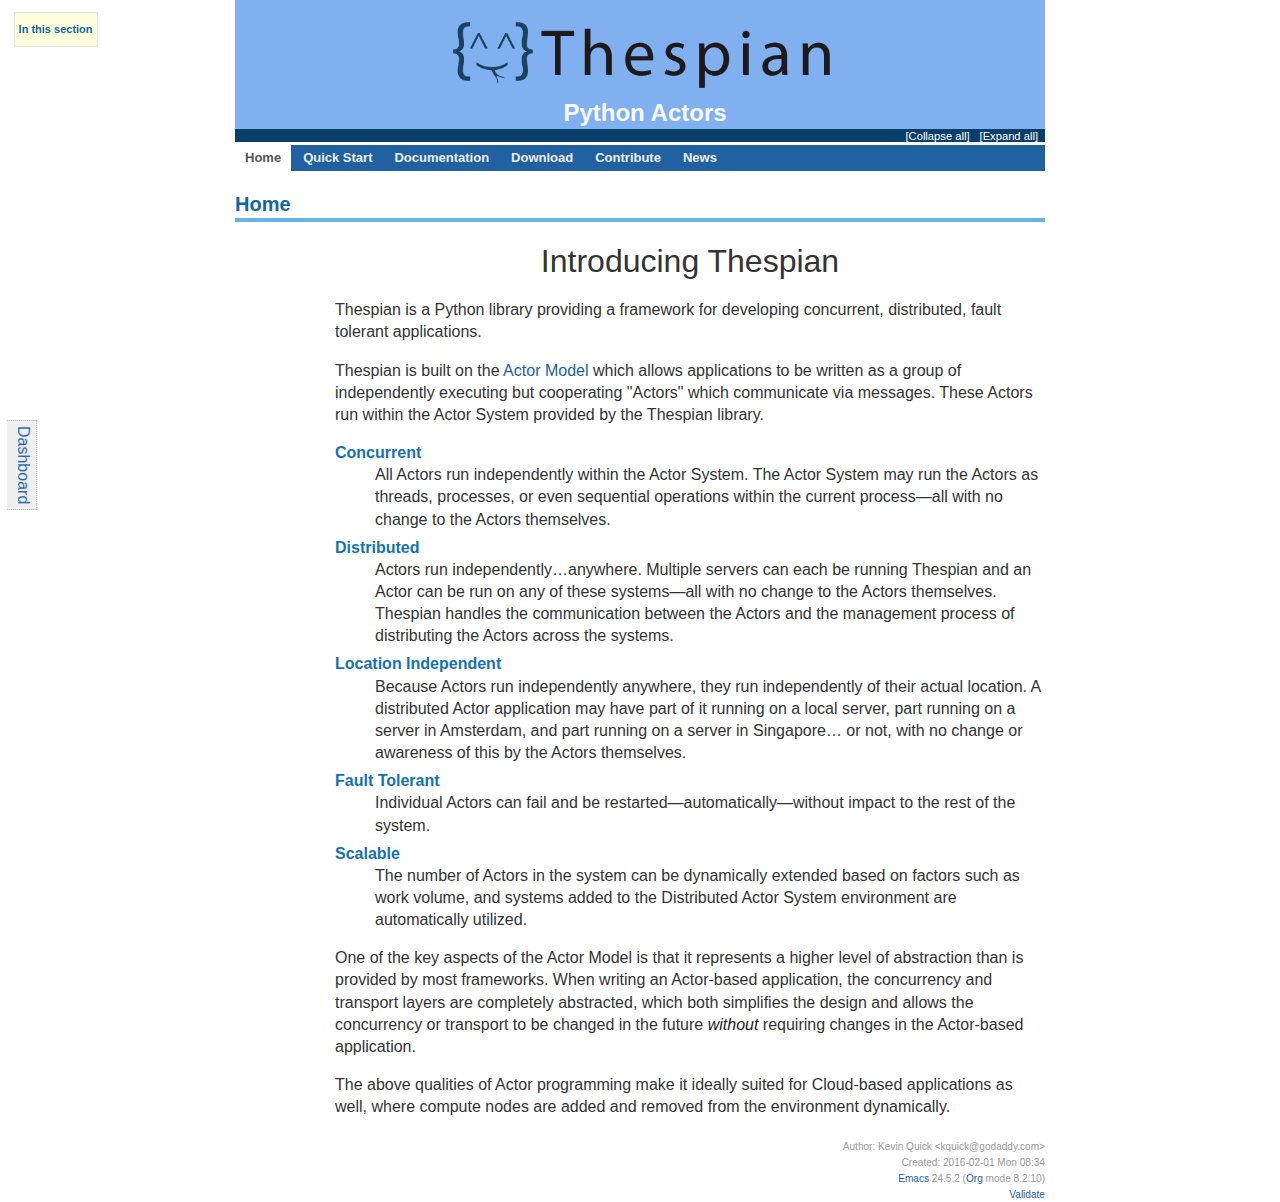
<file: doc/index.html>
<?xml version="1.0" encoding="utf-8"?>
<!DOCTYPE html PUBLIC "-//W3C//DTD XHTML 1.0 Strict//EN"
"http://www.w3.org/TR/xhtml1/DTD/xhtml1-strict.dtd">
<html xmlns="http://www.w3.org/1999/xhtml" lang="en" xml:lang="en">
<head>
<title>Thespian Python Actors</title>
<!-- 2016-02-01 Mon 08:34 -->
<meta  http-equiv="Content-Type" content="text/html;charset=utf-8" />
<meta  name="generator" content="Org-mode" />
<meta  name="author" content="Kevin Quick &lt;kquick@godaddy.com&gt;" />
<style type="text/css">
 <!--/*--><![CDATA[/*><!--*/
  .title  { text-align: center; }
  .todo   { font-family: monospace; color: red; }
  .done   { color: green; }
  .tag    { background-color: #eee; font-family: monospace;
            padding: 2px; font-size: 80%; font-weight: normal; }
  .timestamp { color: #bebebe; }
  .timestamp-kwd { color: #5f9ea0; }
  .right  { margin-left: auto; margin-right: 0px;  text-align: right; }
  .left   { margin-left: 0px;  margin-right: auto; text-align: left; }
  .center { margin-left: auto; margin-right: auto; text-align: center; }
  .underline { text-decoration: underline; }
  #postamble p, #preamble p { font-size: 90%; margin: .2em; }
  p.verse { margin-left: 3%; }
  pre {
    border: 1px solid #ccc;
    box-shadow: 3px 3px 3px #eee;
    padding: 8pt;
    font-family: monospace;
    overflow: auto;
    margin: 1.2em;
  }
  pre.src {
    position: relative;
    overflow: visible;
    padding-top: 1.2em;
  }
  pre.src:before {
    display: none;
    position: absolute;
    background-color: white;
    top: -10px;
    right: 10px;
    padding: 3px;
    border: 1px solid black;
  }
  pre.src:hover:before { display: inline;}
  pre.src-sh:before    { content: 'sh'; }
  pre.src-bash:before  { content: 'sh'; }
  pre.src-emacs-lisp:before { content: 'Emacs Lisp'; }
  pre.src-R:before     { content: 'R'; }
  pre.src-perl:before  { content: 'Perl'; }
  pre.src-java:before  { content: 'Java'; }
  pre.src-sql:before   { content: 'SQL'; }

  table { border-collapse:collapse; }
  caption.t-above { caption-side: top; }
  caption.t-bottom { caption-side: bottom; }
  td, th { vertical-align:top;  }
  th.right  { text-align: center;  }
  th.left   { text-align: center;   }
  th.center { text-align: center; }
  td.right  { text-align: right;  }
  td.left   { text-align: left;   }
  td.center { text-align: center; }
  dt { font-weight: bold; }
  .footpara:nth-child(2) { display: inline; }
  .footpara { display: block; }
  .footdef  { margin-bottom: 1em; }
  .figure { padding: 1em; }
  .figure p { text-align: center; }
  .inlinetask {
    padding: 10px;
    border: 2px solid gray;
    margin: 10px;
    background: #ffffcc;
  }
  #org-div-home-and-up
   { text-align: right; font-size: 70%; white-space: nowrap; }
  textarea { overflow-x: auto; }
  .linenr { font-size: smaller }
  .code-highlighted { background-color: #ffff00; }
  .org-info-js_info-navigation { border-style: none; }
  #org-info-js_console-label
    { font-size: 10px; font-weight: bold; white-space: nowrap; }
  .org-info-js_search-highlight
    { background-color: #ffff00; color: #000000; font-weight: bold; }
  /*]]>*/-->
</style>
<link rel="stylesheet" type="text/css" href="styles/bigblow/css/htmlize.css"/>
<link rel="stylesheet" type="text/css" href="styles/bigblow/css/bigblow.css"/>
<link rel="stylesheet" type="text/css" href="styles/bigblow/css/hideshow.css"/>
<script type="text/javascript" src="styles/bigblow/js/jquery-1.11.0.min.js"></script>
<script type="text/javascript" src="styles/bigblow/js/jquery-ui-1.10.2.min.js"></script>
<script type="text/javascript" src="styles/bigblow/js/jquery.localscroll-min.js"></script>
<script type="text/javascript" src="styles/bigblow/js/jquery.scrollTo-1.4.3.1-min.js"></script>
<script type="text/javascript" src="styles/bigblow/js/jquery.zclip.min.js"></script>
<script type="text/javascript" src="styles/bigblow/js/bigblow.js"></script>
<script type="text/javascript" src="styles/bigblow/js/hideshow.js"></script>
<script type="text/javascript" src="styles/lib/js/jquery.stickytableheaders.min.js"></script>
<link href="thespian.css" rel="stylesheet" type="text/css"/>
<script type="text/javascript">
/*
@licstart  The following is the entire license notice for the
JavaScript code in this tag.

Copyright (C) 2012-2013 Free Software Foundation, Inc.

The JavaScript code in this tag is free software: you can
redistribute it and/or modify it under the terms of the GNU
General Public License (GNU GPL) as published by the Free Software
Foundation, either version 3 of the License, or (at your option)
any later version.  The code is distributed WITHOUT ANY WARRANTY;
without even the implied warranty of MERCHANTABILITY or FITNESS
FOR A PARTICULAR PURPOSE.  See the GNU GPL for more details.

As additional permission under GNU GPL version 3 section 7, you
may distribute non-source (e.g., minimized or compacted) forms of
that code without the copy of the GNU GPL normally required by
section 4, provided you include this license notice and a URL
through which recipients can access the Corresponding Source.


@licend  The above is the entire license notice
for the JavaScript code in this tag.
*/
<!--/*--><![CDATA[/*><!--*/
 function CodeHighlightOn(elem, id)
 {
   var target = document.getElementById(id);
   if(null != target) {
     elem.cacheClassElem = elem.className;
     elem.cacheClassTarget = target.className;
     target.className = "code-highlighted";
     elem.className   = "code-highlighted";
   }
 }
 function CodeHighlightOff(elem, id)
 {
   var target = document.getElementById(id);
   if(elem.cacheClassElem)
     elem.className = elem.cacheClassElem;
   if(elem.cacheClassTarget)
     target.className = elem.cacheClassTarget;
 }
/*]]>*///-->
</script>
</head>
<body>
<div id="content">
<h1 class="title"><a href="http://thespianpy.com"><img src="thesplogo2.png" alt="Thespian" width="50%" display="inline" /></a> Python Actors</h1>
<div id="table-of-contents">
<h2>Table of Contents</h2>
<div id="text-table-of-contents">
<ul>
<li><a href="#sec-1">1. Home</a></li>
<li><a href="#sec-2">2. Quick Start</a>
<ul>
<li><a href="#sec-2-1">2.1. Simple Installation</a></li>
<li><a href="#sec-2-2">2.2. Starting a Thespian Instance</a></li>
<li><a href="#sec-2-3">2.3. Hello World</a></li>
<li><a href="#sec-2-4">2.4. Hello World Redux</a></li>
<li><a href="#sec-2-5">2.5. What Next?</a></li>
</ul>
</li>
<li><a href="#sec-3">3. Documentation</a>
<ul>
<li><a href="#sec-3-1">3.1. Thespian Documentation</a></li>
<li><a href="#sec-3-2">3.2. Background and Related Efforts</a></li>
</ul>
</li>
<li><a href="#sec-4">4. Download</a></li>
<li><a href="#sec-5">5. Contribute</a></li>
<li><a href="#sec-6">6. News</a>
<ul>
<li><a href="#sec-6-1">6.1. Blogs and Success Stories</a></li>
</ul>
</li>
</ul>
</div>
</div>

<div id="outline-container-sec-1" class="outline-2">
<h2 id="sec-1"><span class="section-number-2">1</span> Home</h2>
<div class="outline-text-2" id="text-1">
<div class="center">
<p>
<font size=+3>Introducing Thespian</font>
</p>
</div>

<p>
Thespian is a Python library providing a framework for developing
concurrent, distributed, fault tolerant applications.
</p>

<p>
Thespian is built on the <a href="http://wikipedia.org/wiki/Actor_model">Actor Model</a> which allows applications to be
written as a group of independently executing but cooperating "Actors"
which communicate via messages.  These Actors run within the Actor
System provided by the Thespian library.
</p>

<dl class="org-dl">
<dt> Concurrent </dt><dd>All Actors run independently within the Actor
System.  The Actor System may run the Actors as
threads, processes, or even sequential operations
within the current process&#x2014;all with no change to
the Actors themselves.
</dd>

<dt> Distributed </dt><dd>Actors run independently&#x2026;anywhere.  Multiple
servers can each be running Thespian and an Actor
can be run on any of these systems&#x2014;all with no
change to the Actors themselves.  Thespian handles
the communication between the Actors and the
management process of distributing the Actors
across the systems.
</dd>

<dt> Location Independent </dt><dd>Because Actors run independently anywhere,
they run independently of their actual location.  A distributed
Actor application may have part of it running on a local
server, part running on a server in Amsterdam, and part running
on a server in Singapore&#x2026; or not, with no change or awareness
of this by the Actors themselves.
</dd>

<dt> Fault Tolerant </dt><dd>Individual Actors can fail and be
restarted&#x2014;automatically&#x2014;without impact to
the rest of the system.
</dd>

<dt> Scalable </dt><dd>The number of Actors in the system can be dynamically
extended based on factors such as work volume, and
systems added to the Distributed Actor System
environment are automatically utilized.
</dd>
</dl>

<p>
One of the key aspects of the Actor Model is that it represents a
higher level of abstraction than is provided by most frameworks.  When
writing an Actor-based application, the concurrency and transport
layers are completely abstracted, which both simplifies the design and
allows the concurrency or transport to be changed in the future
<i>without</i> requiring changes in the Actor-based application.
</p>

<p>
The above qualities of Actor programming make it ideally suited for
Cloud-based applications as well, where compute nodes are added and
removed from the environment dynamically.
</p>
</div>
</div>

<div id="outline-container-sec-2" class="outline-2">
<h2 id="sec-2"><span class="section-number-2">2</span> Quick Start</h2>
<div class="outline-text-2" id="text-2">
</div><div id="outline-container-sec-2-1" class="outline-3">
<h3 id="sec-2-1"><span class="section-number-3">2.1</span> Simple Installation</h3>
<div class="outline-text-3" id="text-2-1">
<p>
Install the Thespian library on your local host system using pip:
</p>

<pre class="example">
$ pip install thespian
</pre>
</div>
</div>

<div id="outline-container-sec-2-2" class="outline-3">
<h3 id="sec-2-2"><span class="section-number-3">2.2</span> Starting a Thespian Instance</h3>
<div class="outline-text-3" id="text-2-2">
<p>
Start a default Thespian Actor System on the current host system:
</p>

<pre class="example">
$ python
&gt;&gt;&gt; from thespian import *
&gt;&gt;&gt; ActorSystem("multiprocTCPBase")
</pre>
</div>
</div>

<div id="outline-container-sec-2-3" class="outline-3">
<h3 id="sec-2-3"><span class="section-number-3">2.3</span> Hello World</h3>
<div class="outline-text-3" id="text-2-3">
<p>
A Hello World example:
</p>

<div class="org-src-container">

<pre class="src src-python" id="helloActor.py"><span class="linenr"> 1: </span><span class="org-keyword">from</span> thespian.actors <span class="org-keyword">import</span> *
<span class="linenr"> 2: </span>
<span class="linenr"> 3: </span><span class="org-keyword">class</span> <span class="org-type">Hello</span>(Actor):
<span class="linenr"> 4: </span>    <span class="org-keyword">def</span> <span class="org-function-name">receiveMessage</span>(<span class="org-keyword">self</span>, message, sender):
<span class="linenr"> 5: </span>        <span class="org-keyword">self</span>.send(sender, <span class="org-string">'Hello, World!'</span>)
<span class="linenr"> 6: </span>
<span class="linenr"> 7: </span><span class="org-keyword">if</span> <span class="org-builtin">__name__</span> == <span class="org-string">"__main__"</span>:
<span class="linenr"> 8: </span>    <span class="org-variable-name">hello</span> = ActorSystem().createActor(Hello)
<span class="linenr"> 9: </span>    <span class="org-keyword">print</span>(ActorSystem().ask(hello, <span class="org-string">'hi'</span>, 1))
<span class="linenr">10: </span>    ActorSystem().tell(hello, ActorExitRequest())
</pre>
</div>

<p>
The above will create an Actor, send it a message and get a "Hello
World" response, and then tell that Actor to exit because it is no
longer needed.
</p>

<pre class="example">
$ python helloActor.py
Hello, World!
$
</pre>
</div>
</div>

<div id="outline-container-sec-2-4" class="outline-3">
<h3 id="sec-2-4"><span class="section-number-3">2.4</span> Hello World Redux</h3>
<div class="outline-text-3" id="text-2-4">
<p>
It's easy to extend the Hello World example to include multiple actors
which communicate with each other.  This example shows a number of
additional details:
</p>
<ul class="org-ul">
<li>the messages exchanged between the Actors can be anything that can
be pickled.
</li>
<li>Actors can create other Actors dynamically
</li>
<li>Actor Addresses can be passed around
</li>
<li>Actors remain until they are removed by sending them an
<code>ActorExitRequest()</code>
</li>
</ul>

<div class="org-src-container">

<pre class="src src-python" id="helloActor2.py"><span class="linenr"> 1: </span><span class="org-keyword">from</span> thespian.actors <span class="org-keyword">import</span> *
<span class="linenr"> 2: </span>
<span class="linenr"> 3: </span><span class="org-keyword">import</span> sys
<span class="linenr"> 4: </span>
<span class="linenr"> 5: </span><span class="org-keyword">class</span> <span class="org-type">Greeting</span>(<span class="org-builtin">object</span>):
<span class="linenr"> 6: </span>    <span class="org-keyword">def</span> <span class="org-function-name">__init__</span>(<span class="org-keyword">self</span>, msg):
<span class="linenr"> 7: </span>        <span class="org-keyword">self</span>.message = msg
<span class="linenr"> 8: </span>    <span class="org-keyword">def</span> <span class="org-function-name">__str__</span>(<span class="org-keyword">self</span>): <span class="org-keyword">return</span> <span class="org-keyword">self</span>.message
<span class="linenr"> 9: </span>
<span class="linenr">10: </span><span class="org-keyword">class</span> <span class="org-type">Hello</span>(Actor):
<span class="linenr">11: </span>    <span class="org-keyword">def</span> <span class="org-function-name">receiveMessage</span>(<span class="org-keyword">self</span>, message, sender):
<span class="linenr">12: </span>        <span class="org-keyword">if</span> message == <span class="org-string">'hi'</span>:
<span class="linenr">13: </span>            <span class="org-variable-name">greeting</span> = Greeting(<span class="org-string">'Hello'</span>)
<span class="linenr">14: </span>            <span class="org-variable-name">world</span> = <span class="org-keyword">self</span>.createActor(World)
<span class="linenr">15: </span>            <span class="org-variable-name">punct</span> = <span class="org-keyword">self</span>.createActor(Punctuate)
<span class="linenr">16: </span>            <span class="org-variable-name">greeting.sendTo</span> = [punct, sender]
<span class="linenr">17: </span>            <span class="org-keyword">self</span>.send(world, greeting)
<span class="linenr">18: </span>
<span class="linenr">19: </span><span class="org-keyword">class</span> <span class="org-type">World</span>(Actor):
<span class="linenr">20: </span>    <span class="org-keyword">def</span> <span class="org-function-name">receiveMessage</span>(<span class="org-keyword">self</span>, message, sender):
<span class="linenr">21: </span>        <span class="org-keyword">if</span> <span class="org-builtin">isinstance</span>(message, Greeting):
<span class="linenr">22: </span>            <span class="org-variable-name">message.message</span> = message.message + <span class="org-string">", World"</span>
<span class="linenr">23: </span>            <span class="org-variable-name">nextTo</span> = message.sendTo.pop(0)
<span class="linenr">24: </span>            <span class="org-keyword">self</span>.send(nextTo, message)
<span class="linenr">25: </span>
<span class="linenr">26: </span><span class="org-keyword">class</span> <span class="org-type">Punctuate</span>(Actor):
<span class="linenr">27: </span>    <span class="org-keyword">def</span> <span class="org-function-name">receiveMessage</span>(<span class="org-keyword">self</span>, message, sender):
<span class="linenr">28: </span>        <span class="org-keyword">if</span> <span class="org-builtin">isinstance</span>(message, Greeting):
<span class="linenr">29: </span>            <span class="org-variable-name">message.message</span> = message.message + <span class="org-string">"!"</span>
<span class="linenr">30: </span>            <span class="org-variable-name">nextTo</span> = message.sendTo.pop(0)
<span class="linenr">31: </span>            <span class="org-keyword">self</span>.send(nextTo, message)
<span class="linenr">32: </span>
<span class="linenr">33: </span><span class="org-keyword">if</span> <span class="org-builtin">__name__</span> == <span class="org-string">"__main__"</span>:
<span class="linenr">34: </span>    <span class="org-variable-name">hello</span> = ActorSystem().createActor(Hello)
<span class="linenr">35: </span>    <span class="org-keyword">print</span>(ActorSystem().ask(hello, <span class="org-string">'hi'</span>, 0.2))
<span class="linenr">36: </span>    <span class="org-keyword">print</span>(ActorSystem().ask(hello, <span class="org-string">'hi'</span>, 0.2))
<span class="linenr">37: </span>    ActorSystem().tell(hello, ActorExitRequest())
<span class="linenr">38: </span>    <span class="org-keyword">print</span>(ActorSystem().ask(hello, <span class="org-string">'hi'</span>, 0.2))
</pre>
</div>

<p>
Running above will create an Actor and send it a message.  That Actor
will create two other Actors, passing the message along to the first
which then passes it to the second before finally sending the message
back to the original requestor.
</p>

<p>
The original requestor is code outside of the Actor environment.  This
external requestor uses the <code>ask()</code> API call which assigns it an Actor
Address just like any other Actor.
</p>

<pre class="example">
$ python helloActor.py
Hello, World!
$
</pre>

<p>
This is just a quick introduction to getting started with Thespian.
Please see the examples section for more information.
</p>
</div>
</div>


<div id="outline-container-sec-2-5" class="outline-3">
<h3 id="sec-2-5"><span class="section-number-3">2.5</span> What Next?</h3>
<div class="outline-text-3" id="text-2-5">
<p>
This has just been a very simple introduction to using Thespian.  A
more detailed introduction can be found in the <a href="in_depth.html">Thespian In-Depth
Introduction</a> document, and <a href="using.html">Using Thespian</a> is the primary API and
utilization document.
</p>
</div>
</div>
</div>

<div id="outline-container-sec-3" class="outline-2">
<h2 id="sec-3"><span class="section-number-2">3</span> Documentation</h2>
<div class="outline-text-2" id="text-3">
</div><div id="outline-container-sec-3-1" class="outline-3">
<h3 id="sec-3-1"><span class="section-number-3">3.1</span> Thespian Documentation</h3>
<div class="outline-text-3" id="text-3-1">
<table border="2" cellspacing="0" cellpadding="6" rules="groups" frame="hsides">


<colgroup>
<col  class="left" />

<col  class="left" />

<col  class="left" />
</colgroup>
<thead>
<tr>
<th scope="col" class="left">TXT</th>
<th scope="col" class="left">PDF</th>
<th scope="col" class="left">HTML</th>
</tr>
</thead>
<tbody>
<tr>
<td class="left"><a href="using.txt">TXT</a></td>
<td class="left"><a href="using.pdf">PDF</a></td>
<td class="left"><a href="using.html">Using Thespian</a> is the main documentation reference for developers  writing and implementing Actor-based applications with Thespian.</td>
</tr>

<tr>
<td class="left"><a href="developer.txt">TXT</a></td>
<td class="left"><a href="developer.pdf">PDF</a></td>
<td class="left"><a href="developer.html">Thespian Developer's Notes</a> provides documentation for developers working on Thespian itself.</td>
</tr>

<tr>
<td class="left"><a href="releases.txt">TXT</a></td>
<td class="left"><a href="releases.pdf">PDF</a></td>
<td class="left">Release History is maintained in the <a href="releases.html">Thespian Release Notes</a>.</td>
</tr>

<tr>
<td class="left"><a href="in_depth.txt">TXT</a></td>
<td class="left"><a href="in_depth.pdf">PDF</a></td>
<td class="left">An <a href="in_depth.html">In Depth Introduction to Thespian</a>.</td>
</tr>
</tbody>
</table>
</div>
</div>


<div id="outline-container-sec-3-2" class="outline-3">
<h3 id="sec-3-2"><span class="section-number-3">3.2</span> Background and Related Efforts</h3>
<div class="outline-text-3" id="text-3-2">
<ul class="org-ul">
<li>The <a href="http://wikipedia.org/wiki/Actor_model">Actor Model</a> at Wikipedia
</li>
<li><a href="http://c2.com/cgi/wiki?ActorsModel">http://c2.com/cgi/wiki?ActorsModel</a>
</li>
<li><a href="http://akka.io">Akka</a> is a popular Actor Library for Java and Scala; it is roughly
the equivalent to Thespian for those languages.
</li>
<li><a href="http://getakka.net/">Akka.NET</a> is an implementation of Akka for the .NET and Mono environments making it useable for C# and F# applications.
</li>
<li>The <a href="http://www.erlang.org">Erlang</a> language has Actor support built-in (see
<a href="http://www.erlang.org/doc/getting_started/conc_prog.html">http://www.erlang.org/doc/getting_started/conc_prog.html</a>).
</li>
</ul>

<p>
The Wikipedia site has a good list of Actor Model implementations,
but please let us know of others that should be listed here.
</p>
</div>
</div>
</div>

<div id="outline-container-sec-4" class="outline-2">
<h2 id="sec-4"><span class="section-number-2">4</span> Download</h2>
<div class="outline-text-2" id="text-4">
<p>
The recommended way to obtain Thespian is by using <code>pip</code> to download
the latest copy from PyPi:
</p>

<pre class="example">
$ pip install thespian
</pre>

<p>
The PyPi page can be consulted directly at <a href="https://pypi.python.org/pypi/thespian">https://pypi.python.org/pypi/thespian</a>
</p>

<p>
Thespian source and releases are also available from the
<a href="https://github.com/godaddy/Thespian">https://github.com/godaddy/Thespian</a> github source maintenance
location.
</p>

<p>
Thespian may also be provided by your system's packaging tools
(e.g. yum, rpm, apt-get, etc.).
</p>
</div>
</div>

<div id="outline-container-sec-5" class="outline-2">
<h2 id="sec-5"><span class="section-number-2">5</span> Contribute</h2>
<div class="outline-text-2" id="text-5">
<p>
Contributions to and involvement in Thespian development itself is
welcomed.  The <a href="developer.html">Thespian Developer's Notes</a> document provides more
details on how to get involved.
</p>

<ul class="org-ul">
<li>Source Code: <a href="https://github.com/godaddy/Thespian">https://github.com/godaddy/Thespian</a>
</li>
<li>Mailing List: thespianpy@googlegroups.com
</li>
<li>Report a Bug: <a href="https://github.com/godaddy/Thespian/issues">https://github.com/godaddy/Thespian/issues</a>
</li>
</ul>
</div>
</div>

<div id="outline-container-sec-6" class="outline-2">
<h2 id="sec-6"><span class="section-number-2">6</span> News</h2>
<div class="outline-text-2" id="text-6">
<dl class="org-dl">
<dt> 2015-08-31 </dt><dd>Thespian Publicly Released
</dd>
</dl>


<p>
Current and previous Thespian release information is available in
the <a href="releases.html">Thespian Release Notes</a>.
</p>
</div>

<div id="outline-container-sec-6-1" class="outline-3">
<h3 id="sec-6-1"><span class="section-number-3">6.1</span> Blogs and Success Stories</h3>
<div class="outline-text-3" id="text-6-1">
<ul class="org-ul">
<li><a href="http://engineering.godaddy.com/why-godaddy-built-an-actor-system-library">GoDaddy blog article</a>
</li>
</ul>

<p>
If you have a blog, article, or success story you would like
published here, please contact one of the project administrators.
</p>
</div>
</div>
</div>
</div>
<div id="postamble" class="status">
<p class="author">Author: Kevin Quick &lt;kquick@godaddy.com&gt;</p>
<p class="date">Created: 2016-02-01 Mon 08:34</p>
<p class="creator"><a href="http://www.gnu.org/software/emacs/">Emacs</a> 24.5.2 (<a href="http://orgmode.org">Org</a> mode 8.2.10)</p>
<p class="validation"><a href="http://validator.w3.org/check?uri=referer">Validate</a></p>
</div>
</body>
</html>
</file>
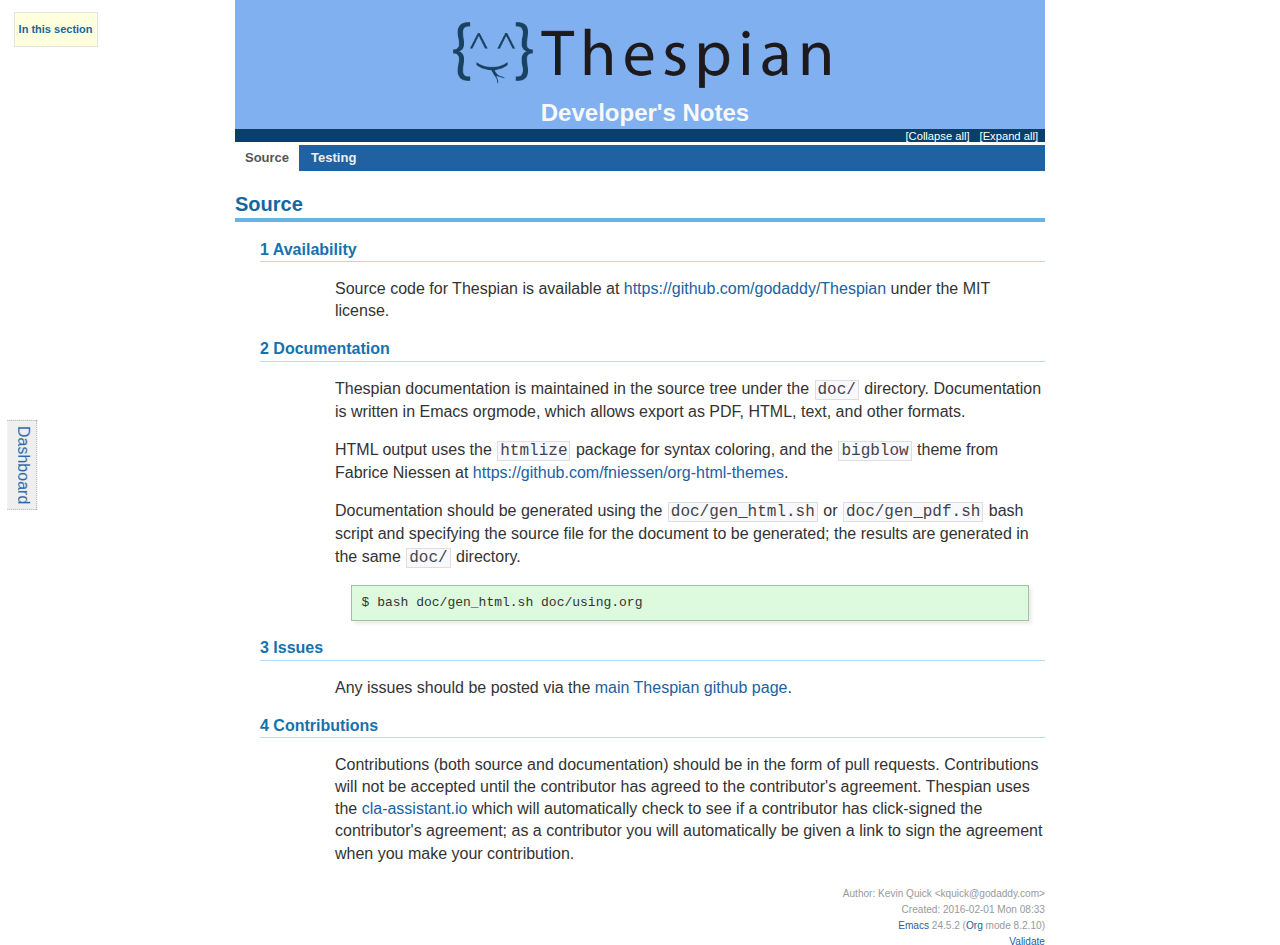
<file: doc/developer.html>
<?xml version="1.0" encoding="utf-8"?>
<!DOCTYPE html PUBLIC "-//W3C//DTD XHTML 1.0 Strict//EN"
"http://www.w3.org/TR/xhtml1/DTD/xhtml1-strict.dtd">
<html xmlns="http://www.w3.org/1999/xhtml" lang="en" xml:lang="en">
<head>
<title>Thespian Developer's Notes</title>
<!-- 2016-02-01 Mon 08:33 -->
<meta  http-equiv="Content-Type" content="text/html;charset=utf-8" />
<meta  name="generator" content="Org-mode" />
<meta  name="author" content="Kevin Quick &lt;kquick@godaddy.com&gt;" />
<style type="text/css">
 <!--/*--><![CDATA[/*><!--*/
  .title  { text-align: center; }
  .todo   { font-family: monospace; color: red; }
  .done   { color: green; }
  .tag    { background-color: #eee; font-family: monospace;
            padding: 2px; font-size: 80%; font-weight: normal; }
  .timestamp { color: #bebebe; }
  .timestamp-kwd { color: #5f9ea0; }
  .right  { margin-left: auto; margin-right: 0px;  text-align: right; }
  .left   { margin-left: 0px;  margin-right: auto; text-align: left; }
  .center { margin-left: auto; margin-right: auto; text-align: center; }
  .underline { text-decoration: underline; }
  #postamble p, #preamble p { font-size: 90%; margin: .2em; }
  p.verse { margin-left: 3%; }
  pre {
    border: 1px solid #ccc;
    box-shadow: 3px 3px 3px #eee;
    padding: 8pt;
    font-family: monospace;
    overflow: auto;
    margin: 1.2em;
  }
  pre.src {
    position: relative;
    overflow: visible;
    padding-top: 1.2em;
  }
  pre.src:before {
    display: none;
    position: absolute;
    background-color: white;
    top: -10px;
    right: 10px;
    padding: 3px;
    border: 1px solid black;
  }
  pre.src:hover:before { display: inline;}
  pre.src-sh:before    { content: 'sh'; }
  pre.src-bash:before  { content: 'sh'; }
  pre.src-emacs-lisp:before { content: 'Emacs Lisp'; }
  pre.src-R:before     { content: 'R'; }
  pre.src-perl:before  { content: 'Perl'; }
  pre.src-java:before  { content: 'Java'; }
  pre.src-sql:before   { content: 'SQL'; }

  table { border-collapse:collapse; }
  caption.t-above { caption-side: top; }
  caption.t-bottom { caption-side: bottom; }
  td, th { vertical-align:top;  }
  th.right  { text-align: center;  }
  th.left   { text-align: center;   }
  th.center { text-align: center; }
  td.right  { text-align: right;  }
  td.left   { text-align: left;   }
  td.center { text-align: center; }
  dt { font-weight: bold; }
  .footpara:nth-child(2) { display: inline; }
  .footpara { display: block; }
  .footdef  { margin-bottom: 1em; }
  .figure { padding: 1em; }
  .figure p { text-align: center; }
  .inlinetask {
    padding: 10px;
    border: 2px solid gray;
    margin: 10px;
    background: #ffffcc;
  }
  #org-div-home-and-up
   { text-align: right; font-size: 70%; white-space: nowrap; }
  textarea { overflow-x: auto; }
  .linenr { font-size: smaller }
  .code-highlighted { background-color: #ffff00; }
  .org-info-js_info-navigation { border-style: none; }
  #org-info-js_console-label
    { font-size: 10px; font-weight: bold; white-space: nowrap; }
  .org-info-js_search-highlight
    { background-color: #ffff00; color: #000000; font-weight: bold; }
  /*]]>*/-->
</style>
<link rel="stylesheet" type="text/css" href="styles/bigblow/css/htmlize.css"/>
<link rel="stylesheet" type="text/css" href="styles/bigblow/css/bigblow.css"/>
<link rel="stylesheet" type="text/css" href="styles/bigblow/css/hideshow.css"/>
<script type="text/javascript" src="styles/bigblow/js/jquery-1.11.0.min.js"></script>
<script type="text/javascript" src="styles/bigblow/js/jquery-ui-1.10.2.min.js"></script>
<script type="text/javascript" src="styles/bigblow/js/jquery.localscroll-min.js"></script>
<script type="text/javascript" src="styles/bigblow/js/jquery.scrollTo-1.4.3.1-min.js"></script>
<script type="text/javascript" src="styles/bigblow/js/jquery.zclip.min.js"></script>
<script type="text/javascript" src="styles/bigblow/js/bigblow.js"></script>
<script type="text/javascript" src="styles/bigblow/js/hideshow.js"></script>
<script type="text/javascript" src="styles/lib/js/jquery.stickytableheaders.min.js"></script>
<link href="thespian.css" rel="stylesheet" type="text/css"/>
<script type="text/javascript">
/*
@licstart  The following is the entire license notice for the
JavaScript code in this tag.

Copyright (C) 2012-2013 Free Software Foundation, Inc.

The JavaScript code in this tag is free software: you can
redistribute it and/or modify it under the terms of the GNU
General Public License (GNU GPL) as published by the Free Software
Foundation, either version 3 of the License, or (at your option)
any later version.  The code is distributed WITHOUT ANY WARRANTY;
without even the implied warranty of MERCHANTABILITY or FITNESS
FOR A PARTICULAR PURPOSE.  See the GNU GPL for more details.

As additional permission under GNU GPL version 3 section 7, you
may distribute non-source (e.g., minimized or compacted) forms of
that code without the copy of the GNU GPL normally required by
section 4, provided you include this license notice and a URL
through which recipients can access the Corresponding Source.


@licend  The above is the entire license notice
for the JavaScript code in this tag.
*/
<!--/*--><![CDATA[/*><!--*/
 function CodeHighlightOn(elem, id)
 {
   var target = document.getElementById(id);
   if(null != target) {
     elem.cacheClassElem = elem.className;
     elem.cacheClassTarget = target.className;
     target.className = "code-highlighted";
     elem.className   = "code-highlighted";
   }
 }
 function CodeHighlightOff(elem, id)
 {
   var target = document.getElementById(id);
   if(elem.cacheClassElem)
     elem.className = elem.cacheClassElem;
   if(elem.cacheClassTarget)
     target.className = elem.cacheClassTarget;
 }
/*]]>*///-->
</script>
</head>
<body>
<div id="content">
<h1 class="title"><a href="http://thespianpy.com"><img src="thesplogo2.png" alt="Thespian" width="50%" display="inline" /></a> Developer's Notes</h1>
<div id="table-of-contents">
<h2>Table of Contents</h2>
<div id="text-table-of-contents">
<ul>
<li><a href="#sec-1">1. Source</a>
<ul>
<li><a href="#sec-1-1">1.1. Availability</a></li>
<li><a href="#sec-1-2">1.2. Documentation</a></li>
<li><a href="#sec-1-3">1.3. Issues</a></li>
<li><a href="#sec-1-4">1.4. Contributions</a></li>
</ul>
</li>
<li><a href="#sec-2">2. Testing</a>
<ul>
<li><a href="#sec-2-1">2.1. Approach</a></li>
<li><a href="#sec-2-2">2.2. Test Duration</a></li>
<li><a href="#sec-2-3">2.3. Testing System Bases</a></li>
<li><a href="#sec-2-4">2.4. Running Tests</a></li>
<li><a href="#sec-2-5">2.5. Writing Tests</a></li>
</ul>
</li>
</ul>
</div>
</div>

<div id="outline-container-sec-1" class="outline-2">
<h2 id="sec-1"><span class="section-number-2">1</span> Source</h2>
<div class="outline-text-2" id="text-1">
</div><div id="outline-container-sec-1-1" class="outline-3">
<h3 id="sec-1-1"><span class="section-number-3">1.1</span> Availability</h3>
<div class="outline-text-3" id="text-1-1">
<p>
Source code for Thespian is available at
<a href="https://github.com/godaddy/Thespian">https://github.com/godaddy/Thespian</a> under the MIT license.
</p>
</div>
</div>

<div id="outline-container-sec-1-2" class="outline-3">
<h3 id="sec-1-2"><span class="section-number-3">1.2</span> Documentation</h3>
<div class="outline-text-3" id="text-1-2">
<p>
Thespian documentation is maintained in the source tree under the
<code>doc/</code> directory.  Documentation is written in Emacs orgmode,
which allows export as PDF, HTML, text, and other formats.
</p>

<p>
HTML output uses the <code>htmlize</code> package for syntax coloring, and
the <code>bigblow</code> theme from Fabrice Niessen at
<a href="https://github.com/fniessen/org-html-themes">https://github.com/fniessen/org-html-themes</a>.
</p>

<p>
Documentation should be generated using the <code>doc/gen_html.sh</code> or
<code>doc/gen_pdf.sh</code> bash script and specifying the source file for
the document to be generated; the results are generated in the
same <code>doc/</code> directory.
</p>

<pre class="example">
$ bash doc/gen_html.sh doc/using.org
</pre>
</div>
</div>

<div id="outline-container-sec-1-3" class="outline-3">
<h3 id="sec-1-3"><span class="section-number-3">1.3</span> Issues</h3>
<div class="outline-text-3" id="text-1-3">
<p>
Any issues should be posted via the <a href="https://github.com/godaddy/Thespian">main Thespian github page</a>.
</p>
</div>
</div>

<div id="outline-container-sec-1-4" class="outline-3">
<h3 id="sec-1-4"><span class="section-number-3">1.4</span> Contributions</h3>
<div class="outline-text-3" id="text-1-4">
<p>
Contributions (both source and documentation) should be in the
form of pull requests.  Contributions will not be accepted until
the contributor has agreed to the contributor's agreement.
Thespian uses the <a href="https://cla-assistant.io">cla-assistant.io</a> which will automatically check
to see if a contributor has click-signed the contributor's
agreement; as a contributor you will automatically be given a link
to sign the agreement when you make your contribution.
</p>
</div>
</div>
</div>

<div id="outline-container-sec-2" class="outline-2">
<h2 id="sec-2"><span class="section-number-2">2</span> Testing</h2>
<div class="outline-text-2" id="text-2">
</div><div id="outline-container-sec-2-1" class="outline-3">
<h3 id="sec-2-1"><span class="section-number-3">2.1</span> Approach</h3>
<div class="outline-text-3" id="text-2-1">
<p>
While there are some Thespian tests that use mocking to reduce the
effects of external elements, the main focus of Thespian testing is
<b>functional</b> testing to make sure that the ActorSystem is providing
proper functionality for the Actors that will be running.  Writing
mock'ed unit tests for Thespian is still a welcome contribution, we
have just focused our primary efforts on the functional tests.
</p>

<p>
This functional approach means that the tests will actually create
threads or processes (depending on the systembase) and that all
systembases are tested on the same set of tests.
</p>
</div>
</div>

<div id="outline-container-sec-2-2" class="outline-3">
<h3 id="sec-2-2"><span class="section-number-3">2.2</span> Test Duration</h3>
<div class="outline-text-3" id="text-2-2">
<p>
Because of the approach above running the tests can take some time.
Test can even can hang if there is bad code or if system resources
become exhausted (e.g. no more sockets available), and there can be
spurious effects from the real world (e.g. timing failures if the
local system is excessively busy).
</p>

<p>
Every effort is made to have tests run quickly and reliably, but
validating functionality is the most important goal.
</p>

<p>
As of Thespian 2.1.5, the <code>run_main_functional_tests.sh</code> duration is
430&#x2013;650 seconds.
</p>
</div>
</div>

<div id="outline-container-sec-2-3" class="outline-3">
<h3 id="sec-2-3"><span class="section-number-3">2.3</span> Testing System Bases</h3>
<div class="outline-text-3" id="text-2-3">
<p>
Because all systembases are tested, it is necessary to accomodate
the differences between those system bases.  For most Actors, there
should be no difference between systembases and they should be
unaware of which one is running, but it is not practical for all
systembases to support all features; the administrator starting the
ActorSystem is responsible for starting a system appropriate to the
task and Actors at hand.
</p>

<p>
Some of the system bases do not support some features (as detailed
<a href="http://godaddy.github.io/Thespian/doc/using.html#outline-container-sec-8">here in the Using Thespian guide</a>) and so there are inputs provided
to the tests to indicate which are viable and/or stable.  More on
this in the Running Tests section below.
</p>
</div>
</div>

<div id="outline-container-sec-2-4" class="outline-3">
<h3 id="sec-2-4"><span class="section-number-3">2.4</span> Running Tests</h3>
<div class="outline-text-3" id="text-2-4">
<p>
Tests are written to fairly conventional Python unittest standards
without relying on plugins.  Tests are normally run via <code>nose</code>, and
the latter provides various testing controls.
</p>

<p>
For simple, direct runs of specific tests, direct nose invocation of
those tests is usually sufficient:
</p>

<pre class="example">
$ nosetests thespian/test/testSimpleActor.py:TestASimpleSystem
</pre>

<p>
As discussed above, all system bases are tested (by default) so the
<code>simpleSystemBase</code> is usually covered by the <code>TestASimpleSystem</code>
testcase so that it is tested before any of the more complex system
bases (due to alphabetically appearing first).
</p>

<p>
The viability and focus of individual testcases is specified using
member attributes on those test case classes.
</p>

<table border="2" cellspacing="0" cellpadding="6" rules="groups" frame="hsides">


<colgroup>
<col  class="left" />

<col  class="left" />

<col  class="left" />
</colgroup>
<thead>
<tr>
<th scope="col" class="left">Attribute</th>
<th scope="col" class="left">Values</th>
<th scope="col" class="left">Usage</th>
</tr>
</thead>
<tbody>
<tr>
<td class="left"><code>testbase</code></td>
<td class="left">"<code>Simple</code>"</td>
<td class="left">Specifies which System Base is being used.</td>
</tr>

<tr>
<td class="left">&#xa0;</td>
<td class="left">"<code>MultiprocUDP</code>"</td>
<td class="left">&#xa0;</td>
</tr>

<tr>
<td class="left">&#xa0;</td>
<td class="left">"<code>MultiprocTCP</code>"</td>
<td class="left">&#xa0;</td>
</tr>

<tr>
<td class="left">&#xa0;</td>
<td class="left">"<code>MultiprocQueue</code>"</td>
<td class="left">&#xa0;</td>
</tr>
</tbody>
<tbody>
<tr>
<td class="left"><code>unstable</code></td>
<td class="left"><code>False</code> / <code>True</code></td>
<td class="left">True if the test does not provide stable results.</td>
</tr>

<tr>
<td class="left">&#xa0;</td>
<td class="left">&#xa0;</td>
<td class="left">This usually indicates that the transport or</td>
</tr>

<tr>
<td class="left">&#xa0;</td>
<td class="left">&#xa0;</td>
<td class="left">services used by this system base are not reliable.</td>
</tr>
</tbody>
<tbody>
<tr>
<td class="left"><code>scope</code></td>
<td class="left">"<code>unit</code>" / "<code>func</code>"</td>
<td class="left">Scope of this test.  The expectation is that unit tests</td>
</tr>

<tr>
<td class="left">&#xa0;</td>
<td class="left">&#xa0;</td>
<td class="left">will exercise internal code only and not affect/utilize</td>
</tr>

<tr>
<td class="left">&#xa0;</td>
<td class="left">&#xa0;</td>
<td class="left">system resources such as creating processes, using sockets, etc.</td>
</tr>
</tbody>
</table>

<p>
These attributes should be specified on the class itself:
</p>

<div class="org-src-container">

<pre class="src src-python"><span class="linenr"> 1: </span><span class="org-keyword">class</span> <span class="org-type">TestASimpleSystem</span>(ActorSystemTestCase):
<span class="linenr"> 2: </span>    <span class="org-variable-name">testbase</span> = <span class="org-string">'Simple'</span>
<span class="linenr"> 3: </span>    <span class="org-variable-name">scope</span> = <span class="org-string">'func'</span>
<span class="linenr"> 4: </span>
<span class="linenr"> 5: </span>    <span class="org-keyword">def</span> <span class="org-function-name">test_something</span>(<span class="org-keyword">self</span>):
<span class="linenr"> 6: </span>        <span class="org-string">"insert test here"</span>
<span class="linenr"> 7: </span>
<span class="linenr"> 8: </span>    <span class="org-keyword">def</span> <span class="org-function-name">test06_frobnicator</span>(<span class="org-keyword">self</span>):
<span class="linenr"> 9: </span>        <span class="org-string">"verify the frobnicator functionality"</span>
<span class="linenr">10: </span>
<span class="linenr">11: </span><span class="org-keyword">class</span> <span class="org-type">TestMultiprocUDPSystem</span>(TestASimpleSystem):
<span class="linenr">12: </span>    <span class="org-variable-name">testbase</span> = <span class="org-string">'MultiprocUDP'</span>
<span class="linenr">13: </span>    <span class="org-variable-name">unstable</span> = <span class="org-constant">True</span> <span class="org-comment-delimiter"># </span><span class="org-comment">see note in test06</span>
</pre>
</div>

<p>
When running the tests from the command line, the normal
nosetest-based commands can be used, with optional attribute
specifiers.  For example, to run all stable unit tests:
</p>

<pre class="example">
$ nosetests -A 'unstable != 1 and scope == "unit"'
</pre>

<p>
The above is saved in <code>scripts/run_unit_tests.sh</code> for convenient
re-use.  In addition, the <code>scripts/run_main_functional_tests.sh</code> file
contains the following specification which is used to run all the
stable functional tests for the standard set of testbases:
</p>

<pre class="example">
$ nosetests -A 'unstable != 1 and scope == "func" and testbase in ["Simple", "MultiprocTCP"]'
</pre>
</div>
</div>

<div id="outline-container-sec-2-5" class="outline-3">
<h3 id="sec-2-5"><span class="section-number-3">2.5</span> Writing Tests</h3>
<div class="outline-text-3" id="text-2-5">
<p>
When writing tests for Thespian, the <code>ActorSystemTestCase</code> as imported
from <code>thespian.test</code> is recommended as a base class for tests using
actors.  This base class provides a <code>setUp()</code> method that establishes
the system base to utilize, and a <code>tearDown()</code> method that shuts down
the Actor System automatically.  It also provides a <code>setSystemBase()</code>
method that can be used to specify which system base is to be used for
testing.
</p>
</div>
</div>
</div>
</div>
<div id="postamble" class="status">
<p class="author">Author: Kevin Quick &lt;kquick@godaddy.com&gt;</p>
<p class="date">Created: 2016-02-01 Mon 08:33</p>
<p class="creator"><a href="http://www.gnu.org/software/emacs/">Emacs</a> 24.5.2 (<a href="http://orgmode.org">Org</a> mode 8.2.10)</p>
<p class="validation"><a href="http://validator.w3.org/check?uri=referer">Validate</a></p>
</div>
</body>
</html>
</file>
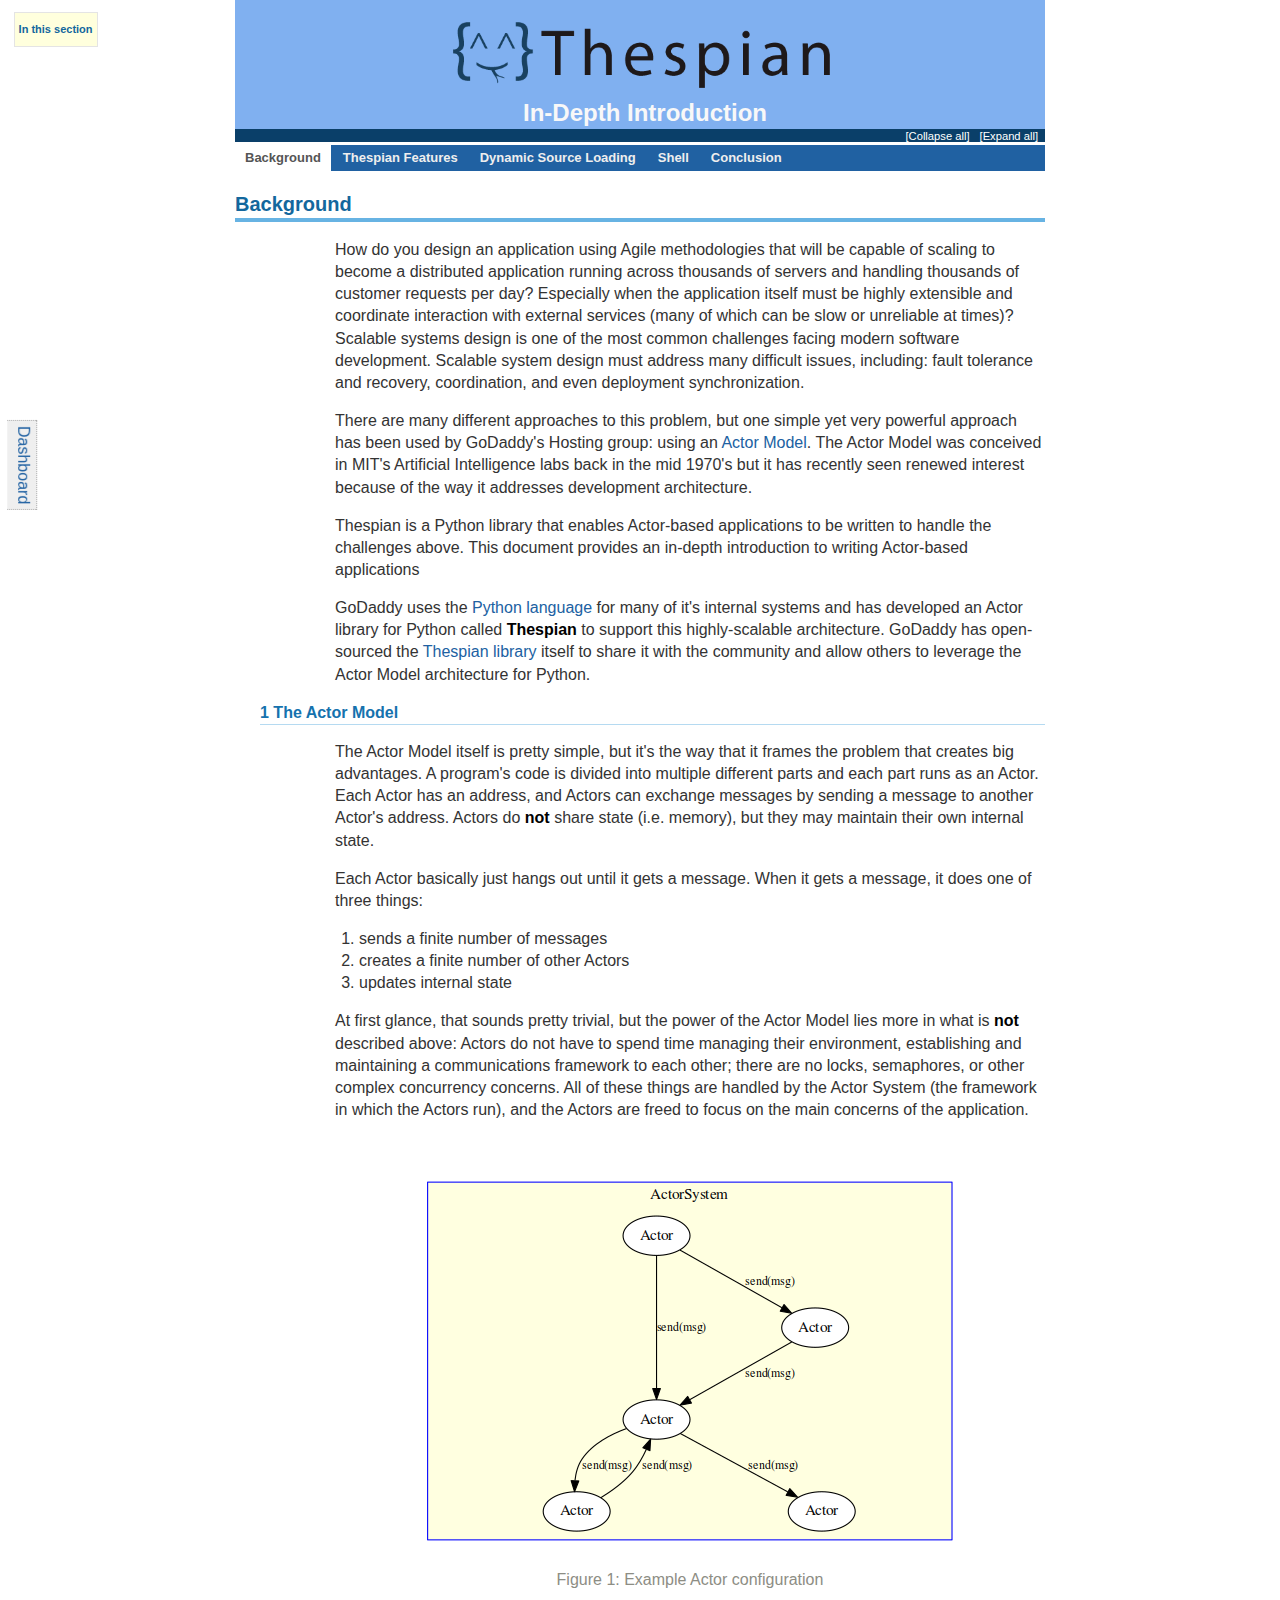
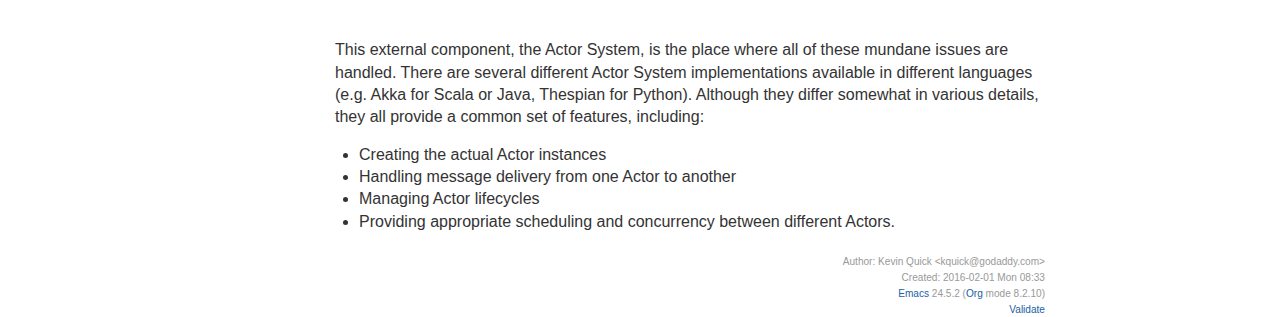
<file: doc/in_depth.html>
<?xml version="1.0" encoding="utf-8"?>
<!DOCTYPE html PUBLIC "-//W3C//DTD XHTML 1.0 Strict//EN"
"http://www.w3.org/TR/xhtml1/DTD/xhtml1-strict.dtd">
<html xmlns="http://www.w3.org/1999/xhtml" lang="en" xml:lang="en">
<head>
<title>Thespian In-Depth Introduction</title>
<!-- 2016-02-01 Mon 08:33 -->
<meta  http-equiv="Content-Type" content="text/html;charset=utf-8" />
<meta  name="generator" content="Org-mode" />
<meta  name="author" content="Kevin Quick &lt;kquick@godaddy.com&gt;" />
<style type="text/css">
 <!--/*--><![CDATA[/*><!--*/
  .title  { text-align: center; }
  .todo   { font-family: monospace; color: red; }
  .done   { color: green; }
  .tag    { background-color: #eee; font-family: monospace;
            padding: 2px; font-size: 80%; font-weight: normal; }
  .timestamp { color: #bebebe; }
  .timestamp-kwd { color: #5f9ea0; }
  .right  { margin-left: auto; margin-right: 0px;  text-align: right; }
  .left   { margin-left: 0px;  margin-right: auto; text-align: left; }
  .center { margin-left: auto; margin-right: auto; text-align: center; }
  .underline { text-decoration: underline; }
  #postamble p, #preamble p { font-size: 90%; margin: .2em; }
  p.verse { margin-left: 3%; }
  pre {
    border: 1px solid #ccc;
    box-shadow: 3px 3px 3px #eee;
    padding: 8pt;
    font-family: monospace;
    overflow: auto;
    margin: 1.2em;
  }
  pre.src {
    position: relative;
    overflow: visible;
    padding-top: 1.2em;
  }
  pre.src:before {
    display: none;
    position: absolute;
    background-color: white;
    top: -10px;
    right: 10px;
    padding: 3px;
    border: 1px solid black;
  }
  pre.src:hover:before { display: inline;}
  pre.src-sh:before    { content: 'sh'; }
  pre.src-bash:before  { content: 'sh'; }
  pre.src-emacs-lisp:before { content: 'Emacs Lisp'; }
  pre.src-R:before     { content: 'R'; }
  pre.src-perl:before  { content: 'Perl'; }
  pre.src-java:before  { content: 'Java'; }
  pre.src-sql:before   { content: 'SQL'; }

  table { border-collapse:collapse; }
  caption.t-above { caption-side: top; }
  caption.t-bottom { caption-side: bottom; }
  td, th { vertical-align:top;  }
  th.right  { text-align: center;  }
  th.left   { text-align: center;   }
  th.center { text-align: center; }
  td.right  { text-align: right;  }
  td.left   { text-align: left;   }
  td.center { text-align: center; }
  dt { font-weight: bold; }
  .footpara:nth-child(2) { display: inline; }
  .footpara { display: block; }
  .footdef  { margin-bottom: 1em; }
  .figure { padding: 1em; }
  .figure p { text-align: center; }
  .inlinetask {
    padding: 10px;
    border: 2px solid gray;
    margin: 10px;
    background: #ffffcc;
  }
  #org-div-home-and-up
   { text-align: right; font-size: 70%; white-space: nowrap; }
  textarea { overflow-x: auto; }
  .linenr { font-size: smaller }
  .code-highlighted { background-color: #ffff00; }
  .org-info-js_info-navigation { border-style: none; }
  #org-info-js_console-label
    { font-size: 10px; font-weight: bold; white-space: nowrap; }
  .org-info-js_search-highlight
    { background-color: #ffff00; color: #000000; font-weight: bold; }
  /*]]>*/-->
</style>
<link rel="stylesheet" type="text/css" href="styles/bigblow/css/htmlize.css"/>
<link rel="stylesheet" type="text/css" href="styles/bigblow/css/bigblow.css"/>
<link rel="stylesheet" type="text/css" href="styles/bigblow/css/hideshow.css"/>
<script type="text/javascript" src="styles/bigblow/js/jquery-1.11.0.min.js"></script>
<script type="text/javascript" src="styles/bigblow/js/jquery-ui-1.10.2.min.js"></script>
<script type="text/javascript" src="styles/bigblow/js/jquery.localscroll-min.js"></script>
<script type="text/javascript" src="styles/bigblow/js/jquery.scrollTo-1.4.3.1-min.js"></script>
<script type="text/javascript" src="styles/bigblow/js/jquery.zclip.min.js"></script>
<script type="text/javascript" src="styles/bigblow/js/bigblow.js"></script>
<script type="text/javascript" src="styles/bigblow/js/hideshow.js"></script>
<script type="text/javascript" src="styles/lib/js/jquery.stickytableheaders.min.js"></script>
<link href="thespian.css" rel="stylesheet" type="text/css"/>
<script type="text/javascript">
/*
@licstart  The following is the entire license notice for the
JavaScript code in this tag.

Copyright (C) 2012-2013 Free Software Foundation, Inc.

The JavaScript code in this tag is free software: you can
redistribute it and/or modify it under the terms of the GNU
General Public License (GNU GPL) as published by the Free Software
Foundation, either version 3 of the License, or (at your option)
any later version.  The code is distributed WITHOUT ANY WARRANTY;
without even the implied warranty of MERCHANTABILITY or FITNESS
FOR A PARTICULAR PURPOSE.  See the GNU GPL for more details.

As additional permission under GNU GPL version 3 section 7, you
may distribute non-source (e.g., minimized or compacted) forms of
that code without the copy of the GNU GPL normally required by
section 4, provided you include this license notice and a URL
through which recipients can access the Corresponding Source.


@licend  The above is the entire license notice
for the JavaScript code in this tag.
*/
<!--/*--><![CDATA[/*><!--*/
 function CodeHighlightOn(elem, id)
 {
   var target = document.getElementById(id);
   if(null != target) {
     elem.cacheClassElem = elem.className;
     elem.cacheClassTarget = target.className;
     target.className = "code-highlighted";
     elem.className   = "code-highlighted";
   }
 }
 function CodeHighlightOff(elem, id)
 {
   var target = document.getElementById(id);
   if(elem.cacheClassElem)
     elem.className = elem.cacheClassElem;
   if(elem.cacheClassTarget)
     target.className = elem.cacheClassTarget;
 }
/*]]>*///-->
</script>
</head>
<body>
<div id="content">
<h1 class="title"><a href="http://thespianpy.com"><img src="thesplogo2.png" alt="Thespian" width="50%" display="inline" /></a> In-Depth Introduction</h1>
<div id="table-of-contents">
<h2>Table of Contents</h2>
<div id="text-table-of-contents">
<ul>
<li><a href="#sec-1">1. Background</a>
<ul>
<li><a href="#sec-1-1">1.1. The Actor Model</a></li>
</ul>
</li>
<li><a href="#sec-2">2. Thespian Features</a>
<ul>
<li><a href="#sec-2-1">2.1. Thespian Walk-Through</a>
<ul>
<li><a href="#sec-2-1-1">2.1.1. Installation of Thespian</a></li>
<li><a href="#sec-2-1-2">2.1.2. Hello World</a></li>
</ul>
</li>
<li><a href="#sec-2-2">2.2. Dynamic Actor Creation</a>
<ul>
<li><a href="#sec-2-2-1">2.2.1. Horizontal Scalability</a></li>
<li><a href="#sec-2-2-2">2.2.2. Modularity and Extensibility</a></li>
</ul>
</li>
<li><a href="#sec-2-3">2.3. Different ActorSystem Bases</a>
<ul>
<li><a href="#sec-2-3-1">2.3.1. Base Persistence</a></li>
</ul>
</li>
<li><a href="#sec-2-4">2.4. Concurrency</a>
<ul>
<li><a href="#sec-2-4-1">2.4.1. Debugging</a></li>
</ul>
</li>
<li><a href="#sec-2-5">2.5. Location Independence</a>
<ul>
<li><a href="#sec-2-5-1">2.5.1. Capability-based Location Selection</a></li>
<li><a href="#sec-2-5-2">2.5.2. Multiple Cooperating Actor Systems</a></li>
</ul>
</li>
<li><a href="#sec-2-6">2.6. Fault Tolerance</a></li>
</ul>
</li>
<li><a href="#sec-3">3. Dynamic Source Loading</a></li>
<li><a href="#sec-4">4. Shell</a>
<ul>
<li><a href="#sec-4-1">4.1. Starting the Shell</a></li>
<li><a href="#sec-4-2">4.2. Address Management in the Shell</a></li>
<li><a href="#sec-4-3">4.3. Shell Test Actor</a></li>
<li><a href="#sec-4-4">4.4. Actor Status Requests</a></li>
</ul>
</li>
<li><a href="#sec-5">5. Conclusion</a></li>
</ul>
</div>
</div>

<div id="outline-container-sec-1" class="outline-2">
<h2 id="sec-1"><span class="section-number-2">1</span> Background</h2>
<div class="outline-text-2" id="text-1">
<p>
How do you design an application using Agile methodologies that will
be capable of scaling to become a distributed application running
across thousands of servers and handling thousands of customer
requests per day?  Especially when the application itself must be
highly extensible and coordinate interaction with external services
(many of which can be slow or unreliable at times)?  Scalable systems
design is one of the most common challenges facing modern software
development.  Scalable system design must address many difficult
issues, including: fault tolerance and recovery, coordination, and
even deployment synchronization.
</p>

<p>
There are many different approaches to this problem, but one simple
yet very powerful approach has been used by GoDaddy's Hosting group:
using an <a href="https://en.wikipedia.org/wiki/Actor_model">Actor Model</a>.  The Actor Model was conceived in MIT's
Artificial Intelligence labs back in the mid 1970's but it has
recently seen renewed interest because of the way it addresses
development architecture.
</p>

<p>
Thespian is a Python library that enables Actor-based applications to
be written to handle the challenges above. This document provides an
in-depth introduction to writing Actor-based applications
</p>

<p>
GoDaddy uses the <a href="http://python.org">Python language</a> for many of it's internal systems and
has developed an Actor library for Python called <b>Thespian</b> to support
this highly-scalable architecture.  GoDaddy has open-sourced the
<a href="http://github.com/godaddy/Thespian">Thespian library</a> itself to share it with the community and allow
others to leverage the Actor Model architecture for Python.
</p>
</div>

<div id="outline-container-sec-1-1" class="outline-3">
<h3 id="sec-1-1"><span class="section-number-3">1.1</span> The Actor Model</h3>
<div class="outline-text-3" id="text-1-1">
<p>
The Actor Model itself is pretty simple, but it's the way that it
frames the problem that creates big advantages.  A program's code is
divided into multiple different parts and each part runs as an Actor.
Each Actor has an address, and Actors can exchange messages by sending
a message to another Actor's address.  Actors do <b>not</b> share state
(i.e. memory), but they may maintain their own internal state.
</p>

<p>
Each Actor basically just hangs out until it gets a message.  When it
gets a message, it does one of three things:
</p>

<ol class="org-ol">
<li>sends a finite number of messages
</li>
<li>creates a finite number of other Actors
</li>
<li>updates internal state
</li>
</ol>

<p>
At first glance, that sounds pretty trivial, but the power of the
Actor Model lies more in what is <b>not</b> described above: Actors do not
have to spend time managing their environment, establishing and
maintaining a communications framework to each other; there are no
locks, semaphores, or other complex concurrency concerns.  All of
these things are handled by the Actor System (the framework in which
the Actors run), and the Actors are freed to focus on the main
concerns of the application.
</p>


<div class="figure">
<p><img src="./fig1.png" alt="fig1.png" />
</p>
<p><span class="figure-number">Figure 1:</span> Example Actor configuration</p>
</div>

<p>
This external component, the Actor System, is the place where all of
these mundane issues are handled.  There are several different Actor
System implementations available in different languages (e.g. Akka for
Scala or Java, Thespian for Python).  Although they differ somewhat in
various details, they all provide a common set of features, including:
</p>

<ul class="org-ul">
<li>Creating the actual Actor instances
</li>
<li>Handling message delivery from one Actor to another
</li>
<li>Managing Actor lifecycles
</li>
<li>Providing appropriate scheduling and concurrency between
different Actors.
</li>
</ul>
</div>
</div>
</div>


<div id="outline-container-sec-2" class="outline-2">
<h2 id="sec-2"><span class="section-number-2">2</span> Thespian Features</h2>
<div class="outline-text-2" id="text-2">
</div><div id="outline-container-sec-2-1" class="outline-3">
<h3 id="sec-2-1"><span class="section-number-3">2.1</span> Thespian Walk-Through</h3>
<div class="outline-text-3" id="text-2-1">
<p>
One of the first things you'll notice when writing Actor-based code is
how easy it is to write code for.
</p>

<dl class="org-dl">
<dt> Environment </dt><dd>While it is possible to provide configuration
information to customize your setup, it is often not necessary to
specify anything for a simple environment.
</dd>
</dl>


<dl class="org-dl">
<dt> Code </dt><dd>Actors don't need lots of setup code and management.
With many libraries, you simply include a module, subclass a
base Actor object to define the Actor code, then create the Actor
in a single library call.
</dd>
</dl>

<p>
To demonstrate how easy this is, let's look at an example using the
<i>Thespian</i> Python Actor library.
</p>
</div>

<div id="outline-container-sec-2-1-1" class="outline-4">
<h4 id="sec-2-1-1"><span class="section-number-4">2.1.1</span> Installation of Thespian</h4>
<div class="outline-text-4" id="text-2-1-1">
<p>
The Thespian Python library is available on github at
<a href="http://github.com/godaddy/Thespian">http://github.com/godaddy/Thespian</a>, from <a href="http://pypi.python.org">http://pypi.python.org</a>, or possibly
via a package provided for your OS.  You should probably use the
latter if it's available, but otherwise just use <code>pip</code> for simplicity:
</p>

<pre class="example">
$ pip install thespian
</pre>

<p>
This will place the <code>thespian</code> package in the standard python library
installation location.  Thespian is supported for any version of
Python starting with 2.6, and has no required dependencies.
</p>

<p>
You may wish to additionally install the <code>setproctitle</code> library:
Thespian will make use of this if it is available to update the
process description of running Actors making it easier to identify
them in `ps' output.
</p>
</div>
</div>

<div id="outline-container-sec-2-1-2" class="outline-4">
<h4 id="sec-2-1-2"><span class="section-number-4">2.1.2</span> Hello World</h4>
<div class="outline-text-4" id="text-2-1-2">
<p>
Let's start with the typical example of Hello World.  In this case,
we'll create an Actor, send it a message, wait for a response message,
and print that response:
</p>

<div class="org-src-container">
<label class="org-src-name">hello.py:</label>
<pre class="src src-python" id="hello.py"><span class="linenr"> 1: </span>  <span class="org-keyword">from</span> thespian.actors <span class="org-keyword">import</span> *
<span class="linenr"> 2: </span>
<span id="coderef-baseclass" class="coderef-off"><span class="linenr"> 3: </span>  <span class="org-keyword">class</span> <span class="org-type">Hello</span>(Actor):</span>
<span id="coderef-receiveMessage" class="coderef-off"><span class="linenr"> 4: </span>      <span class="org-keyword">def</span> <span class="org-function-name">receiveMessage</span>(<span class="org-keyword">self</span>, message, sender):</span>
<span id="coderef-send" class="coderef-off"><span class="linenr"> 5: </span>          <span class="org-keyword">self</span>.send(sender, <span class="org-string">'Hello, world!'</span>)</span>
<span class="linenr"> 6: </span>
<span class="linenr"> 7: </span>  <span class="org-keyword">def</span> <span class="org-function-name">say_hello</span>():
<span id="coderef-startActorSystem" class="coderef-off"><span class="linenr"> 8: </span>      <span class="org-variable-name">hello</span> = ActorSystem().createActor(Hello)</span>
<span id="coderef-ask" class="coderef-off"><span class="linenr"> 9: </span>      <span class="org-keyword">print</span>(ActorSystem().ask(hello, <span class="org-string">'are you there?'</span>, 1.5))</span>
<span class="linenr">10: </span>
<span class="linenr">11: </span>  <span class="org-keyword">if</span> <span class="org-builtin">__name__</span> == <span class="org-string">"__main__"</span>:
<span class="linenr">12: </span>      say_hello()
</pre>
</div>

<p>
The above runs as follows:
</p>

<pre class="example">
$ python hello.py
Hello World!
</pre>

<p>
Which is as expected, but it's interesting to take a closer look at
the code and resulting system state:
</p>

<ul class="org-ul">
<li><a href="#coderef-baseclass"class="coderef" onmouseover="CodeHighlightOn(this, 'coderef-baseclass');" onmouseout="CodeHighlightOff(this, 'coderef-baseclass');">Line 3</a> shows how the Hello class subclasses the standard
<code>Actor</code> baseclass provided by the <code>thespian</code> import.  The <code>Actor</code>
baseclass provides methods for all of the actions that Actor might
take that would interact with other Actors or the Actor System
itself (see the <i>Using Thespian</i> documentation for more details).
</li>
</ul>


<ul class="org-ul">
<li><a href="#coderef-receiveMessage"class="coderef" onmouseover="CodeHighlightOn(this, 'coderef-receiveMessage');" onmouseout="CodeHighlightOff(this, 'coderef-receiveMessage');">Line 4</a> is the main entry point into any Actor.  It
is invoked (by the Actor System) to deliver a new message to the
current Actor to be processed.

<ul class="org-ul">
<li>In Thespian, messages can be <b>anything</b> that can be <a href="https://docs.python.org/3/library/pickle.html?highlight=pickle#module-pickle">pickled</a>.  In
this particular example, the incoming message is ignored, but it
can be used in any way desired by this Actor.
</li>

<li>The <code>sender</code> is the Actor Address of the Actor that sent the
message.  This Actor Address is opaque to the Actor: it can save
the address and use it to send messages, but it doesn't know
what is in the address.
</li>
</ul>
<p>
When the Actor's <code>receiveMessage()</code> method exits, the Actor sleeps
until another message is delivered to it.  Each Actor processes
only a single message at a time.
</p>
</li>

<li><a href="#coderef-send"class="coderef" onmouseover="CodeHighlightOn(this, 'coderef-send');" onmouseout="CodeHighlightOff(this, 'coderef-send');">Line 5</a> shows how an Actor sends a message.  Just the message
and the target Actor's Address are needed.  In this case, the
response message is sent back to the same Actor that generated the
incoming message.
</li>
</ul>


<p>
These 3 lines define the Actor itself.  There can be any number of
Actors running, but lets keep it simple for the moment.
</p>
</div>

<ol class="org-ol"><li><a id="sec-2-1-2-1" name="sec-2-1-2-1"></a>Actor System Interaction<br  /><div class="outline-text-5" id="text-2-1-2-1">
<p>
The next couple of lines in the Hello World example are a little
different though.  The Actors operate within the Actor System, but the
Actor System itself must be started and handle communications to the
Actors from the external world.
</p>

<ul class="org-ul">
<li><a href="#coderef-startActorSystem"class="coderef" onmouseover="CodeHighlightOn(this, 'coderef-startActorSystem');" onmouseout="CodeHighlightOff(this, 'coderef-startActorSystem');">Line 8</a> actually performs two actions.  The first
portion of the line gets a reference to a running Actor System,
starting one up if one is not already running.

<p>
The second portion of the line calls that Actor System and
requests the creation of an Actor (of the Hello class) within that
system.  The result of this <code>createActor()</code> call is an Actor
Address.
</p>
</li>
</ul>


<ul class="org-ul">
<li><a href="#coderef-ask"class="coderef" onmouseover="CodeHighlightOn(this, 'coderef-ask');" onmouseout="CodeHighlightOff(this, 'coderef-ask');">Line 9</a> then calls the <code>ask()</code> method on the Actor System to
send a message to an Actor within that system and wait for a
response message.  In this case it sends a text query as the
message, but as discussed previously that message is immaterial:
the Hello Actor will always generate the same response.

<p>
The additional argument (the value <code>1.5</code>) specifies a timeout
period: if there is no response from the actor in 1-and-a-half
seconds then the return value from the <code>ask()</code> will be None to
indicate a timeout.
</p>
</li>
</ul>


<p>
Notice that even though the <code>ask()</code> is generated by regular code
(i.e. not an Actor) via the Actor System, the Actor itself simply sees
a message from a sender.  The ActorSystem assigns an Actor Address to
the code issuing the <code>ask()</code>, so when the Actor calls <code>send()</code> with
that target Actor Address, the result is delivered to complete the
<code>ask()</code> call.
</p>

<p>
It's worth pointing out that the way an Actor responds to any message
depends entirely on the way the Actor code is written.  There is no
requirement that messages be reciprocal and that a response must be
generated for each received message.  In fact, an Actor is free to
send several responses, or even no responses upon receipt of a
message.
</p>

<p>
Actors call their <code>send()</code> method to send messages and all received
messages cause their <code>receiveMessage()</code> to be invoked.  However, the
external code that communicates to Actors via the Actor System API has
several options in addition to the <code>ask()</code> method shown in the
example above:
</p>

<dl class="org-dl">
<dt> <code>ask()</code> </dt><dd>sends a message and waits for a response message (or a
timeout).  Note that the response message does not
have to be from the same Actor that the input message
was sent to, and the receipt of <i>any</i> message counts
as a response.
</dd>

<dt> <code>tell()</code> </dt><dd>queues a message for transmission to the indicated
Actor and returns immediately.  The message may or
may not have been delivered to the target Actor by
the time this call returns.
</dd>

<dt> <code>listen()</code> </dt><dd>waits for a response message or a timeout.
</dd>
</dl>


<table border="2" cellspacing="0" cellpadding="6" rules="groups" frame="hsides">


<colgroup>
<col  class="left" />

<col  class="left" />
</colgroup>
<thead>
<tr>
<th scope="col" class="left">ActorSystem API</th>
<th scope="col" class="left">Actor</th>
</tr>
</thead>
<tbody>
<tr>
<td class="left">ask()</td>
<td class="left">&#xa0;</td>
</tr>

<tr>
<td class="left">tell()</td>
<td class="left">send()</td>
</tr>

<tr>
<td class="left">listen()</td>
<td class="left">receiveMessage() method invoked</td>
</tr>
</tbody>
</table>

<p>
Looking more closely at the example code, it's also clear that there
are multiple calls to the <code>ActorSystem()</code> constructor.  It would be
equally valid to rewrite those lines as below:
</p>

<div class="org-src-container">

<pre class="src src-python">  <span class="org-variable-name">actorsys</span> = ActorSystem()
  <span class="org-variable-name">hello</span> = actorsys.createActor(Hello)
  <span class="org-keyword">print</span>(actorsys.ask(hello, <span class="org-string">'are you there?'</span>, 1.5))
</pre>
</div>

<p>
The <code>ActorSystem()</code> call is a singleton, creating the Actor System the
first time it is called and subsequently simply returning that same
Actor System.  This topic will be discussed in more detail later on.
</p>

<p>
Once an Actor System is no longer needed its <code>shutdown()</code> method can
be called to release it an all associated resources.  Any Actors
running in that Actor System will also be terminated when the Actor
System is shutdown.
</p>
<div class="org-src-container">

<pre class="src src-python">  <span class="org-variable-name">actorsys</span> = ActorSystem()
  <span class="org-variable-name">hello</span> = actorsys.createActor(Hello)
  <span class="org-keyword">print</span>(actorsys.ask(hello, <span class="org-string">'are you there?'</span>, 1.5))
  actorsys.shutdown()
</pre>
</div>
</div>
</li></ol>
</div>
</div>

<div id="outline-container-sec-2-2" class="outline-3">
<h3 id="sec-2-2"><span class="section-number-3">2.2</span> Dynamic Actor Creation</h3>
<div class="outline-text-3" id="text-2-2">
<p>
In the Hello World example above, only a single Actor was created and
used.  It's actually possible to create any number of Actors (subject
to system limits), and for Actors to create other Actors.
</p>

<div class="org-src-container">
<label class="org-src-name">hellogoodbye.py:</label>
<pre class="src src-python" id="hellogoodbye.py"><span class="linenr"> 1: </span>   <span class="org-keyword">from</span> thespian.actors <span class="org-keyword">import</span> *
<span class="linenr"> 2: </span>
<span class="linenr"> 3: </span>   <span class="org-keyword">class</span> <span class="org-type">Hello</span>(Actor):
<span class="linenr"> 4: </span>       <span class="org-keyword">def</span> <span class="org-function-name">receiveMessage</span>(<span class="org-keyword">self</span>, message, sender):
<span id="coderef-messageCheck" class="coderef-off"><span class="linenr"> 5: </span>           <span class="org-keyword">if</span> message == <span class="org-string">'are you there?'</span>:</span>
<span id="coderef-createGoodbye" class="coderef-off"><span class="linenr"> 6: </span>               <span class="org-variable-name">world</span> = <span class="org-keyword">self</span>.createActor(World)</span>
<span id="coderef-messageTuple" class="coderef-off"><span class="linenr"> 7: </span>               <span class="org-variable-name">worldmsg</span> = (sender, <span class="org-string">'Hello,'</span>)</span>
<span class="linenr"> 8: </span>               <span class="org-keyword">self</span>.send(world, worldmsg)
<span class="linenr"> 9: </span>
<span class="linenr">10: </span>   <span class="org-keyword">class</span> <span class="org-type">World</span>(Actor):
<span class="linenr">11: </span>       <span class="org-keyword">def</span> <span class="org-function-name">receiveMessage</span>(<span class="org-keyword">self</span>, message, sender):
<span id="coderef-messageIsTuple" class="coderef-off"><span class="linenr">12: </span>           <span class="org-keyword">if</span> <span class="org-builtin">isinstance</span>(message, <span class="org-builtin">tuple</span>):</span>
<span class="linenr">13: </span>               <span class="org-variable-name">orig_sender</span>, <span class="org-variable-name">pre_world</span> = message
<span id="coderef-sendOriginalSender" class="coderef-off"><span class="linenr">14: </span>               <span class="org-keyword">self</span>.send(orig_sender, pre_world + <span class="org-string">' world!'</span>)</span>
<span class="linenr">15: </span>
<span class="linenr">16: </span>   <span class="org-keyword">class</span> <span class="org-type">Goodbye</span>(Actor):
<span class="linenr">17: </span>       <span class="org-keyword">def</span> <span class="org-function-name">receiveMessage</span>(<span class="org-keyword">self</span>, message, sender):
<span class="linenr">18: </span>           <span class="org-keyword">self</span>.send(sender, <span class="org-string">'Goodbye'</span>)
<span class="linenr">19: </span>
<span class="linenr">20: </span>   <span class="org-keyword">def</span> <span class="org-function-name">run_example</span>(systembase=<span class="org-constant">None</span>):
<span class="linenr">21: </span>       <span class="org-variable-name">hello</span> = ActorSystem(systembase).createActor(Hello)
<span class="linenr">22: </span>       <span class="org-variable-name">goodbye</span> = ActorSystem().createActor(Goodbye)
<span class="linenr">23: </span>       <span class="org-variable-name">greeting</span> = ActorSystem().ask(hello, <span class="org-string">'are you there?'</span>, 1.5)
<span id="coderef-print" class="coderef-off"><span class="linenr">24: </span>       <span class="org-keyword">print</span>(greeting + <span class="org-string">'\n'</span> + ActorSystem().ask(goodbye, <span class="org-constant">None</span>, 0.1))</span>
<span id="coderef-actorSysShutdown" class="coderef-off"><span class="linenr">25: </span>       ActorSystem().shutdown()</span>
<span class="linenr">26: </span>
<span class="linenr">27: </span>   <span class="org-keyword">if</span> <span class="org-builtin">__name__</span> == <span class="org-string">"__main__"</span>:
<span class="linenr">28: </span>       <span class="org-keyword">import</span> sys
<span class="linenr">29: </span>       run_example(sys.argv[1] <span class="org-keyword">if</span> <span class="org-builtin">len</span>(sys.argv) &gt; 1 <span class="org-keyword">else</span> <span class="org-constant">None</span>)
</pre>
</div>

<p>
The above runs as follows:
</p>

<pre class="example">
$ python hellogoodbye.py
Hello World!
Goodbye
</pre>


<div class="figure">
<p><img src="fig4.png" alt="fig4.png" />
</p>
</div>

<p>
In the <code>hellogoodbye</code> example, the Hello Actor does not send a
message directly back to the sender, but instead passes the sender's
address to another Actor that it creates on the fly (in <a href="#coderef-createGoodbye"class="coderef" onmouseover="CodeHighlightOn(this, 'coderef-createGoodbye');" onmouseout="CodeHighlightOff(this, 'coderef-createGoodbye');">line
6</a>).  The second Actor (World) receives a tuple which
is the combination of the original sender's address and the first
part of the message (created in <a href="#coderef-messageTuple"class="coderef" onmouseover="CodeHighlightOn(this, 'coderef-messageTuple');" onmouseout="CodeHighlightOff(this, 'coderef-messageTuple');">line 7</a>).  The World
Actor updates the message and then sends the resulting message to
the original sender (<a href="#coderef-sendOriginalSender"class="coderef" onmouseover="CodeHighlightOn(this, 'coderef-sendOriginalSender');" onmouseout="CodeHighlightOff(this, 'coderef-sendOriginalSender');">line 14</a>).
</p>

<p>
The main code (outside the Actor System) has also created another
Actor (the Goodbye Actor).  The message printed to the console in
<a href="#coderef-print"class="coderef" onmouseover="CodeHighlightOn(this, 'coderef-print');" onmouseout="CodeHighlightOff(this, 'coderef-print');">line 24</a> is the result of calling both the Hello and the Goodbye
Actors (and indirectly the World Actor).
</p>


<div class="figure">
<p><img src="fig6.png" alt="fig6.png" />
</p>
</div>

<p>
Each time the Hello Actor is called, it will create a new Actor.  If
Hello were sent too many messages, the system would eventually fail
because too many World Actors had been created.  To avoid this
unconstrained growth, there are two options:
</p>
<ol class="org-ol">
<li>Hello only creates one World Actor and remembers the address:
<div class="org-src-container">

<pre class="src src-python">  <span class="org-keyword">if</span> <span class="org-keyword">not</span> <span class="org-builtin">hasattr</span>(<span class="org-keyword">self</span>, <span class="org-string">'world'</span>):
      <span class="org-keyword">self</span>.world = <span class="org-keyword">self</span>.createActor(World)
  <span class="org-keyword">self</span>.send(<span class="org-keyword">self</span>.world, (sender, <span class="org-string">'Hello'</span>))
</pre>
</div>
</li>
<li>The World Actor exits after doing its work.  An Actor will exit
if it receives an <code>ActorExitRequest</code> message (this message is
defined in the <code>thespian</code> import file).  The <code>ActorExitRequest</code>
message can be sent by any Actor to any other Actor, so the
Hello Actor could send it as follows:
<div class="org-src-container">

<pre class="src src-python">  <span class="org-variable-name">world</span> = <span class="org-keyword">self</span>.createActor(World)
  <span class="org-keyword">self</span>.send(world, (sender, <span class="org-string">'Hello,'</span>))
  <span class="org-keyword">self</span>.send(world, ActorExitRequest())
</pre>
</div>
<p>
Because the <code>ActorExitRequest</code> is sent just like any other
message, the World Actor could send it to itself (using the
<code>myAddress</code> self-reference provided by the <code>Actor</code> base class):
</p>
<div class="org-src-container">

<pre class="src src-python">  <span class="org-variable-name">orig_sender</span>, <span class="org-variable-name">pre_world</span> = message
  <span class="org-keyword">self</span>.send(orig_sender, pre_world + <span class="org-string">' world!'</span>)
  <span class="org-keyword">self</span>.send(<span class="org-keyword">self</span>.myAddress, ActorExitRequest())
</pre>
</div>
</li>
</ol>

<p>
When the Actor System delivers an <code>ActorExitRequest</code> to an Actor, it
will pass that message to the Actor's <code>receiveMessage()</code> method to
allow the Actor to perform shutdown activities.  Once the
<code>receiveMessage()</code> returns from handling the <code>ActorExitRequest</code>, the
Actor System will destroy the Actor.  If the Actor does not need to
do any operations prior to being destroyed, it is free to ignore the
<code>ActorExitRequest</code> message, but the if statement in <a href="#coderef-messageIsTuple"class="coderef" onmouseover="CodeHighlightOn(this, 'coderef-messageIsTuple');" onmouseout="CodeHighlightOff(this, 'coderef-messageIsTuple');">line
12</a> ensures that when the World Actor receives the
<code>ActorExitRequest</code> it does not try to interpret it as the greeting
message it expected from the Hello Actor.
</p>

<p>
Whenever an Actor exits, the Actor that initially created it will be
notified via a <code>ChildActorExited</code> message.  This message is
generated by the Actor System and specifies the address of the Actor
which exited.  This is why there is also an if statement in <a href="#coderef-messageCheck"class="coderef" onmouseover="CodeHighlightOn(this, 'coderef-messageCheck');" onmouseout="CodeHighlightOff(this, 'coderef-messageCheck');">line
5</a> above: when the World Actor exits the Hello Actor
should not create another World Actor and send it a message&#x2014;this
would result in an infinite loop!
</p>

<p>
There are other messages that can be delivered to an Actor by the
Actor System (all derived from the <code>ActorSystemMessage</code> base class);
these will be described in later parts of this article.  Any Actor
is free to ignore any of the messages delivered by the Actor System:
they are designed to allow for additional functionality
(e.g. restarting Actors that have exited) but only if that
functionality is needed or desired.
</p>
</div>

<div id="outline-container-sec-2-2-1" class="outline-4">
<h4 id="sec-2-2-1"><span class="section-number-4">2.2.1</span> Horizontal Scalability</h4>
<div class="outline-text-4" id="text-2-2-1">
<p>
As the <i>hellogoodbye</i> example above demonstrates, Actors can easily be
created (and destroyed) on an as-needed basis.  This offers
considerable flexibility in the design of your application.  One
example usage of this ability is easy <b>horizontal scalability</b> by
creating multiple instances of the same Actor and distributing
messages across those instances (e.g. round-robin).
</p>
</div>
</div>

<div id="outline-container-sec-2-2-2" class="outline-4">
<h4 id="sec-2-2-2"><span class="section-number-4">2.2.2</span> Modularity and Extensibility</h4>
<div class="outline-text-4" id="text-2-2-2">
<p>
Just as the Actor model supports Horizontal Scalability, it's also
naturally promoting a highly-modular <a href="https://en.wikipedia.org/wiki/Separation_of_concerns"><b>Separation of Concerns</b></a>
approach.  Each Actor should be written to handle a single, specific
purpose.  Other concerns should be handled by other Actors.  This
encapsulation results in loose <a href="https://en.wikipedia.org/wiki/Coupling_(computer_science)">coupling</a> helps ensure a good overall
application design, prevents "spaghetti" code, and increases overall
reliability and fault tolerance.
</p>

<p>
In the example above, the Hello Actor delegated functionality to the
World Actor without affecting the delivery of the result because the
Hello Actor and the requester are loosely coupled.  A design update
could easily insert other Actors into the flow without significantly
perturbing the existing Actors and their functionality.
</p>
</div>
</div>
</div>


<div id="outline-container-sec-2-3" class="outline-3">
<h3 id="sec-2-3"><span class="section-number-3">2.3</span> Different ActorSystem Bases</h3>
<div class="outline-text-3" id="text-2-3">
<p>
The ActorSystem Base determines how the Actor System implements the
Actor concurrency and transport elements for supporting the Actors.
There can be bases for implementing Actors as separate processes, or
separate threads, or simply sequential execution.  There can be
system bases that use UDP to communicate between Actors and system
bases that use TCP, bases that use a message bus, etc.
</p>

<p>
The choice of system base can be made almost completely
independently of the Actor code, which allows for significant
upgrade and operational implementation flexibility.  The Actor
System represents a <b>higher level of abstraction</b> than other models
(e.g. a message bus "pub/sub" architecture) which helps decouple the
Actor internal logic from the transport and concurrency issues.  An
Actor-based application could be implemented with an Actor System
running on top of a pub/sub transport, but if the pub/sub transport
needed to be changed to a different transport this could be done by
simply changing the system base and there would be no impact on the
Actors themselves.
</p>

<p>
The primary argument to the <b>first</b> <code>ActorSystem()</code> call specifies
which system base to use (recall that <code>ActorSystem()</code> is a
singleton, so it's only necessary to pass any initialization
arguments to the very first call).  Different "bases" provide
different Actor System-level functionality; they do not change the
way that Actors work but they change the way that they are
implemented. The <i>Using Thespian</i> guide defines the set of available
system bases available for Thespian.
</p>

<p>
By default, the "<code>simpleSystemBase</code>" is used, which runs all Actors
synchronously in the current process.  While this base is very
useful for debugging (see the <a href="#sec-2-4-1">Debugging</a> section), it does not
provide the level of concurrency usually desired at production time.
</p>


<p>
To demonstrate the use of different ActorSystem bases, the Actor
System <code>shutdown()</code> method call in <a href="#coderef-actorSysShutdown"class="coderef" onmouseover="CodeHighlightOn(this, 'coderef-actorSysShutdown');" onmouseout="CodeHighlightOff(this, 'coderef-actorSysShutdown');">line 25</a> of
<a href="#hellogoodbye.py">hellogoodbye.py</a> above can be commented out, and different bases can
be specified on the command line.  In the following example the
"<code>multiprocTCPBase</code>" is used; this system base implements Actors with
multiprocess concurrency and uses TCP as the transport:
</p>

<pre class="example">
$ python hellogoodbye.py multiprocTCPBase
$ ps -eafw | grep -i [a]ctorad
...
kquick 5596 5594  0 21:51 pts/86  00:00:00 __main__.Hello ActorAddr-(TCP|10.56.10.5:35862)
kquick 5597 5594  0 21:51 pts/86  00:00:00 World ActorAddr-(TCP|10.56.10.5:46023)
kquick 5598 5594  0 21:51 pts/86  00:00:00 __main__.Goodbye ActorAddr-(TCP|10.56.10.5:59137)
...
</pre>

<p>
Assuming you have the <code>setproctitle</code> package installed, the ps
listing above shows a number of processes, including a Hello Actor
process, a World Actor process, and a Goodbye Actor process.  Each
ps entry shows the Address of each Actor (including the TCP IP
address and port number).
</p>

<p>
Re-running this test with the "<code>multiprocUDPBase</code>" which implements
Actors as separate processes but uses UDP as the transport we can
see additional Actors have been created with different Actor
addresses:
</p>

<pre class="example">
$ python hellogoodbye.py multiprocTCPBase
$ ps -eafw | grep -i [a]ctorad
...
kquick 5596 5594  0 21:51 pts/86  00:00:00 __main__.Hello ActorAddr-(TCP|10.56.10.5:35862)
kquick 5597 5594  0 21:51 pts/86  00:00:00 World ActorAddr-(TCP|10.56.10.5:46023)
kquick 5598 5594  0 21:51 pts/86  00:00:00 __main__.Goodbye ActorAddr-(TCP|10.56.10.5:59137)
kquick 7446 7444  0 21:57 pts/86  00:00:00 __main__.Hello ActorAddr-(UDP|10.56.10.5:37643)
kquick 7447 7444  0 21:57 pts/86  00:00:00 World ActorAddr-(UDP|10.56.10.5:45316)
kquick 7448 7444  0 21:57 pts/86  00:00:00 __main__.Goodbye ActorAddr-(UDP|10.56.10.5:51954)
...
</pre>

<p>
In this output we can see the previous TCP transport-based Actors
are still present, but now there are a set of UDP transport-based
Actors as well.
</p>

<p>
Part of the output elided in the above examples contained entries
like the following:
</p>

<pre class="example">
...
kquick 5594    1  0 21:51 pts/86  00:00:00 MultiProcAdmin ActorAddr-(TCP|10.56.10.5:1900)
kquick 5595 5594  0 21:51 pts/86  00:00:00 logger ActorAddr-(TCP|10.56.10.5:51866)
...
</pre>

<p>
These processes are specific to the multiprocTCPBase system base
(there are an equivalent pair for the multiprocUDPBase).  The
MultiProcAdmin represents the "Actor System" itself and is
responsible for coordinating the Actor process creation and deletion
and message delivery responsibilities of the Actor System.  The
logger provides coordinated use of the <a href="https://docs.python.org/3/library/logging.html?highlight=logging#module-logging">python standard logging
facility</a> for all of the Actors managed by that Actor System (an
optional argument to the Actor System can specify the logging
facility configuration).
</p>

<p>
Each time the above tests are run, a new set of Hello, World, and
Goodbye Actors are created.  Feel free to play around, and when you
want all of them to be deleted, simply uncomment the Actor System
<code>shutdown()</code> call in <a href="#coderef-actorSysShutdown"class="coderef" onmouseover="CodeHighlightOn(this, 'coderef-actorSysShutdown');" onmouseout="CodeHighlightOff(this, 'coderef-actorSysShutdown');">line 25</a> above and run it one
last time: although new Actors are created each time, each run will
automatically connect to the existing Admin for that system base, so
shutting down that Admin will stop all Actors in that Actor System.
</p>

<p>
As mentioned above, the <i>Using Thespian</i> document provides much more
detail about the available System Bases for Thespian and their
capabilities.  Other Actor System implemntations may or may not have
similar configurability.
</p>
</div>

<div id="outline-container-sec-2-3-1" class="outline-4">
<h4 id="sec-2-3-1"><span class="section-number-4">2.3.1</span> Base Persistence</h4>
<div class="outline-text-4" id="text-2-3-1">
<p>
One of the trickiest parts of using Thespian is in properly starting
and/or using the desired SystemBase.  For process-local bases (like
the simpleSystemBase), this is not an issue because the system base
only exists during the lifetime of the application.
</p>

<p>
However, some system bases (e.g. the multiprocTCPBase) instantiate
the base as part of a separate admin process that continues to exist
even after the starting process has exited.  A persistent
ActorSystem like this only exits when it is explicitly shutdown via
the <code>ActorSystem().shutdown()</code> operation.  This can be very useful:
</p>
<ul class="org-ul">
<li>At boot time a startup script starts a Thespian multi-process
base, providing various base configuration information at this
startup point.
</li>
<li>Applications can utilize the existing base, and other systems
(as described later) can interact and utilize the current
running Actor System.
</li>
</ul>
</div>

<ol class="org-ol"><li><a id="sec-2-3-1-1" name="sec-2-3-1-1"></a>Code Updates<br  /><div class="outline-text-5" id="text-2-3-1-1">
<p>
Because the persistent base's admin process continues to exist,
whatever code that was part of the admin process remains unchanged.
This can be unexpectedly confusing at first.  As an example, let's
return to our original <code>hello.py</code> sample:
</p>

<div class="org-src-container">
<label class="org-src-name">hello.py:</label>
<pre class="src src-python" id="hello.py"><span class="linenr"> 1: </span>  <span class="org-keyword">from</span> thespian.actors <span class="org-keyword">import</span> *
<span class="linenr"> 2: </span>
<span class="linenr"> 3: </span>  <span class="org-keyword">class</span> <span class="org-type">Hello</span>(Actor):
<span class="linenr"> 4: </span>      <span class="org-keyword">def</span> <span class="org-function-name">receiveMessage</span>(<span class="org-keyword">self</span>, message, sender):
<span id="coderef-message" class="coderef-off"><span class="linenr"> 5: </span>          <span class="org-keyword">self</span>.send(sender, <span class="org-string">'Hello, world!'</span>)</span>
<span class="linenr"> 6: </span>
<span class="linenr"> 7: </span>  <span class="org-keyword">def</span> <span class="org-function-name">say_hello</span>():
<span id="coderef-ActorSystemSpec" class="coderef-off"><span class="linenr"> 8: </span>      <span class="org-variable-name">hello</span> = ActorSystem().createActor(Hello)</span>
<span class="linenr"> 9: </span>      <span class="org-keyword">print</span>(ActorSystem().ask(hello, <span class="org-string">'are you there?'</span>, 1.5))
<span id="coderef-nomorehello" class="coderef-off"><span class="linenr">10: </span>      ActorSystem().tell(hello, ActorExitRequest)</span>
<span class="linenr">11: </span>
<span class="linenr">12: </span>  <span class="org-keyword">if</span> <span class="org-builtin">__name__</span> == <span class="org-string">"__main__"</span>:
<span class="linenr">13: </span>      say_hello()
</pre>
</div>

<p>
This example application is using the simpleSystemBase which is not
persistent, so multiple runs get the same results, and modifying the
code between runs has the expected change in the output:
</p>

<pre class="example">
$ python hello.py
Hello, world!
$ python hello.py
Hello, world!
$ edit hello.py  # &lt;-- change "world" to "universe"
$ python hello.py
Hello, universe!
</pre>

<p>
However, modifying <a href="#coderef-ActorSystemSpec"class="coderef" onmouseover="CodeHighlightOn(this, 'coderef-ActorSystemSpec');" onmouseout="CodeHighlightOff(this, 'coderef-ActorSystemSpec');">Line 8</a> to pass "multiprocTCPBase"
as the argument to <code>ActorSystem()</code> results in the following:
</p>

<pre class="example">
$ python hello.py
Hello, world!
$ python hello.py
Hello, world!
$ edit hello.py  # &lt;-- change "world" to "universe"
$ python hello.py
Hello, world!
</pre>

<p>
Note that although the code was updated and the application was run
again, that the ActorSystem call in <a href="#coderef-baseclass"class="coderef" onmouseover="CodeHighlightOn(this, 'coderef-baseclass');" onmouseout="CodeHighlightOff(this, 'coderef-baseclass');">line 3</a> re-connected to
the existing Admin.  Even though the previous run had stopped the
Hello Actor itself (via the exit request in <a href="#coderef-nomorehello"class="coderef" onmouseover="CodeHighlightOn(this, 'coderef-nomorehello');" onmouseout="CodeHighlightOff(this, 'coderef-nomorehello');">line 10</a>, the
code used to start the new instance of the Hello Actor was still the
original code that the Admin process inherited when it was first
started up.
</p>

<p>
One way to ensure the new code is loaded is to stop the current
persistent base:
</p>

<pre class="example">
$ python
&gt;&gt;&gt; from thespian.actors import *
&gt;&gt;&gt; ActorSystem('multiprocTCPBase').shutdown()
</pre>

<p>
This however will stop all other Actors that are currently running
in that system base.  The alternative is to dynamically load the new
source code as described in <i>Dynamic Source Loading</i>.
</p>
</div>
</li></ol>
</div>
</div>

<div id="outline-container-sec-2-4" class="outline-3">
<h3 id="sec-2-4"><span class="section-number-3">2.4</span> Concurrency</h3>
<div class="outline-text-3" id="text-2-4">
<p>
In the examples shown above, messages were delivered to the
different Actors and those Actors processed those messages.  One of
the important things to note is that each call to an Actor's
<code>send()</code> method is asynchronous: there is no guarantee that the
target Actor has received&#x2014;or processed&#x2014;the message by the
time the <code>send()</code> method returns.
</p>

<p>
Because Actors do not share state (memory), this asynchronous send
makes no difference to their implementation.  It is the
responsibility of the Actor System to perform the scheduling of each
Actor, invoking its <code>receiveMessage()</code> to handle the delivered
message.  There are two primary constraints on Actor message handling:
</p>

<ol class="org-ol">
<li>Each Actor will only process one message at a time.  It must
return from the <code>receiveMessage()</code> handling of the current
message before the next message will be delivered to the
Actor.
</li>

<li>Thespian guarantees that messages sent from Actor A to Actor B
are delivered to B in the same order that they are sent by A,
but if Actor C is also sending messages to Actor B there is no
guarantee that A's messages and C's messages will not be
commingled.
</li>
</ol>

<p>
Actors thus operate on individual messages, running when a message
is received and finishing when they exit from the
<code>receiveMessage()</code>, during which they may have created other Actors
or sent other messages.  This message passing paradigm is different
from the conventional blocking paradigm used by most code.  In
Thespian, there are no need for special objects like <i>futures</i> that
hide asynchronous functionality behind what looks like synchronous
code.  If an Actor does block during the <code>receiveMessage()</code>
execution, it will not receive other messages while it is blocked;
the typical method of addressing this in an Actor model is to start
up more Actors or delegate the blocking functionality to a sub-Actor
that was dynamically created as needed.
</p>

<p>
This obliviousness of the Actors to the underlying concurrency and
scheduling implementation is a very powerful abstraction.  This
means that the concurrency is completely determined by the Actor
System itself, and that the concurrency can be changed by the Actor
System without impacting the Actor code itself at all.
</p>

<p>
For example, depending on the ActorSystem Base selected, Thespian
could implement each Actor as a separate thread running in the
current process.  The next time the application was started, it
could use an Actor System that implemented each Actor as a separate
process instead of a thread&#x2014;as simply as that.  This allows
another vector of scalability for the application: it is not
necessary to choose which concurrency method to use (threads,
processes, pools of either, greenlets, etc.) when writing the
application's core logic: simply start with an Actor System
implementing one and switch to a different Actor System if a
different concurrency type is needed later on.
</p>
</div>

<div id="outline-container-sec-2-4-1" class="outline-4">
<h4 id="sec-2-4-1"><span class="section-number-4">2.4.1</span> Debugging</h4>
<div class="outline-text-4" id="text-2-4-1">
<p>
Multi-threaded applications are very difficult to debug, and
multi-process applications are even worse.  Stepping through code,
setting breakpoints, determining what sequence of operations has
occurred, or even collecting coverage information is very difficult
when this type of execution parallelisim is running.
</p>

<p>
As discussed above, Actors can be any of these types of concurrency,
but most importantly, the concurrency type can be changed without
affecting the application code in the Actors.  Thespian and other
Actor Systems provide a mode whereby there is <i>no</i> concurrency: each
Actor's <code>receiveMessage()</code> is executed one after another serially.
</p>

<div class="org-src-container">
<label class="org-src-name">test-hellogoodbye.py:</label>
<pre class="src src-python" id="test-hellogoodbye.py"><span class="linenr">1: </span>  <span class="org-keyword">from</span> hellogoodbye <span class="org-keyword">import</span> *
<span class="linenr">2: </span>  <span class="org-keyword">from</span> unitttest <span class="org-keyword">import</span> TestCase
<span class="linenr">3: </span>
<span class="linenr">4: </span>  <span class="org-keyword">class</span> <span class="org-type">TestHelloGoodbye</span>(TestCase):
<span class="linenr">5: </span>
<span class="linenr">6: </span>      <span class="org-keyword">def</span> <span class="org-function-name">test_example</span>(<span class="org-keyword">self</span>):
<span class="linenr">7: </span>          run_example(<span class="org-string">'simpleSystemBase'</span>)
</pre>
</div>

<p>
Running the above with a coverage report:
</p>

<pre class="example">
$ nosetests --with-coverage --cover-package=hellogoodbye
.
Name           Stmts   Miss  Cover   Missing
--------------------------------------------
hellogoodbye      25      0   100%
-------------------------------------------------------
Ran 1 test in 0.023s

OK
</pre>

<p>
If the above had been running each actor in separate threads or
processes then the coverage report would not have been able to
determine 100% coverage.  Absolutely no change was made to the code
under test to achieve this, and the only difference was passing a
specific argument to the initial <code>ActorSystem()</code> call.  This
argument will be discussed in the next section.
</p>
</div>
</div>
</div>

<div id="outline-container-sec-2-5" class="outline-3">
<h3 id="sec-2-5"><span class="section-number-3">2.5</span> Location Independence</h3>
<div class="outline-text-3" id="text-2-5">
<p>
When an Actor wishes to send a message to another Actor, it uses the
<code>self.send()</code> method and specifies the Address of the target Actor.
That Address cannot be generated by the sending Actor: it must have
been given to the Actor as the result of a <code>self.createActor()</code> call
or in the body of a message passed to it's <code>receiveMessage()</code>
method.
</p>

<p>
Actors must treat the Address of another Actor as an opaque object;
the actual information in the Address is determined and used by the
currently running Actor System, and it may change between runs of
the Actor application.
</p>

<p>
One advantage of this opaqueness of Addresses, and also of not
having shared state is that Actors have no direct interaction with
each other: they only interact via asynchronous message delivery.
This means that the sending Actor doesn't know or care where the
target Actor is: a thread in the same process, another process on
the current host node, another host node in the same datacenter,
or a host node halfway around the world.  This is known as
<b>location independence</b> and means that the Actors operate
independently of their relative locations.  This allows Actors to be
distributed throughout the available environment as
appropriate&#x2026; again without any changes to the Actor application
code itself.
</p>

<p>
The combination of location independence and <a href="#sec-2-2-1">Horizontal Scalability</a>
means that Actor-based applications are particularly well suited to
<b>cloud-based solutions</b> where changes in the relative size of the
cloud deployment can be realized through duplicating, moving, or
de-duplicating Actors.
</p>
</div>

<div id="outline-container-sec-2-5-1" class="outline-4">
<h4 id="sec-2-5-1"><span class="section-number-4">2.5.1</span> Capability-based Location Selection</h4>
<div class="outline-text-4" id="text-2-5-1">
<p>
Thespian allows different Actor Systems to identify what
capabilities are present in the current environment.  These
capabilities are expressed as free-form key/value pairs, and each
Actor can provide an optional static method that will be called
before the Actor is created with those capabilities to see if the
capabilities of the current system match the Actor's requirements.
</p>

<div class="org-src-container">

<pre class="src src-python"><span class="linenr"> 1: </span>  <span class="org-keyword">from</span> thespian.actors <span class="org-keyword">import</span> *
<span class="linenr"> 2: </span>  <span class="org-keyword">from</span> database <span class="org-keyword">import</span> dbclass
<span class="linenr"> 3: </span>
<span class="linenr"> 4: </span>  <span class="org-keyword">class</span> <span class="org-type">DBUpdate</span>(Actor):
<span class="linenr"> 5: </span>
<span class="linenr"> 6: </span>      <span class="org-type">@staticmethod</span>
<span id="coderef-capcheck" class="coderef-off"><span class="linenr"> 7: </span>      <span class="org-keyword">def</span> <span class="org-function-name">actorSystemCapabilityCheck</span>(capabilities, requirements):</span>
<span id="coderef-dbCap" class="coderef-off"><span class="linenr"> 8: </span>          <span class="org-keyword">return</span> capabilities.get(<span class="org-string">'Has DB access'</span>, <span class="org-constant">False</span>)</span>
<span class="linenr"> 9: </span>      
<span class="linenr">10: </span>      <span class="org-keyword">def</span> <span class="org-function-name">__init__</span>(<span class="org-keyword">self</span>):
<span class="linenr">11: </span>          <span class="org-keyword">self</span>.db = dbclass.connect(...)
<span class="linenr">12: </span>          
<span class="linenr">13: </span>      <span class="org-keyword">def</span> <span class="org-function-name">receiveMessage</span>(<span class="org-keyword">self</span>, message, sender):
<span class="linenr">14: </span>          <span class="org-variable-name">rows</span> = <span class="org-keyword">self</span>.db.query(<span class="org-string">'select * from ...'</span>)
<span class="linenr">15: </span>          ...
</pre>
</div>

<p>
The <code>DBUpdate</code> Actor above must be able to access a database to run
properly; if the current host node does not have network access to
that database then the Actor should be run on another host that does
have access to the database.  The <code>actorSystemCapabilityCheck()</code> in
<a href="#coderef-capcheck"class="coderef" onmouseover="CodeHighlightOn(this, 'coderef-capcheck');" onmouseout="CodeHighlightOff(this, 'coderef-capcheck');">line 7</a> checks the <code>capabilities</code> argument (which is a
dictionary provided by the current Actor System) to see if the needed
capabilities are there.  The <code>actorSystemCapabilityCheck()</code> method
returns <code>True</code> if the current capabilities are valid for it to be
created, or <code>False</code> if the current Actor System is not valid and the
Actor cannot run in this Actor System.
</p>

<p>
There is also a <code>requirements</code> argument in <a href="#coderef-capcheck"class="coderef" onmouseover="CodeHighlightOn(this, 'coderef-capcheck');" onmouseout="CodeHighlightOff(this, 'coderef-capcheck');">line 7</a> that the
Actor can check: the <code>self.createActor()</code> method can be called with an
optional requirements dictionary that lets the creating Actor pass
requirements to the Actor it is wishing to create.
</p>

<p>
Capabilities and requirements are both arbitrary key/value pairs, and
any pickleable data may be specified as a key or value in these
dictionaries.
</p>

<p>
For simple True/False capabilities, there is also a
<code>@requireCapability()</code> decorator that may be used instead which will
require capability specified as the decorator argument to be present
and True.  Multiple <code>@requireCapability()</code> decorators can be stacked,
and they can be used in addition to an <code>actorSystemCapabilityCheck()</code>
method:
</p>

<div class="org-src-container">

<pre class="src src-python"><span class="linenr"> 1: </span>  <span class="org-keyword">from</span> thespian.actors <span class="org-keyword">import</span> *
<span class="linenr"> 2: </span>  <span class="org-keyword">from</span> database <span class="org-keyword">import</span> dbclass
<span class="linenr"> 3: </span>
<span class="linenr"> 4: </span>  <span class="org-type">@requireCapability</span>(<span class="org-string">'Has DB access'</span>)
<span class="linenr"> 5: </span>  <span class="org-type">@requireCapability</span>(<span class="org-string">'LDAP installed'</span>)
<span class="linenr"> 6: </span>  <span class="org-keyword">class</span> <span class="org-type">DBUpdateFromLDAP</span>(Actor):
<span class="linenr"> 7: </span>
<span class="linenr"> 8: </span>      <span class="org-type">@staticmethod</span>
<span class="linenr"> 9: </span>      <span class="org-keyword">def</span> <span class="org-function-name">actorSystemCapabilityCheck</span>(capabilities, requirements):
<span class="linenr">10: </span>          <span class="org-keyword">return</span> capabilities.get(<span class="org-string">'LDAP zone'</span>, <span class="org-constant">None</span>) == <span class="org-string">'Active'</span>
<span class="linenr">11: </span>      
<span class="linenr">12: </span>      <span class="org-keyword">def</span> <span class="org-function-name">receiveMessage</span>(<span class="org-keyword">self</span>, message, sender): ...
</pre>
</div>
</div>
</div>

<div id="outline-container-sec-2-5-2" class="outline-4">
<h4 id="sec-2-5-2"><span class="section-number-4">2.5.2</span> Multiple Cooperating Actor Systems</h4>
<div class="outline-text-4" id="text-2-5-2">
<p>
When Thespian Actor Systems are started on each host node, they can
specify the capabilities of the current system at that startup time.
In addition, the different Actor Systems running on different host
nodes can be linked in a "Convention", which allows them to interact
and share Actors:
</p>

<div class="org-src-container">

<pre class="src src-python"><span class="linenr"> 1: </span>  <span class="org-keyword">from</span> thespian.actors <span class="org-keyword">import</span> *
<span class="linenr"> 2: </span>  <span class="org-keyword">from</span> database <span class="org-keyword">import</span> dbclass
<span class="linenr"> 3: </span>
<span id="coderef-conventionSpec" class="coderef-off"><span class="linenr"> 4: </span>  <span class="org-variable-name">capabilities</span> = { <span class="org-string">'Convention Address.IPv4'</span>: <span class="org-string">'10.5.1.1:1900'</span> }</span>
<span class="linenr"> 5: </span>
<span class="linenr"> 6: </span>  <span class="org-keyword">try</span>:
<span class="linenr"> 7: </span>      <span class="org-variable-name">dbconn</span> = dbclass.connect(...)
<span class="linenr"> 8: </span>      <span class="org-keyword">if</span> dbconn <span class="org-keyword">and</span> 1 == dbconn.runquery(<span class="org-string">'select 1=1'</span>):
<span id="coderef-dbAccessSet" class="coderef-off"><span class="linenr"> 9: </span>          <span class="org-variable-name">capabilities</span>[<span class="org-string">'Has DB access'</span>] = <span class="org-constant">True</span></span>
<span class="linenr">10: </span>  <span class="org-keyword">except</span> DBError:
<span class="linenr">11: </span>      <span class="org-keyword">pass</span>
<span class="linenr">12: </span>
<span id="coderef-startupActorSys" class="coderef-off"><span class="linenr">13: </span>  ActorSystem(<span class="org-string">'multiprocTCPBase'</span>, capabilities)</span>
</pre>
</div>

<p>
The example code above might represent the startup code that runs on
each host node in our environment:
</p>

<dl class="org-dl">
<dt> <a href="#coderef-conventionSpec"class="coderef" onmouseover="CodeHighlightOn(this, 'coderef-conventionSpec');" onmouseout="CodeHighlightOff(this, 'coderef-conventionSpec');">Line 4</a> </dt><dd>All systems specify the IP address of the
Convention Leader as a standard capability
</dd>
<dt> <a href="#coderef-dbAccessSet"class="coderef" onmouseover="CodeHighlightOn(this, 'coderef-dbAccessSet');" onmouseout="CodeHighlightOff(this, 'coderef-dbAccessSet');">Line 9</a> </dt><dd>Each system checks to see if it can access
the database successfully and sets another capability if it
can.  This capability is the same capability that the DBUpdate
Actor above requires to be able to run.
</dd>
<dt> <a href="#coderef-startupActorSys"class="coderef" onmouseover="CodeHighlightOn(this, 'coderef-startupActorSys');" onmouseout="CodeHighlightOff(this, 'coderef-startupActorSys');">Line 13</a> </dt><dd>Each system starts the Actor System with
the specified set of capabilities.  The Actor Systems will join
the Convention run by the Actor System at the specified address
and report their capabilities to each other.
</dd>
</dl>

<p>
If the <code>DBUpdate</code> Actor startup occurs in an Actor System that is on a
host node that does not have access to the external database server,
the <code>actorSystemCapabilityCheck()</code> will return False.  That Actor
System will then check with other Actor Systems in the same Convention
to see if any of the other systems can support the Actor.  If another
host node <i>does</i> have access to the database, then the Actor will
automatically be started on that other system.  The Actor is still
fully accessible from the local host node or any other node in the
Convention that has the Address of the Actor.
</p>


<div class="figure">
<p><img src="./fig2.png" alt="fig2.png" />
</p>
<p><span class="figure-number">Figure 4:</span> Example Multi-node Actor configuration</p>
</div>

<p>
It is also possible for Actors to dynamically update the system
capabilties; if the DBUpdate Actor loses database connectivity it can
call <code>self.updateCapability('Has DB access', False)</code> and exit.  Any
DBUpdate Actor creation after that point will no longer create the
Actor on this system.  This technique allows the multi-system
application to <b>Dynamically Reconfigure</b> itself to work around
failures.
</p>
</div>
</div>
</div>

<div id="outline-container-sec-2-6" class="outline-3">
<h3 id="sec-2-6"><span class="section-number-3">2.6</span> Fault Tolerance</h3>
<div class="outline-text-3" id="text-2-6">
<p>
Any modern application must be capable of dealing with faults, and
this is definitely true of a distributed system which has by its very
nature many additional places where faults can occur.  The same
benefits that make Actors easy to use with <a href="#sec-2-5">Location Independence</a> also
make them resilient to Faults in the system.
</p>

<p>
Because Actors do not share state and only communicate via message
passing, the failure of an Actor does not directly affect any of the
other Actors running in the system.  The Actor System itself will be
aware of the Actor failure and can take corrective action but the
other Actors in the system are oblivious (unless they choose otherwise).
</p>

<p>
When an Actor fails, the Actor System will respond to that failure:
</p>

<ul class="org-ul">
<li>The Actor System will restart the Actor and re-deliver the message
that it was processing when it failed (all other inbound and
outbound messages for that Actor are unaffected).
</li>

<li>If the Actor fails <i>again</i> processing the same message, the Actor
System determines that it is the message that is causing the
problem.  

<ul class="org-ul">
<li>The Actor System will restart the Actor yet again, but it will
<i>not</i> deliver that same message to the Actor.
</li>

<li>The Actor System will wrap the message in a <code>PoisonMessage</code>
wrapper and send it back to the Actor which originally sent
the message.  This originating Actor is free to ignore this
<code>PoisonMessage</code>, or it can provide operational recovery
handling.
</li>

<li>The failed Actor will resume processing messages with the next
message to be delivered.
</li>
</ul>
</li>
</ul>

<p>
Clearly the application logic embedded within the Actors must decide
whether or not action should be taken on the <code>PoisonMessage</code> as
determined by the overall funcationality of the application.  The
advantage provided by the Actor Model is that the default mode of
operation is to preserve the functionality of the application as a
whole and to localize the impact of that failure.  This is in marked
contrast with monolithic applications, where by default an exception
will cause the termination of the entire application and even caught
exceptions can still be significantly disruptive, including
interfering with concurrency.
</p>
</div>
</div>
</div>

<div id="outline-container-sec-3" class="outline-2">
<h2 id="sec-3"><span class="section-number-2">3</span> Dynamic Source Loading</h2>
<div class="outline-text-2" id="text-3">
<p>
Thespian's ability to perform <a href="#sec-2-2">Dynamic Actor Creation</a> can be logically
extended to be able to dynamically load the sources from which these
Actors are created.  This can be useful in several ways:
</p>

<ul class="org-ul">
<li>Updating source code running in persistent ActorSystem base
instances (as described in <i>Base Persistence</i>).
</li>

<li>Ensuring that the same version of Actor sources are running
throughout the environment.
</li>

<li>Only loading new code on systems "on-demand"&#x2026; i.e. when an Actor
is started on that system that uses the associated code.
</li>
</ul>

<p>
As indicated previously, GoDaddy is using a distributed Actor
environment that spans over 5,000 active systems.  This presents a
challenge when deploying new code into the environment.  A
conventional deployment using yum repositories or Spacewalk will take
a considerable amount of time to individually update all of these
systems.  By using Thespian's dynamic source loading feature, these
upgrades can be done more quickly and with less service impact.
</p>

<p>
Dynamic Source Loading is done by allowing new source "images" to be
loaded in zip-file format to a running Thespian environment by calling
the <code>ActorSystem.loadSource()</code> method.  Each loaded image has a unique
hash identifier, and <code>ActorSystem.createActor()</code> requests can specify
the image hash from which that Actor is to be created.  The Actor
<code>self.createActor()</code> can also specify a hash value, but the hash
defaults to the same hash from which the Actor itself was created, so
all Actors default to executing from the same image.  System images
may be explicitly unloaded from Thespian by calling the
<code>ActorSystem.unloadSource()</code> method.
</p>

<p>
For security purposes, there is a special Actor that can register
itself as the "Source Authority".  Any loaded image is passed to the
Source Authority for validation before it is useable for
<code>createActor()</code> operations. The Source Authority can perform whatever
validation it chooses on the loaded image (e.g. validating a
signature); images which are not approved by the Source Authority are
rejected and cannot be used.
</p>

<p>
Because the Thespian Actor Systems communicate as part of a
Convention, the source image only needs to be loaded on the Convention
Leader system.  When the <code>createActor()</code> is called and the
capabilities require the Actor to be created remotely, the remote
Actor System is told the Actor and the source image hash.  If the
remote Actor System does not have that hashed source image available
already, it will request it from the Convention Leader and then use it
to fulfill the Actor creation request.
</p>

<p>
There is no limit to the number of currently loaded active sources
(other than available system memory) and the loaded sources function
independently of each other.  Multiple instances of the same
application can be loaded, as well as multiple different applications
sharing the same Actor System.
</p>


<div class="figure">
<p><img src="fig7.png" alt="fig7.png" />
</p>
</div>

<p>
The previous Hello example can now be updated to use
<code>loadActorSource()</code> to ensure that the latest version of the source is
used each time it is run:
</p>

<div class="org-src-container">
<label class="org-src-name">hi.py:</label>
<pre class="src src-python" id="hi.py"><span class="linenr"> 1: </span><span class="org-keyword">from</span> thespian.actors <span class="org-keyword">import</span> *
<span class="linenr"> 2: </span>
<span class="linenr"> 3: </span><span class="org-keyword">class</span> <span class="org-type">Hello</span>(Actor):
<span class="linenr"> 4: </span>    <span class="org-keyword">def</span> <span class="org-function-name">receiveMessage</span>(<span class="org-keyword">self</span>, message, sender):
<span class="linenr"> 5: </span>        <span class="org-keyword">self</span>.send(sender, <span class="org-string">'Hello, world!'</span>)
<span class="linenr"> 6: </span>
<span class="linenr"> 7: </span><span class="org-keyword">def</span> <span class="org-function-name">zipMyself</span>():
<span class="linenr"> 8: </span>    <span class="org-variable-name">zipname</span> = <span class="org-string">'hi.zip'</span>
<span class="linenr"> 9: </span>    <span class="org-keyword">import</span> zipfile
<span class="linenr">10: </span>    <span class="org-variable-name">zf</span> = zipfile.ZipFile(zipname, <span class="org-string">'w'</span>)
<span class="linenr">11: </span>    zf.writestr(<span class="org-string">'hi.py'</span>, <span class="org-builtin">open</span>(<span class="org-string">'hi.py'</span>, <span class="org-string">'r'</span>).read())
<span class="linenr">12: </span>    zf.close()
<span class="linenr">13: </span>    <span class="org-keyword">return</span> zipname
<span class="linenr">14: </span>
<span class="linenr">15: </span><span class="org-keyword">def</span> <span class="org-function-name">say_hello</span>():
<span class="linenr">16: </span>    <span class="org-variable-name">actorSys</span> = ActorSystem(<span class="org-string">"multiprocTCPBase"</span>)
<span id="coderef-loadSource" class="coderef-off"><span class="linenr">17: </span>    <span class="org-variable-name">loadHash</span> = actorSys.loadActorSource(zipMyself())</span>
<span class="linenr">18: </span>    <span class="org-variable-name">hello</span> = actorSys.createActor(<span class="org-string">'hi.Hello'</span>,
<span id="coderef-hashCreate" class="coderef-off"><span class="linenr">19: </span>                                 sourceHash = loadHash)</span>
<span class="linenr">20: </span>    <span class="org-keyword">print</span>(actorSys.ask(hello, <span class="org-string">'are you there?'</span>, 1.5))
<span class="linenr">21: </span>    actorSys.tell(hello, ActorExitRequest)
<span class="linenr">22: </span>
<span class="linenr">23: </span><span class="org-keyword">if</span> <span class="org-builtin">__name__</span> == <span class="org-string">"__main__"</span>:
<span class="linenr">24: </span>    say_hello()
</pre>
</div>

<p>
This example creates the zipfile from itself (with a couple of
assumptions&#x2026; this is just an example) although normally you would
distribute your code as a zipfile generated by <code>$ python setup.py
sdist</code> or something similar.
</p>

<p>
The zipfile is loaded into the currently running Actor System in <a href="#coderef-loadSource"class="coderef" onmouseover="CodeHighlightOn(this, 'coderef-loadSource');" onmouseout="CodeHighlightOff(this, 'coderef-loadSource');">line
17</a> and then the creation of the Actor in <a href="#coderef-hashCreate"class="coderef" onmouseover="CodeHighlightOn(this, 'coderef-hashCreate');" onmouseout="CodeHighlightOff(this, 'coderef-hashCreate');">line 19</a>
uses the hash value obtained from loading the source to specify which
source the Actor should be created from.  Note also that the Actor to
be created is referred to by name instead of by reference, and that
name is qualified by the zipfile name to match standard Python import
semantics.
</p>

<p>
Running this and changing the source in between runs clearly shows
that the changes are loaded and used in subsequent runs:
</p>

<pre class="example">
$ python hi.py
Hello, world!
$ python hi.py
Hello, world!
$ edit hi.py  # &lt;-- change "world" to "universe"
$ python hi.py
Hello, universe!
</pre>

<p>
The sources loaded remain loaded until unloaded via a call to
<code>unloadActorSource()</code> or until the Actor System exits.
</p>
</div>
</div>

<div id="outline-container-sec-4" class="outline-2">
<h2 id="sec-4"><span class="section-number-2">4</span> Shell</h2>
<div class="outline-text-2" id="text-4">
<p>
Thespian comes with a command-line application called the
<code>thespianShell.py</code> which can be used to interact with existing Actor
Systems.  This is especially handy to use with persistent Actor
Systems to obtain information and perform manual testing.
</p>
</div>

<div id="outline-container-sec-4-1" class="outline-3">
<h3 id="sec-4-1"><span class="section-number-3">4.1</span> Starting the Shell</h3>
<div class="outline-text-3" id="text-4-1">
<p>
At startup, the <code>start</code> command should be used to specify which Actor
System base and parameters should be used.  This command internally
generates an <code>ActorSystem()</code> API call, so it will either create an
Actor System or connect to an existing persistent Actor System.
</p>

<p>
At that point, commands may be typed, including the ability to send
simple string messages to Actors.  The <code>help</code> command can be used to
obtain more information, and the <code>exit</code> or <code>quit</code> commands can be used
to leave the shell.
</p>

<pre class="example">
$ thespianShell.py
thespian&gt; start multiprocTCPBase
Starting multiprocTCPBase ActorSystem
thespian&gt; exit
$
</pre>
</div>
</div>

<div id="outline-container-sec-4-2" class="outline-3">
<h3 id="sec-4-2"><span class="section-number-3">4.2</span> Address Management in the Shell</h3>
<div class="outline-text-3" id="text-4-2">
<p>
The thespianShell provides special handling for Actor Addresses.
Rather than being required to type the full Actor Address each time,
the shell provides the <code>address</code> command which can be used to
"register" an Actor Address.  Each registered address is assigned an
index, which is always shown in square brackets following the address
itself.  All other commands use this index to refer to a specific
address.
</p>

<pre class="example">
$ thespianShell.py
thespian&gt; start multiprocTCPBase
Starting multiprocTCPBase ActorSystem
thespian&gt; address localhost 1900
Actor Address 0: ActorAddr-(TCP|127.0.0.1:1900)
thespian&gt;
</pre>
</div>
</div>

<div id="outline-container-sec-4-3" class="outline-3">
<h3 id="sec-4-3"><span class="section-number-3">4.3</span> Shell Test Actor</h3>
<div class="outline-text-3" id="text-4-3">
<p>
There is also a test Actor that is part of the shell.  The test Actor
simply sends back anything it gets with a message that it received it,
unless the message is the string "create", in which it will create
another TestActor and return the address of that Actor.
</p>

<pre class="example">
$ thespianShell.py
thespian&gt; start multiprocTCPBase
Starting multiprocTCPBase ActorSystem
thespian&gt; create_testActor
Created new TestActor 0 @ ActorAddr-(TCP|10.56.10.5:46883)
thespian&gt; ask 0 hello
Response: TestActor @ ActorAddr-(TCP|10.56.10.5:46883) got: hello
thespian&gt; ask 0 create
Response: ActorAddr-(TCP|10.56.10.5:54991)
thespian&gt; address 10.56.10.5:54991
Actor Address 1: ActorAddr-(TCP|10.56.10.5:54991)
thespian&gt; ask 1 hi
Response: TestActor @ ActorAddr-(TCP|10.56.10.5:54991) got: hi
</pre>
</div>
</div>

<div id="outline-container-sec-4-4" class="outline-3">
<h3 id="sec-4-4"><span class="section-number-3">4.4</span> Actor Status Requests</h3>
<div class="outline-text-3" id="text-4-4">
<p>
The shell also supports issuing status queries to Actors.  The status
query returns various information about the Actor.
</p>

<pre class="example">
thespian&gt; status 0
Requesting status from Actor (or Admin) @ ActorAddr-(TCP|127.0.0.1:1900) (#0)
Status of ActorSystem @ ActorAddr-(TCP|10.56.10.5:1900) [#1]:
  |Capabilities[5]:
        Thespian ActorSystem Name: multiprocTCPBase
     Thespian ActorSystem Version: 1
                 Thespian Version: 1441577971430
                   Python Version: (2, 6, 9, 'final', 0)
              Thespian Generation: (2, 1)
  |Convention Attendees [0]:
  |Primary Actors [2]:
    @ ActorAddr-(TCP|10.56.10.5:51966) [#2]
    @ ActorAddr-(TCP|10.56.10.5:48095) [#3]
  |Rate Governer: Rate limit: 4480 messages/sec (currently low with 33 ticks)
  |Pending Messages [0]:
  |Received Messages [0]:
  |Pending Wakeups [0]:
  |Pending Address Resolution [0]:
  |&gt;               Actor.Message Send.Transmit Started: 33
  |&gt;                      Admin Message Received.Total: 54
  |&gt;           Admin Message Received.Type.Dead Letter: 1
  |&gt; Admin Message Received.Type.Pending Actor Request: 10
  |&gt;           Admin Message Received.Type.QueryExists: 22
  |&gt;             Admin Message Received.Type.StatusReq: 1
  |DeadLetter Addresses [0]:
  |Source Authority: None
  |Loaded Sources [2]:
    f63171ffe80778e5a4f07203f41ce021
    cbc67614f8792ecf3504772d793905b4
  |Global Actors [0]:
thespian&gt;
</pre>

<p>
The status information may change over time and should not be
programmatically relied upon at this time.
</p>
</div>
</div>
</div>


<div id="outline-container-sec-5" class="outline-2">
<h2 id="sec-5"><span class="section-number-2">5</span> Conclusion</h2>
<div class="outline-text-2" id="text-5">
<p>
The Actor model is a powerful and yet simple tool for the modern
software developer.  Actor libraries like Thespian enable the
development of applications that are:
</p>
<ul class="org-ul">
<li>highly scalable
</li>
<li>fault tolerant
</li>
<li>concurrent (modifiably, with synchronous reduced cases for debugging)
</li>
<li>loosely coupled
</li>
<li>modular
</li>
<li>extensible (via design, instances, and/or new source loads)
</li>
<li>adaptive
</li>
<li>location independent
</li>
<li>built around a higher level of abstraction (no lock-in on concurrency or
transport mechanisms)
</li>
</ul>

<p>
The methods and capabilities introduced by this article are relatively
easy to learn and incorporate into application design, especially for
cloud-based applications.
</p>
</div>
</div>
</div>
<div id="postamble" class="status">
<p class="author">Author: Kevin Quick &lt;kquick@godaddy.com&gt;</p>
<p class="date">Created: 2016-02-01 Mon 08:33</p>
<p class="creator"><a href="http://www.gnu.org/software/emacs/">Emacs</a> 24.5.2 (<a href="http://orgmode.org">Org</a> mode 8.2.10)</p>
<p class="validation"><a href="http://validator.w3.org/check?uri=referer">Validate</a></p>
</div>
</body>
</html>
</file>
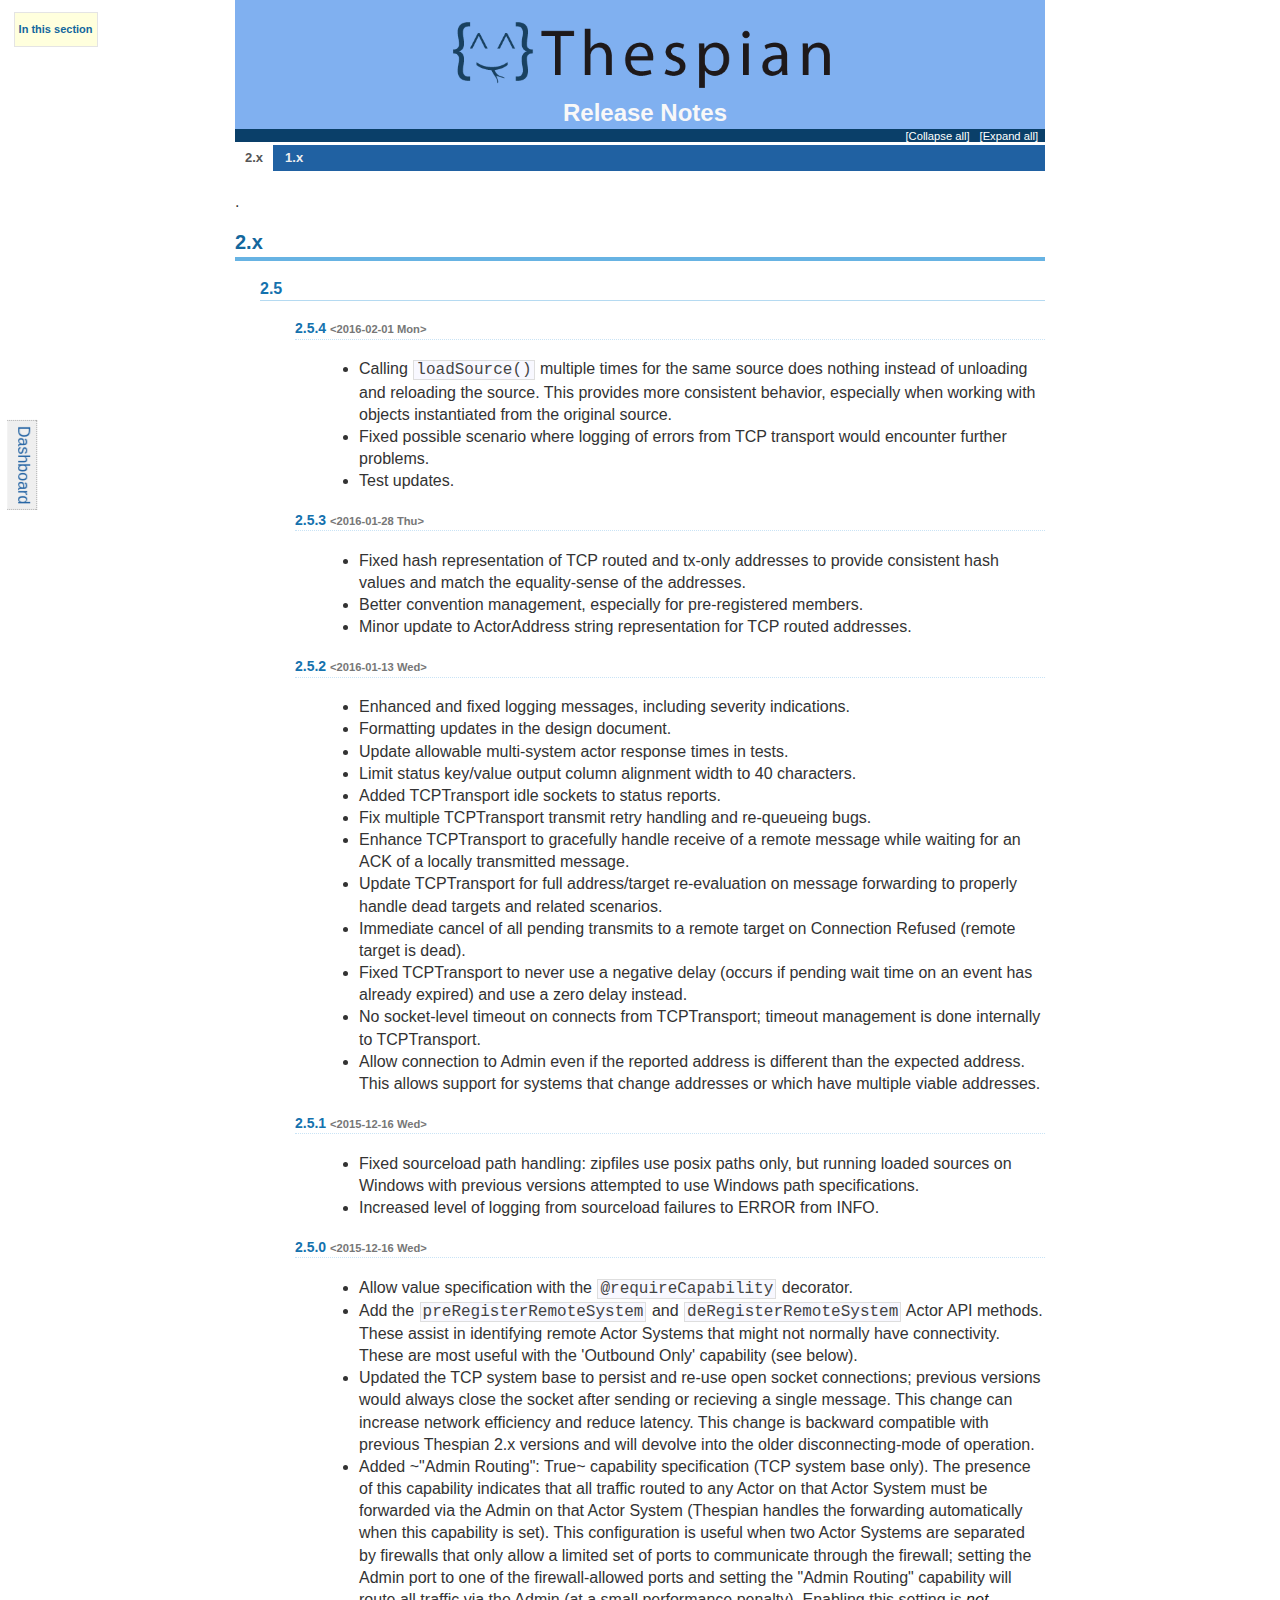
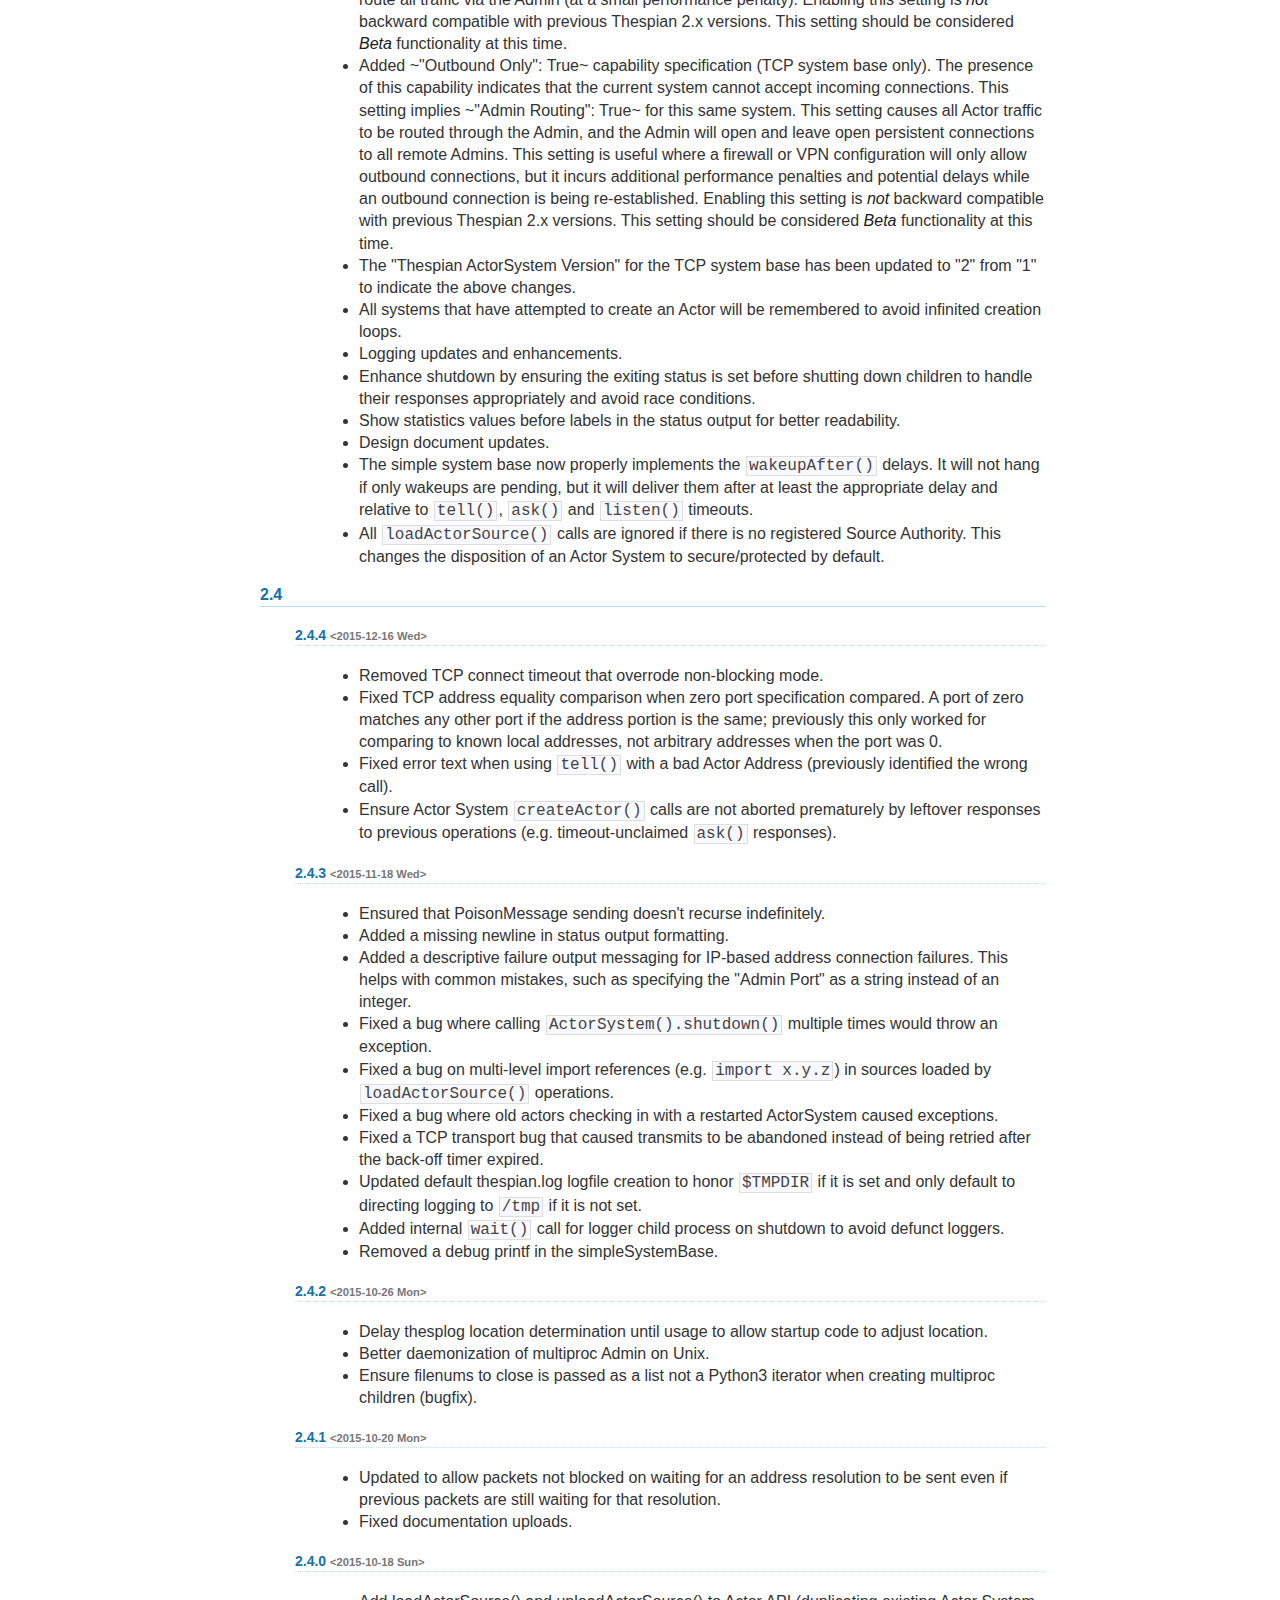
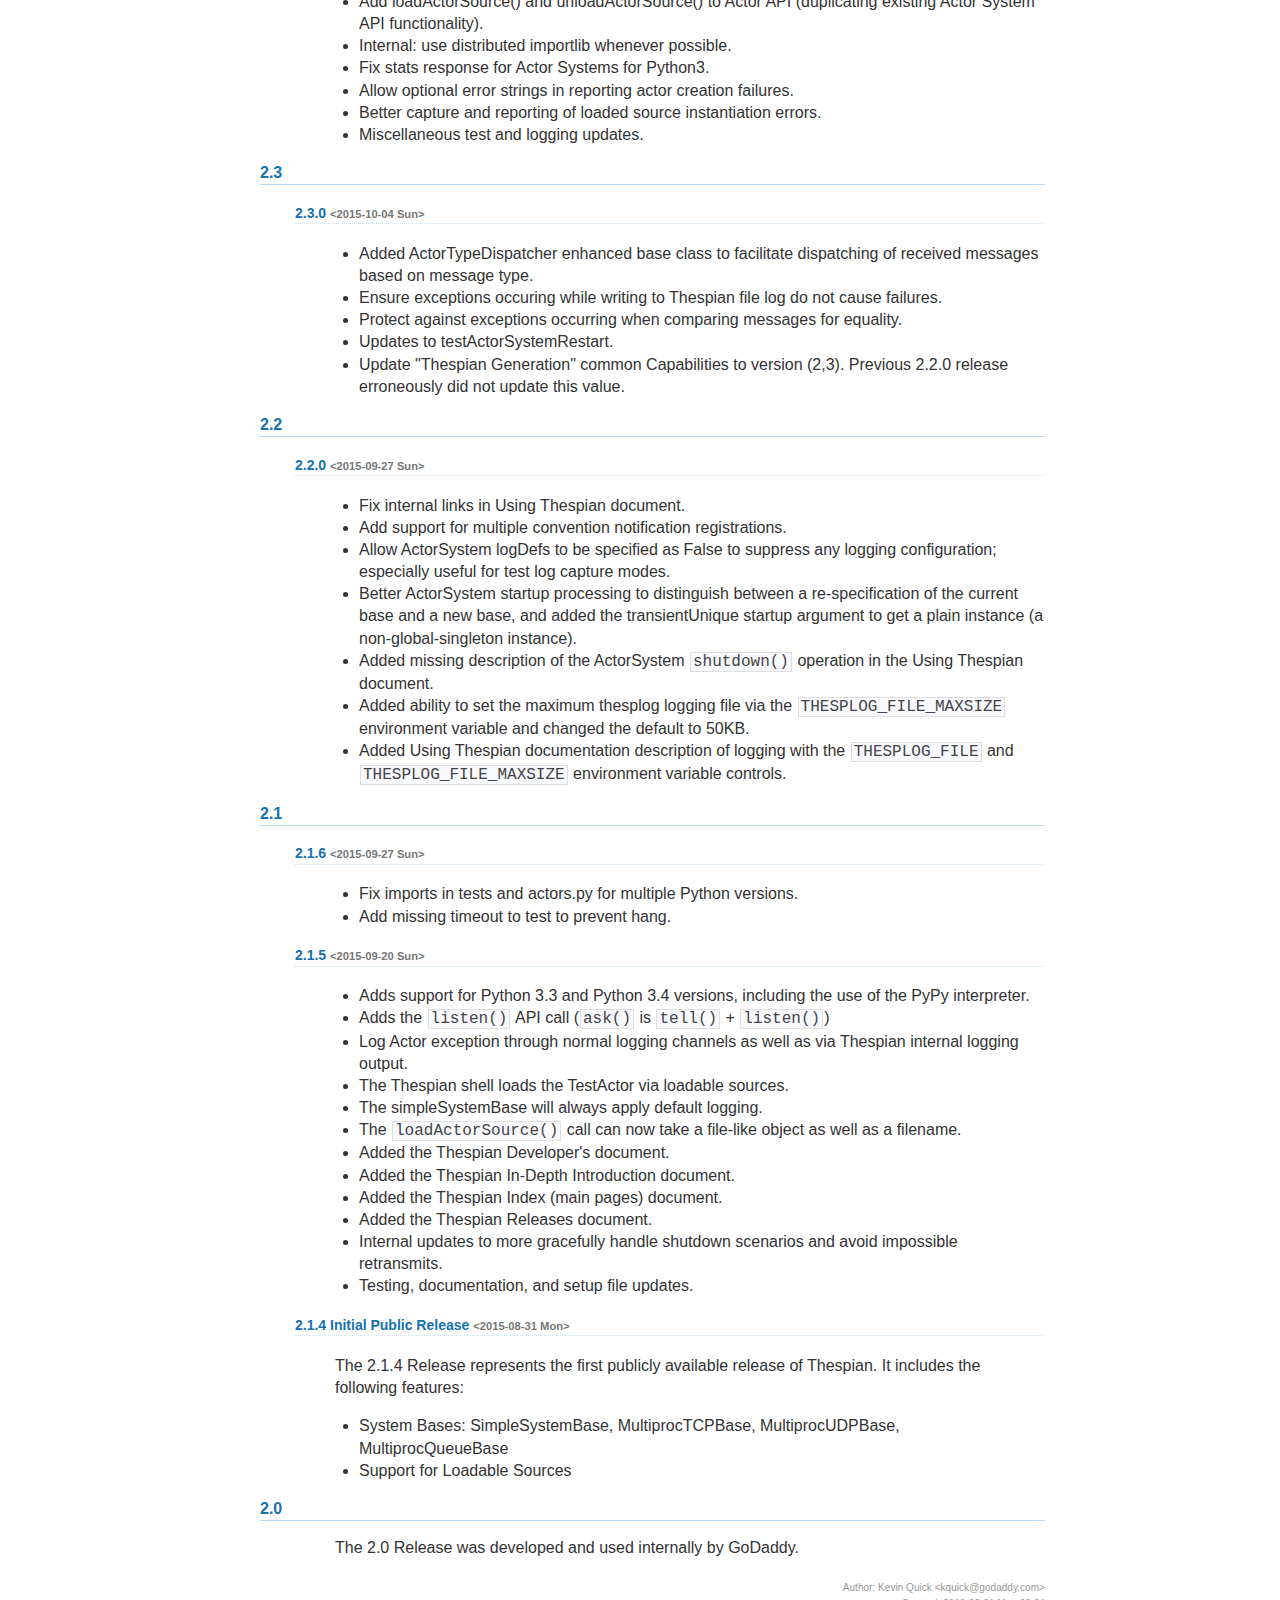
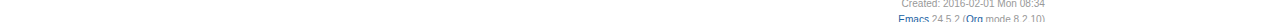
<file: doc/releases.html>
<?xml version="1.0" encoding="utf-8"?>
<!DOCTYPE html PUBLIC "-//W3C//DTD XHTML 1.0 Strict//EN"
"http://www.w3.org/TR/xhtml1/DTD/xhtml1-strict.dtd">
<html xmlns="http://www.w3.org/1999/xhtml" lang="en" xml:lang="en">
<head>
<title>Thespian Release Notes</title>
<!-- 2016-02-01 Mon 08:34 -->
<meta  http-equiv="Content-Type" content="text/html;charset=utf-8" />
<meta  name="generator" content="Org-mode" />
<meta  name="author" content="Kevin Quick &lt;kquick@godaddy.com&gt;" />
<style type="text/css">
 <!--/*--><![CDATA[/*><!--*/
  .title  { text-align: center; }
  .todo   { font-family: monospace; color: red; }
  .done   { color: green; }
  .tag    { background-color: #eee; font-family: monospace;
            padding: 2px; font-size: 80%; font-weight: normal; }
  .timestamp { color: #bebebe; }
  .timestamp-kwd { color: #5f9ea0; }
  .right  { margin-left: auto; margin-right: 0px;  text-align: right; }
  .left   { margin-left: 0px;  margin-right: auto; text-align: left; }
  .center { margin-left: auto; margin-right: auto; text-align: center; }
  .underline { text-decoration: underline; }
  #postamble p, #preamble p { font-size: 90%; margin: .2em; }
  p.verse { margin-left: 3%; }
  pre {
    border: 1px solid #ccc;
    box-shadow: 3px 3px 3px #eee;
    padding: 8pt;
    font-family: monospace;
    overflow: auto;
    margin: 1.2em;
  }
  pre.src {
    position: relative;
    overflow: visible;
    padding-top: 1.2em;
  }
  pre.src:before {
    display: none;
    position: absolute;
    background-color: white;
    top: -10px;
    right: 10px;
    padding: 3px;
    border: 1px solid black;
  }
  pre.src:hover:before { display: inline;}
  pre.src-sh:before    { content: 'sh'; }
  pre.src-bash:before  { content: 'sh'; }
  pre.src-emacs-lisp:before { content: 'Emacs Lisp'; }
  pre.src-R:before     { content: 'R'; }
  pre.src-perl:before  { content: 'Perl'; }
  pre.src-java:before  { content: 'Java'; }
  pre.src-sql:before   { content: 'SQL'; }

  table { border-collapse:collapse; }
  caption.t-above { caption-side: top; }
  caption.t-bottom { caption-side: bottom; }
  td, th { vertical-align:top;  }
  th.right  { text-align: center;  }
  th.left   { text-align: center;   }
  th.center { text-align: center; }
  td.right  { text-align: right;  }
  td.left   { text-align: left;   }
  td.center { text-align: center; }
  dt { font-weight: bold; }
  .footpara:nth-child(2) { display: inline; }
  .footpara { display: block; }
  .footdef  { margin-bottom: 1em; }
  .figure { padding: 1em; }
  .figure p { text-align: center; }
  .inlinetask {
    padding: 10px;
    border: 2px solid gray;
    margin: 10px;
    background: #ffffcc;
  }
  #org-div-home-and-up
   { text-align: right; font-size: 70%; white-space: nowrap; }
  textarea { overflow-x: auto; }
  .linenr { font-size: smaller }
  .code-highlighted { background-color: #ffff00; }
  .org-info-js_info-navigation { border-style: none; }
  #org-info-js_console-label
    { font-size: 10px; font-weight: bold; white-space: nowrap; }
  .org-info-js_search-highlight
    { background-color: #ffff00; color: #000000; font-weight: bold; }
  /*]]>*/-->
</style>
<link rel="stylesheet" type="text/css" href="styles/bigblow/css/htmlize.css"/>
<link rel="stylesheet" type="text/css" href="styles/bigblow/css/bigblow.css"/>
<link rel="stylesheet" type="text/css" href="styles/bigblow/css/hideshow.css"/>
<script type="text/javascript" src="styles/bigblow/js/jquery-1.11.0.min.js"></script>
<script type="text/javascript" src="styles/bigblow/js/jquery-ui-1.10.2.min.js"></script>
<script type="text/javascript" src="styles/bigblow/js/jquery.localscroll-min.js"></script>
<script type="text/javascript" src="styles/bigblow/js/jquery.scrollTo-1.4.3.1-min.js"></script>
<script type="text/javascript" src="styles/bigblow/js/jquery.zclip.min.js"></script>
<script type="text/javascript" src="styles/bigblow/js/bigblow.js"></script>
<script type="text/javascript" src="styles/bigblow/js/hideshow.js"></script>
<script type="text/javascript" src="styles/lib/js/jquery.stickytableheaders.min.js"></script>
<link href="thespian.css" rel="stylesheet" type="text/css"/>
<script type="text/javascript">
/*
@licstart  The following is the entire license notice for the
JavaScript code in this tag.

Copyright (C) 2012-2013 Free Software Foundation, Inc.

The JavaScript code in this tag is free software: you can
redistribute it and/or modify it under the terms of the GNU
General Public License (GNU GPL) as published by the Free Software
Foundation, either version 3 of the License, or (at your option)
any later version.  The code is distributed WITHOUT ANY WARRANTY;
without even the implied warranty of MERCHANTABILITY or FITNESS
FOR A PARTICULAR PURPOSE.  See the GNU GPL for more details.

As additional permission under GNU GPL version 3 section 7, you
may distribute non-source (e.g., minimized or compacted) forms of
that code without the copy of the GNU GPL normally required by
section 4, provided you include this license notice and a URL
through which recipients can access the Corresponding Source.


@licend  The above is the entire license notice
for the JavaScript code in this tag.
*/
<!--/*--><![CDATA[/*><!--*/
 function CodeHighlightOn(elem, id)
 {
   var target = document.getElementById(id);
   if(null != target) {
     elem.cacheClassElem = elem.className;
     elem.cacheClassTarget = target.className;
     target.className = "code-highlighted";
     elem.className   = "code-highlighted";
   }
 }
 function CodeHighlightOff(elem, id)
 {
   var target = document.getElementById(id);
   if(elem.cacheClassElem)
     elem.className = elem.cacheClassElem;
   if(elem.cacheClassTarget)
     target.className = elem.cacheClassTarget;
 }
/*]]>*///-->
</script>
</head>
<body>
<div id="content">
<h1 class="title"><a href="http://thespianpy.com/"><img src="thesplogo2.png" alt="Thespian" width="50%" display="inline" /></a> Release Notes</h1>
<div id="table-of-contents">
<h2>Table of Contents</h2>
<div id="text-table-of-contents">
<ul>
<li><a href="#sec-1">2.x</a>
<ul>
<li><a href="#sec-1-1">2.5</a>
<ul>
<li><a href="#sec-1-1-1">2.5.4 <span class="timestamp-wrapper"><span class="timestamp">&lt;2016-02-01 Mon&gt;</span></span></a></li>
<li><a href="#sec-1-1-2">2.5.3 <span class="timestamp-wrapper"><span class="timestamp">&lt;2016-01-28 Thu&gt;</span></span></a></li>
<li><a href="#sec-1-1-3">2.5.2 <span class="timestamp-wrapper"><span class="timestamp">&lt;2016-01-13 Wed&gt;</span></span></a></li>
<li><a href="#sec-1-1-4">2.5.1 <span class="timestamp-wrapper"><span class="timestamp">&lt;2015-12-16 Wed&gt;</span></span></a></li>
<li><a href="#sec-1-1-5">2.5.0 <span class="timestamp-wrapper"><span class="timestamp">&lt;2015-12-16 Wed&gt;</span></span></a></li>
</ul>
</li>
<li><a href="#sec-1-2">2.4</a>
<ul>
<li><a href="#sec-1-2-1">2.4.4 <span class="timestamp-wrapper"><span class="timestamp">&lt;2015-12-16 Wed&gt;</span></span></a></li>
<li><a href="#sec-1-2-2">2.4.3 <span class="timestamp-wrapper"><span class="timestamp">&lt;2015-11-18 Wed&gt;</span></span></a></li>
<li><a href="#sec-1-2-3">2.4.2 <span class="timestamp-wrapper"><span class="timestamp">&lt;2015-10-26 Mon&gt;</span></span></a></li>
<li><a href="#sec-1-2-4">2.4.1 <span class="timestamp-wrapper"><span class="timestamp">&lt;2015-10-20 Mon&gt;</span></span></a></li>
<li><a href="#sec-1-2-5">2.4.0 <span class="timestamp-wrapper"><span class="timestamp">&lt;2015-10-18 Sun&gt;</span></span></a></li>
</ul>
</li>
<li><a href="#sec-1-3">2.3</a>
<ul>
<li><a href="#sec-1-3-1">2.3.0 <span class="timestamp-wrapper"><span class="timestamp">&lt;2015-10-04 Sun&gt;</span></span></a></li>
</ul>
</li>
<li><a href="#sec-1-4">2.2</a>
<ul>
<li><a href="#sec-1-4-1">2.2.0 <span class="timestamp-wrapper"><span class="timestamp">&lt;2015-09-27 Sun&gt;</span></span></a></li>
</ul>
</li>
<li><a href="#sec-1-5">2.1</a>
<ul>
<li><a href="#sec-1-5-1">2.1.6 <span class="timestamp-wrapper"><span class="timestamp">&lt;2015-09-27 Sun&gt;</span></span></a></li>
<li><a href="#sec-1-5-2">2.1.5 <span class="timestamp-wrapper"><span class="timestamp">&lt;2015-09-20 Sun&gt;</span></span></a></li>
<li><a href="#sec-1-5-3">2.1.4 Initial Public Release <span class="timestamp-wrapper"><span class="timestamp">&lt;2015-08-31 Mon&gt;</span></span></a></li>
</ul>
</li>
<li><a href="#sec-1-6">2.0</a></li>
</ul>
</li>
<li><a href="#sec-2">1.x</a></li>
</ul>
</div>
</div>
<p>
.
</p>

<div id="outline-container-sec-1" class="outline-2">
<h2 id="sec-1">2.x</h2>
<div class="outline-text-2" id="text-1">
</div><div id="outline-container-sec-1-1" class="outline-3">
<h3 id="sec-1-1">2.5</h3>
<div class="outline-text-3" id="text-1-1">
</div><div id="outline-container-sec-1-1-1" class="outline-4">
<h4 id="sec-1-1-1">2.5.4 <span class="timestamp-wrapper"><span class="timestamp">&lt;2016-02-01 Mon&gt;</span></span></h4>
<div class="outline-text-4" id="text-1-1-1">
<ul class="org-ul">
<li>Calling <code>loadSource()</code> multiple times for the same source does
nothing instead of unloading and reloading the source.  This
provides more consistent behavior, especially when working with
objects instantiated from the original source.
</li>

<li>Fixed possible scenario where logging of errors from TCP transport
would encounter further problems.
</li>

<li>Test updates.
</li>
</ul>
</div>
</div>

<div id="outline-container-sec-1-1-2" class="outline-4">
<h4 id="sec-1-1-2">2.5.3 <span class="timestamp-wrapper"><span class="timestamp">&lt;2016-01-28 Thu&gt;</span></span></h4>
<div class="outline-text-4" id="text-1-1-2">
<ul class="org-ul">
<li>Fixed hash representation of TCP routed and tx-only addresses to
provide consistent hash values and match the equality-sense of the
addresses.
</li>

<li>Better convention management, especially for pre-registered members.
</li>

<li>Minor update to ActorAddress string representation for TCP routed
addresses.
</li>
</ul>
</div>
</div>


<div id="outline-container-sec-1-1-3" class="outline-4">
<h4 id="sec-1-1-3">2.5.2 <span class="timestamp-wrapper"><span class="timestamp">&lt;2016-01-13 Wed&gt;</span></span></h4>
<div class="outline-text-4" id="text-1-1-3">
<ul class="org-ul">
<li>Enhanced and fixed logging messages, including severity indications.
</li>

<li>Formatting updates in the design document.
</li>

<li>Update allowable multi-system actor response times in tests.
</li>

<li>Limit status key/value output column alignment width to 40 characters.
</li>

<li>Added TCPTransport idle sockets to status reports.
</li>

<li>Fix multiple TCPTransport transmit retry handling and re-queueing bugs.
</li>

<li>Enhance TCPTransport to gracefully handle receive of a remote
message while waiting for an ACK of a locally transmitted message.
</li>

<li>Update TCPTransport for full address/target re-evaluation on
message forwarding to properly handle dead targets and related
scenarios.
</li>

<li>Immediate cancel of all pending transmits to a remote target on
Connection Refused (remote target is dead).
</li>

<li>Fixed TCPTransport to never use a negative delay (occurs if
pending wait time on an event has already expired) and use a zero
delay instead.
</li>

<li>No socket-level timeout on connects from TCPTransport; timeout management
is done internally to TCPTransport.
</li>

<li>Allow connection to Admin even if the reported address is
different than the expected address.  This allows support for
systems that change addresses or which have multiple viable
addresses.
</li>
</ul>
</div>
</div>

<div id="outline-container-sec-1-1-4" class="outline-4">
<h4 id="sec-1-1-4">2.5.1 <span class="timestamp-wrapper"><span class="timestamp">&lt;2015-12-16 Wed&gt;</span></span></h4>
<div class="outline-text-4" id="text-1-1-4">
<ul class="org-ul">
<li>Fixed sourceload path handling: zipfiles use posix paths only, but
running loaded sources on Windows with previous versions attempted
to use Windows path specifications.
</li>

<li>Increased level of logging from sourceload failures to ERROR from
INFO.
</li>
</ul>
</div>
</div>

<div id="outline-container-sec-1-1-5" class="outline-4">
<h4 id="sec-1-1-5">2.5.0 <span class="timestamp-wrapper"><span class="timestamp">&lt;2015-12-16 Wed&gt;</span></span></h4>
<div class="outline-text-4" id="text-1-1-5">
<ul class="org-ul">
<li>Allow value specification with the <code>@requireCapability</code> decorator.
</li>

<li>Add the <code>preRegisterRemoteSystem</code> and <code>deRegisterRemoteSystem</code>
Actor API methods.  These assist in identifying remote Actor
Systems that might not normally have connectivity.  These are most
useful with the 'Outbound Only' capability (see below).
</li>

<li>Updated the TCP system base to persist and re-use open socket
connections; previous versions would always close the socket after
sending or recieving a single message.  This change can increase
network efficiency and reduce latency.  This change is backward
compatible with previous Thespian 2.x versions and will devolve
into the older disconnecting-mode of operation.
</li>

<li>Added ~"Admin Routing": True~ capability specification (TCP system
base only).  The presence of this capability indicates that all
traffic routed to any Actor on that Actor System must be forwarded
via the Admin on that Actor System (Thespian handles the
forwarding automatically when this capability is set).  This
configuration is useful when two Actor Systems are separated by
firewalls that only allow a limited set of ports to communicate
through the firewall; setting the Admin port to one of the
firewall-allowed ports and setting the "Admin Routing" capability
will route all traffic via the Admin (at a small performance
penalty).  Enabling this setting is <i>not</i> backward compatible with
previous Thespian 2.x versions.  This setting should be considered
<i>Beta</i> functionality at this time.
</li>

<li>Added ~"Outbound Only": True~ capability specification (TCP system
base only).  The presence of this capability indicates that the
current system cannot accept incoming connections.  This setting
implies ~"Admin Routing": True~ for this same system.  This
setting causes all Actor traffic to be routed through the Admin,
and the Admin will open and leave open persistent connections to
all remote Admins.  This setting is useful where a firewall or VPN
configuration will only allow outbound connections, but it incurs
additional performance penalties and potential delays while an
outbound connection is being re-established.  Enabling this
setting is <i>not</i> backward compatible with previous Thespian 2.x
versions.  This setting should be considered <i>Beta</i> functionality
at this time.
</li>

<li>The "Thespian ActorSystem Version" for the TCP system base has
been updated to "2" from "1" to indicate the above changes.
</li>

<li>All systems that have attempted to create an Actor will be
remembered to avoid infinited creation loops.
</li>

<li>Logging updates and enhancements.
</li>

<li>Enhance shutdown by ensuring the exiting status is set before
shutting down children to handle their responses appropriately and
avoid race conditions.
</li>

<li>Show statistics values before labels in the status output for
better readability.
</li>

<li>Design document updates.
</li>

<li>The simple system base now properly implements the <code>wakeupAfter()</code>
delays.  It will not hang if only wakeups are pending, but it will
deliver them after at least the appropriate delay and relative to
<code>tell()</code>, <code>ask()</code> and <code>listen()</code> timeouts.
</li>

<li>All <code>loadActorSource()</code> calls are ignored if there is no
registered Source Authority.  This changes the disposition of an
Actor System to secure/protected by default.
</li>
</ul>
</div>
</div>
</div>

<div id="outline-container-sec-1-2" class="outline-3">
<h3 id="sec-1-2">2.4</h3>
<div class="outline-text-3" id="text-1-2">
</div><div id="outline-container-sec-1-2-1" class="outline-4">
<h4 id="sec-1-2-1">2.4.4 <span class="timestamp-wrapper"><span class="timestamp">&lt;2015-12-16 Wed&gt;</span></span></h4>
<div class="outline-text-4" id="text-1-2-1">
<ul class="org-ul">
<li>Removed TCP connect timeout that overrode non-blocking mode.
</li>

<li>Fixed TCP address equality comparison when zero port specification
compared.  A port of zero matches any other port if the address
portion is the same; previously this only worked for comparing to
known local addresses, not arbitrary addresses when the port
was 0.
</li>

<li>Fixed error text when using <code>tell()</code> with a bad Actor Address
(previously identified the wrong call).
</li>

<li>Ensure Actor System <code>createActor()</code> calls are not aborted
prematurely by leftover responses to previous operations
(e.g. timeout-unclaimed <code>ask()</code> responses).
</li>
</ul>
</div>
</div>

<div id="outline-container-sec-1-2-2" class="outline-4">
<h4 id="sec-1-2-2">2.4.3 <span class="timestamp-wrapper"><span class="timestamp">&lt;2015-11-18 Wed&gt;</span></span></h4>
<div class="outline-text-4" id="text-1-2-2">
<ul class="org-ul">
<li>Ensured that PoisonMessage sending doesn't recurse indefinitely.
</li>

<li>Added a missing newline in status output formatting.
</li>

<li>Added a descriptive failure output messaging for IP-based address
connection failures.  This helps with common mistakes, such as
specifying the "Admin Port" as a string instead of an integer.
</li>

<li>Fixed a bug where calling <code>ActorSystem().shutdown()</code> multiple
times would throw an exception.
</li>

<li>Fixed a bug on multi-level import references (e.g. <code>import x.y.z</code>)
in sources loaded by <code>loadActorSource()</code> operations.
</li>

<li>Fixed a bug where old actors checking in with a restarted
ActorSystem caused exceptions.
</li>

<li>Fixed a TCP transport bug that caused transmits to be abandoned
instead of being retried after the back-off timer expired.
</li>

<li>Updated default thespian.log logfile creation to honor <code>$TMPDIR</code> if
it is set and only default to directing logging to <code>/tmp</code> if it is
not set.
</li>

<li>Added internal <code>wait()</code> call for logger child process on shutdown
to avoid defunct loggers.
</li>

<li>Removed a debug printf in the simpleSystemBase.
</li>
</ul>
</div>
</div>

<div id="outline-container-sec-1-2-3" class="outline-4">
<h4 id="sec-1-2-3">2.4.2 <span class="timestamp-wrapper"><span class="timestamp">&lt;2015-10-26 Mon&gt;</span></span></h4>
<div class="outline-text-4" id="text-1-2-3">
<ul class="org-ul">
<li>Delay thesplog location determination until usage to allow startup
code to adjust location.
</li>

<li>Better daemonization of multiproc Admin on Unix.
</li>

<li>Ensure filenums to close is passed as a list not a Python3
iterator when creating multiproc children (bugfix).
</li>
</ul>
</div>
</div>

<div id="outline-container-sec-1-2-4" class="outline-4">
<h4 id="sec-1-2-4">2.4.1 <span class="timestamp-wrapper"><span class="timestamp">&lt;2015-10-20 Mon&gt;</span></span></h4>
<div class="outline-text-4" id="text-1-2-4">
<ul class="org-ul">
<li>Updated to allow packets not blocked on waiting for an address
resolution to be sent even if previous packets are still waiting
for that resolution.
</li>

<li>Fixed documentation uploads.
</li>
</ul>
</div>
</div>

<div id="outline-container-sec-1-2-5" class="outline-4">
<h4 id="sec-1-2-5">2.4.0 <span class="timestamp-wrapper"><span class="timestamp">&lt;2015-10-18 Sun&gt;</span></span></h4>
<div class="outline-text-4" id="text-1-2-5">
<ul class="org-ul">
<li>Add loadActorSource() and unloadActorSource() to Actor API
(duplicating existing Actor System API functionality).
</li>

<li>Internal: use distributed importlib whenever possible.
</li>

<li>Fix stats response for Actor Systems for Python3.
</li>

<li>Allow optional error strings in reporting actor creation failures.
</li>

<li>Better capture and reporting of loaded source instantiation errors.
</li>

<li>Miscellaneous test and logging updates.
</li>
</ul>
</div>
</div>
</div>


<div id="outline-container-sec-1-3" class="outline-3">
<h3 id="sec-1-3">2.3</h3>
<div class="outline-text-3" id="text-1-3">
</div><div id="outline-container-sec-1-3-1" class="outline-4">
<h4 id="sec-1-3-1">2.3.0 <span class="timestamp-wrapper"><span class="timestamp">&lt;2015-10-04 Sun&gt;</span></span></h4>
<div class="outline-text-4" id="text-1-3-1">
<ul class="org-ul">
<li>Added ActorTypeDispatcher enhanced base class to facilitate
dispatching of received messages based on message type.
</li>

<li>Ensure exceptions occuring while writing to Thespian file log do
not cause failures.
</li>

<li>Protect against exceptions occurring when comparing messages for
equality.
</li>

<li>Updates to testActorSystemRestart.
</li>

<li>Update "Thespian Generation" common Capabilities to version (2,3).
Previous 2.2.0 release erroneously did not update this value.
</li>
</ul>
</div>
</div>
</div>


<div id="outline-container-sec-1-4" class="outline-3">
<h3 id="sec-1-4">2.2</h3>
<div class="outline-text-3" id="text-1-4">
</div><div id="outline-container-sec-1-4-1" class="outline-4">
<h4 id="sec-1-4-1">2.2.0 <span class="timestamp-wrapper"><span class="timestamp">&lt;2015-09-27 Sun&gt;</span></span></h4>
<div class="outline-text-4" id="text-1-4-1">
<ul class="org-ul">
<li>Fix internal links in Using Thespian document.
</li>

<li>Add support for multiple convention notification registrations.
</li>

<li>Allow ActorSystem logDefs to be specified as False to suppress any
logging configuration; especially useful for test log capture
modes.
</li>

<li>Better ActorSystem startup processing to distinguish between a
re-specification of the current base and a new base, and added the
transientUnique startup argument to get a plain instance (a
non-global-singleton instance).
</li>

<li>Added missing description of the ActorSystem <code>shutdown()</code>
    operation in the Using Thespian document.
</li>

<li>Added ability to set the maximum thesplog logging file via the
<code>THESPLOG_FILE_MAXSIZE</code> environment variable and changed the default
to 50KB.
</li>

<li>Added Using Thespian documentation description of logging with the
<code>THESPLOG_FILE</code> and <code>THESPLOG_FILE_MAXSIZE</code> environment variable
controls.
</li>
</ul>
</div>
</div>
</div>


<div id="outline-container-sec-1-5" class="outline-3">
<h3 id="sec-1-5">2.1</h3>
<div class="outline-text-3" id="text-1-5">
</div><div id="outline-container-sec-1-5-1" class="outline-4">
<h4 id="sec-1-5-1">2.1.6 <span class="timestamp-wrapper"><span class="timestamp">&lt;2015-09-27 Sun&gt;</span></span></h4>
<div class="outline-text-4" id="text-1-5-1">
<ul class="org-ul">
<li>Fix imports in tests and actors.py for multiple Python versions.
</li>

<li>Add missing timeout to test to prevent hang.
</li>
</ul>
</div>
</div>

<div id="outline-container-sec-1-5-2" class="outline-4">
<h4 id="sec-1-5-2">2.1.5 <span class="timestamp-wrapper"><span class="timestamp">&lt;2015-09-20 Sun&gt;</span></span></h4>
<div class="outline-text-4" id="text-1-5-2">
<ul class="org-ul">
<li>Adds support for Python 3.3 and Python 3.4 versions, including the
use of the PyPy interpreter.
</li>

<li>Adds the <code>listen()</code> API call (<code>ask()</code> is <code>tell()</code> + <code>listen()</code>)
</li>

<li>Log Actor exception through normal logging channels as well as via
Thespian internal logging output.
</li>

<li>The Thespian shell loads the TestActor via loadable sources.
</li>

<li>The simpleSystemBase will always apply default logging.
</li>

<li>The <code>loadActorSource()</code> call can now take a file-like object as
well as a filename.
</li>

<li>Added the Thespian Developer's document.
</li>

<li>Added the Thespian In-Depth Introduction document.
</li>

<li>Added the Thespian Index (main pages) document.
</li>

<li>Added the Thespian Releases document.
</li>

<li>Internal updates to more gracefully handle shutdown scenarios and
avoid impossible retransmits.
</li>

<li>Testing, documentation, and setup file updates.
</li>
</ul>
</div>
</div>


<div id="outline-container-sec-1-5-3" class="outline-4">
<h4 id="sec-1-5-3">2.1.4 Initial Public Release <span class="timestamp-wrapper"><span class="timestamp">&lt;2015-08-31 Mon&gt;</span></span></h4>
<div class="outline-text-4" id="text-1-5-3">
<p>
The 2.1.4 Release represents the first publicly available release of
Thespian.  It includes the following features:
</p>

<ul class="org-ul">
<li>System Bases: SimpleSystemBase, MultiprocTCPBase, MultiprocUDPBase, MultiprocQueueBase
</li>
<li>Support for Loadable Sources
</li>
</ul>
</div>
</div>
</div>

<div id="outline-container-sec-1-6" class="outline-3">
<h3 id="sec-1-6">2.0</h3>
<div class="outline-text-3" id="text-1-6">
<p>
The 2.0 Release was developed and used internally by GoDaddy.
</p>
</div>
</div>
</div>

<div id="outline-container-sec-2" class="outline-2">
<h2 id="sec-2">1.x</h2>
<div class="outline-text-2" id="text-2">
<p>
The 1.x Release series was developed and used internally by GoDaddy
</p>
</div>
</div>
</div>
<div id="postamble" class="status">
<p class="author">Author: Kevin Quick &lt;kquick@godaddy.com&gt;</p>
<p class="date">Created: 2016-02-01 Mon 08:34</p>
<p class="creator"><a href="http://www.gnu.org/software/emacs/">Emacs</a> 24.5.2 (<a href="http://orgmode.org">Org</a> mode 8.2.10)</p>
<p class="validation"><a href="http://validator.w3.org/check?uri=referer">Validate</a></p>
</div>
</body>
</html>
</file>
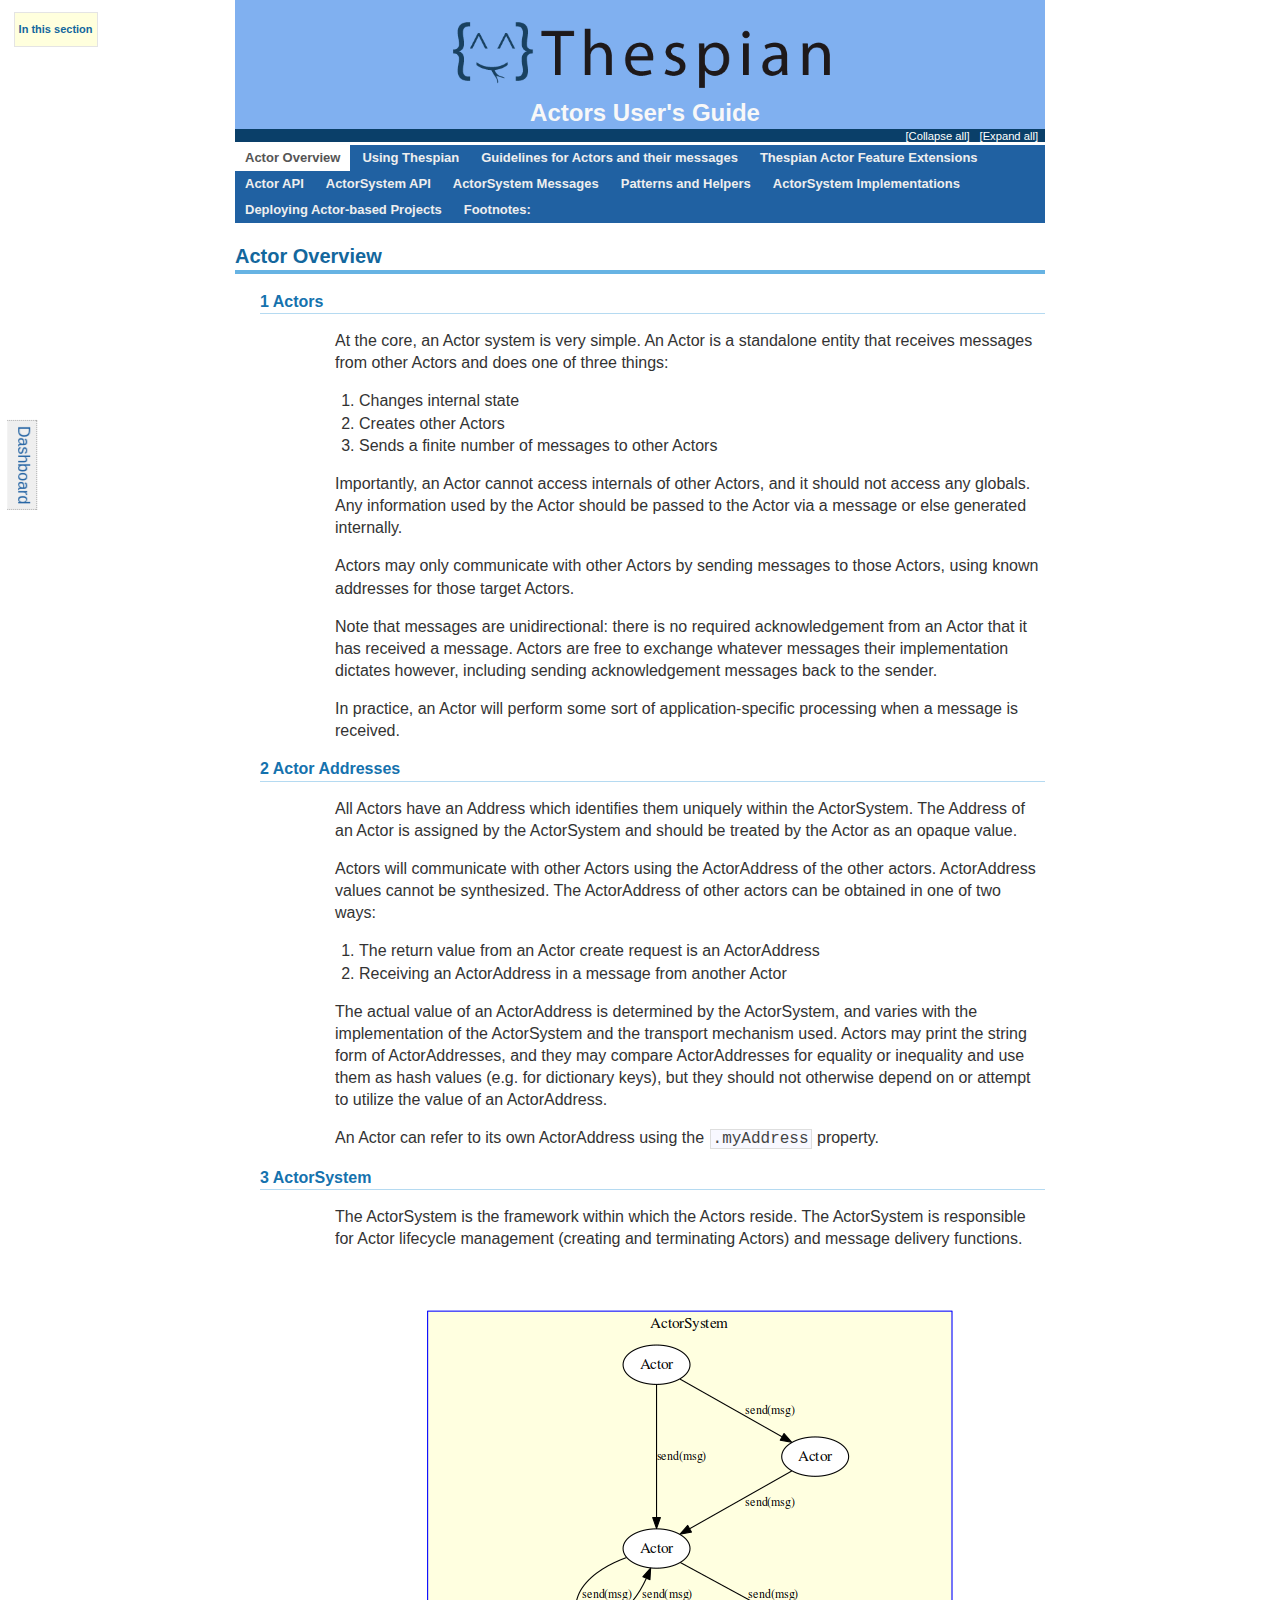
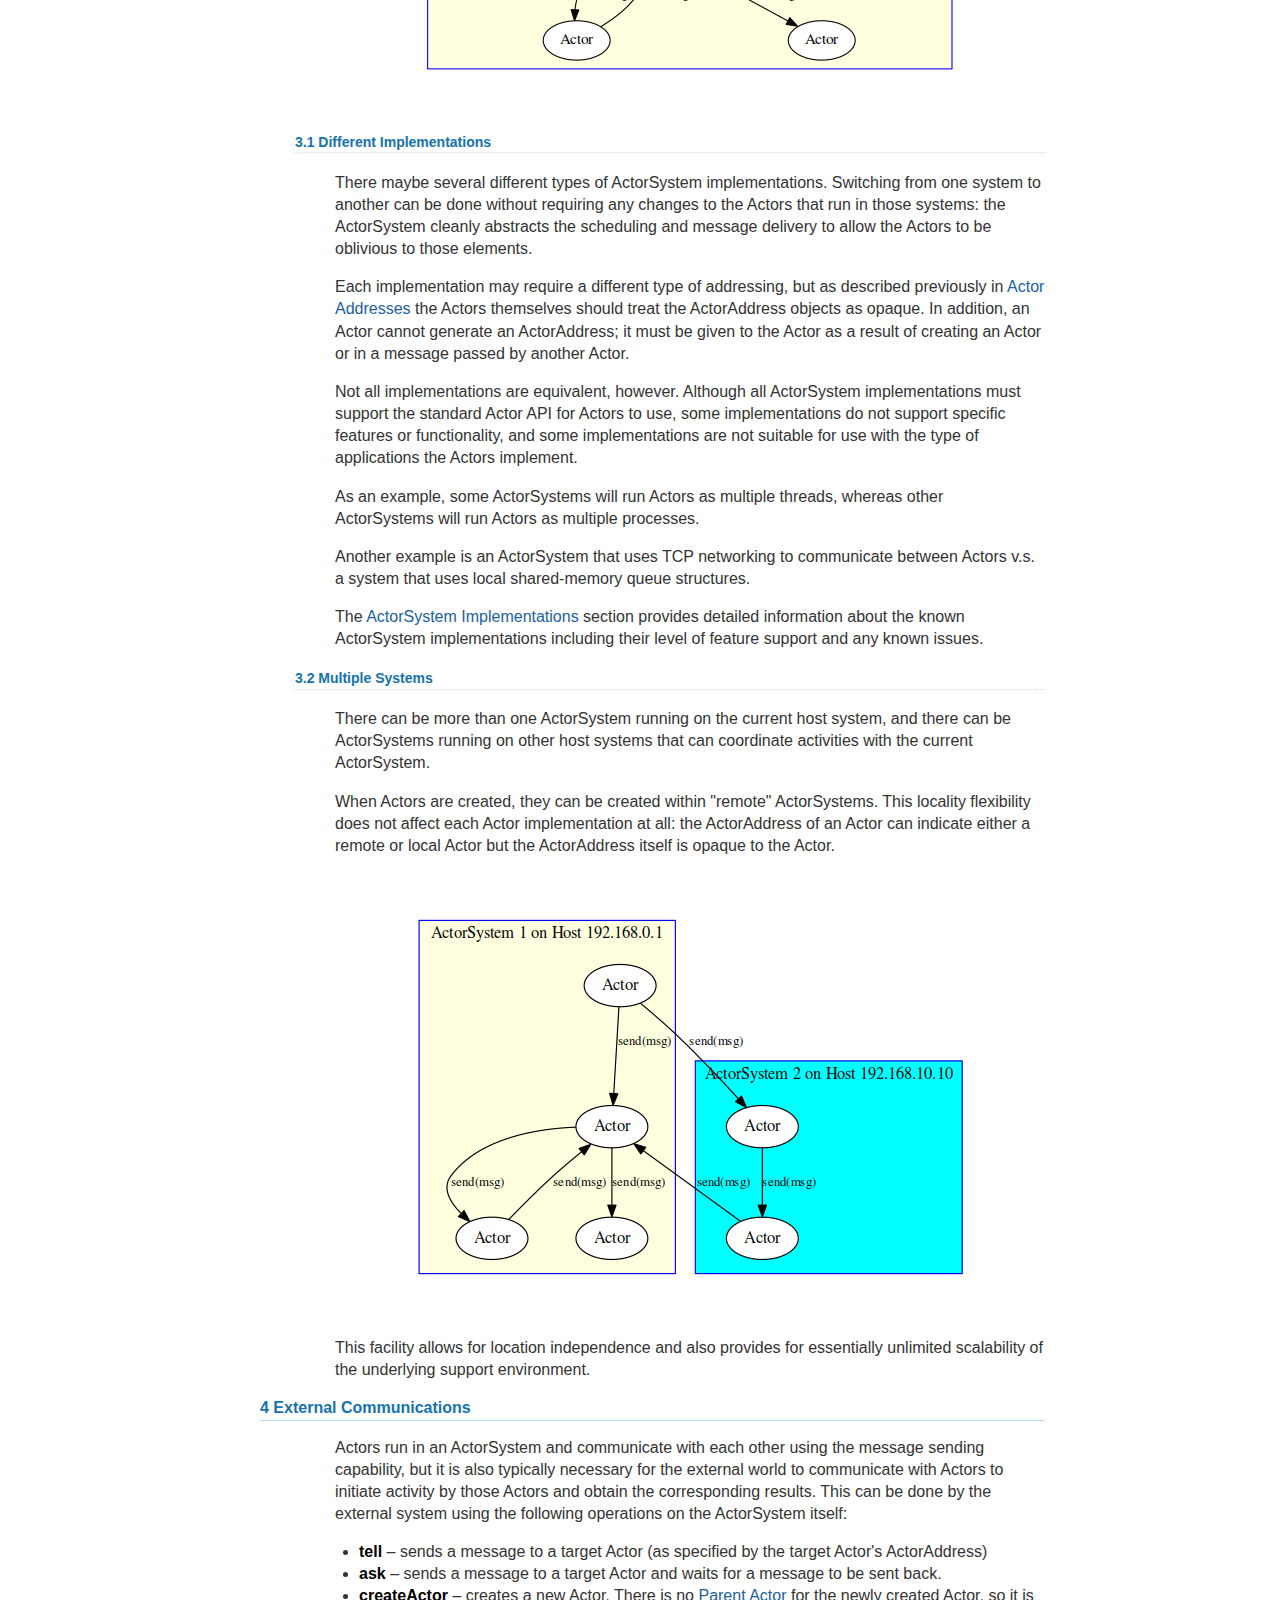
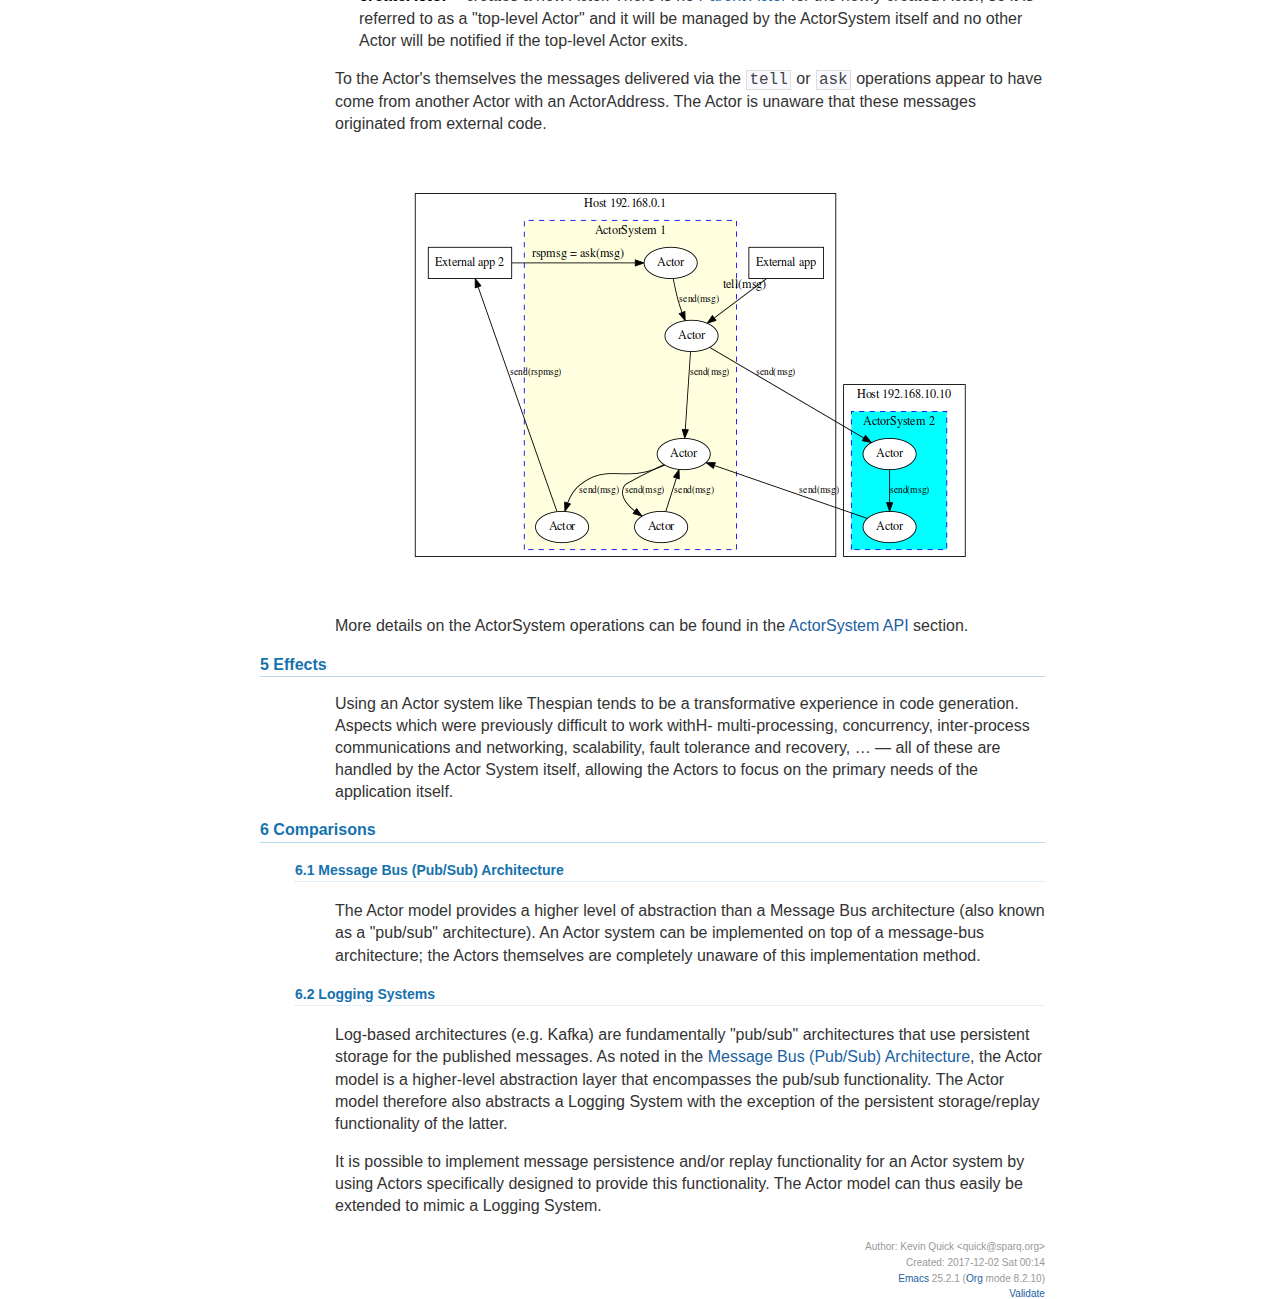
<file: doc/using.html>
<?xml version="1.0" encoding="utf-8"?>
<!DOCTYPE html PUBLIC "-//W3C//DTD XHTML 1.0 Strict//EN"
"http://www.w3.org/TR/xhtml1/DTD/xhtml1-strict.dtd">
<html xmlns="http://www.w3.org/1999/xhtml" lang="en" xml:lang="en">
<head>
<title>Thespian Actors User's Guide</title>
<!-- 2017-12-02 Sat 00:14 -->
<meta  http-equiv="Content-Type" content="text/html;charset=utf-8" />
<meta  name="generator" content="Org-mode" />
<meta  name="author" content="Kevin Quick &lt;quick@sparq.org&gt;" />
<style type="text/css">
 <!--/*--><![CDATA[/*><!--*/
  .title  { text-align: center; }
  .todo   { font-family: monospace; color: red; }
  .done   { color: green; }
  .tag    { background-color: #eee; font-family: monospace;
            padding: 2px; font-size: 80%; font-weight: normal; }
  .timestamp { color: #bebebe; }
  .timestamp-kwd { color: #5f9ea0; }
  .right  { margin-left: auto; margin-right: 0px;  text-align: right; }
  .left   { margin-left: 0px;  margin-right: auto; text-align: left; }
  .center { margin-left: auto; margin-right: auto; text-align: center; }
  .underline { text-decoration: underline; }
  #postamble p, #preamble p { font-size: 90%; margin: .2em; }
  p.verse { margin-left: 3%; }
  pre {
    border: 1px solid #ccc;
    box-shadow: 3px 3px 3px #eee;
    padding: 8pt;
    font-family: monospace;
    overflow: auto;
    margin: 1.2em;
  }
  pre.src {
    position: relative;
    overflow: visible;
    padding-top: 1.2em;
  }
  pre.src:before {
    display: none;
    position: absolute;
    background-color: white;
    top: -10px;
    right: 10px;
    padding: 3px;
    border: 1px solid black;
  }
  pre.src:hover:before { display: inline;}
  pre.src-sh:before    { content: 'sh'; }
  pre.src-bash:before  { content: 'sh'; }
  pre.src-emacs-lisp:before { content: 'Emacs Lisp'; }
  pre.src-R:before     { content: 'R'; }
  pre.src-perl:before  { content: 'Perl'; }
  pre.src-java:before  { content: 'Java'; }
  pre.src-sql:before   { content: 'SQL'; }

  table { border-collapse:collapse; }
  caption.t-above { caption-side: top; }
  caption.t-bottom { caption-side: bottom; }
  td, th { vertical-align:top;  }
  th.right  { text-align: center;  }
  th.left   { text-align: center;   }
  th.center { text-align: center; }
  td.right  { text-align: right;  }
  td.left   { text-align: left;   }
  td.center { text-align: center; }
  dt { font-weight: bold; }
  .footpara:nth-child(2) { display: inline; }
  .footpara { display: block; }
  .footdef  { margin-bottom: 1em; }
  .figure { padding: 1em; }
  .figure p { text-align: center; }
  .inlinetask {
    padding: 10px;
    border: 2px solid gray;
    margin: 10px;
    background: #ffffcc;
  }
  #org-div-home-and-up
   { text-align: right; font-size: 70%; white-space: nowrap; }
  textarea { overflow-x: auto; }
  .linenr { font-size: smaller }
  .code-highlighted { background-color: #ffff00; }
  .org-info-js_info-navigation { border-style: none; }
  #org-info-js_console-label
    { font-size: 10px; font-weight: bold; white-space: nowrap; }
  .org-info-js_search-highlight
    { background-color: #ffff00; color: #000000; font-weight: bold; }
  /*]]>*/-->
</style>
<link rel="icon" type="image/png" href="/Thespian/favicon.png" />
<link rel="stylesheet" type="text/css" href="styles/bigblow/css/htmlize.css"/>
<link rel="stylesheet" type="text/css" href="styles/bigblow/css/bigblow.css"/>
<link rel="stylesheet" type="text/css" href="styles/bigblow/css/hideshow.css"/>
<script type="text/javascript" src="styles/bigblow/js/jquery-1.11.0.min.js"></script>
<script type="text/javascript" src="styles/bigblow/js/jquery-ui-1.10.2.min.js"></script>
<script type="text/javascript" src="styles/bigblow/js/jquery.localscroll-min.js"></script>
<script type="text/javascript" src="styles/bigblow/js/jquery.scrollTo-1.4.3.1-min.js"></script>
<script type="text/javascript" src="styles/bigblow/js/jquery.zclip.min.js"></script>
<script type="text/javascript" src="styles/bigblow/js/bigblow.js"></script>
<script type="text/javascript" src="styles/bigblow/js/hideshow.js"></script>
<script type="text/javascript" src="styles/lib/js/jquery.stickytableheaders.min.js"></script>
<link href="thespian.css" rel="stylesheet" type="text/css"/>
<script type="text/javascript">
/*
@licstart  The following is the entire license notice for the
JavaScript code in this tag.

Copyright (C) 2012-2013 Free Software Foundation, Inc.

The JavaScript code in this tag is free software: you can
redistribute it and/or modify it under the terms of the GNU
General Public License (GNU GPL) as published by the Free Software
Foundation, either version 3 of the License, or (at your option)
any later version.  The code is distributed WITHOUT ANY WARRANTY;
without even the implied warranty of MERCHANTABILITY or FITNESS
FOR A PARTICULAR PURPOSE.  See the GNU GPL for more details.

As additional permission under GNU GPL version 3 section 7, you
may distribute non-source (e.g., minimized or compacted) forms of
that code without the copy of the GNU GPL normally required by
section 4, provided you include this license notice and a URL
through which recipients can access the Corresponding Source.


@licend  The above is the entire license notice
for the JavaScript code in this tag.
*/
<!--/*--><![CDATA[/*><!--*/
 function CodeHighlightOn(elem, id)
 {
   var target = document.getElementById(id);
   if(null != target) {
     elem.cacheClassElem = elem.className;
     elem.cacheClassTarget = target.className;
     target.className = "code-highlighted";
     elem.className   = "code-highlighted";
   }
 }
 function CodeHighlightOff(elem, id)
 {
   var target = document.getElementById(id);
   if(elem.cacheClassElem)
     elem.className = elem.cacheClassElem;
   if(elem.cacheClassTarget)
     target.className = elem.cacheClassTarget;
 }
/*]]>*///-->
</script>
</head>
<body>
<div id="content">
<h1 class="title"><a href="http://thespianpy.com"><img src="thesplogo2.png" alt="Thespian" width="50%" style="inline" /></a> Actors User's Guide</h1>
<div id="table-of-contents">
<h2>Table of Contents</h2>
<div id="text-table-of-contents">
<ul>
<li><a href="#hH-f23d674d-ce24-48b4-8ad8-be8eb299e89e">1. Actor Overview</a>
<ul>
<li><a href="#hH-2889c112-6505-4b32-9dce-ac3e4a16ad11">1.1. Actors</a></li>
<li><a href="#hH-1348ab18-1a45-495b-ad27-84810a0b42f4">1.2. Actor Addresses</a></li>
<li><a href="#hH-4adf735c-f237-4a8e-98db-ec52567353ac">1.3. ActorSystem</a>
<ul>
<li><a href="#hH-27f1994d-f66e-4be7-a671-8eeeb81bbd4b">1.3.1. Different Implementations</a></li>
<li><a href="#hH-461f4dc3-4bd6-46fe-a33e-2ad2a8d82d53">1.3.2. Multiple Systems</a></li>
</ul>
</li>
<li><a href="#hH-c183ae4b-b397-433f-aa4e-69a6838ece38">1.4. External Communications</a></li>
<li><a href="#hH-f9386620-2d2e-4f28-b971-0f106881f583">1.5. Effects</a></li>
<li><a href="#hH-4f420b34-24a5-49a0-b70b-e34a925e7c17">1.6. Comparisons</a>
<ul>
<li><a href="#hH-357ddb80-542c-47d6-aa68-1964639777e9">1.6.1. Message Bus (Pub/Sub) Architecture</a></li>
<li><a href="#hH-aeed6732-198c-41a6-8d2b-45c3b57a120f">1.6.2. Logging Systems</a></li>
</ul>
</li>
</ul>
</li>
<li><a href="#hH-bfd7e2ce-64cc-4267-85ce-091a3fd29a8b">2. Using Thespian</a>
<ul>
<li><a href="#hH-0c5d14ea-e462-4a9c-b078-58341cc70e6d">2.1. Starting an Actor System</a></li>
<li><a href="#hH-41cd5450-c34f-4672-aafa-c96ed29c3f01">2.2. Actor Lifecycle</a>
<ul>
<li><a href="#hH-df9e99d0-dac0-4cbb-8852-6a3bb95c68f9">2.2.1. Creating a Top-Level Actor</a></li>
<li><a href="#hH-de8ad884-0d69-4734-abf5-eb3f1e4a8723">2.2.2. Creating an Actor</a></li>
<li><a href="#hH-e1d97e35-1d26-4277-b06b-239b6ab4d5d3">2.2.3. Killing an Actor</a></li>
<li><a href="#hH-3868571d-e754-42a2-840e-6629e817903b">2.2.4. Parent Actor</a></li>
<li><a href="#hH-fb0eba5e-9d12-4cfe-8e8c-fe77b6658065">2.2.5. Actor Failure</a></li>
</ul>
</li>
</ul>
</li>
<li><a href="#hH-bb3655d6-66df-42d5-9486-e81c8687e9d6">3. Guidelines for Actors and their messages</a></li>
<li><a href="#hH-330e09d9-4a98-4814-8a1c-6003ce6a7995">4. Thespian Actor Feature Extensions</a>
<ul>
<li><a href="#hH-3d280f21-4a99-416f-8cd7-9c9380a1c86c">4.1. Message Delivery</a>
<ul>
<li><a href="#hH-23ac66d7-ba55-40dc-ade8-a71e51c7a404">4.1.1. Message Mutability</a></li>
</ul>
</li>
<li><a href="#hH-5af075c1-73b1-4f7c-8515-e55ed96c03a9">4.2. Dead Letter Handling</a></li>
<li><a href="#hH-badcba33-bc39-4009-833f-07617ec72e12">4.3. Non-startable Actors</a></li>
<li><a href="#hH-62e20202-9bff-4455-968e-73fee0b9f66a">4.4. PoisonMessage Returns</a></li>
<li><a href="#hH-91e3dc4e-af22-4076-94ee-43f60458f0e0">4.5. Top-Level Actors</a></li>
<li><a href="#hH-2d5ef9c7-2132-45f9-b6eb-6f2729f5b232">4.6. Named Actors</a></li>
<li><a href="#hH-9cc1acd4-7f35-44ac-94fc-0326dc87a7a5">4.7. Timer Messages</a></li>
<li><a href="#hH-94edef18-154e-4847-864f-027dff4f6e0a">4.8. Watching File Descriptors</a>
<ul>
<li><a href="#hH-df96b2ed-e292-4ded-a614-30cfa1557858">4.8.1. Blocking Actors</a></li>
</ul>
</li>
<li><a href="#hH-19cf92bf-a6ae-492c-844c-b0831c108a3a">4.9. Actor Troupes</a></li>
<li><a href="#hH-a17e6c70-5592-4d06-b818-bd25350c4c53">4.10. ActorSystem Capabilities</a></li>
<li><a href="#hH-3c8aa454-9a21-4d24-a623-ad86bfd4f5a7">4.11. Other Actor Systems</a>
<ul>
<li><a href="#hH-bd57f29e-4a5e-4725-9ced-7e0c5fa5bcbd">4.11.1. Convention Establishment</a></li>
<li><a href="#hH-0500ead3-28ea-440c-9ad6-56cb9fbdd648">4.11.2. Convention Administrator Communications</a></li>
<li><a href="#hH-33d27852-9cfd-4583-b0c0-5c05f2cb8e5a">4.11.3. Multi-system Global Name support</a></li>
</ul>
</li>
<li><a href="#hH-5e670e59-8334-477e-a9d2-0c2dc39d82dd">4.12. Performance</a></li>
<li><a href="#hH-ce55494c-dd7a-4258-a1e8-b090c3bbb1e6">4.13. Logging</a>
<ul>
<li><a href="#hH-856a7ffe-676b-42a9-95eb-bd89a5810f53">4.13.1. Thespian Internals Logging</a></li>
</ul>
</li>
<li><a href="#hH-955ec990-a267-4d08-8f4d-5f980c777173">4.14. Actor Code Distribution</a></li>
</ul>
</li>
<li><a href="#hH-c3ba9430-5229-44ad-bbd5-ff5426e03e5e">5. Actor API</a>
<ul>
<li><a href="#hH-584dd408-9496-4f6f-8a86-0f0236f73893">5.1. myAddress</a></li>
<li><a href="#hH-f89540de-f853-42e3-9d52-23b1f84a251e">5.2. receiveMessage</a>
<ul>
<li><a href="#hH-c7c7275c-fa32-4466-9d1a-e888f993e67c">5.2.1. Return Value</a></li>
</ul>
</li>
<li><a href="#hH-3663d87d-8a2f-485b-aeef-c6e9cf418b4c">5.3. createActor</a>
<ul>
<li><a href="#hH-c5ae8d61-9358-463d-b0f0-d15ae0246059">5.3.1. globalName</a></li>
<li><a href="#hH-57dd8b71-0f60-4ad2-9628-08edf2c5b00c">5.3.2. Actor Creation Gotchas</a></li>
</ul>
</li>
<li><a href="#hH-28cb6d46-fa93-4efd-bc83-88bbbd50df66">5.4. send</a></li>
<li><a href="#hH-b2b4b63a-c256-4793-8591-1ce8dbd87131">5.5. wakeupAfter</a></li>
<li><a href="#hH-4022d522-cdc6-487a-b5d5-5d992572c531">5.6. handleDeadLetters</a></li>
<li><a href="#hH-b9f7a2f0-7d2a-4cc0-8241-1fee7c62c44e">5.7. notifyOnSystemRegistrationChanges</a></li>
<li><a href="#hH-5ae05479-5a6d-4f01-bd7d-c4f544f7b98a">5.8. registerSourceAuthority</a></li>
<li><a href="#hH-731cff6e-674d-4341-bd92-80a08113d5df">5.9. loadActorSource</a></li>
<li><a href="#hH-02eaa317-996a-419b-b9e5-462a28a749c0">5.10. unloadActorSource</a></li>
<li><a href="#hH-460d04d8-3961-43c4-a4c3-8282c2e4a892">5.11. notifyOnSourceAvailability</a></li>
<li><a href="#hH-0e9f4a6a-3083-40fa-a75b-ced37d70eef0">5.12. actorSystemCapabilityCheck</a>
<ul>
<li><a href="#hH-3bafc1e2-9e3d-4073-8e75-c01ad792b5be">5.12.1. requireCapability decorator</a></li>
</ul>
</li>
<li><a href="#hH-1dc4362f-78dd-4adf-833c-d7bebda07ef8">5.13. updateCapability</a></li>
<li><a href="#hH-956e30d5-c035-4e1e-86cb-73332e28d8d4">5.14. preRegisterRemoteSystem</a></li>
<li><a href="#hH-ce801678-bcff-497d-be2a-439cb34fc519">5.15. deRegisterRemoteSystem</a></li>
<li><a href="#hH-9e800ed1-ed40-4ff3-8445-f795719f6218">5.16. actorSystemShutdown</a></li>
<li><a href="#hH-2f5b52bd-72b8-41eb-b879-809d174c0e30">5.17. ActorTypeDispatcher</a>
<ul>
<li><a href="#hH-e58ce3a1-df40-4d3f-bc1f-e7743e3c1dc1">5.17.1. Type Handling Deferral</a></li>
</ul>
</li>
</ul>
</li>
<li><a href="#hH-7d2b4986-95d3-4460-9d19-ea0dcdb34fca">6. ActorSystem API</a>
<ul>
<li><a href="#hH-a91e6169-660d-4df0-af13-15b3ad5e63bc">6.1. Exceptions</a></li>
<li><a href="#hH-f71b7bfa-c57b-4716-a2c7-ad83a2ed3582">6.2. ActorSystem</a></li>
<li><a href="#hH-654a6c81-b326-4c0a-98bc-638ac5ce631f">6.3. ActorSystem.shutdown</a></li>
<li><a href="#hH-a565af1b-aabb-4336-a51d-7505c072c319">6.4. ActorSystem.createActor</a></li>
<li><a href="#hH-a5dcf9d2-7bda-43c7-ab44-86265992e972">6.5. tell</a></li>
<li><a href="#hH-8e52624b-cda1-4218-bc9f-693cf06b0758">6.6. ask</a>
<ul>
<li><a href="#hH-b660216f-003b-4041-93cb-566be7edf72c">6.6.1. Gotchas</a></li>
</ul>
</li>
<li><a href="#hH-c68f8ef8-94e9-46d6-8e67-634d04c16562">6.7. listen</a></li>
<li><a href="#actorsystem.private">6.8. private</a></li>
<li><a href="#hH-bf228654-b542-48f0-a5b5-78bc883528b9">6.9. updateCapability</a></li>
<li><a href="#hH-73b564d2-faa3-4fc8-bfdf-5362626c03be">6.10. loadActorSource</a>
<ul>
<li><a href="#hH-e23490e4-d720-4e84-9b9a-e768fa3e717d">6.10.1. Source Loading Issues</a></li>
<li><a href="#hH-b26e4f60-d3fa-40b1-bc33-bb20b61ff2d4">6.10.2. Security Considerations</a></li>
</ul>
</li>
<li><a href="#hH-3e2f292f-2797-46d7-9fc6-48c1619d4bec">6.11. unloadActorSource</a></li>
</ul>
</li>
<li><a href="#hH-b889aca8-b50d-4920-8496-34b1420cf664">7. ActorSystem Messages</a>
<ul>
<li><a href="#hH-407c4c79-2a05-442d-b6e8-5bf7c2f2d068">7.1. PoisonMessage</a>
<ul>
<li><a href="#hH-7655532a-ec5a-49c0-9f4e-0b4207f21080">7.1.1. Attributes</a></li>
</ul>
</li>
<li><a href="#hH-32b3df34-552e-4398-83bb-b78f3f6483bc">7.2. WakeupMessage</a>
<ul>
<li><a href="#hH-865814f4-6d08-4657-bb89-c3be8b8a9453">7.2.1. Attributes</a></li>
</ul>
</li>
<li><a href="#hH-8a46cfae-7ccc-407a-91c1-d4301b7a653c">7.3. WatchMessage</a>
<ul>
<li><a href="#hH-a4719aee-2054-466c-a013-03b6938b084e">7.3.1. Attributes</a></li>
</ul>
</li>
<li><a href="#hH-7e6106e4-a631-47a4-9d22-3fd63f7e1951">7.4. ActorExitRequest</a>
<ul>
<li><a href="#hH-8155fe0d-ad17-4677-b606-f830c6f9f249">7.4.1. Attributes</a></li>
</ul>
</li>
<li><a href="#hH-ed408390-5a74-4955-9f7d-a84e87595459">7.5. ChildActorExited</a>
<ul>
<li><a href="#hH-c32348b6-fed3-4ff1-bf95-3cf491049518">7.5.1. Attributes</a></li>
</ul>
</li>
<li><a href="#hH-e3d4bfa0-7fad-4622-b707-8f67e4f75d5c">7.6. DeadEnvelope</a>
<ul>
<li><a href="#hH-fc0fb45a-a981-42ce-9922-705dabbbda37">7.6.1. Attributes</a></li>
</ul>
</li>
<li><a href="#hH-f311fc02-d355-4d68-b9af-958404637e57">7.7. ActorSystemConventionUpdate</a>
<ul>
<li><a href="#hH-a1cda86c-ca86-4aaa-bcb5-935e92435647">7.7.1. Attributes</a></li>
</ul>
</li>
<li><a href="#hH-3119580d-80a6-4061-a217-1b2b21014172">7.8. ValidateSource</a>
<ul>
<li><a href="#hH-d6db3148-7664-4e50-9061-6733fe5d3a3f">7.8.1. Attributes</a></li>
</ul>
</li>
<li><a href="#hH-1db8e94e-ca54-4817-b120-b4c51c680cdd">7.9. ValidatedSource</a>
<ul>
<li><a href="#hH-92e91efa-fdc2-42bb-94f8-8a329618214c">7.9.1. Attributes</a></li>
</ul>
</li>
<li><a href="#hH-7cc41555-6b60-4844-8cea-0ec3714cf8f8">7.10. LoadedSource</a>
<ul>
<li><a href="#hH-54e4613a-3c85-4d1e-a81d-0dd348af4199">7.10.1. Attributes</a></li>
</ul>
</li>
<li><a href="#hH-72c2180e-97c4-4209-9f09-031069cb5cbe">7.11. UnloadedSource</a>
<ul>
<li><a href="#hH-3b58b48d-4d73-45c1-9486-3f6b8eb80d59">7.11.1. Attributes</a></li>
</ul>
</li>
<li><a href="#hH-6428fa90-8749-4777-a0b1-752ec5eb1650">7.12. Thespian_StatusReq</a>
<ul>
<li><a href="#hH-02212902-4a42-4f1e-ae6a-59464043ff50">7.12.1. Attributes</a></li>
</ul>
</li>
<li><a href="#hH-704cb0e0-30c0-4e30-82cb-52718839704f">7.13. Thespian_SystemStatus</a></li>
<li><a href="#hH-1a0b5d02-e4b6-4c8c-9687-6e5f939d3827">7.14. Thespian_ActorStatus</a></li>
</ul>
</li>
<li><a href="#hH-d4e592db-8bab-45bd-9643-e952510bd7dc">8. Patterns and Helpers</a>
<ul>
<li><a href="#hH-c796bc0d-a150-4fb9-8918-58f470813175">8.1. Actor Troupe Support</a></li>
<li><a href="#hH-99783a4a-183f-4b69-8910-014d01edbf1c">8.2. Transient Actors</a></li>
<li><a href="#h:523e1df1-8cab-44dc-a46b-f7638dded176">8.3. Thespian Director</a></li>
</ul>
</li>
<li><a href="#hH-2a5fa63d-e6eb-43b9-bea8-47223b27544e">9. ActorSystem Implementations</a>
<ul>
<li><a href="#hH-2a4bcad4-9fe0-4399-86d4-4bbf0ba0acb7">9.1. Common Capabilities</a></li>
<li><a href="#hH-924dc0fe-c15b-491e-a6d1-8b88683d4c0d">9.2. simpleSystemBase</a></li>
<li><a href="#hH-59ea5ca7-a167-4d51-bd1b-78119eab6df6">9.3. multiprocQueueBase</a></li>
<li><a href="#hH-9d33a877-b4f0-4012-9510-442d81b0837c">9.4. multiprocTCPBase</a></li>
<li><a href="#hH-25cfa213-13a6-4265-8828-86ffffed0e12">9.5. multiprocUDPBase</a></li>
</ul>
</li>
<li><a href="#hH-23bdc6e2-a5c4-4228-a75c-fb213f537732">10. Deploying Actor-based Projects</a>
<ul>
<li><a href="#hH-7e109f00-76ff-49a1-b307-2166154c3921">10.1. Overall Security Considerations</a>
<ul>
<li><a href="#hH-fcabc7dd-327f-47cf-bcb7-5dd4d202ebdc">10.1.1. Security Scenarios</a></li>
</ul>
</li>
</ul>
</li>
</ul>
</div>
</div>


<div id="outline-container-hH-f23d674d-ce24-48b4-8ad8-be8eb299e89e" class="outline-2">
<h2 id="hH-f23d674d-ce24-48b4-8ad8-be8eb299e89e"><a id="sec-1" name="sec-1"></a><span class="section-number-2">1</span> Actor Overview</h2>
<div class="outline-text-2" id="text-hH-f23d674d-ce24-48b4-8ad8-be8eb299e89e">
</div>

<div id="outline-container-hH-2889c112-6505-4b32-9dce-ac3e4a16ad11" class="outline-3">
<h3 id="hH-2889c112-6505-4b32-9dce-ac3e4a16ad11"><a id="sec-1-1" name="sec-1-1"></a><span class="section-number-3">1.1</span> Actors</h3>
<div class="outline-text-3" id="text-hH-2889c112-6505-4b32-9dce-ac3e4a16ad11">

<p>
At the core, an Actor system is very simple.  An Actor is a standalone
entity that receives messages from other Actors and does one of three
things:
</p>

<ol class="org-ol">
<li>Changes internal state
</li>
<li>Creates other Actors
</li>
<li>Sends a finite number of messages to other Actors
</li>
</ol>

<p>
Importantly, an Actor cannot access internals of other Actors, and it
should not access any globals.  Any information used by the Actor
should be passed to the Actor via a message or else generated
internally.
</p>

<p>
Actors may only communicate with other Actors by sending messages to
those Actors, using known addresses for those target Actors.
</p>

<p>
Note that messages are unidirectional: there is no required
acknowledgement from an Actor that it has received a message.  Actors
are free to exchange whatever messages their implementation dictates
however, including sending acknowledgement messages back to the
sender.
</p>

<p>
In practice, an Actor will perform some sort of application-specific
processing when a message is received.
</p>
</div>
</div>

<div id="outline-container-hH-1348ab18-1a45-495b-ad27-84810a0b42f4" class="outline-3">
<h3 id="hH-1348ab18-1a45-495b-ad27-84810a0b42f4"><a id="sec-1-2" name="sec-1-2"></a><span class="section-number-3">1.2</span> Actor Addresses</h3>
<div class="outline-text-3" id="text-hH-1348ab18-1a45-495b-ad27-84810a0b42f4">

<p>
All Actors have an Address which identifies them uniquely within the
ActorSystem.  The Address of an Actor is assigned by the ActorSystem
and should be treated by the Actor as an opaque value.
</p>

<p>
Actors will communicate with other Actors using the ActorAddress of
the other actors.  ActorAddress values cannot be synthesized.  The
ActorAddress of other actors can be obtained in one of two ways:
</p>

<ol class="org-ol">
<li>The return value from an Actor create request is an ActorAddress
</li>
<li>Receiving an ActorAddress in a message from another Actor
</li>
</ol>

<p>
The actual value of an ActorAddress is determined by the ActorSystem,
and varies with the implementation of the ActorSystem and the
transport mechanism used.  Actors may print the string form of
ActorAddresses, and they may compare ActorAddresses for equality or
inequality and use them as hash values (e.g. for dictionary keys), but
they should not otherwise depend on or attempt to utilize the value of
an ActorAddress.
</p>

<p>
An Actor can refer to its own ActorAddress using the <code>.myAddress</code>
property.
</p>
</div>
</div>

<div id="outline-container-hH-4adf735c-f237-4a8e-98db-ec52567353ac" class="outline-3">
<h3 id="hH-4adf735c-f237-4a8e-98db-ec52567353ac"><a id="sec-1-3" name="sec-1-3"></a><span class="section-number-3">1.3</span> ActorSystem</h3>
<div class="outline-text-3" id="text-hH-4adf735c-f237-4a8e-98db-ec52567353ac">

<p>
The ActorSystem is the framework within which the Actors reside.  The
ActorSystem is responsible for Actor lifecycle management (creating
and terminating Actors) and message delivery functions.
</p>


<div class="figure">
<p><img src="fig1.png" alt="fig1.png" />
</p>
</div>
</div>


<div id="outline-container-hH-27f1994d-f66e-4be7-a671-8eeeb81bbd4b" class="outline-4">
<h4 id="hH-27f1994d-f66e-4be7-a671-8eeeb81bbd4b"><a id="sec-1-3-1" name="sec-1-3-1"></a><span class="section-number-4">1.3.1</span> Different Implementations</h4>
<div class="outline-text-4" id="text-hH-27f1994d-f66e-4be7-a671-8eeeb81bbd4b">

<p>
There maybe several different types of ActorSystem implementations.
Switching from one system to another can be done without requiring
any changes to the Actors that run in those systems: the ActorSystem
cleanly abstracts the scheduling and message delivery to allow the
Actors to be oblivious to those elements.
</p>

<p>
Each implementation may require a different type of addressing, but
as described previously in <a href="#hH-1348ab18-1a45-495b-ad27-84810a0b42f4">Actor Addresses</a> the Actors themselves
should treat the ActorAddress objects as opaque.  In addition, an
Actor cannot generate an ActorAddress; it must be given to the Actor
as a result of creating an Actor or in a message passed by another
Actor.
</p>

<p>
Not all implementations are equivalent, however.  Although all
ActorSystem implementations must support the standard Actor API for
Actors to use, some implementations do not support specific features
or functionality, and some implementations are not suitable for use
with the type of applications the Actors implement.
</p>

<p>
As an example, some ActorSystems will run Actors as multiple
threads, whereas other ActorSystems will run Actors as multiple
processes.
</p>

<p>
Another example is an ActorSystem that uses TCP networking to
communicate between Actors v.s. a system that uses local
shared-memory queue structures.
</p>

<p>
The <a href="#hH-2a5fa63d-e6eb-43b9-bea8-47223b27544e">ActorSystem Implementations</a> section provides detailed
information about the known ActorSystem implementations including
their level of feature support and any known issues.
</p>
</div>
</div>

<div id="outline-container-hH-461f4dc3-4bd6-46fe-a33e-2ad2a8d82d53" class="outline-4">
<h4 id="hH-461f4dc3-4bd6-46fe-a33e-2ad2a8d82d53"><a id="sec-1-3-2" name="sec-1-3-2"></a><span class="section-number-4">1.3.2</span> Multiple Systems</h4>
<div class="outline-text-4" id="text-hH-461f4dc3-4bd6-46fe-a33e-2ad2a8d82d53">

<p>
There can be more than one ActorSystem running on the current host
system, and there can be ActorSystems running on other host systems
that can coordinate activities with the current ActorSystem.
</p>

<p>
When Actors are created, they can be created within "remote"
ActorSystems.  This locality flexibility does not affect each Actor
implementation at all: the ActorAddress of an Actor can indicate
either a remote or local Actor but the ActorAddress itself is opaque
to the Actor.
</p>


<div class="figure">
<p><img src="fig2.png" alt="fig2.png" />
</p>
</div>

<p>
This facility allows for location independence and also provides for
essentially unlimited scalability of the underlying support environment.
</p>
</div>
</div>
</div>

<div id="outline-container-hH-c183ae4b-b397-433f-aa4e-69a6838ece38" class="outline-3">
<h3 id="hH-c183ae4b-b397-433f-aa4e-69a6838ece38"><a id="sec-1-4" name="sec-1-4"></a><span class="section-number-3">1.4</span> External Communications</h3>
<div class="outline-text-3" id="text-hH-c183ae4b-b397-433f-aa4e-69a6838ece38">

<p>
Actors run in an ActorSystem and communicate with each other using the
message sending capability, but it is also typically necessary for the
external world to communicate with Actors to initiate activity by
those Actors and obtain the corresponding results.  This can be done
by the external system using the following operations on the
ActorSystem itself:
</p>

<ul class="org-ul">
<li><b>tell</b> &#x2013; sends a message to a target Actor (as specified by the
target Actor's ActorAddress)
</li>

<li><b>ask</b> &#x2013; sends a message to a target Actor and waits for a
message to be sent back.
</li>

<li><b>createActor</b> &#x2013; creates a new Actor.  There is no <a href="#hH-3868571d-e754-42a2-840e-6629e817903b">Parent Actor</a>
for the newly created Actor, so it is referred to as a "top-level
Actor" and it will be managed by the ActorSystem itself and no
other Actor will be notified if the top-level Actor exits.
</li>
</ul>

<p>
To the Actor's themselves the messages delivered via the <code>tell</code> or
<code>ask</code> operations appear to have come from another Actor with an
ActorAddress.  The Actor is unaware that these messages originated
from external code.
</p>


<div class="figure">
<p><img src="fig3.png" alt="fig3.png" />
</p>
</div>


<p>
More details on the ActorSystem operations can be found in the
<a href="#hH-7d2b4986-95d3-4460-9d19-ea0dcdb34fca">ActorSystem API</a> section.
</p>
</div>
</div>

<div id="outline-container-hH-f9386620-2d2e-4f28-b971-0f106881f583" class="outline-3">
<h3 id="hH-f9386620-2d2e-4f28-b971-0f106881f583"><a id="sec-1-5" name="sec-1-5"></a><span class="section-number-3">1.5</span> Effects</h3>
<div class="outline-text-3" id="text-hH-f9386620-2d2e-4f28-b971-0f106881f583">

<p>
Using an Actor system like Thespian tends to be a transformative
experience in code generation.  Aspects which were previously
difficult to work withH- multi-processing, concurrency, inter-process
communications and networking, scalability, fault tolerance and
recovery, &#x2026; &#x2014; all of these are handled by the Actor System itself,
allowing the Actors to focus on the primary needs of the application
itself.
</p>
</div>
</div>

<div id="outline-container-hH-4f420b34-24a5-49a0-b70b-e34a925e7c17" class="outline-3">
<h3 id="hH-4f420b34-24a5-49a0-b70b-e34a925e7c17"><a id="sec-1-6" name="sec-1-6"></a><span class="section-number-3">1.6</span> Comparisons</h3>
<div class="outline-text-3" id="text-hH-4f420b34-24a5-49a0-b70b-e34a925e7c17">
</div>

<div id="outline-container-hH-357ddb80-542c-47d6-aa68-1964639777e9" class="outline-4">
<h4 id="hH-357ddb80-542c-47d6-aa68-1964639777e9"><a id="sec-1-6-1" name="sec-1-6-1"></a><span class="section-number-4">1.6.1</span> Message Bus (Pub/Sub) Architecture</h4>
<div class="outline-text-4" id="text-hH-357ddb80-542c-47d6-aa68-1964639777e9">

<p>
The Actor model provides a higher level of abstraction than a Message
Bus architecture (also known as a "pub/sub" architecture).  An Actor
system can be implemented on top of a message-bus architecture; the
Actors themselves are completely unaware of this implementation
method.
</p>
</div>
</div>

<div id="outline-container-hH-aeed6732-198c-41a6-8d2b-45c3b57a120f" class="outline-4">
<h4 id="hH-aeed6732-198c-41a6-8d2b-45c3b57a120f"><a id="sec-1-6-2" name="sec-1-6-2"></a><span class="section-number-4">1.6.2</span> Logging Systems</h4>
<div class="outline-text-4" id="text-hH-aeed6732-198c-41a6-8d2b-45c3b57a120f">

<p>
Log-based architectures (e.g. Kafka) are fundamentally "pub/sub"
architectures that use persistent storage for the published messages.
As noted in the <a href="#hH-357ddb80-542c-47d6-aa68-1964639777e9">Message Bus (Pub/Sub) Architecture</a>, the Actor model is
a higher-level abstraction layer that encompasses the pub/sub
functionality. The Actor model therefore also abstracts a Logging
System with the exception of the persistent storage/replay
functionality of the latter.
</p>

<p>
It is possible to implement message persistence and/or replay
functionality for an Actor system by using Actors specifically
designed to provide this functionality.  The Actor model can thus
easily be extended to mimic a Logging System.
</p>
</div>
</div>
</div>
</div>


<div id="outline-container-hH-bfd7e2ce-64cc-4267-85ce-091a3fd29a8b" class="outline-2">
<h2 id="hH-bfd7e2ce-64cc-4267-85ce-091a3fd29a8b"><a id="sec-2" name="sec-2"></a><span class="section-number-2">2</span> Using Thespian</h2>
<div class="outline-text-2" id="text-hH-bfd7e2ce-64cc-4267-85ce-091a3fd29a8b">

<p>
In order to use Thespian, it must be installed in the current Python
environment.  Once installed, all Thespian features are available
within Python by simply importing the <code>actors</code> module from the <code>thespian</code>
package:
</p>

<div class="org-src-container">

<pre class="src src-python">    &gt;&gt;&gt; import thespian
</pre>
</div>
</div>

<div id="outline-container-hH-0c5d14ea-e462-4a9c-b078-58341cc70e6d" class="outline-3">
<h3 id="hH-0c5d14ea-e462-4a9c-b078-58341cc70e6d"><a id="sec-2-1" name="sec-2-1"></a><span class="section-number-3">2.1</span> Starting an Actor System</h3>
<div class="outline-text-3" id="text-hH-0c5d14ea-e462-4a9c-b078-58341cc70e6d">

<p>
An ActorSystem is created simply by instantiating an <code>ActorSystem()</code>
object and specifying the type or "base" of the ActorSystem, as well
as any optional capabilities of that system.  For example, to startup
an ActorSystem using the "multiprocTCPBase":
</p>

<div class="org-src-container">

<pre class="src src-python">    &gt;&gt;&gt; asys = ActorSystem('multiprocTCPBase')
</pre>
</div>

<p>
More details on the explicit parameters for this call are found in
<a href="#hH-f71b7bfa-c57b-4716-a2c7-ad83a2ed3582">ActorSystem</a>, and the known system bases are describe in <a href="#hH-2a5fa63d-e6eb-43b9-bea8-47223b27544e">ActorSystem Implementations</a>.
</p>

<p>
Once created, the running ActorSystem reference is stored as a
singleton for the current process by default.  This means that
subsequent references can either use the direct reference (e.g. <code>asys</code>
from the above) or another <code>ActorSystem()</code> instantiation with no
parameters.
</p>
</div>
</div>


<div id="outline-container-hH-41cd5450-c34f-4672-aafa-c96ed29c3f01" class="outline-3">
<h3 id="hH-41cd5450-c34f-4672-aafa-c96ed29c3f01"><a id="sec-2-2" name="sec-2-2"></a><span class="section-number-3">2.2</span> Actor Lifecycle</h3>
<div class="outline-text-3" id="text-hH-41cd5450-c34f-4672-aafa-c96ed29c3f01">

<p>
Actors are created on demand and then persist until they are requested
to exit.  Actors in a multiprocess System Base are independent of the
process that created them and can outlive that process; Actors in a
multi-threaded or synchronous System Base exist within the lifetime of
the process itself.
</p>

<p>
Actors exit when explicitly requested to exit, or when the ActorSystem
itself is shutdown.
</p>
</div>

<div id="outline-container-hH-df9e99d0-dac0-4cbb-8852-6a3bb95c68f9" class="outline-4">
<h4 id="hH-df9e99d0-dac0-4cbb-8852-6a3bb95c68f9"><a id="sec-2-2-1" name="sec-2-2-1"></a><span class="section-number-4">2.2.1</span> Creating a Top-Level Actor</h4>
<div class="outline-text-4" id="text-hH-df9e99d0-dac0-4cbb-8852-6a3bb95c68f9">

<p>
Actors can be created by other Actors or by external applications
making a request to the running ActorSystem.  In the former case, the
Actor making the request becomes the "<a href="#hH-3868571d-e754-42a2-840e-6629e817903b">Parent Actor</a>" of the newly
created Actor, whereas there is no parent in the latter case and the
newly created actor is therefore referred to as a "Top-Level" Actor.
</p>

<p>
A Top-Level Actor is created via the <a href="#hH-a565af1b-aabb-4336-a51d-7505c072c319">ActorSystem.createActor</a> call:
</p>

<div class="org-src-container">

<pre class="src src-python">    &gt;&gt;&gt; class MyFirstActor(Actor):
    ...     def receiveMessage(self, message, sender):
    ...         pass
    ...
    &gt;&gt;&gt; mfa_addr = asys.createActor(MyFirstActor)
</pre>
</div>

<p>
The result of the call is the ActorAddress which can be used with the
ActorSystem's <a href="#hH-8e52624b-cda1-4218-bc9f-693cf06b0758">ask</a>() or <a href="#hH-a5dcf9d2-7bda-43c7-ab44-86265992e972">tell</a>() methods to communicate with the created
Actor.
</p>
</div>
</div>

<div id="outline-container-hH-de8ad884-0d69-4734-abf5-eb3f1e4a8723" class="outline-4">
<h4 id="hH-de8ad884-0d69-4734-abf5-eb3f1e4a8723"><a id="sec-2-2-2" name="sec-2-2-2"></a><span class="section-number-4">2.2.2</span> Creating an Actor</h4>
<div class="outline-text-4" id="text-hH-de8ad884-0d69-4734-abf5-eb3f1e4a8723">

<p>
Within the ActorSystem, and Actor can create another Actor by making
the request to the ActorSystem through the <a href="#hH-3663d87d-8a2f-485b-aeef-c6e9cf418b4c">createActor</a>() method on its
own instance:
</p>

<div class="org-src-container">

<pre class="src src-python">    &gt;&gt;&gt; class Support(Actor):
    ...     def receiveMessage(self, message, sender):
    ...         pass
    ...
    &gt;&gt;&gt; class MyFirstActor(Actor):
    ...     def receiveMessage(self, message, sender):
    ...         if message == 'create another actor':
    ...             newActor = self.createActor(Support)
</pre>
</div>

<p>
As with the creation of a Top-Level actor, the <code>createActor()</code> method
returns an ActorAddress that can be used to communicate with the
created Actor (using the current Actor's <a href="#hH-28cb6d46-fa93-4efd-bc83-88bbbd50df66">send</a>() method).
</p>
</div>
</div>

<div id="outline-container-hH-e1d97e35-1d26-4277-b06b-239b6ab4d5d3" class="outline-4">
<h4 id="hH-e1d97e35-1d26-4277-b06b-239b6ab4d5d3"><a id="sec-2-2-3" name="sec-2-2-3"></a><span class="section-number-4">2.2.3</span> Killing an Actor</h4>
<div class="outline-text-4" id="text-hH-e1d97e35-1d26-4277-b06b-239b6ab4d5d3">

<p>
Actors normally continue to exist and handle messages until they are
explicitly killed.  To kill an Actor, it should be sent an
<a href="#hH-7e6106e4-a631-47a4-9d22-3fd63f7e1951">ActorExitRequest</a> message.
</p>

<p>
The Actor will receive that message directly on its
<code>.receiveMessage()</code> method, which allows the Actor to make any
preparations for its demise, but it cannot refuse to exit and it
returns from the <code>.receiveMessage()</code>, the Actor will be killed by the
ActorSystem.
</p>

<p>
After the Actor has been killed, the Actor's Address is dead-lettered;
any subsequent messages sent to the Actor's address will be handled as
described in <a href="#hH-5af075c1-73b1-4f7c-8515-e55ed96c03a9">Dead Letter Handling</a>.
</p>
</div>
</div>


<div id="outline-container-hH-3868571d-e754-42a2-840e-6629e817903b" class="outline-4">
<h4 id="hH-3868571d-e754-42a2-840e-6629e817903b"><a id="sec-2-2-4" name="sec-2-2-4"></a><span class="section-number-4">2.2.4</span> Parent Actor</h4>
<div class="outline-text-4" id="text-hH-3868571d-e754-42a2-840e-6629e817903b">

<p>
An Actor which creates other Actors automatically becomes the
"Parent" of the created Actor(s).  In the example in the <a href="#hH-de8ad884-0d69-4734-abf5-eb3f1e4a8723">Creating
an Actor</a> section above, the MyFirstActor Actor is the parent of
any created Supporting Actor.
</p>

<p>
The Parent is notified when any child Actors exit.  When the
Parent is killed, the child Actors are killed by default unless
the Parent indicates that they should not be.
</p>

<p>
Notification of exited children is via the <code>ChildActorExited</code>
message.  This message has the following attributes:
</p>

<ul class="org-ul">
<li><code>.childAddress</code> to specify the ActorAddress of the child
</li>
</ul>
</div>
</div>

<div id="outline-container-hH-fb0eba5e-9d12-4cfe-8e8c-fe77b6658065" class="outline-4">
<h4 id="hH-fb0eba5e-9d12-4cfe-8e8c-fe77b6658065"><a id="sec-2-2-5" name="sec-2-2-5"></a><span class="section-number-4">2.2.5</span> Actor Failure</h4>
<div class="outline-text-4" id="text-hH-fb0eba5e-9d12-4cfe-8e8c-fe77b6658065">

<p>
If the Actor code handling a message fails, the ActorSystem will
automatically handle that failure and restart the Actor.  For this
reason, Actor-based code is typically much simpler than
conventional code because it does not have the overhead of lots of
exception checking and error condition handling.
</p>

<p>
When writing Actor code, the general philosophy is "fail early";
the ActorSystem itself will restart the Actor in the event of a
failure and possibly retry the message or abort that specific
message.  See <a href="#hH-62e20202-9bff-4455-968e-73fee0b9f66a">PoisonMessage Returns</a> for more details.
</p>
</div>
</div>
</div>
</div>

<div id="outline-container-hH-bb3655d6-66df-42d5-9486-e81c8687e9d6" class="outline-2">
<h2 id="hH-bb3655d6-66df-42d5-9486-e81c8687e9d6"><a id="sec-3" name="sec-3"></a><span class="section-number-2">3</span> Guidelines for Actors and their messages</h2>
<div class="outline-text-2" id="text-hH-bb3655d6-66df-42d5-9486-e81c8687e9d6">

<ul class="org-ul">
<li>All ActorSystem internal messages are derived from
ActorSystemMessage.  Messages sent by Actors should not subclass
ActorSystemMessage, but Actors may differentiate their messages
from Thespian messages by <code>isinstance()</code> testing against the
ActorSystemMessage.
</li>

<li>Actors should discard messages they do not recognize.
</li>

<li>Actors should allow unexpected or unreasonable exceptions and
errors to cause them to fail.  The ActorSystem will restart the
actor automatically to handle subsequent messages; the message
that caused the failure will be returned to the sender.
</li>

<li>All messages sent by the ActorSystem to an Actor are derived from
the ActorSystemMessage base class.  The messages that an
ActorSystem can deliver to an Actor are:

<ul class="org-ul">
<li>ActorExitRequest   (see <a href="#hH-e1d97e35-1d26-4277-b06b-239b6ab4d5d3">Killing an Actor</a>)
</li>
<li>ChildActorExited   (see <a href="#hH-3868571d-e754-42a2-840e-6629e817903b">Parent Actor</a>)
</li>
<li>PoisonMessage      (see <a href="#hH-62e20202-9bff-4455-968e-73fee0b9f66a">PoisonMessage Returns</a>)
</li>
<li>ActorSystemConventionUpdate  (see <a href="#hH-3c8aa454-9a21-4d24-a623-ad86bfd4f5a7">Other Actor Systems</a>)
</li>
<li>WakeupMessage      (see <a href="#hH-9cc1acd4-7f35-44ac-94fc-0326dc87a7a5">Timer Messages</a>)
</li>
</ul>
<p>
Most actors can be written very simply and can safely ignore any
and all messages from the ActorSystem.  These messages are
intended to be useable by more sophisticated Actors to handle
unusual or out-of-band events.
</p>
</li>

<li>Use simpleActorSystem for easy testing (and automated unit
testing).  Then use MultiprocQueue for testing with multiple
processes to ensure Actor isolation.
</li>

<li>It is a common practice to have an Actor probe for functional
aspects of the current environment and update the ActorSystem
capabilities based on the results of the probing (see
<a href="#hH-1dc4362f-78dd-4adf-833c-d7bebda07ef8">updateCapability</a>).  Changing the existing capabilities <b>may</b>
result in all existing actors being killed, including the Actor
initiating the change.

<p>
If the probing Actor is restarted, it has no context regarding
the previous probe, but presumably the probe will return the same
result as previous, and an updateCapability call that does not
actually change capability values does not impact currently
running Actors in that ActorSystem.  Care should be taken to
ensure that the probe Actor reaches a stable condition in this
manner.
</p>
</li>

<li>Actors are not intended to create other processes or threads;
attempts to do so may create undefined behavior.
</li>

<li>Actors should not block indefinitely on IO operations; while the
Actor is running in the <code>receiveMessage()</code> method it is not able
to handle other messages, including ActorSystem internal
messages.  The Actor will appear to be frozen and this will result
in PoisonMessage delivery failures to Actors attempting to
communicate with the busy Actor.
</li>

<li>The ActorSystem is limited by system execution limits.  For
example, ActorSystems implementing actors as separate processes
may be limited by the number of processes that can be created
(e.g. <code>$ ulimit -u</code> on Unix), and ActorSystems using sockets for
communications may be limited by the number of file descriptors
(<code>$ ulimit -n</code>), the max syn backlog (<code>$ sysctl
    net.ipv4.tcp_max_syn_backlog</code>), local port ranges (<code>$ sysctl
    net.ipv4.ip_local_port_range</code>), and various other system limits.

<p>
Thespian does not make any attempt to adjust these values, and
will do its best to work within the available limits (e.g. closing
idle sockets when the allowed socket limit is reached), but the
user should ensure that the ActorSystem is configured properly
for the expected utilization.
</p>
</li>
</ul>
</div>
</div>

<div id="outline-container-hH-330e09d9-4a98-4814-8a1c-6003ce6a7995" class="outline-2">
<h2 id="hH-330e09d9-4a98-4814-8a1c-6003ce6a7995"><a id="sec-4" name="sec-4"></a><span class="section-number-2">4</span> Thespian Actor Feature Extensions</h2>
<div class="outline-text-2" id="text-hH-330e09d9-4a98-4814-8a1c-6003ce6a7995">

<p>
The Thespian system provides several extended features not present
in a simple definition of an Actor environment.  These features
provide the additional functionality for error-handling,
scalability, and enterprise-level deployment of Thespian-based code.
</p>
</div>

<div id="outline-container-hH-3d280f21-4a99-416f-8cd7-9c9380a1c86c" class="outline-3">
<h3 id="hH-3d280f21-4a99-416f-8cd7-9c9380a1c86c"><a id="sec-4-1" name="sec-4-1"></a><span class="section-number-3">4.1</span> Message Delivery</h3>
<div class="outline-text-3" id="text-hH-3d280f21-4a99-416f-8cd7-9c9380a1c86c">

<p>
Messages are delivered to Actors on a <i>best-effort</i> basis.  This
means that under normal or even most abnormal circumstances, the
ActorSystem effectively guarantees that an Actor's send will reach
the intended recipient (eventually).  However, under extreme
circumstances (grand-mal failure of a multiprocessing system
environment, completely hung Actors, etc.) the ActorSystem may not
deliver a message; this is why it is classified as <i>best-effort</i>
instead of <i>guaranteed delivery</i>.
</p>

<p>
When the recipient is busy, the send request is queued in the
<i>sending</i> Actor's system space.  The sending Actor will retry the
send periodically.  The sending Actor can have multiple messages
queued for different targets, but each target is handled
independently: messages queued for a target are ordered but messages
queued to different targets are handled independently.  Eventually
the Actor's <code>.send()</code> request <i>will</i> block if there are too many
messages queued for the intended target.  This queueing mechanism
provides a "back-pressure" mechanism throughout the system to
prevent too many messages being held in limbo.
</p>

<p>
If the recipient exits before the send can be completed, the message
is redirected as described in <a href="#hH-5af075c1-73b1-4f7c-8515-e55ed96c03a9">Dead Letter Handling</a>.
</p>
</div>

<div id="outline-container-hH-23ac66d7-ba55-40dc-ade8-a71e51c7a404" class="outline-4">
<h4 id="hH-23ac66d7-ba55-40dc-ade8-a71e51c7a404"><a id="sec-4-1-1" name="sec-4-1-1"></a><span class="section-number-4">4.1.1</span> Message Mutability</h4>
<div class="outline-text-4" id="text-hH-23ac66d7-ba55-40dc-ade8-a71e51c7a404">

<p>
Thespian does not automatically generate copies of messages that are
sent, but sends the original directly.  This covers most use cases
and has performance advantages in avoidance of extra copying, but it
does expose a potential for leakage of information between Actors in
some implementations.
</p>

<div class="org-src-container">

<pre class="src src-python">class MyActor(Actor):
    def receiveMessage(self, message, sender):
        ...
        self.send(actor2, NewMessage(...))
        ...
</pre>
</div>

<p>
The above example shows a common use case where the message to be
sent is generated directly, and no longer used or referenced by the
sending Actor after the <code>.send()</code> call.  This pattern is entirely
safe in all instances.  However, if the sending Actor maintains a
reference to the sent message, as in the example below, the sending
Actor's copy <b>may</b> be modified by code in the recipient.
</p>

<div class="org-src-container">

<pre class="src src-python"><span class="linenr"> 1: </span>class ActorA(Actor):
<span class="linenr"> 2: </span>    def receiveMessage(self, message, sender):
<span class="linenr"> 3: </span>        ...
<span class="linenr"> 4: </span>        actorb = self.createActor(ActorB)
<span class="linenr"> 5: </span>        newmsg = NewMessage(foo="foo")
<span class="linenr"> 6: </span>        self.messages.append(newmsg)
<span class="linenr"> 7: </span>        self.send(actorb, newmsg)
<span class="linenr"> 8: </span>        ...
<span class="linenr"> 9: </span>        for each in self.messages:
<span id="coderef-assertFoo" class="coderef-off"><span class="linenr">10: </span>            assert each.foo == "foo"</span>
<span class="linenr">11: </span>
<span class="linenr">12: </span>class ActorB(Actor):
<span class="linenr">13: </span>    def receiveMessage(self, message, sender):
<span id="coderef-changeFoo" class="coderef-off"><span class="linenr">14: </span>        message.foo = "bar"</span>
</pre>
</div>

<p>
In the example shown above, the assertion in <a href="#coderef-assertFoo"class="coderef" onmouseover="CodeHighlightOn(this, 'coderef-assertFoo');" onmouseout="CodeHighlightOff(this, 'coderef-assertFoo');">line 10</a> may
fail because ActorB has modified ActorA's original copy in <a href="#coderef-changeFoo"class="coderef" onmouseover="CodeHighlightOn(this, 'coderef-changeFoo');" onmouseout="CodeHighlightOff(this, 'coderef-changeFoo');">line
14</a>.  Whether or not modification of ActorA's copy occurs is
based on timing of execution between the two actors, and also on the
system Base that is used.  When using a multi-process system base,
ActorA's version will not be modified because the two Actors run as
separate processes and so ActorB has a separate copy of the message,
but the <a href="#hH-924dc0fe-c15b-491e-a6d1-8b88683d4c0d">simpleSystemBase</a> (for example) is exposed to this modification.
</p>

<p>
If an Actor references a message post-send, it should be aware of
this potential.  The mutation may be avoided by ActorA sending a
copy of the original message (<code>self.send(actorb,
  copy.deepcopy(newmsg))</code>), although this has negative performance
implications (which is why Thespian does not automatically perform
this copy).
</p>
</div>
</div>
</div>


<div id="outline-container-hH-5af075c1-73b1-4f7c-8515-e55ed96c03a9" class="outline-3">
<h3 id="hH-5af075c1-73b1-4f7c-8515-e55ed96c03a9"><a id="sec-4-2" name="sec-4-2"></a><span class="section-number-3">4.2</span> Dead Letter Handling</h3>
<div class="outline-text-3" id="text-hH-5af075c1-73b1-4f7c-8515-e55ed96c03a9">

<p>
If the ActorSystem is unable to deliver a message to the target
Actor (usually because the target Actor has been killed or otherwise
exited), the ActorSystem will route that message to Dead Letter
handling.  The routed message will be wrapped in a <a href="#hH-e3d4bfa0-7fad-4622-b707-8f67e4f75d5c">DeadEnvelope</a>
message to indicate it's disposition.
</p>

<p>
By default, the Dead Letter handling will discard the message in
question (possibly logging the event).
</p>

<p>
It is possible for an Actor to register for handling Dead Letters.
In this case, the dead-letter handling Actor receives all messages
that could not be delivered to their target address.
</p>

<p>
Dead letter handling should be considered as a fail-safe to prevent
messages from getting lost, but it is recommended that Actors update
their knowledge about other Actors that no longer exist and cease
sending messages to those other Actors.  One reason for this is that
the address of the Actor that no longer exists may&#x2014;at some
point&#x2014;be assigned to a new and completely different Actor; if the
original Actor persisted in sending messages to the dead Actor,
those messages would eventually start being routed to the new Actor,
which would undoubtably cause confusion.
</p>
</div>
</div>

<div id="outline-container-hH-badcba33-bc39-4009-833f-07617ec72e12" class="outline-3">
<h3 id="hH-badcba33-bc39-4009-833f-07617ec72e12"><a id="sec-4-3" name="sec-4-3"></a><span class="section-number-3">4.3</span> Non-startable Actors</h3>
<div class="outline-text-3" id="text-hH-badcba33-bc39-4009-833f-07617ec72e12">

<p>
Actors that cannot be started at all will be Dead Lettered by the
ActorSystem.  If an Actor has registered for receiving Dead Letters
(see <a href="#hH-5af075c1-73b1-4f7c-8515-e55ed96c03a9">Dead Letter Handling</a>) then it can perform special actions to
handle the non-starting Actor, but by default all messages sent to a
non-starting Actor are discarded by the default Dead Letter Handling.
</p>
</div>
</div>

<div id="outline-container-hH-62e20202-9bff-4455-968e-73fee0b9f66a" class="outline-3">
<h3 id="hH-62e20202-9bff-4455-968e-73fee0b9f66a"><a id="sec-4-4" name="sec-4-4"></a><span class="section-number-3">4.4</span> PoisonMessage Returns</h3>
<div class="outline-text-3" id="text-hH-62e20202-9bff-4455-968e-73fee0b9f66a">

<p>
If an Actor experiences a failure (an uncaught exception) when
processing a message, the ActorSystem will catch the exception and
retry delivery of the message to the target Actor (as describe in
<a href="#hH-fb0eba5e-9d12-4cfe-8e8c-fe77b6658065">Actor Failure</a>).
</p>

<p>
If the target Actor generates another exception when handling the
message the second time, the ActorSystem will assume that the
message has caused the failure and will wrap the message in a
<code>PoisonMessage</code> wrapper object and send it back to the sender of
the original message.  The Actor experiencing the exception is
still live, and other messages will still be delivered to it.
</p>

<p>
See <a href="#hH-407c4c79-2a05-442d-b6e8-5bf7c2f2d068">PoisonMessage</a> for details on the <code>PoisonMessage</code> object.
</p>
</div>
</div>

<div id="outline-container-hH-91e3dc4e-af22-4076-94ee-43f60458f0e0" class="outline-3">
<h3 id="hH-91e3dc4e-af22-4076-94ee-43f60458f0e0"><a id="sec-4-5" name="sec-4-5"></a><span class="section-number-3">4.5</span> Top-Level Actors</h3>
<div class="outline-text-3" id="text-hH-91e3dc4e-af22-4076-94ee-43f60458f0e0">

<p>
Actors created by the external environment are called "Top-Level
Actors" and are unique in that they have no "parent" Actor (see
<a href="#hH-3868571d-e754-42a2-840e-6629e817903b">Parent Actor</a>).  Since there is no Parent Actor, there is nowhere to
send a ChildActorExited message when the Actor dies and therefore
there is no allowance for restarting Top Level Actors.
</p>

<p>
Messages sent to a Top Level Actor that has died will still be
redirected to the Dead Letter Handler (see <a href="#hH-5af075c1-73b1-4f7c-8515-e55ed96c03a9">Dead Letter Handling</a>).
</p>
</div>
</div>

<div id="outline-container-hH-2d5ef9c7-2132-45f9-b6eb-6f2729f5b232" class="outline-3">
<h3 id="hH-2d5ef9c7-2132-45f9-b6eb-6f2729f5b232"><a id="sec-4-6" name="sec-4-6"></a><span class="section-number-3">4.6</span> Named Actors</h3>
<div class="outline-text-3" id="text-hH-2d5ef9c7-2132-45f9-b6eb-6f2729f5b232">

<p>
Most Actors are created and subsequently referenced by the
ActorAddress. This ActorAddress can be used by any Actor in the
system to send a message to that created Actor.
</p>

<p>
At times, however, it may be convenient to very explicitly refer to
a single Actor in the entire system&#x2014;a Singleton&#x2014;without knowing
the Address of that Actor.  To support this, Thespian allows the
creation of "Named Actors" where the name given uniquely identifies
the Actor.
</p>

<p>
The initial Actor creation request with the name will create the
requested Actor, but the ActorSystem will remember the Actor
associated with that name andall subsequent Actor creation requests
with the same name will return the originally created Actor (see the
<code>globalName</code> parameter to the ActorSystem's <a href="#hH-a565af1b-aabb-4336-a51d-7505c072c319">createActor</a> call or the
Actor's <a href="#hH-3663d87d-8a2f-485b-aeef-c6e9cf418b4c">createActor</a> call).
</p>

<p>
It is possible to create any number of Named Actors in the system,
although it is the responsibility of the creators to manage the
namespace of those Actors.
</p>

<p>
There are a couple of disadvantages to Named Actors that must be
considered relative to their convenience:
</p>

<ol class="org-ol">
<li>All Named Actors are similar to <a href="#hH-91e3dc4e-af22-4076-94ee-43f60458f0e0">Top-Level Actors</a> in that they
are managed by the ActorSystem itself rather than a Parent
Actor and therefore there is no notification when a Named Actor
exits, and any messages sent to a Named Actor that has exited
will be sent to the Dead Letter Handler.
</li>

<li>Interaction with Named Actors can be slower than for standard
Actors because of the need to perform global lookup and
coordination based on the name.
</li>

<li>The globalName is (at present time) unique only to the Actor
System within which it is running.  There may be multiple Actor
Systems running and communicating as part of a Convention (see
<a href="#hH-3c8aa454-9a21-4d24-a623-ad86bfd4f5a7">Other Actor Systems</a>), but the uniqueness of the globalName (and
corresponding Actor instance) applies only to the system that
has created it.  See <a href="#sec-4-11-3">Multi-system Global Name support</a> for more
details and recommendations.
</li>
</ol>


<p>
It is recommended (but not required) that only the top-level,
coordinating Actors be Named Actors and that most Actors in the
system be unnamed Actors to avoid these disadvantages.
</p>
</div>
</div>

<div id="outline-container-hH-9cc1acd4-7f35-44ac-94fc-0326dc87a7a5" class="outline-3">
<h3 id="hH-9cc1acd4-7f35-44ac-94fc-0326dc87a7a5"><a id="sec-4-7" name="sec-4-7"></a><span class="section-number-3">4.7</span> Timer Messages</h3>
<div class="outline-text-3" id="text-hH-9cc1acd4-7f35-44ac-94fc-0326dc87a7a5">

<p>
Normally Actors respond to messages sent to them by other Actors,
but sometimes an Actor would like to run again after a timed delay.
While it is possible for the Actor to sleep internally, this will
prevent it from responding to other messages and cause messages to
be queued causing eventual delivery failure (see <a href="#hH-3d280f21-4a99-416f-8cd7-9c9380a1c86c">Message Delivery</a>).
</p>

<p>
To avoid this, each Actor has a <code>.wakeupAfter()</code> method that can be
called with a specified Python <code>timedelta</code> value.  The ActorSystem
will schedule the delivery of a <code>WakeupMessage</code> after that time
period has elapsed.  Multiple wakeups can be pending for an Actor at
any single time, and the delivery of the <code>WakeupMessage</code> is
interleaved into the normal incoming message stream for the Actor.
</p>

<p>
To distinguish <code>WakeupMessage</code> instances that have been scheduled
for different purposes, it is possible to supply a <code>payload</code>
as a second parameter to <code>.wakeupAfter()</code>. The <code>payload</code> can be
arbitrary but it is accrued against the actor's memory until it is
delivered. Hence, it is recommended to keep the <code>payload</code>
reasonably small.
</p>

<p>
There is no provision for cancelling a pending wakeup; the Actor
should simply ignore the <code>WakeupMessage</code> when it is received.
</p>
</div>
</div>

<div id="outline-container-hH-94edef18-154e-4847-864f-027dff4f6e0a" class="outline-3">
<h3 id="hH-94edef18-154e-4847-864f-027dff4f6e0a"><a id="sec-4-8" name="sec-4-8"></a><span class="section-number-3">4.8</span> Watching File Descriptors</h3>
<div class="outline-text-3" id="text-hH-94edef18-154e-4847-864f-027dff4f6e0a">

<p>
The Actor model itself is a pure specification that is good for
concurrent computational tasks, but real-world Actors must often
interact with or control the external world via sockets, files, or
other interface elements.
</p>

<p>
One way to accomplish this is to use the <code>.wakeupAfter()</code>
functionality described in the previous section to periodically run
the Actor, whereupon it may check to see if there is any pending I/O
for these interface elements.  Each interface element should be
accessed in "non-blocking" mode so that the Actor itself can exit
immediately if there is no work to be done (thereby allowing the
Actor to process new messages as soon as they are received).  The
<a href="https://github.com/kquick/Thespian/blobl/master/examples/httpserver/http_server1.py">http_server1.py</a> file is an example of a simple HTTP server based on
this model.
</p>

<p>
The above model is fairly limited however: it is essentially a
busy-wait loop that consumes resources even when there is no work to
do, and its responsiveness is limited by the period of the wakeup
calls.  An alternative approach provided by <i>some</i> Thespian
SytemBases is the "Watch" extension (as indicated by a System
Capability of "Thespian Watch Supported" with a value of True).
</p>

<p>
When using the Watch extension, the Actor should return a
<code>ThespianWatch</code> object each time its <code>.receiveMessage()</code> method is
called.  The <code>ThespianWatch</code> object is initialized with a list of
file descriptors (from sockets or files) that should be watched, and
if any of these have readable data, the Actor will be called with a
<code>WatchMessage</code> message.  The <code>WatchMessage.ready</code> member is a list
of the supplied file descriptors that can be read from.  The
<code>ThespianWatch</code> is <b>only</b> valid for that single return from the
Actor's <code>.receiveMessage()</code> call, and it must be supplied each time
the <code>.receiveMessage()</code> returns to specify any file descriptors that
should be watched during the wait for the next <code>.receiveMessage()</code>
invocation.
</p>

<p>
The <a href="https://github.com/kquick/Thespian/blobl/master/examples/httpserver/http_server2.py">http_server2.py</a> file is an example of a simple HTTP server that
is similar to the http_server1.py but this example is modified to
use the Watch extension.
</p>

<p>
The Watch extension has a number of limitations:
</p>

<ol class="org-ol">
<li>It is not available for all ActorSystem bases (only those with a
system capability of "Thespian Watch Supported" where the value
is True).
</li>

<li>It is OS-dependent: on Linux, any file object may be watched,
but on Windows only sockets may be watched.
</li>

<li>It only watches for "readable" events, not writable or exception
events.
</li>

<li>It implies the use of <code>select.select()</code>.
</li>

<li>There is no timeout (use <code>.wakeupAfter()</code> for this).
</li>
</ol>

<p>
Writing Actors which utilize the Watch extension may siginificantly
limit the portability of these Actors.
</p>
</div>

<div id="outline-container-hH-df96b2ed-e292-4ded-a614-30cfa1557858" class="outline-4">
<h4 id="hH-df96b2ed-e292-4ded-a614-30cfa1557858"><a id="sec-4-8-1" name="sec-4-8-1"></a><span class="section-number-4">4.8.1</span> Blocking Actors</h4>
<div class="outline-text-4" id="text-hH-df96b2ed-e292-4ded-a614-30cfa1557858">

<p>
There are some cases where the desired functionality of the Actor is
to actually block on external operations.  For example, an Actor
that acts as a client making calls to an external service might be
best written to block on those external calls.  When the Actor
blocks, other Actors cannot deliver messages to that Actor and
backpressure builds (see <a href="#hH-3d280f21-4a99-416f-8cd7-9c9380a1c86c">Message Delivery</a> for more details).
</p>

<p>
The effect of this blocking functionality is to regulate the number
of requests to the external service.  If the Actor performed
non-blocking requests to the external service, it could flood the
service with large numbers of requests.
</p>

<p>
The disadvantage of the blocking approach is that the Actor is
unresponsive while blocked on the external service call.  More
sophisticated methods involving internal queueing and timeouts could
be used as well.
</p>
</div>
</div>
</div>

<div id="outline-container-hH-19cf92bf-a6ae-492c-844c-b0831c108a3a" class="outline-3">
<h3 id="hH-19cf92bf-a6ae-492c-844c-b0831c108a3a"><a id="sec-4-9" name="sec-4-9"></a><span class="section-number-3">4.9</span> Actor Troupes</h3>
<div class="outline-text-3" id="text-hH-19cf92bf-a6ae-492c-844c-b0831c108a3a">

<p>
If specified appropriately, multiple instances of an Actor can be
created which share the same ActorAddress; this is known as an
Actor Troupe.
</p>

<ul class="org-ul">
<li>Messages sent to the ActorAddress associated with the Troupe may
be handled by any of the members of the Troupe, 
</li>

<li>A message will be delivered to only one member of the Troupe, but
the handling of that message will be performed independently and
asynchronously to any other message being handled by a member of
the Troupe.
</li>
</ul>

<p>
The Actor Troupe allows for scalability and parallelization of
individual Actor functionality.  Conversely, the use of a single
Actor (instead of a Troupe) ensures single-threaded, synchronous
handling of messages for that Actor.
</p>

<p>
See <a href="#hH-c796bc0d-a150-4fb9-8918-58f470813175">Actor Troupe Support</a> for more details.
</p>
</div>
</div>

<div id="outline-container-hH-a17e6c70-5592-4d06-b818-bd25350c4c53" class="outline-3">
<h3 id="hH-a17e6c70-5592-4d06-b818-bd25350c4c53"><a id="sec-4-10" name="sec-4-10"></a><span class="section-number-3">4.10</span> ActorSystem Capabilities</h3>
<div class="outline-text-3" id="text-hH-a17e6c70-5592-4d06-b818-bd25350c4c53">

<p>
Actors can stipulate the requirements of the ActorSystem that they
will run in by matching "Capabilities" of the ActorSystem.  Each
ActorSystem has a set of Capabilities specified as a key/value
dictionary.  This dictionary is passed to an Actor's
<code>ActorSystemCapabilityCheck()</code> static method, which examines the
capabilities and returns <code>True</code> or <code>False</code> to indicate whether or
not the current ActorSystem is viable for the Actor.
</p>

<p>
If the current ActorSystem is rejected for creating the Actor, the
ActorSystem will pass the Actor Create request to other ActorSystems
to see if any of those systems can create the requested Actor.
</p>

<p>
The Capabilities of an ActorSystem are free form and the actual
capability keys and values are determined by whatever agent
specifies them.
</p>

<p>
All Thespian ActorSystem instances automatically supply a set of
common capabilities described in the <a href="#hH-2a4bcad4-9fe0-4399-86d4-4bbf0ba0acb7">Common Capabilities</a> section.
</p>
</div>
</div>

<div id="outline-container-hH-3c8aa454-9a21-4d24-a623-ad86bfd4f5a7" class="outline-3">
<h3 id="hH-3c8aa454-9a21-4d24-a623-ad86bfd4f5a7"><a id="sec-4-11" name="sec-4-11"></a><span class="section-number-3">4.11</span> Other Actor Systems</h3>
<div class="outline-text-3" id="text-hH-3c8aa454-9a21-4d24-a623-ad86bfd4f5a7">

<p>
The current ActorSystem can communicate with other ActorSystems to
coordinate Actor activities as described in <a href="#hH-461f4dc3-4bd6-46fe-a33e-2ad2a8d82d53">Multiple Systems</a>.  To
support this, the ActorSystems communicate on known transport
addresses to form a "Convention" of ActorSystems.
</p>

<p>
When new Actors are created, the <a href="#hH-a17e6c70-5592-4d06-b818-bd25350c4c53">ActorSystem Capabilities</a> of the
ActorSystems that are part of the Convention are used to determine
where to start up the requested new Actor.
</p>

<p>
Remote ActorSystem implementations can be different than the local
ActorSystem as long as they properly handle communications between
the two ActorSystems and the Actors contained therein.
</p>

<p>
Actors can also register to be aware of when remote ActorSystems
enter or exit the convention.  Registered Actors will receive an
<a href="#hH-f311fc02-d355-4d68-b9af-958404637e57">ActorSystemConventionUpdate</a> message for these events.  Actors
register for these updates using the
<a href="#hH-b9f7a2f0-7d2a-4cc0-8241-1fee7c62c44e">notifyOnSystemRegistrationChanges</a> API call.
</p>

<p>
Not all ActorSystems support multi-system communications, and those
that do are normally of the multi-process variety.
</p>
</div>

<div id="outline-container-hH-bd57f29e-4a5e-4725-9ced-7e0c5fa5bcbd" class="outline-4">
<h4 id="hH-bd57f29e-4a5e-4725-9ced-7e0c5fa5bcbd"><a id="sec-4-11-1" name="sec-4-11-1"></a><span class="section-number-4">4.11.1</span> Convention Establishment</h4>
<div class="outline-text-4" id="text-hH-bd57f29e-4a5e-4725-9ced-7e0c5fa5bcbd">

<p>
The ActorSystem implementation determines the manner in which
Conventions are established and should be consulted for details and
capabilities, but at the present time there are two main methods for
establishing a Convention:
</p>

<ol class="org-ol">
<li>Members known the Convention Leader and upon startup register
with the Convention Leader.  In this mode, the Convention Leader
operates passively and does not initiate or drive the Convention
membership.
</li>

<li>The Convention Leader is told about members and actively attempts
to establish communications with those members.  This is done
using the <a href="#hH-956e30d5-c035-4e1e-86cb-73332e28d8d4">preRegisterRemoteSystem()</a> call.  In this mode, the
Convention Leader will actively connect to the remote to
establish or re-establish connectivity (until the membership is
cancelled, for example, with the <a href="#hH-ce801678-bcff-497d-be2a-439cb34fc519">deRegisterRemoteSystem()</a> call).

<p>
This latter method is particularly suited to configurations using
the "Outbound Only" connectivity mode (see <a href="#hH-9d33a877-b4f0-4012-9510-442d81b0837c">multiprocTCPBase</a> for
example) where the Convention Leader is behind a firewall and can
initiate outbound connections to members but those members cannot
initiate inbound connections to the Leader.
</p>
</li>
</ol>
</div>
</div>

<div id="outline-container-hH-0500ead3-28ea-440c-9ad6-56cb9fbdd648" class="outline-4">
<h4 id="hH-0500ead3-28ea-440c-9ad6-56cb9fbdd648"><a id="sec-4-11-2" name="sec-4-11-2"></a><span class="section-number-4">4.11.2</span> Convention Administrator Communications</h4>
<div class="outline-text-4" id="text-hH-0500ead3-28ea-440c-9ad6-56cb9fbdd648">

<p>
The communications between the Convention Leader admin process and the
Convention Member admin process is handled internally by Thespian.
</p>

<p>
To prevent network overload in unexpected or erroneous circumstances,
the Convention communications uses an incremental hysteresis delay on
communications between the admin processes; this delay increases when
there are active messages being exchanged and decreases during idle
times.  The overall traffic between two Convention administrators is
expected to be relatively low volume, but in unusual circumstances
this delay may become observable.  The hysteresis delay is designed to
protect the overall environment from failure scenarios; please contact
the Thespian developers if this hysteresis is adversely affecting your
utilization of Thespian.
</p>
</div>
</div>

<div id="outline-container-hH-33d27852-9cfd-4583-b0c0-5c05f2cb8e5a" class="outline-4">
<h4 id="hH-33d27852-9cfd-4583-b0c0-5c05f2cb8e5a"><a id="sec-4-11-3" name="sec-4-11-3"></a><span class="section-number-4">4.11.3</span> Multi-system Global Name support</h4>
<div class="outline-text-4" id="text-hH-33d27852-9cfd-4583-b0c0-5c05f2cb8e5a">

<p>
Actor creation is first attempted locally, but if the Actor's
requirements do not match the local system's capabilities, other
Actor Systems will be invited to create the specified Actor, one
at a time.  The first Actor System that can create the specified
Actor will record the global name in that system; if an Actor
System already has an Actor running under that global name, that
will satisfy the creation attempt.
</p>

<p>
Because this global name is only recorded on a single system and
the creation is on a first-found basis, it is not necessarily the
case that the next attempt to call createActor with the same
globalName will query the same system before another system is
found that is willing to create the target actor.  As a result,
two <code>createActor()</code> calls with the same <code>globalName</code> value may
result in two different target Actors running on two separate
remote Actor Systems.
</p>

<p>
An recommended alternative approach is to create a "registrar"
Actor on the Convention Leader system, using a <code>globalName</code> to
ensure that the registrar instance is unique.  The registrar can
then register for notification of remote Actor Systems
(<a href="#hH-b9f7a2f0-7d2a-4cc0-8241-1fee7c62c44e">notifyOnSystemRegistrationChanges</a>) and when a new remote Actor
System joins the convention, the registrar Actor can create a
specific Actor on that remote system, recording the resulting
address locally in the registrar.  When that unique remote Actor
is needed, the registrar can be consulted to obtain the target
address.
</p>
</div>
</div>
</div>

<div id="outline-container-hH-5e670e59-8334-477e-a9d2-0c2dc39d82dd" class="outline-3">
<h3 id="hH-5e670e59-8334-477e-a9d2-0c2dc39d82dd"><a id="sec-4-12" name="sec-4-12"></a><span class="section-number-3">4.12</span> Performance</h3>
<div class="outline-text-3" id="text-hH-5e670e59-8334-477e-a9d2-0c2dc39d82dd">

<p>
The Thespian implementation is design principles are: correctness,
reliability, responsiveness, and performance &#x2014; in that order.  In
general Thespian is intended to be used in situations involving Actors
that communicate relatively frequently with each other, but not
necessarily with high volumes of data.  While there is nothing in the
Thespian implementation that prevents exchanging multi-megabyte
messages between Actors, the implementation is oriented more towards
low latency and responsiveness rather than high-speed streaming.
</p>

<p>
To further ensure that a Thespian Actor-based application is a good
network citizen, there is automatic rate limiting applied to the
exchange of messages between Actors.  This rate limit is currently set
to approximately 80Mib/s &#x2013; slightly less than the traffic rate that
would saturate a 100Mib/s Ethernet link.  This is designed to protect
the overall environment from runaway failure conditions in the
Actor-based application; please contact Thespian development if this
is adversely affecting your Actor-base application.
</p>
</div>
</div>

<div id="outline-container-hH-ce55494c-dd7a-4258-a1e8-b090c3bbb1e6" class="outline-3">
<h3 id="hH-ce55494c-dd7a-4258-a1e8-b090c3bbb1e6"><a id="sec-4-13" name="sec-4-13"></a><span class="section-number-3">4.13</span> Logging</h3>
<div class="outline-text-3" id="text-hH-ce55494c-dd7a-4258-a1e8-b090c3bbb1e6">

<p>
The standard Python logging can be used with the Thespian Actor
system, although there are some Thespian modifications to logging that
improve the logging experience using Thespian.
</p>

<p>
The optional <code>logDefs</code> argument passed to the <code>ActorSystem()</code>
instantiation (see below) will specify the primary logging
configuration for Thespian and corresponding Actors (regardless of
where the logger is obtained).
</p>

<p>
The functionality provided by logging in the Thespian environment
possibly includes sending log messages to a central Logging actor (as
explicitly indicated in the <a href="#hH-2a5fa63d-e6eb-43b9-bea8-47223b27544e">ActorSystem Implementations</a> section).
This is needed because the standard Python logging is not
multi-process safe and attempts to use it as-is will result in missing
or duplicated log messages.
</p>

<p>
In addition, the Convention Manager ActorSystem receives all log
messages from any conference member that is of <code>WARNING</code> level or above.
</p>

<p>
Once the logging configuration has been specified in the
<code>ActorSystem()</code> call, the normal python logging library can be used to
generate logging.
</p>

<p>
Log output generated by Actors may automatically have an
"actorAddress" attribute added, which can be referenced by the log
formatter (in the same manner as the standard attributes such as
"levelname" and "message").  The "actorAddress" attribute is not
always present because some logging can be generated externally to the
actors; the formatting operation cannot account for this, so a
filter should be used to ensure the right formatter is specified.
</p>

<p>
For example:
</p>

<div class="org-src-container">

<pre class="src src-python">import logging

class actorLogFilter(logging.Filter):
    def filter(self, logrecord):
        return 'actorAddress' in logrecord.__dict__
class notActorLogFilter(logging.Filter):
    def filter(self, logrecord):
        return 'actorAddress' not in logrecord.__dict__

logcfg = { 'version': 1,
           'formatters': {
               'normal': {'format': '%(levelname)-8s %(message)s'},
               'actor': {'format': '%(levelname)-8s %(actorAddress)s =&gt; %(message)s'}},
           'filters': { 'isActorLog': { '()': actorLogFilter},
                        'notActorLog': { '()': notActorLogFilter}},
           'handlers': { 'h1': {'class': 'logging.FileHandler',
                                'filename': 'example.log',
                                'formatter': 'normal',
                                'filters': ['notActorLog'],
                                'level': logging.INFO},
                         'h2': {'class': 'logging.FileHandler',
                                'filename': 'example.log',
                                'formatter': 'actor',
                                'filters': ['isActorLog'],
                                'level': logging.INFO},},
           'loggers' : { '': {'handlers': ['h1', 'h2'], 'level': logging.DEBUG}}
         }
</pre>
</div>

<p>
This logging configuration complexity is unfortunately imposed by the
need to select the proper formatter, but this complexity can be
captured in an auxiliary file and is only needed for passing to the
<code>ActorSystem()</code> instantiation.
</p>
</div>

<div id="outline-container-hH-856a7ffe-676b-42a9-95eb-bd89a5810f53" class="outline-4">
<h4 id="hH-856a7ffe-676b-42a9-95eb-bd89a5810f53"><a id="sec-4-13-1" name="sec-4-13-1"></a><span class="section-number-4">4.13.1</span> Thespian Internals Logging</h4>
<div class="outline-text-4" id="text-hH-856a7ffe-676b-42a9-95eb-bd89a5810f53">

<p>
Because Thespian instruments the standard logging functionality to
provide the Convention forwarding ability, it is not possible to use
logging from within most of Thespian itself because this can cause
infinite recursions hangs.
</p>

<p>
Thespian internals write logging information to a file
(<code>/tmp/thespian.log</code> by default) with a single backup rotation of that
file at a specified size limit.  This internal logging can be
controlled via the following environment variables that must be set
before the ActorSystem is started:
</p>

<dl class="org-dl">
<dt> THESPLOG_FILE </dt><dd>specifies the filepath for the Thespian
internals logging.  By default this writes to
<code>/tmp/thespian.log</code>.
</dd>

<dt> THESPLOG_FILE_MAXSIZE </dt><dd>specifies the maximum size for the
Thespian internals logging file.  There is a single backup
rotation (<code>{filepath}.old</code>), so the actual space consumed can
reach twice this value.  The default value of 50KB is
relatively small, but this file should normally not be needed
by developers writing Actors and is usually only needed by
developers modifying Thespian internals.
</dd>
</dl>
</div>
</div>
</div>

<div id="outline-container-hH-955ec990-a267-4d08-8f4d-5f980c777173" class="outline-3">
<h3 id="hH-955ec990-a267-4d08-8f4d-5f980c777173"><a id="sec-4-14" name="sec-4-14"></a><span class="section-number-3">4.14</span> Actor Code Distribution</h3>
<div class="outline-text-3" id="text-hH-955ec990-a267-4d08-8f4d-5f980c777173">

<p>
The Thespian ActorSystem provides an feature to specify the code
used for Actor implementations.
</p>

<p>
By default, an Actor implementation is obtained by importing from
the current environment and then passing that object to a
<code>createActor()</code> call.  When used in this default manner, all of the
<code>.py</code> sources used to implement Actors must be in the import path of
the Thespian ActorSystem itself.
</p>

<p>
With the Code Distribution feature provided by Thespian it is
possible to load specific Actor code as provided by a (possibly
encrypted) zipfile.  The zipfile can be dynamically loaded into an
already-running Thespian ActorSystem.  This provides a number of
advantages:
</p>

<ul class="org-ul">
<li>The Thespian ActorSystem can be distributed and activated as a
standalone element.  The code for Actors to be run within the
system can be distributed separately.
</li>

<li>Actor implementation code can be protected by encryption,
allowing that code to run only when the proper decryption key is
provided.  This provides both distribution security (Python
source files are not readable by anyone with access to the
computer on which they are installed) and validation of
authorization to interact with and execute the Actor code
(especially in cases where the ActorSystem runs with elevated
privileges).
</li>

<li>Multiple unrelated sets of Actors can share the same ActorSystem
without adverse interactions.
</li>

<li>Running Actor implementations can be updated without requiring
the entire ActorSystem to be stopped and restarted.  This is
especially useful when the ActorSystem is hosting multiple
different and independent sets of Actors.
</li>

<li>Multiple instances of the same set of Actors can be running in
the same ActorSystem simultaneously.  This is especially useful
when upgrading to a new version of a set of Actors where all new
messages are directed to the new Actors while allowing all
messages circulating between the older Actors to drain; in this
scenario there is no downtime to customers when upgrading an
Actor implementation.
</li>
</ul>

<p>
When the Thespian Actor Code Distribution mechanism is used in a
multi-ActorSystem configuration (e.g. cooperating ActorSystems
between several computers), it is only necessary to load the zipfile
into one ActorSystem.  The different ActorSystems will automatically
pull the zipfile from the source system to support a createActor
operations that would occur in that other ActorSystems (e.g. due to
system capabilities or actor requirements).  This mechanism allows
the following additional benefits:
</p>

<ul class="org-ul">
<li>Actor code distribution can be done by simply loading the new
code version into a single ActorSystem (usually the convention
leader) and all other ActorSystems will automatically update
with that code on an as-needed basis.
</li>

<li>Actor implementation synchronization.  The createActor will
automatically synchronize the current zipfile version to the
target ActorSystem before instantiating the new Actor, thereby
ensuring that the local Actor is communicating with an
up-to-date version of the remote Actor.  There is no longer a
risk that a newer version of an Actor will attempt to
communicate with a remote Actor instance that is out-of-date and
encounter version-related problems.
</li>
</ul>

<p>
The <a href="#hH-731cff6e-674d-4341-bd92-80a08113d5df">loadActorSource</a> operation describes this capability in more
detail, including security protections associated with this feature.
</p>

<p>
The <i>Thespian Director</i> document describes the Director utility and
how it can help to use loadable Actor sources in a safe and
practical manner.
</p>
</div>
</div>
</div>

<div id="outline-container-hH-c3ba9430-5229-44ad-bbd5-ff5426e03e5e" class="outline-2">
<h2 id="hH-c3ba9430-5229-44ad-bbd5-ff5426e03e5e"><a id="sec-5" name="sec-5"></a><span class="section-number-2">5</span> Actor API</h2>
<div class="outline-text-2" id="text-hH-c3ba9430-5229-44ad-bbd5-ff5426e03e5e">

<p>
The Actor API is the set of operations that a running Actor can
perform.  Thespian implements this API as a set of methods on an
<code>Actor</code> baseclass that all running Actors should subclass.
</p>

<p>
The Actor API is made available by importing the <code>thespian.actors</code>
module.
</p>

<p>
Each Actor is represented by an Actor baseclass:
</p>

<div class="org-src-container">

<pre class="src src-python">    from thespian.actors import Actor

    class MyActor(Actor): ...
</pre>
</div>

<p>
Versioning of the Actor API and the ActorSystem are described in
<a href="#hH-a17e6c70-5592-4d06-b818-bd25350c4c53">ActorSystem Capabilities</a>.
</p>
</div>

<div id="outline-container-hH-584dd408-9496-4f6f-8a86-0f0236f73893" class="outline-3">
<h3 id="hH-584dd408-9496-4f6f-8a86-0f0236f73893"><a id="sec-5-1" name="sec-5-1"></a><span class="section-number-3">5.1</span> myAddress</h3>
<div class="outline-text-3" id="text-hH-584dd408-9496-4f6f-8a86-0f0236f73893">

<div class="org-src-container">

<pre class="src src-python">    self.myAddress
</pre>
</div>

<p>
This property is the ActorAddress of this Actor.
</p>
</div>
</div>

<div id="outline-container-hH-f89540de-f853-42e3-9d52-23b1f84a251e" class="outline-3">
<h3 id="hH-f89540de-f853-42e3-9d52-23b1f84a251e"><a id="sec-5-2" name="sec-5-2"></a><span class="section-number-3">5.2</span> receiveMessage</h3>
<div class="outline-text-3" id="text-hH-f89540de-f853-42e3-9d52-23b1f84a251e">

<div class="org-src-container">

<pre class="src src-python">    def receiveMessage(self, message, sender): ...
</pre>
</div>

<p>
This method is the primary entry point into the Actor to handle
received messages.  Each subclass should override the base Actor
receiveMessage() method as appropriate.  The <code>message</code> argument is
the message being received, and the <code>sender</code> is the ActorAddress of
the Actor (or <a href="#hH-c183ae4b-b397-433f-aa4e-69a6838ece38">External Communications</a> endpoint) sending the
message.
</p>

<p>
The message can be discarded once it has been handled.  As
described previously in <a href="#hH-2889c112-6505-4b32-9dce-ac3e4a16ad11">Actors</a>, there are three things an Actor can
do when handling a message:
</p>
<ol class="org-ol">
<li>Update internal state
</li>
<li>Create a finite number of other Actors
</li>
<li>Send a finite number of messages to other Actors
</li>
</ol>

<p>
If the processing of the message causes an exception, the failure
will be caught by the ActorSystem and the message may be retried or
returned to the sender as described in <a href="#hH-62e20202-9bff-4455-968e-73fee0b9f66a">PoisonMessage Returns</a>.  Note
that the <i>original</i> copy of the receive message is passed to the
Actor with each attempt; if the Actor modifies the message before
failing with an exception, the retried or Poison-returned version
will contain the modifications made by the original attempt.
</p>
</div>

<div id="outline-container-hH-c7c7275c-fa32-4466-9d1a-e888f993e67c" class="outline-4">
<h4 id="hH-c7c7275c-fa32-4466-9d1a-e888f993e67c"><a id="sec-5-2-1" name="sec-5-2-1"></a><span class="section-number-4">5.2.1</span> Return Value</h4>
<div class="outline-text-4" id="text-hH-c7c7275c-fa32-4466-9d1a-e888f993e67c">

<p>
Ordinarily the return value from an Actor's <code>receiveMessage()</code>
method is ignored, but if the underlying ActorSystem implementation
supports the Thespian Watch extension (see <a href="#hH-94edef18-154e-4847-864f-027dff4f6e0a">Watching File
Descriptors</a>) then the Actor may return a ThespianWatch object which
specifies a list of the file numbers to watch for incoming data;
the Actor's <code>receiveMessage()</code> will subsequently be passed a
<a href="#hH-8a46cfae-7ccc-407a-91c1-d4301b7a653c">WatchMessage</a> with the file number(s) for which data is available.
</p>

<p>
Any other value or object returned from <code>.receiveMessage()</code> will be
ignored.
</p>

<p>
The <a id="ThespianWatch" name="ThespianWatch"></a> object is initialized with the list of file
numbers to watch for incoming data from.
</p>

<div class="org-src-container">

<pre class="src src-python">from thespian.actors import Actor, ThespianWatch

class MyActor(Actor):
    def receiveMessage(self, message, sender):
       ...process message...
       return ThespianWatch([self.socket1.fileno(),
                             self.socket2.fileno()])
</pre>
</div>

<p>
Any invalid or closed file descriptors will be ignored.  The file
descriptors are watched only until the next call to the Actor's
<code>.receiveMessage()</code> method, so each call to this method must return
the set of file descriptors that should be watched when it exits.
</p>
</div>
</div>
</div>

<div id="outline-container-hH-3663d87d-8a2f-485b-aeef-c6e9cf418b4c" class="outline-3">
<h3 id="hH-3663d87d-8a2f-485b-aeef-c6e9cf418b4c"><a id="sec-5-3" name="sec-5-3"></a><span class="section-number-3">5.3</span> createActor</h3>
<div class="outline-text-3" id="text-hH-3663d87d-8a2f-485b-aeef-c6e9cf418b4c">

<div class="org-src-container">

<pre class="src src-python">    newAddress = self.createActor(self, actorClass,
                                  targetActorRequirements=None,
                                  globalName=None)
</pre>
</div>

<p>
This method is called by the Actor to create a new Actor
represented by the specified <code>actorClass</code>.  The <code>actorClass</code> may be
specified as either a class object or as a module-qualified string
(e.g. ~"foo.bar.BarActor"~ will search for <code>class BarActor</code> in the
<code>bar.py</code> in the <code>foo</code> directory).  The InvalidActorSpecification
exception will be thrown if the actorClass is not specified in a
valid manner.
</p>

<p>
The optional <code>targetActorRequirements</code> argument is a value that
will be passed passed to the <a href="#hH-0e9f4a6a-3083-40fa-a75b-ced37d70eef0">actorSystemCapabilityCheck</a> to use for
validating whether the Actor can be started within the current
ActorSystem environment (see <a href="#hH-a17e6c70-5592-4d06-b818-bd25350c4c53">ActorSystem Capabilities</a>).  The value
specified for this argument can be anything the target Actor's
<code>actorSystemCapabilityCheck()</code> method can understand, although
typically it is a Python dictionary.
</p>

<p>
The <code>globalName</code> argument, if specified, should be a string
specifying the "name" of the Actor within the ActorSystem.  As
describe in <a href="#hH-2d5ef9c7-2132-45f9-b6eb-6f2729f5b232">Named Actors</a>, this name allows the Actor to be a
system-wide singleton and to be uniquely identified and referenced
in a manner additional to the ActorAddress of the actor.
</p>

<p>
The context for the created Actor will be the context under which
the Thespian system was started.  <span class="underline">This means that if the Thespian
system was started as root, then all Actors will run as root.</span>
</p>

<p>
The source for the <code>actorClass</code> to be created is established by
the current Actor, relative to any <a href="#hH-731cff6e-674d-4341-bd92-80a08113d5df">loadActorSource</a> operation that
apply to the creating Actor itself:
</p>

<ul class="org-ul">
<li>If an Actor class is specified directly, that class is obtained
via import operations.  These import operations use the lookup
search path that already use a searchpath that contains any
loaded actor source operations.
</li>

<li>If a module-qualified string specifies the <code>actorClass</code>, then
the lookup of that class will use the same source hash lookup
path that the Actor itself came from.
</li>

<li>It is not possible to specify an alternate source file hash
when performing a <code>createActor()</code> call from within an Actor
(only the ActorSystem <code>createActor()</code> method can do that).
</li>

<li>If the target Actor must be instantiated in a separate
ActorSystem and that ActorSystem does not have the
loadActorSource for the target Actor available, it will
automatically obtain that loadActorSource file from the current
system and then start the target Actor from that source.  This
can be used as a code distribution methodology for the
ActorSystems' environment.  The ActorSystem that initiated the
<code>createActor()</code> call with the hash must already have that source
loaded.
</li>
</ul>

<p>
The return value of this method is the ActorAddress of the
newly-created Actor.  Note that this address may be provided even
before the target Actor is instantiated and is ready for handling
messages.  The ActorSystem will automatically buffer any messages
sent to the new Actor until that Actor is ready; the creating Actor
is free to send messages immediately on completion of this request
and does not need to be concerned with the asynchronous startup
aspect of the target Actor.  However, due to this asynchronous
startup, it is possible that the new Actor cannot be started at
all; in this event all messages intended for the new target Actor
will be handled as described in the <a href="#hH-5af075c1-73b1-4f7c-8515-e55ed96c03a9">Dead Letter Handling</a> section.
</p>
</div>


<div id="outline-container-hH-c5ae8d61-9358-463d-b0f0-d15ae0246059" class="outline-4">
<h4 id="hH-c5ae8d61-9358-463d-b0f0-d15ae0246059"><a id="sec-5-3-1" name="sec-5-3-1"></a><span class="section-number-4">5.3.1</span> globalName</h4>
<div class="outline-text-4" id="text-hH-c5ae8d61-9358-463d-b0f0-d15ae0246059">

<p>
The parent for a Named Actor (created when the <code>globalName</code> argument
is specified) is the ActorSystem itself, rather than the requesting
Actor.  This is because there may be multiple createActor requests
for the same global name and they should all return the Address of
the same Actor, but an Actor cannot have multiple Parents.
</p>

<p>
A Named Actor persists as long as it is not killed (via an
ActorExitRequest) and can be referenced by any Actor requesting a
create with the same globalName.
</p>

<p>
When a Named Actor exits, only the ActorSystem is aware of the
exit; there is no <a href="#hH-ed408390-5a74-4955-9f7d-a84e87595459">ChildActorExited</a> notification sent to any Actors
that requested the creation of the Named Actor.
</p>
</div>
</div>

<div id="outline-container-hH-57dd8b71-0f60-4ad2-9628-08edf2c5b00c" class="outline-4">
<h4 id="hH-57dd8b71-0f60-4ad2-9628-08edf2c5b00c"><a id="sec-5-3-2" name="sec-5-3-2"></a><span class="section-number-4">5.3.2</span> Actor Creation Gotchas</h4>
<div class="outline-text-4" id="text-hH-57dd8b71-0f60-4ad2-9628-08edf2c5b00c">

<p>
There are a few issues to be aware of when creating Actors:
</p>

<ol class="org-ol">
<li>When creating an actor using a string specification of the Actor
Class, the name <b>must</b> be a fully-qualified module specification
and not simply the name of an ActorClass in the current source.

<p>
While the latter would be convenient, it is not possible for
remote processes to have access to the current source frame to
load these Actors.  One solution is to use a class reference
rather than a string (but see the next issue).
</p>

<p>
The InvalidActorSpecification exception will be thrown if the
actorClass is not specified in a valid manner.
</p>
</li>

<li>Actor classes must either have been in the system path when the
ActorSystem was created, or they must exist in a loaded Actor
Source (see <a href="#hH-731cff6e-674d-4341-bd92-80a08113d5df">loadActorSource</a>).  Many ActorSystems use separate
processes to manage and create new Actors, so any changes in the
current process after the ActorSystem process is started up will
not be visible to the latter.

<p>
This is also especially surprising when modifying the implementation
of the Actor and retrying; the new code will not seem to be running,
and indeed it is not because the previous version of the code is still
existing in the running Admin.  The Admin must be stopped and restarted
as part of the new code implementation to have that new implementation
available to it.
</p>
</li>

<li>Creating an actor inside the main <code>.py</code> file run from the command
line and specifying the class object does not work because the
module to which the class is assigned is "<span class="underline"><span class="underline">main</span></span>", which cannot
be resolved by the Admin.  There are two solutions:

<ol class="org-ol">
<li>Place the Actor in a different file and import it explicitly
from that file (which therefore correctly idenfifies that
file as the module context for the Actor).
</li>

<li>Create a loadable module instead and reference the actor by
a name/import-path string.
</li>
</ol>
</li>
</ol>
</div>
</div>
</div>

<div id="outline-container-hH-28cb6d46-fa93-4efd-bc83-88bbbd50df66" class="outline-3">
<h3 id="hH-28cb6d46-fa93-4efd-bc83-88bbbd50df66"><a id="sec-5-4" name="sec-5-4"></a><span class="section-number-3">5.4</span> send</h3>
<div class="outline-text-3" id="text-hH-28cb6d46-fa93-4efd-bc83-88bbbd50df66">

<div class="org-src-container">

<pre class="src src-python">    self.send(targetAddress, message)
</pre>
</div>

<p>
This is the method used to send a message from the current Actor
to another Actor as identified by the <code>targetAddress</code>.  The
<code>message</code> can be anything the current Actor desires, although most
ActorSystem implementations will require that the <code>message</code> can be
pickled by the Python <code>pickle</code> utility.
</p>

<p>
There is no response to the send, and the message is delivered to
the target asynchronously.  There is no guarantee that the target
has received the message by the time the <code>.send()</code> method returns.
The ActorSystem delivers the message at some point by best-effort,
sending the message to <a href="#hH-5af075c1-73b1-4f7c-8515-e55ed96c03a9">Dead Letter Handling</a> if it cannot be
delivered.
</p>
</div>
</div>

<div id="outline-container-hH-b2b4b63a-c256-4793-8591-1ce8dbd87131" class="outline-3">
<h3 id="hH-b2b4b63a-c256-4793-8591-1ce8dbd87131"><a id="sec-5-5" name="sec-5-5"></a><span class="section-number-3">5.5</span> wakeupAfter</h3>
<div class="outline-text-3" id="text-hH-b2b4b63a-c256-4793-8591-1ce8dbd87131">

<div class="org-src-container">

<pre class="src src-python">    self.wakeupAfter(timePeriod, payload=None)
</pre>
</div>

<p>
The <code>timePeriod</code> specifies a Python <code>datetime.timedelta</code> period.
When this time period has expired, the ActorSystem will deliver a
<code>WakeupMessage</code> to the Actor via the normal <code>.receiveMessage()</code>
entrypoint (the sender will be the Actor itself).  See <a href="#hH-9cc1acd4-7f35-44ac-94fc-0326dc87a7a5">Timer
Messages</a> for more information.
</p>

<p>
The <code>payload</code> argument can be used to specify a value that is held
by Thespian and returned in the <code>WakeupMessage</code> when the elapsed
time has expired.  The <code>payload</code> can be used by the Actor to
provide context for the wakeup operation.  The <code>payload</code> value is
arbitrary, but it is accrued against the actor's memory until it
is delivered; hence, it is recommended to keep the <code>payload</code>
reasonably small.
</p>
</div>
</div>

<div id="outline-container-hH-4022d522-cdc6-487a-b5d5-5d992572c531" class="outline-3">
<h3 id="hH-4022d522-cdc6-487a-b5d5-5d992572c531"><a id="sec-5-6" name="sec-5-6"></a><span class="section-number-3">5.6</span> handleDeadLetters</h3>
<div class="outline-text-3" id="text-hH-4022d522-cdc6-487a-b5d5-5d992572c531">

<div class="org-src-container">

<pre class="src src-python">    self.handleDeadLetters(startHandling=True)
</pre>
</div>

<p>
This method can be called to register or de-register this Actor for
handling Dead Letters.
</p>
</div>
</div>

<div id="outline-container-hH-b9f7a2f0-7d2a-4cc0-8241-1fee7c62c44e" class="outline-3">
<h3 id="hH-b9f7a2f0-7d2a-4cc0-8241-1fee7c62c44e"><a id="sec-5-7" name="sec-5-7"></a><span class="section-number-3">5.7</span> notifyOnSystemRegistrationChanges</h3>
<div class="outline-text-3" id="text-hH-b9f7a2f0-7d2a-4cc0-8241-1fee7c62c44e">

<div class="org-src-container">

<pre class="src src-python">    self.notifyOnSystemRegistrationChanges(startHandling=True)
</pre>
</div>

<p>
This method can be called to register or de-register this Actor for
handling system registration events from other ActorSystems (see
<a href="#hH-3c8aa454-9a21-4d24-a623-ad86bfd4f5a7">Other Actor Systems</a>) via <a href="#hH-f311fc02-d355-4d68-b9af-958404637e57">ActorSystemConventionUpdate</a> messages.
</p>
</div>
</div>

<div id="outline-container-hH-5ae05479-5a6d-4f01-bd7d-c4f544f7b98a" class="outline-3">
<h3 id="hH-5ae05479-5a6d-4f01-bd7d-c4f544f7b98a"><a id="sec-5-8" name="sec-5-8"></a><span class="section-number-3">5.8</span> registerSourceAuthority</h3>
<div class="outline-text-3" id="text-hH-5ae05479-5a6d-4f01-bd7d-c4f544f7b98a">

<div class="org-src-container">

<pre class="src src-python">    self.registerSourceAuthority()
</pre>
</div>

<p>
This method registers the current Actor as the Source Authority
handler for the current ActorSystem as described in the <a href="#hH-b26e4f60-d3fa-40b1-bc33-bb20b61ff2d4">Security Considerations</a> section of the <a href="#hH-731cff6e-674d-4341-bd92-80a08113d5df">loadActorSource</a> ActorSystem API
call.  Once registered, this Actor will receive <a href="#hH-3119580d-80a6-4061-a217-1b2b21014172">ValidateSource</a>
messages and be responsible for decrypting (if necessary) and
determining authorization for loaded sources to run.
</p>

<p>
The current Actor continues as the Source Authority until another
Actor registers for this role.
</p>
</div>
</div>

<div id="outline-container-hH-731cff6e-674d-4341-bd92-80a08113d5df" class="outline-3">
<h3 id="hH-731cff6e-674d-4341-bd92-80a08113d5df"><a id="sec-5-9" name="sec-5-9"></a><span class="section-number-3">5.9</span> loadActorSource</h3>
<div class="outline-text-3" id="text-hH-731cff6e-674d-4341-bd92-80a08113d5df">

<div class="org-src-container">

<pre class="src src-python">    sourceHash = self.loadActorSource(fileref)
</pre>
</div>

<p>
The <code>loadActorSource()</code> method is used to load a (possibly
encrypted) zipfile containing Python source code in standard Python
zipimport format (via PEP302<sup><a id="fnr.1" name="fnr.1" class="footref" href="#fn.1">1</a></sup> methodologies).  The return value
is an internally-generated hash value identifying that loaded source
zipfile that can be used in subsequent <a href="#hH-3663d87d-8a2f-485b-aeef-c6e9cf418b4c">createActor</a> calls to
instantiate Actors found in that sourcefile.
</p>

<p>
There must be a valid Source Authority registered (via the
<a href="#hH-5ae05479-5a6d-4f01-bd7d-c4f544f7b98a">registerSourceAuthority</a> method) to validate the loaded source; by
default this method does nothing if no Source Authority has been
loaded.  See <a href="#hH-b26e4f60-d3fa-40b1-bc33-bb20b61ff2d4">Security Considerations</a> for more information.
</p>

<p>
See the description of the same function in the <a href="#hH-7d2b4986-95d3-4460-9d19-ea0dcdb34fca">ActorSystem API</a>
section for more details.
</p>
</div>
</div>

<div id="outline-container-hH-02eaa317-996a-419b-b9e5-462a28a749c0" class="outline-3">
<h3 id="hH-02eaa317-996a-419b-b9e5-462a28a749c0"><a id="sec-5-10" name="sec-5-10"></a><span class="section-number-3">5.10</span> unloadActorSource</h3>
<div class="outline-text-3" id="text-hH-02eaa317-996a-419b-b9e5-462a28a749c0">

<div class="org-src-container">

<pre class="src src-python">    self.unloadActorSource(sourceHash)
</pre>
</div>

<p>
The <code>unloadActorSource()</code> method is used to unload a source zipfile
previously loaded by the <a href="#hH-731cff6e-674d-4341-bd92-80a08113d5df">loadActorSource</a> operation.
</p>

<p>
See the description of the same function in the <a href="#hH-7d2b4986-95d3-4460-9d19-ea0dcdb34fca">ActorSystem API</a>
section for more details.
</p>
</div>
</div>

<div id="outline-container-hH-460d04d8-3961-43c4-a4c3-8282c2e4a892" class="outline-3">
<h3 id="hH-460d04d8-3961-43c4-a4c3-8282c2e4a892"><a id="sec-5-11" name="sec-5-11"></a><span class="section-number-3">5.11</span> notifyOnSourceAvailability</h3>
<div class="outline-text-3" id="text-hH-460d04d8-3961-43c4-a4c3-8282c2e4a892">

<div class="org-src-container">

<pre class="src src-python">    self.notifyOnSourceAvailability(enable=True)
</pre>
</div>

<p>
This method can be called to register or de-register (based on the
<code>enable</code> argument) this Actor for being informed of loaded or
unloaded source loads.  Load notifications are delivered via the
<a href="#hH-7cc41555-6b60-4844-8cea-0ec3714cf8f8">LoadedSource</a> message and source unloads generate <a href="#hH-2a5fa63d-e6eb-43b9-bea8-47223b27544e">UnloadedSource</a>
messages to the notification registrant.
</p>

<p>
Registration is with the local actor system only, and notifications
are only for loads and unloads of available sources in the local
system; remote registration and corresponding notifications are
available, but are not triggered by local load or unload events.
</p>
</div>
</div>

<div id="outline-container-hH-0e9f4a6a-3083-40fa-a75b-ced37d70eef0" class="outline-3">
<h3 id="hH-0e9f4a6a-3083-40fa-a75b-ced37d70eef0"><a id="sec-5-12" name="sec-5-12"></a><span class="section-number-3">5.12</span> actorSystemCapabilityCheck</h3>
<div class="outline-text-3" id="text-hH-0e9f4a6a-3083-40fa-a75b-ced37d70eef0">

<div class="org-src-container">

<pre class="src src-python">    def actorSystemCapabilityCheck(capabilities, requirements=None):
        return True
</pre>
</div>

<p>
This is a <b>static</b> method provided by the Actor object that is
called to see if the Actor can be created within the context of the
current ActorSystem.
</p>

<p>
The <code>capabilities</code> argument specifies the key/value dictionary of
capabilities of the current ActorSystem.  ActorSystem capabilities
are free-form and are determined solely by agents specifying those
capabilities (see <a href="#hH-a17e6c70-5592-4d06-b818-bd25350c4c53">ActorSystem Capabilities</a>).
</p>

<p>
The optional <code>requirements</code> argument specifies the additional
requirements that the creating Actor specified in the
<code>.createActor()</code> call.
</p>

<p>
The <code>.actorSystemCapabilityCheck()</code> should return <code>True</code> to indicate
that the Actor may be created in the current ActorSystem, or <code>False</code>
to indicate otherwise.  It is free to base this decision on any,
all, or none of the capabilities or requirements provided.
</p>

<p>
This static method may also be called to re-validate the Actor's
viability if the capabilities of its ActorSystem are updated (as
described in the <a href="#hH-1dc4362f-78dd-4adf-833c-d7bebda07ef8">updateCapability</a> section), and if it returns False
then the existing Actor will be killed with an <a href="#hH-7e6106e4-a631-47a4-9d22-3fd63f7e1951">ActorExitRequest</a>
message.
</p>
</div>

<div id="outline-container-hH-3bafc1e2-9e3d-4073-8e75-c01ad792b5be" class="outline-4">
<h4 id="hH-3bafc1e2-9e3d-4073-8e75-c01ad792b5be"><a id="sec-5-12-1" name="sec-5-12-1"></a><span class="section-number-4">5.12.1</span> requireCapability decorator</h4>
<div class="outline-text-4" id="text-hH-3bafc1e2-9e3d-4073-8e75-c01ad792b5be">

<p>
To facilitate easy specification of requirements, there is a
<code>requireCapability</code> class decorator defined which can be used to
specify that a capability must be present in the system
capabilities.
</p>

<div class="org-src-container">

<pre class="src src-python">    @requireCapability(capabilityName[, capabilityValue])
</pre>
</div>

<p>
The <code>requireCapability</code> decorator can also specify a
value for the capability; if no value is specified then the
capability's value must be "truthy" (i.e. some expression that
evaluates as truthful).
</p>

<p>
The decorator can be repeated multiple times for a single Actor and
it may be used in conjunction with an actual
<code>actorSystemCapabilityCheck()</code> method.
</p>

<p>
For example:
</p>

<div class="org-src-container">

<pre class="src src-python">    class MyActor(Actor):

        @staticmethod
        def actorSystemCapabilityCheck(capabilities, requirements):
            return capabilities.get('Has Lightbulb', False) and \
                   capabilities.get('Lit', False) and \
                   capabilities.get('Color', 'none') == 'Yellow'

        def receiveMessage(self, msg, sender): pass
</pre>
</div>

<p>
is equivalent to the following combined use:
</p>

<div class="org-src-container">

<pre class="src src-python">    @requireCapability('Has Lightbulb')
    @requireCapability('Lit')
    class MyActor(Actor):

        @staticmethod
        def actorSystemCapabilityCheck(capabilities, requirements):
            return capabilities.get('Color', 'none') == 'Yellow'

        def receiveMessage(self, msg, sender): pass
</pre>
</div>

<p>
or the equivalent use of only the decorator:
</p>

<div class="org-src-container">

<pre class="src src-python">    @requireCapability('Has Lightbulb')
    @requireCapability('Lit')
    @requireCapability(Color', 'Yellow')
    class MyActor(Actor):

        def receiveMessage(self, msg, sender): pass
</pre>
</div>

<p>
In the above examples, the <code>MyActor</code> Actor can be instantiated
in an ActorSystem that had the capabilities of:
</p>

<div class="org-src-container">

<pre class="src src-python">    {
      'Has Lightbulb': 5,
      'Lit': True,
      'Color' : 'Yellow'
    }
</pre>
</div>

<p>
Note that the value of 5 is "true", as compared to a value of 0
that is "false".  Any value that would represent as true in an <b>if</b>
expression is a valid value.
</p>

<p>
An example of a much simpler case:
</p>

<div class="org-src-container">

<pre class="src src-python">    class MyActor(Actor):

        @staticmethod
        def actorSystemCapabilityCheck(capabilities, requirements):
            return capabilities.get('Has Lightbulb', False)

        def receiveMessage(self, msg, sender): pass
</pre>
</div>

<p>
is equivalent to:
</p>

<div class="org-src-container">

<pre class="src src-python">    @requireCapability('Has Lightbulb')
    class MyActor(Actor):

        def receiveMessage(self, msg, sender): pass
</pre>
</div>
</div>
</div>
</div>
<div id="outline-container-hH-1dc4362f-78dd-4adf-833c-d7bebda07ef8" class="outline-3">
<h3 id="hH-1dc4362f-78dd-4adf-833c-d7bebda07ef8"><a id="sec-5-13" name="sec-5-13"></a><span class="section-number-3">5.13</span> updateCapability</h3>
<div class="outline-text-3" id="text-hH-1dc4362f-78dd-4adf-833c-d7bebda07ef8">

<p>
The <code>updateCapability()</code> method is used update the capabilities of
the current ActorSystem this Actor is running in (there is a
corresponding method on the ActorSystem for externally-specified
updates; see the <a href="#hH-7d2b4986-95d3-4460-9d19-ea0dcdb34fca">ActorSystem API</a> for that version).
</p>

<div class="org-src-container">

<pre class="src src-python">     self.updateCapability(capabilityName, capabilityValue=None)
</pre>
</div>

<p>
If the capability value is specified and is not None, the specified
capability already exists, its value updated, otherwise it is
created with the specified value.
</p>

<p>
If the capability value is not specified or is None, the specified
capability is removed from the ActorSystem if it exists.
</p>

<p>
If the capabilities of the ActorSystem are modified by this method
(i.e. the capability value is not already set as requested) then
all Actors within that ActorSystem are re-validated by calling
their <a href="#hH-0e9f4a6a-3083-40fa-a75b-ced37d70eef0">actorSystemCapabilityCheck</a> static method and sending them an
ActorExitRequest if the capability check call returns false.  This
could result in killing the Actor that initiated the capability
exchange, even if new capabilities are added.  Actors may be
recreated as desired; the new Actors will validate against the new
set of capabilities.
</p>

<p>
The current set of ActorSystem capabilities can be obtained by
issuing a <a href="#hH-6428fa90-8749-4777-a0b1-752ec5eb1650">Thespian_StatusReq</a> to the ActorSystem.
</p>
</div>
</div>

<div id="outline-container-hH-956e30d5-c035-4e1e-86cb-73332e28d8d4" class="outline-3">
<h3 id="hH-956e30d5-c035-4e1e-86cb-73332e28d8d4"><a id="sec-5-14" name="sec-5-14"></a><span class="section-number-3">5.14</span> preRegisterRemoteSystem</h3>
<div class="outline-text-3" id="text-hH-956e30d5-c035-4e1e-86cb-73332e28d8d4">

<p>
The <code>preRegisterRemoteSystem()</code> method is used to inform the local
ActorSystem about a remote ActorSystem.
</p>

<p>
<i>This method is normally not used or needed, and should be avoided
if possible.</i>
</p>

<p>
Normally ActorSystems will communicate with each other and
automatically perform discovery, and Actors themselves should not
be aware or involved this functionality.
</p>

<p>
However, there are certain transport configurations where this
auto-discovery is not possible.  In these configurations, this
method can be used to initiate communications between the two
ActorSystems.  This method will only work for ActorSystem bases
that support Conventions (as describe in the <a href="#hH-3c8aa454-9a21-4d24-a623-ad86bfd4f5a7">Other Actor Systems</a>
section).
</p>

<p>
Because the remote System and the local System cannot
perform auto-discovery, the local system also assumes
responsibility for actively initiating convention membership checks
of the pre-registered remote system.  These pre-registration checks
will continue to occur periodically until the pre-registered remote
member is removed (via the <code>deRegisterRemoteSystem()</code> method
described below).  The current system will also automatically
become the Convention Leader for the remote system.
</p>

<div class="org-src-container">

<pre class="src src-python">     self.preRegisterRemoteSystem(remoteSystemAddress,
                                  remoteSystemCapabilities)
</pre>
</div>

<p>
The <code>remoteSystemAddress</code> parameter is not a true Actor Address: it
specifies the remote system address in string format in a syntax
that will be interpreted by the local ActorSystem.  If the
specified string is not recognizeable by the local ActorSystem, no
Convention membership will be added.  For example, the
multiprocTCPBase and multiprocUDPBase system bases can recognize
"ipaddr:port" formats.
</p>

<p>
The <code>remoteSystemCapabilities</code> parameter specifies a dictionary of
the initial remote system capabilities.  These capabilities will be
updated with actual capabilities once the two systems have
established communications.
</p>
</div>
</div>

<div id="outline-container-hH-ce801678-bcff-497d-be2a-439cb34fc519" class="outline-3">
<h3 id="hH-ce801678-bcff-497d-be2a-439cb34fc519"><a id="sec-5-15" name="sec-5-15"></a><span class="section-number-3">5.15</span> deRegisterRemoteSystem</h3>
<div class="outline-text-3" id="text-hH-ce801678-bcff-497d-be2a-439cb34fc519">

<p>
The <code>deRegisterRemoteSystem()</code> method is used to unregister a
previously registered remote system.  This method is the
counterpart to the <code>preRegisterRemoteSystem()</code> method and has all
the same warnings and caveats that apply to the latter.
</p>

<p>
If the remote ActorSystem is still running and communicating with
the local ActorSystem then it will automatically re-register
itself despite having been de-registered by this method.
</p>

<p>
If there is no remote ActorSystem registered for the specified
address, or if the address cannot be successfully recognized by the
local ActorSystem, this method will simply return with no effect.
</p>

<div class="org-src-container">

<pre class="src src-python">     self.preRegisterRemoteSystem(remoteSystemAddress)
</pre>
</div>

<p>
The <code>remoteSystemAddress</code> parameter may be specified in the same
manner as for the <code>preRegisterRemoteSystem()</code> and is usually the
same value that was originally passed to the latter method.  The
<code>remoteSystemAddress</code> parameter may also be an actual ActorAddress
(e.g. the same address that would be provided in the
<a href="#hH-f311fc02-d355-4d68-b9af-958404637e57">ActorSystemConventionUpdate</a> messages).
</p>
</div>
</div>

<div id="outline-container-hH-9e800ed1-ed40-4ff3-8445-f795719f6218" class="outline-3">
<h3 id="hH-9e800ed1-ed40-4ff3-8445-f795719f6218"><a id="sec-5-16" name="sec-5-16"></a><span class="section-number-3">5.16</span> actorSystemShutdown</h3>
<div class="outline-text-3" id="text-hH-9e800ed1-ed40-4ff3-8445-f795719f6218">

<p>
The <code>actorSystemShutdown()</code> method can be called by an actor to
shutdown the <b>entire</b> local ActorSystem, including all Actors
currently running under that system.  This method should not
normally be needed and is intended only for situations where the
local running system is being deactivated.
</p>

<p>
The shutdown operation will be initiated immediately:
ActorExitRequests will be sent to all locally running Actors.
</p>

<div class="org-src-container">

<pre class="src src-python">    self.actorSystemShutdown()
</pre>
</div>

<p>
Use this method with caution.
</p>
</div>
</div>

<div id="outline-container-hH-2f5b52bd-72b8-41eb-b879-809d174c0e30" class="outline-3">
<h3 id="hH-2f5b52bd-72b8-41eb-b879-809d174c0e30"><a id="sec-5-17" name="sec-5-17"></a><span class="section-number-3">5.17</span> ActorTypeDispatcher</h3>
<div class="outline-text-3" id="text-hH-2f5b52bd-72b8-41eb-b879-809d174c0e30">

<p>
An alternative base class for creating Actors is the
<code>ActorTypeDispatcher</code> which extends the <code>Actor</code> base class.  The
<code>ActorTypeDispatcher</code> automatically determines the type of incoming
messages and calls a receive method related to that type instead of
the generic <code>receiveMessage()</code> called by the Actor base class.  The
type-based receive methods are named "receiveMsg_TYPE" where TYPE is
the actual type.
</p>

<div class="org-src-container">

<pre class="src src-python">class Typer(ActorTypeDispatcher):

    def receiveMsg_str(self, message, sender):
        self.send(sender, "Got a string")

    def receiveMsg_int(self, message, sender):
        self.send(sender, "Got an int")
</pre>
</div>

<p>
This dispatching works for user-defined classes as well as built-in
types, and will iterate through the base classes if a higher-level
handler is not found.
</p>

<div class="org-src-container">

<pre class="src src-python">class BaseMsg(object): pass

class ShortMsg(BaseMsg):
    def __init__(self, report = ''):
        self.report = report

class LongMsg(BaseMsg): pass


class Typer(ActorTypeDispatcher):

    def receiveMsg_str(self, message, sender):
        self.send(sender, "Got a string")

    def receiveMsg_int(self, message, sender):
        self.send(sender, "Got an int")

    def receiveMsg_LongMsg(self, message, sender):
        self.send(sender, "Got a long message")

    def receiveMsg_BaseMsg(self, message, sender):
        self.send(sender, "Got a message")
</pre>
</div>

<pre class="example">
&gt;&gt;&gt; asys = ActorSystem()
&gt;&gt;&gt; t = asys.createActor(Typer)
&gt;&gt;&gt; print(asys.ask(t, 1))
Got an int
&gt;&gt;&gt; print(asys.ask(t, "1"))
Got a string
&gt;&gt;&gt; print(asys.ask(t, LongMsg()))
Got a long message
&gt;&gt;&gt; print(asys.ask(t, ShortMsg()))
Got a message
&gt;&gt;&gt;
</pre>

<p>
This receive method lookup also works for derived classes:
</p>

<div class="org-src-container">

<pre class="src src-python">class Subtyper(Typer):
    def receiveMsg_ShortMsg(self, message, sender):
        self.send(sender, "Got a short message")
</pre>
</div>

<pre class="example">
&gt;&gt;&gt; asys = ActorSystem()
&gt;&gt;&gt; a1 = asys.createActor(Typer)
&gt;&gt;&gt; print(asys.ask(a1, ShortMsg()))
Got a message
&gt;&gt;&gt; print(asys.ask(a1, LongMsg()))
Got a long message
&gt;&gt;&gt;
&gt;&gt;&gt; a2 = asys.createActor(Subtyper)
&gt;&gt;&gt; print(asys.ask(a2, ShortMsg()))
Got a short message
&gt;&gt;&gt; print(asys.ask(a2, LongMsg()))
Got a long message
&gt;&gt;&gt;
</pre>

<p>
It is possible to specify a fallback handler for the
<code>ActorTypeDispatcher</code> if the type is not explicitly recognized by
defining the <code>receiveUnrecognizedMessage()</code> method.
</p>

<div class="org-src-container">

<pre class="src src-python">class Subtyper2(Typer):

    def receiveMsg_ShortMsg(self, message, sender):
        self.send(sender, "Got a short message")

    def receiveUnrecognizedMessage(self, message, sender):
        self.send(sender, "Did not recognize the message type: %s"%type(message))
</pre>
</div>

<pre class="example">
&gt;&gt;&gt; asys = ActorSystem()
&gt;&gt;&gt; st = asys.createActor(Subtyper2)
&gt;&gt;&gt; print(asys.ask(st, ShortMsg()))
Got a short message
&gt;&gt;&gt; print(asys.ask(st, 1))
Got an int
&gt;&gt;&gt; print(asys.ask(st, 1.0))
Did not recognize the message type: &lt;type 'float'&gt;
&gt;&gt;&gt;
</pre>
</div>

<div id="outline-container-hH-e58ce3a1-df40-4d3f-bc1f-e7743e3c1dc1" class="outline-4">
<h4 id="hH-e58ce3a1-df40-4d3f-bc1f-e7743e3c1dc1"><a id="sec-5-17-1" name="sec-5-17-1"></a><span class="section-number-4">5.17.1</span> Type Handling Deferral</h4>
<div class="outline-text-4" id="text-hH-e58ce3a1-df40-4d3f-bc1f-e7743e3c1dc1">

<p>
In a normal Python subclass, it is possible for a method in the
subclass to call a method in the base class by using the <code>super()</code>
function:
</p>

<div class="org-src-container">

<pre class="src src-python">class ClassA(object):
    def method1(self): pass

class ClassB(object):
    def method1(self, val):
        if val == 1: pass
        super(ClassB, self).method1()
</pre>
</div>

<p>
However, this <code>super()</code> technique is not as useful when using the
<code>ActorTypeDispatcher</code> because it only looks for the specifically
identified method, which would abort the receive handler search
operation implemented by <code>ActorTypeDispatcher</code>:
</p>

<div class="org-src-container">

<pre class="src src-python">class SubTyper3(Typer):
    def receiveMsg_ShortMsg(self, message, sender):
        if "private" in message.report:
            super(SubTyper3, self).receiveMsg_ShortMsg(self, message, sender)
        else:
            self.send(sender, "Got a public short message")
</pre>
</div>

<pre class="example">
&gt;&gt;&gt; asys = ActorSystem()
&gt;&gt;&gt; st = asys.createActor(SubTyper3)
&gt;&gt;&gt; print(asys.ask(st, ShortMsg("This is public")), 2)
Got a public short message
&gt;&gt;&gt; print(asys.ask(st, ShortMsg("This is private")), 2)
# Poison message trace because super has no 'receiveMsg_ShortMsg'
&gt;&gt;&gt;
</pre>

<p>
The last step in the above example timed out (returning <code>None</code>)
because there is no base class with an explicity
<code>receiveMsg_ShortMsg()</code> method.  Instead, the current method should
return <code>ActorTypeDispatcher.SUPER</code> to instruct the
<code>ActorTypeDispatcher</code> to continue the normal search,
</p>

<div class="org-src-container">

<pre class="src src-python">class SubTyper4(Typer):
    def receiveMsg_ShortMsg(self, message, sender):
        if "private" in message.report:
            return self.SUPER
        else:
            self.send(sender, "Got a public short message")
</pre>
</div>

<pre class="example">
&gt;&gt;&gt; asys = ActorSystem()
&gt;&gt;&gt; st = asys.createActor(SubTyper4)
&gt;&gt;&gt; print(asys.ask(st, ShortMsg("This is public"), 2))
Got a public short message
&gt;&gt;&gt; print(asys.ask(st, ShortMsg("This is private"), 2))
Got a message
&gt;&gt;&gt;
</pre>
</div>
</div>
</div>
</div>

<div id="outline-container-hH-7d2b4986-95d3-4460-9d19-ea0dcdb34fca" class="outline-2">
<h2 id="hH-7d2b4986-95d3-4460-9d19-ea0dcdb34fca"><a id="sec-6" name="sec-6"></a><span class="section-number-2">6</span> ActorSystem API</h2>
<div class="outline-text-2" id="text-hH-7d2b4986-95d3-4460-9d19-ea0dcdb34fca">

<p>
The ActorSystem is created or connected-to by instantiating the
ActorSystem object.  External applications use the ActorSystem API
to interact with Actors running within that system.
</p>

<p>
The ActorSystem API is made available by importing the
<code>thespian.actors</code> module:
</p>

<div class="org-src-container">

<pre class="src src-python">     import thespian.actors
</pre>
</div>
</div>

<div id="outline-container-hH-a91e6169-660d-4df0-af13-15b3ad5e63bc" class="outline-3">
<h3 id="hH-a91e6169-660d-4df0-af13-15b3ad5e63bc"><a id="sec-6-1" name="sec-6-1"></a><span class="section-number-3">6.1</span> Exceptions</h3>
<div class="outline-text-3" id="text-hH-a91e6169-660d-4df0-af13-15b3ad5e63bc">

<p>
All exceptions generated by the ActorSystem itself are based on the
<code>ActorSystemException</code> base class.
</p>

<p>
Exceptions which are generated as a result of unexpected failures
within calls to the ActorSystem are based on the
<code>ActorSystemFailure</code> base class.  It is not expected that these are
caused by an application error or that they can be retried and/or
fixed by the application to expect a successful result.
</p>

<p>
The following shows the heirarchy of defined Thespian exceptions:
</p>

<ul class="org-ul">
<li><code>ActorSystemException</code>
<ul class="org-ul">
<li><code>InvalidActorAddress</code>
</li>
<li><code>NoCompatibleSystemForActor</code>
</li>
<li><code>ActorSystemFailure</code>
<ul class="org-ul">
<li><code>ActorSystemStartupFailure</code>
</li>
<li><code>ActorSystemRequestTimeout</code>
</li>
</ul>
</li>
<li><code>InvalidActorSourceHash</code>
</li>
<li><code>InvalidActorSpecification</code>
</li>
</ul>
</li>
</ul>
</div>
</div>

<div id="outline-container-hH-f71b7bfa-c57b-4716-a2c7-ad83a2ed3582" class="outline-3">
<h3 id="hH-f71b7bfa-c57b-4716-a2c7-ad83a2ed3582"><a id="sec-6-2" name="sec-6-2"></a><span class="section-number-3">6.2</span> ActorSystem</h3>
<div class="outline-text-3" id="text-hH-f71b7bfa-c57b-4716-a2c7-ad83a2ed3582">

<div class="org-src-container">

<pre class="src src-python">actorSys = ActorSystem(systemBase = None,
                       capabilities = None,
                       logDefs = None,
                       transientUnique = False)
</pre>
</div>

<p>
The <code>systemBase</code> argument should specify which ActorSystem
implementation base should be used for this ActorSystem, as
selected from those systems describe in the <a href="#hH-2a5fa63d-e6eb-43b9-bea8-47223b27544e">ActorSystem Implementations</a> section. If <code>systemBase</code> is None, this call will
check to see if there was a previous call to ActorSystem in the
current process and if so, re-use the <code>systemBase</code> from the
previous call. If there is no previous call, the default system
base is the <code>simpleSystemBase</code> (see <a href="#hH-924dc0fe-c15b-491e-a6d1-8b88683d4c0d">simpleSystemBase</a>).
</p>

<p>
The <code>capabilities</code> argument should be a dictionary of capability
keys and values as describe in the <a href="#hH-a17e6c70-5592-4d06-b818-bd25350c4c53">ActorSystem Capabilities</a>
section.  These capabilities form the initial set of capabilities
for the ActorSystem if it is started; the capabilities are ignored
if an ActorSystem is already running.
</p>

<p>
The <code>logDefs</code> argument is used to specify a logging configuration
dictionary (in standard logdict format).  If not specified, a
default logging configuration is usually supplied.  If specified
as <code>False</code>, then no logging configuration is supplied; this latter
is useful in situations where another component is attempting to
establish a logging configuration (e.g. nosetest logcapture).  As
described in the <a href="#hH-ce55494c-dd7a-4258-a1e8-b090c3bbb1e6">Logging</a> section, the Convention Leader will
receive forwarding of log messages at Warning level or higher,
providing a centralized logging capability.
</p>

<p>
Normally the created ActorSystem becomes a process-wide (and
possibly system-wide) singleton instance.  The <code>transientUnique</code>
argument may be set to true to get a new, un-registered
ActorSystem.  This leads to the following behavior:
</p>

<dl class="org-dl">
<dt> <code>ActorSystem(...)</code> </dt><dd>return an object which references an
ActorSystem with the configuration specified by the
arguments, creating a new ActorSystem if necessary.
Subsequent calls with the same arguments will get an
instance referencing that same ActorSystem.
</dd>

<dt> <code>ActorSystem()</code> </dt><dd>return an object which references any
previous ActorSystem created by this process.  If there is
no ActorSystem, it will create one with the default
parameters (currently defaulting to a "simpleSystemBase"
instance).  This is a convenience mechanism for accessing an
ActorSystem that may have been created elsewhere in the
application where more specific knowledge regarding the
creation parameters was available.

<pre class="example">
def start_system():
    cfg = read_config_file()
    ActorSystem(systemBase=cfg.system_base,
                capabilities = { 'foo'=cfg.foo_capability, ...},
                ...)

def do_something():
    mine = ActorSystem().createActor(MyActor)
    r = ActorSystem().ask(mine, 'ready?', timedelta(seconds=3))
    ...

if __name__ == "__main__":
    start_system()
    do_something()
</pre>

<p>
The following is equivalent to the above, although it
requires extra code to pass the actor system to the various
components needing it:
</p>

<pre class="example">
def start_system():
    cfg = read_config_file()
    asys = ActorSystem(systemBase=cfg.system_base,
                       capabilities = { 'foo'=cfg.foo_capability, ...},
                       ...)
    return asys

def do_something(asys):
    mine = asys.createActor(MyActor)
    r = asys.ask(mine, 'ready?', timedelta(seconds=3))
    ...

if __name__ == "__main__":
    asys = start_system()
    do_something(asys)
</pre>
</dd>

<dt> <code>ActorSystem(..., transientUnique=True)</code> </dt><dd>ensures that a new
ActorSystem is created instead of retrieving a
previously-created ActorSystem.  Note that the other
arguments should specify the configuration of the new
ActorSystem, and global resource collisions (e.g. port
names) will prevent the new ActorSystem from being created.
</dd>
</dl>
</div>
</div>


<div id="outline-container-hH-654a6c81-b326-4c0a-98bc-638ac5ce631f" class="outline-3">
<h3 id="hH-654a6c81-b326-4c0a-98bc-638ac5ce631f"><a id="sec-6-3" name="sec-6-3"></a><span class="section-number-3">6.3</span> ActorSystem.shutdown</h3>
<div class="outline-text-3" id="text-hH-654a6c81-b326-4c0a-98bc-638ac5ce631f">

<div class="org-src-container">

<pre class="src src-python">    actorSys.shutdown()
</pre>
</div>

<p>
The <code>shutdown()</code> ActorSystem method is used to terminate an
ActorSystem and all Actors running in that system.  If issued to a
ActorSystem that is part of a multi-system Convention that
ActorSystem is shutdown and the other Convention members are
notified (but they continue to exist).
</p>

<p>
As described previously, the ActorSystem is a process-global
singleton that may be a system-wide singleton, depending on the
system base used (see <a href="#hH-2a5fa63d-e6eb-43b9-bea8-47223b27544e">ActorSystem Implementations</a> for details).
The <code>shutdown()</code> method is the proper way to stop those
process-wide or system-wide ActorSystems when they are no longer
needed.  The decision of when to do this is left to the user; in
some situations the ActorSystem should be a long-running service
that matches the lifetime of the system itself.
</p>

<p>
If the ActorSystem was started with <code>transientUnique = True</code>, the
<code>shutdown()</code> should still be used to properly stop the current
ActorSystem, but any global ActorSystem registration will be
unaffected by stopping the transient unique ActorSystem.
</p>
</div>
</div>

<div id="outline-container-hH-a565af1b-aabb-4336-a51d-7505c072c319" class="outline-3">
<h3 id="hH-a565af1b-aabb-4336-a51d-7505c072c319"><a id="sec-6-4" name="sec-6-4"></a><span class="section-number-3">6.4</span> ActorSystem.createActor</h3>
<div class="outline-text-3" id="text-hH-a565af1b-aabb-4336-a51d-7505c072c319">

<div class="org-src-container">

<pre class="src src-python">    actorAddr = actorSys.createActor(actorClass,
                                     targetActorRequirements = None,
                                     globalName = None,
                                     sourceHash = None)
</pre>
</div>

<p>
The <code>createActor()</code> method is used by external applications to
request the creation of an Actor in the ActorSystem environment.
This call is very similar to the <a href="#hH-3663d87d-8a2f-485b-aeef-c6e9cf418b4c">createActor</a> Actor API call except
that this version creates "Top-Level" Actors and will block until
the Actor is created and throw an exception on failures.
</p>

<p>
The <code>actorClass</code> argument can be specified either as a class object
or as a module-qualified string identifying a class object
(e.g. ~"foo.bar.BarActor"~ will search for <code>class BarActor</code> in the
<code>bar.py</code> in the <code>foo</code> directory).
</p>

<p>
The <code>targetActorRequirements</code> argument is a value that will be
passed to the <a href="#hH-0e9f4a6a-3083-40fa-a75b-ced37d70eef0">actorSystemCapabilityCheck</a> to use for validating
whether the Actor can be started within the current ActorSystem
environment (see <a href="#hH-a17e6c70-5592-4d06-b818-bd25350c4c53">ActorSystem Capabilities</a>).  The value specified
for this argument can be anything the target Actor's
<code>actorSystemCapabilityCheck()</code> method can understand, although
typically it is a Python dictionary.
</p>

<p>
The <code>globalName</code> argument, if specified, should be a string
specifying the "name" of the Actor within the ActorSystem.  As
describe in <a href="#hH-2d5ef9c7-2132-45f9-b6eb-6f2729f5b232">Named Actors</a>, this name allows the Actor to be a
system-wide singleton and to be uniquely identified and referenced
in a manner additional to the ActorAddress of the actor.
</p>

<p>
The <code>sourceHash</code> argument, if specified, indicates a source file
which should be prepended to the import path when attempting to
load the <code>actorClass</code> source and start the Actor.
</p>
<ul class="org-ul">
<li>The source file must previously have been loaded by the
<a href="#hH-73b564d2-faa3-4fc8-bfdf-5362626c03be">loadActorSource</a> operation.
</li>
<li>If not specified, then the <code>actorClass</code> is expected to be found
on the standard path.  If the <code>sourceHash</code> value does not match
any loaded sources then an <code>InvalidActorSourceHash</code>
exception will be thrown.
</li>
<li>If the <code>globalName</code> argument is already specified and an Actor
is running under that name, this argument is ignored, even if
the running Actor did not come from the specified source file;
otherwise the Actor started and assigned the global name.
</li>
<li>The specified loaded source file is merely prepended to the
search list.  If the loaded source file does not contain source
for the specified <code>actorClass</code> but the standard path
environment for the running Thespian ActorSystem <b>does</b> contain
source for that <code>actorClass</code>, then the latter will be used to
instantiate the new Actor.
</li>
<li>The source specified by the hash must have been loaded into the
current ActorSystem, or previously have been obtained from a
remote ActorSystem; this operation will <b>not</b> cause a query of
remote actor systems to locate the source if the Actor cannot
be found locally (the behavior of a <code>createActor()</code>
call made by an Actor itself may be different).
</li>
</ul>

<p>
This method may throw the following exceptions:
</p>

<ul class="org-ul">
<li><code>NoCompatibleSystemForActor</code> if it is unable to find an
ActorSystem whose capabilities match the Actor's requirements.
</li>

<li><code>InvalidActorSourceHash</code> if a source hash is specified that does
not match any currently loaded source.
</li>
</ul>
</div>
</div>

<div id="outline-container-hH-a5dcf9d2-7bda-43c7-ab44-86265992e972" class="outline-3">
<h3 id="hH-a5dcf9d2-7bda-43c7-ab44-86265992e972"><a id="sec-6-5" name="sec-6-5"></a><span class="section-number-3">6.5</span> tell</h3>
<div class="outline-text-3" id="text-hH-a5dcf9d2-7bda-43c7-ab44-86265992e972">

<p>
Tell is used to inject a message into the Actor system (targeting a
specific Actor) without waiting for any response message.
</p>

<div class="org-src-container">

<pre class="src src-python">     actorSys.tell(targetAddr, message)
</pre>
</div>

<p>
The <code>targetAddr</code> must be an Actor Address known to the current
application (global Actors are useful targets in this regard).
</p>

<p>
The <code>message</code> may be anything that can be sent to a remote process
(i.e. pickled).
</p>

<p>
The <code>tell()</code> operation does not await a response, but it may block
until the send is completed.
</p>
</div>
</div>

<div id="outline-container-hH-8e52624b-cda1-4218-bc9f-693cf06b0758" class="outline-3">
<h3 id="hH-8e52624b-cda1-4218-bc9f-693cf06b0758"><a id="sec-6-6" name="sec-6-6"></a><span class="section-number-3">6.6</span> ask</h3>
<div class="outline-text-3" id="text-hH-8e52624b-cda1-4218-bc9f-693cf06b0758">

<p>
Ask is used to send a message to an Actor (injecting it into the
Actor system) and wait for a response message.
</p>

<div class="org-src-container">

<pre class="src src-python">     responseMessage = actorSys.ask(targetAddr, message[, timeout])
</pre>
</div>

<p>
As with the <code>tell()</code> operation, the target address must be a valid
Actor Address and the <code>message</code> can be anything that can be sent.
</p>

<p>
The "response message" is any message received by the local
endpoint.  The local endpoint looks like a normal Actor with an
ActorAddress to the rest of the system.  <b>Any</b> Actor sending a
message to this address will cause the <code>ask()</code> operation to
complete with that message.
</p>

<p>
If the <code>timeout</code> field specifies a non-None timeout value then the
<code>ask()</code> will only block for the specified timeout period, returning
a None value if the timeout has occurred.  The recommended manner
of specifying a timeout period is as an instance of the
<code>datetime.timedelta</code> class, although an integer or floating point
value will be accepted as a specification of a number of seconds.
</p>
</div>

<div id="outline-container-hH-b660216f-003b-4041-93cb-566be7edf72c" class="outline-4">
<h4 id="hH-b660216f-003b-4041-93cb-566be7edf72c"><a id="sec-6-6-1" name="sec-6-6-1"></a><span class="section-number-4">6.6.1</span> Gotchas</h4>
<div class="outline-text-4" id="text-hH-b660216f-003b-4041-93cb-566be7edf72c">

<ul class="org-ul">
<li>The response may come from a previous <code>tell()</code> (or <code>ask()</code> if that
ask caused the Actor to send multiple messages to the requestor,
not the message sent as part of this <code>ask()</code>.
</li>

<li>Each <code>ask()</code> call terminates with a single response; if Actors have
sent multiple messages to the <code>ask()</code> endpoint, the additional
messages may either be delivered on subsequent <code>ask()</code> calls, or
discarded as failed message sends if this endpoint does not issue
an <code>ask()</code> in a reasonable time period.
</li>
</ul>

<p>
These concerns can obviously make using <code>ask()</code> tricky if there are
<code>tell()</code> calls that cause responses or multiple responses to an ask;
the application must be prepared to use techniques like no-response
<code>asks()</code> with timeouts and message identifiers to
</p>
</div>
</div>
</div>

<div id="outline-container-hH-c68f8ef8-94e9-46d6-8e67-634d04c16562" class="outline-3">
<h3 id="hH-c68f8ef8-94e9-46d6-8e67-634d04c16562"><a id="sec-6-7" name="sec-6-7"></a><span class="section-number-3">6.7</span> listen</h3>
<div class="outline-text-3" id="text-hH-c68f8ef8-94e9-46d6-8e67-634d04c16562">

<p>
Listen is used to wait for a message.
</p>

<div class="org-src-container">

<pre class="src src-python">     responseMessage = actorSys.listen([timeout])
</pre>
</div>

<p>
The received message is any message received by the local endpoint.
The local endpoint looks like a normal Actor with an ActorAddress
to the rest of the system.  <b>Any</b> Actor sending a message to this
address will cause the <code>listen()</code> operation to complete with that
message.
</p>

<p>
If the <code>timeout</code> field specifies a non-None timeout value then the
<code>listen()</code> will only block for the specified timeout period,
returning a None value if the timeout has occurred.  The
recommended manner of specifying a timeout period is as an instance
of the <code>datetime.timedelta</code> class, although an integer or floating
point value will be accepted as a specification of a number of
seconds.
</p>
</div>
</div>

<div id="outline-container-actorsystem.private" class="outline-3">
<h3 id="actorsystem.private"><a id="sec-6-8" name="sec-6-8"></a><span class="section-number-3">6.8</span> private</h3>
<div class="outline-text-3" id="text-actorsystem.private">

<p>
The <code>tell()</code>, <code>ask()</code>, and <code>listen()</code> operations are used by external
applications to communicate with Actors, but they only provide a
single "address" for the external application.  If the external
application is multi-threaded, and different threads wish to
communicate with actors, some mechanism to route responses to the
proper thread is needed.
</p>

<p>
To accomplish this, the <code>ActorSystem.private()</code> method can be used to
obtain a "private" context for a particular thread.  While it exists,
this context creates a unique endpoint for the external application's
threads and ensures that response messages sent by actors are sent to
the proper initiating thread.
</p>

<p>
The <code>private()</code> context is easy to use along with the <code>with</code> statement:
</p>

<div class="org-src-container">

<pre class="src src-python">...
asys = ActorSystem()
...
[thread1:]
with asys.private() as mysys:
    r = mysys.ask(addr, message, timeout)
    if r is not None:
        mysys.tell(addr2, 'completed')
...
[thread2:]
with asys.private() as sys2:
    resp = sys2.ask(addr5, msg, timeout)
    print(resp)
</pre>
</div>

<p>
In the above example, the response message sent by the actor at <code>addr</code>
will properly be directed to thread1, and the response message sent by
the actor at <code>addr5</code> will only be sent to thread2.
</p>
</div>
</div>

<div id="outline-container-hH-bf228654-b542-48f0-a5b5-78bc883528b9" class="outline-3">
<h3 id="hH-bf228654-b542-48f0-a5b5-78bc883528b9"><a id="sec-6-9" name="sec-6-9"></a><span class="section-number-3">6.9</span> updateCapability</h3>
<div class="outline-text-3" id="text-hH-bf228654-b542-48f0-a5b5-78bc883528b9">

<p>
The <code>updateCapability()</code> method is used update the capabilities of
the ActorSystem.  This is the external interface to updating
capabilities; Actors can issue capability updates as well.
</p>

<div class="org-src-container">

<pre class="src src-python">     actorSys.updateCapability(capabilityName, capabilityValue=None)
</pre>
</div>

<p>
If the capability value is specified and is not None, the specified
capability already exists, its value updated, otherwise it is
created with the specified value.
</p>

<p>
If the capability value is not specified or is None, the specified
capability is removed from the ActorSystem if it exists.
</p>

<p>
If the capabilities of the ActorSystem are modified by this method
(i.e. the capability value is not already set as requested) then
all Actors within that ActorSystem are re-validated by calling
their <a href="#hH-0e9f4a6a-3083-40fa-a75b-ced37d70eef0">actorSystemCapabilityCheck</a> static method and sending them an
ActorExitRequest if the capability check call returns false.  _This
could result in killing the Actor that initiated the capability
exchange, even if new capabilities are added._ Actors may be
recreated as desired; the new Actors will validate against the new
set of capabilities.
</p>

<p>
The current set of ActorSystem capabilities can be obtained by
issuing a <a href="#hH-6428fa90-8749-4777-a0b1-752ec5eb1650">Thespian_StatusReq</a> to the ActorSystem.
</p>
</div>
</div>


<div id="outline-container-hH-73b564d2-faa3-4fc8-bfdf-5362626c03be" class="outline-3">
<h3 id="hH-73b564d2-faa3-4fc8-bfdf-5362626c03be"><a id="sec-6-10" name="sec-6-10"></a><span class="section-number-3">6.10</span> loadActorSource</h3>
<div class="outline-text-3" id="text-hH-73b564d2-faa3-4fc8-bfdf-5362626c03be">

<div class="org-src-container">

<pre class="src src-python">    sourceHash = actorSys.loadActorSource(fileref)
</pre>
</div>

<p>
The <code>loadActorSource()</code> method is used to load a (possibly
encrypted) zipfile containing Python source code in standard Python
zipimport format (via PEP302<sup><a id="fnr.1.100" name="fnr.1.100" class="footref" href="#fn.1">1</a></sup> methodologies).  The return value
is an internally-generated hash value identifying that loaded source
zipfile that can be used in subsequent <a href="#hH-0e9f4a6a-3083-40fa-a75b-ced37d70eef0">createActor</a> calls to
instantiate Actors found in that sourcefile.
</p>

<p>
There must be a valid Source Authority registered (via the
<a href="#hH-5ae05479-5a6d-4f01-bd7d-c4f544f7b98a">registerSourceAuthority</a> method) to validate the loaded source; by
default this method does nothing if no Source Authority has been
loaded.  See <a href="#hH-b26e4f60-d3fa-40b1-bc33-bb20b61ff2d4">Security Considerations</a> for more information.
</p>

<p>
Although a plaintext zipfile may be loaded, it is highly recommended
that production environments encrypt the zipFile using some sort of
encryption methodology.  The reasons for this are discussed in the
<a href="#hH-b26e4f60-d3fa-40b1-bc33-bb20b61ff2d4">Security Considerations</a> section below; when an encrypted zipfile is
loaded it is first decrypted and/or authorized as described therein.
</p>

<p>
The <code>fileref</code> argument can be a string specifying an input file path
or it can be a file-like object.  If the <code>fileref</code> is invalid or
specifies a corrupted source file, then the returned sourceHash it
is not added to the list of available sources, but there is no other
feedback (excepting perhaps the <code>/tmp/Thespian.log</code> logfile).
</p>
</div>

<div id="outline-container-hH-e23490e4-d720-4e84-9b9a-e768fa3e717d" class="outline-4">
<h4 id="hH-e23490e4-d720-4e84-9b9a-e768fa3e717d"><a id="sec-6-10-1" name="sec-6-10-1"></a><span class="section-number-4">6.10.1</span> Source Loading Issues</h4>
<div class="outline-text-4" id="text-hH-e23490e4-d720-4e84-9b9a-e768fa3e717d">

<p>
Although the <code>loadActorSource()</code> functionality works quite well,
there are a few scenarios that can cause difficulties:
</p>

<ol class="org-ol">
<li>Loaded sources containing or relying on object libraries.  The
<code>loadActorSource()</code> functionality affects the Python module
lookup, but it does not affect object file lookups that would
need to be performed for native object libraries.  In addition,
object libraries are specific to their build environment and may
not work in all target environments.  If the loaded source
simply <b>refers</b> to an externally available library
(e.g. PyOpenSSL python package refers to <code>/usr/lib/libssl.so</code>)
then this may work if the proper object library has been
installed on the target system by other means (i.e. not via the
<code>loadActorSource()</code> call.
</li>

<li>Sources containing other PEP302 path importers may not work
correctly when used in conjuction with the <code>loadActorSource()</code>
PEP302 importer.  As an example, the <code>loadActorSource()</code>
importer prefixes loaded modules with the Source Hash associated
with those modules to ensure uniqueness.  This is not always
compatible with other PEP302 importers.

<ol class="org-ol">
<li>The <code>six</code> package (providing Python2/Python3 compatibility)
uses a PEP302 importer to manage moved packages.  This
functionality of the <code>six</code> package is broken by the
<code>loadActorSource()</code> Source Hash prefixing. To avoid this
<code>loadActorSource()</code> processing handles <code>six</code> as a special
case and <i>does not</i> prefix <code>six</code> with any Source Hash.

<p>
The assumption is that <code>six</code> is a mature and unchanging
package and a global version is acceptable for all loaded
sources (and that a working <code>six</code> importer is preferrable to
a non-working importer).
</p>
</li>
</ol>
</li>

<li>The <code>importlib</code> package has a subtle flaw that is not compatible
with the Source Hash prefixing performed by <code>loadActorSource()</code>.
To work around this problem Thespian provides an updated version
of <code>importlib</code>; use " <code>import thespian.importlib as importlib</code> "
instead of just " <code>import importlib</code> " in Actor sources that
will be loaded via <code>loadActorSource()</code>.
</li>

<li>Loaded sources should expect that <code>__file__</code> or other internals
can be set to None.
</li>

<li>It is not possible to send a pickled message between sources,
even if that message is imported from the same file/module in
both loaded sources.  This is because each loaded source (and
all of its top level symbols) are internally prefixed with the
hash of the source they are contained in; this helps preserve
independence between loaded source modules and prevents
interference between them, but it means that the pickled object
will have a different source hash on the target side than on the
sender side.  The object should be encoded in a more
conventional format (e.g. JSON).
</li>
</ol>
</div>
</div>

<div id="outline-container-hH-b26e4f60-d3fa-40b1-bc33-bb20b61ff2d4" class="outline-4">
<h4 id="hH-b26e4f60-d3fa-40b1-bc33-bb20b61ff2d4"><a id="sec-6-10-2" name="sec-6-10-2"></a><span class="section-number-4">6.10.2</span> Security Considerations</h4>
<div class="outline-text-4" id="text-hH-b26e4f60-d3fa-40b1-bc33-bb20b61ff2d4">

<p>
When <code>loadActorSource()</code> is not used, the source for all
instantiated Actors must come from the existing Python import path
in the context of the Thespian ActorSystem.  In this configuration,
it is the System Administrator's responsibility to provide
reasonable security and protection against code injection attacks
(e.g. by using a virtualenv in a protected directory environment).
</p>

<p>
In order to prevent code injection attacks from being used with
<code>loadActorSource()</code> techniques, the ActorSystem must be able to
validate the following for each set of code loaded:
</p>

<ol class="org-ol">
<li>The source file has not been tampered with.
</li>
<li>The source file is acceptable to run in this ActorSystem.
</li>
</ol>

<p>
To achieve this protection, an Actor can register itself with the
system to handle authorization and/or description of
<code>loadActorSource()</code> inputs.  This Actor is referred to as the Source
Authority Actor.  Any input subsequently provided to
<code>loadActorSource()</code> is first passed to this Source Authority Actor.
The Source Authority Actor can perform any validation and/or
decryption of the input that it would like to and then sends back
either an error or the authorized source in a form that can be
utilized by the local ActorSystem.
</p>

<p>
There can be only one Source Authority Actor registered with an
ActorSystem at any one time.  Any Actor can register itself as the
new Source Authority; it is assumed that the previous authorization
of that Actor validated that it is allowed to run in the system and
therefore assume Source Authority responsibilities.  Note that in
highly paranoid environments, the initial Source Authority can be
used to authorize the next Source Authority, and this process can be
repeated as indicated by the level of paranoia to further obfuscate
the manner in which the Source Authority is established.
</p>

<p>
By default, at ActorSystem startup time, there is no Source
Authority.  When there is no Source Authority, any
<code>loadActorSource()</code> input is ignored.  This ensures that all
Thespian systems are secure by default.  For debugging and simple
local applications this may not be convenient; in these situations,
a Source Authority similar to the following may be used to
automatically accept and enable all loaded sources:
</p>

<pre class="example">
from thespian.actors import *
class SimpleSourceAuthority(ActorTypeDispatcher):
    def receiveMsg_str(self, msg, sender):
        self.registerSourceAuthority()
    def receiveMsg_ValidateSource(self, msg, sender):
        self.send(sender, ValidatedSource(msg.sourceHash, msg.sourceData))
</pre>

<p>
Note that it is possible to disable the <code>loadActorSource()</code>
functionality entirely by registering an Actor as the Source
Authority that will reject all loaded sources.
</p>
</div>

<ol class="org-ol"><li><a id="hH-059157fd-4272-4d2e-a1c8-aa0069e5b1f5" name="hH-059157fd-4272-4d2e-a1c8-aa0069e5b1f5"></a><a id="sec-6-10-2-1" name="sec-6-10-2-1"></a>Multi-System Source Authorization<br  /><div class="outline-text-5" id="text-hH-059157fd-4272-4d2e-a1c8-aa0069e5b1f5">

<p>
The Source Authority registration is unique to an ActorSystem.
Different ActorSystems in a <a href="#hH-461f4dc3-4bd6-46fe-a33e-2ad2a8d82d53">Multiple Systems</a> configuration can each
have a separate Source Authority that may perform different
authorization techniques.  However, as described in <a href="#hH-955ec990-a267-4d08-8f4d-5f980c777173">Actor Code
Distribution</a>, ActorSystems joined together in a Convention can
exchange sources on demand to satisfy Actor creation requests.
sources exchanged between ActorSystems in this manner are not
subject to further <b>validation</b> after the initial load on the
original system (although the local ActorSystem can choose the level
of sharing it wishes to perform; see the <b>AllowRemoteActorSources</b>
capability setting in the <a href="#hH-2a4bcad4-9fe0-4399-86d4-4bbf0ba0acb7">Common Capabilities</a> section).
</p>

<p>
This functionality allows for maximum flexibility in handling
different deployment environments:
</p>

<ul class="org-ul">
<li>In an environment where the Convention Leader ActorSystem is the
centralized command-and-control system and sources should only be
loaded on that system, the other ActorSystems can be initialized
with a Source Authority that rejects all <code>loadActorSource()</code>
attempts and therefore can run only sources provdied by the
Convention Leader.
</li>

<li>In an environment where all ActorSystems are trusted equally and
new Actor source can be loaded via any system, they can all
utilize the same Source Authority as loaded into each Actor system
at the time it is started.
</li>

<li>In a loose confederation of trusting ActorSystems, each
ActorSystem can load its own Source Authority to control sources
loaded via that system, while still sharing sources loaded on any
system.
</li>
</ul>

<p>
It is important to note that in all configurations, different loaded
sources are essentially independent, regardless of the method by
which they are loaded and validated.  The only way for one source
load to access code in another source load is by issuing a
<code>createActor()</code> request using the known name of an Actor in the
other source load, or by being passed the ActorAddress of an already
running Actor in the other source load via independent means.
</p>

<p>
The <i>Thespian Director</i> document describes the Director utility and
how it can help to use loadable Actor sources in a safe and
practical manner.
</p>
</div>
</li></ol>
</div>
</div>


<div id="outline-container-hH-3e2f292f-2797-46d7-9fc6-48c1619d4bec" class="outline-3">
<h3 id="hH-3e2f292f-2797-46d7-9fc6-48c1619d4bec"><a id="sec-6-11" name="sec-6-11"></a><span class="section-number-3">6.11</span> unloadActorSource</h3>
<div class="outline-text-3" id="text-hH-3e2f292f-2797-46d7-9fc6-48c1619d4bec">

<div class="org-src-container">

<pre class="src src-python">    actorSys.unloadActorSource(sourceHash)
</pre>
</div>

<p>
The <code>unloadActorSource()</code> method is used to unload a source zipfile
previously loaded by the <a href="#hH-731cff6e-674d-4341-bd92-80a08113d5df">loadActorSource</a> operation.
</p>

<p>
This will not affect (i.e. stop) any remaining Actors running
instances from that source, but it will prevent the creation of any
new Actors from that source<sup><a id="fnr.2" name="fnr.2" class="footref" href="#fn.2">2</a></sup>.
</p>


<p>
This effect of this call on running Actors' ability to access the
unloaded source via imports or subseqeuent Actor creation is
indeterminate: in some system bases this would fail, whereas in
other bases this would succeed.
</p>

<p>
The <code>sourceHash</code> argument should specify the return value from a
previous <code>loadActorSource()</code> call; if there is no source loaded with
that sourceHash this request does nothing silently.
</p>
</div>
</div>
</div>

<div id="outline-container-hH-b889aca8-b50d-4920-8496-34b1420cf664" class="outline-2">
<h2 id="hH-b889aca8-b50d-4920-8496-34b1420cf664"><a id="sec-7" name="sec-7"></a><span class="section-number-2">7</span> ActorSystem Messages</h2>
<div class="outline-text-2" id="text-hH-b889aca8-b50d-4920-8496-34b1420cf664">

<p>
The following Messages can be delivered to Actors by the ActorSystem
as a result of events within the ActorSystem itself.  All of these
messages inherit from the ActorSystemMessage.
</p>

<p>
In addition, the PoisonMessage, Thespian_SystemStatus, and
Thespian_ActorStatus messages may be delivered to external code (as
a response to an <code>ActorSystem().tell()</code> or <code>ActorSystem().ask()</code>
call).  All other ActorSystemMessage instances are filtered and not
returned to an <code>ask()</code> or <code>tell()</code> call.
</p>
</div>

<div id="outline-container-hH-407c4c79-2a05-442d-b6e8-5bf7c2f2d068" class="outline-3">
<h3 id="hH-407c4c79-2a05-442d-b6e8-5bf7c2f2d068"><a id="sec-7-1" name="sec-7-1"></a><span class="section-number-3">7.1</span> PoisonMessage</h3>
<div class="outline-text-3" id="text-hH-407c4c79-2a05-442d-b6e8-5bf7c2f2d068">

<p>
The <code>PoisonMessage</code> object is delivered to an Actor or to external
code when message sent to an Actor has caused the target Actor to
fail.  The <code>PoisonMessage</code> is a wrapper around the original message
that caused the failure.  The originating sender receives this
poison message indication to allow it to perform any desired
cleanup or alternative work based on the target Actor failure (see <a href="#hH-62e20202-9bff-4455-968e-73fee0b9f66a">PoisonMessage Returns</a>).
</p>
</div>

<div id="outline-container-hH-7655532a-ec5a-49c0-9f4e-0b4207f21080" class="outline-4">
<h4 id="hH-7655532a-ec5a-49c0-9f4e-0b4207f21080"><a id="sec-7-1-1" name="sec-7-1-1"></a><span class="section-number-4">7.1.1</span> Attributes</h4>
<div class="outline-text-4" id="text-hH-7655532a-ec5a-49c0-9f4e-0b4207f21080">

<ul class="org-ul">
<li><code>.poisonMessage</code> is the original message causing the target Actor
failures.
</li>

<li><code>.details</code> may provide additional details (as a string) regarding
the failure that caused the poison message return (e.g. the
exception stack trace).
</li>
</ul>
</div>
</div>
</div>

<div id="outline-container-hH-32b3df34-552e-4398-83bb-b78f3f6483bc" class="outline-3">
<h3 id="hH-32b3df34-552e-4398-83bb-b78f3f6483bc"><a id="sec-7-2" name="sec-7-2"></a><span class="section-number-3">7.2</span> WakeupMessage</h3>
<div class="outline-text-3" id="text-hH-32b3df34-552e-4398-83bb-b78f3f6483bc">

<p>
The <code>WakeupMessage</code> is delivered to the Actor by the ActorSystem as
a result of a previous call to the Actor's <code>.wakeupAfter()</code> method
call (see <a href="#hH-9cc1acd4-7f35-44ac-94fc-0326dc87a7a5">Timer Messages</a>).
</p>
</div>

<div id="outline-container-hH-865814f4-6d08-4657-bb89-c3be8b8a9453" class="outline-4">
<h4 id="hH-865814f4-6d08-4657-bb89-c3be8b8a9453"><a id="sec-7-2-1" name="sec-7-2-1"></a><span class="section-number-4">7.2.1</span> Attributes</h4>
<div class="outline-text-4" id="text-hH-865814f4-6d08-4657-bb89-c3be8b8a9453">

<ul class="org-ul">
<li><code>.delayPeriod</code> which is the python <code>datetime.timedelta</code> value of
the delay period that has expired.
</li>

<li><code>.payload</code> specifies the payload value (if any) that the Actor
specified on the original <code>.wakeupAfter()</code> call.
</li>
</ul>
</div>
</div>
</div>

<div id="outline-container-hH-8a46cfae-7ccc-407a-91c1-d4301b7a653c" class="outline-3">
<h3 id="hH-8a46cfae-7ccc-407a-91c1-d4301b7a653c"><a id="sec-7-3" name="sec-7-3"></a><span class="section-number-3">7.3</span> WatchMessage</h3>
<div class="outline-text-3" id="text-hH-8a46cfae-7ccc-407a-91c1-d4301b7a653c">

<p>
The <code>WatchMessage</code> is delivered to the Actor by the ActorSystem when
one or more file descriptors has available data.  The WatchMessage
specifies which file numbers have data vailable.
</p>

<p>
This functionality is not available from all ActorSystem
implementations.  See <a href="#hH-94edef18-154e-4847-864f-027dff4f6e0a">Watching File Descriptors</a> for more
information.
</p>
</div>

<div id="outline-container-hH-a4719aee-2054-466c-a013-03b6938b084e" class="outline-4">
<h4 id="hH-a4719aee-2054-466c-a013-03b6938b084e"><a id="sec-7-3-1" name="sec-7-3-1"></a><span class="section-number-4">7.3.1</span> Attributes</h4>
<div class="outline-text-4" id="text-hH-a4719aee-2054-466c-a013-03b6938b084e">

<ul class="org-ul">
<li><code>.ready</code> specifies a list of file numbers for which data is
available.  This will be a subset of the original set of file
numbers returned from the Actor's <code>receiveMessage()</code> method in the
<a href="#ThespianWatch">5.2.1</a> return value.
</li>
</ul>
</div>
</div>
</div>

<div id="outline-container-hH-7e6106e4-a631-47a4-9d22-3fd63f7e1951" class="outline-3">
<h3 id="hH-7e6106e4-a631-47a4-9d22-3fd63f7e1951"><a id="sec-7-4" name="sec-7-4"></a><span class="section-number-3">7.4</span> ActorExitRequest</h3>
<div class="outline-text-3" id="text-hH-7e6106e4-a631-47a4-9d22-3fd63f7e1951">

<p>
The <code>ActorExitRequest</code> object is sent to any Actor to request that
Actor to exit.  The Actor's <code>receiveMessage()</code> is invoked with the
<code>ActorExitRequest</code> object to allow the Actor to do any internal
cleanup; the cleanup must be completed because when the Actor's
<code>receiveMessage()</code> method exits from handling the
<code>ActorExitRequest</code> object, the Actor is killed with no further
functioning.
</p>

<p>
The <code>ActorExitRequest</code> may be originated by the ActorSystem itself
(e.g. a ActorSystem shutdown time) or it may be sent by any other
Actor within the system.
</p>
</div>

<div id="outline-container-hH-8155fe0d-ad17-4677-b606-f830c6f9f249" class="outline-4">
<h4 id="hH-8155fe0d-ad17-4677-b606-f830c6f9f249"><a id="sec-7-4-1" name="sec-7-4-1"></a><span class="section-number-4">7.4.1</span> Attributes</h4>
<div class="outline-text-4" id="text-hH-8155fe0d-ad17-4677-b606-f830c6f9f249">

<ul class="org-ul">
<li><code>.isRecursive</code> indicates that this ActorExitRequest will
automatically be propagated to all children of the current Actor
following its processing by this Actor.
</li>

<li><code>.notRecursive()</code> updates this ActorExitRequest to disable recursive
propagation to all child Actors.
</li>
</ul>
</div>
</div>
</div>

<div id="outline-container-hH-ed408390-5a74-4955-9f7d-a84e87595459" class="outline-3">
<h3 id="hH-ed408390-5a74-4955-9f7d-a84e87595459"><a id="sec-7-5" name="sec-7-5"></a><span class="section-number-3">7.5</span> ChildActorExited</h3>
<div class="outline-text-3" id="text-hH-ed408390-5a74-4955-9f7d-a84e87595459">

<p>
The <code>ChildActorExited</code> object is delivered to the Parent Actor of
an Actor when that Actor has exited.  This is delivered regardless
of whether the exit was due to the receipt of an <a href="#hH-7e6106e4-a631-47a4-9d22-3fd63f7e1951">ActorExitRequest</a>
message or if the Actor was killed by other means.
</p>

<p>
The Parent of <a href="#hH-2d5ef9c7-2132-45f9-b6eb-6f2729f5b232">Named Actors</a> is the ActorSystem itself; no
other Actor will receive a <code>ChildActorExited</code> message when a
Named Actor exits.
</p>

<p>
Actors which were created by the external system via the
ActorSystem interface will have no Parent; their exit is
unremarked.
</p>
</div>

<div id="outline-container-hH-c32348b6-fed3-4ff1-bf95-3cf491049518" class="outline-4">
<h4 id="hH-c32348b6-fed3-4ff1-bf95-3cf491049518"><a id="sec-7-5-1" name="sec-7-5-1"></a><span class="section-number-4">7.5.1</span> Attributes</h4>
<div class="outline-text-4" id="text-hH-c32348b6-fed3-4ff1-bf95-3cf491049518">

<ul class="org-ul">
<li><code>.childAddress</code> is the address of the child Actor that exited.
Note that this <code>.childAddress</code> may be different than the <code>sender</code>
argument passed to the current Actor's <code>.receiveMessage()</code> method.
</li>
</ul>
</div>
</div>
</div>

<div id="outline-container-hH-e3d4bfa0-7fad-4622-b707-8f67e4f75d5c" class="outline-3">
<h3 id="hH-e3d4bfa0-7fad-4622-b707-8f67e4f75d5c"><a id="sec-7-6" name="sec-7-6"></a><span class="section-number-3">7.6</span> DeadEnvelope</h3>
<div class="outline-text-3" id="text-hH-e3d4bfa0-7fad-4622-b707-8f67e4f75d5c">

<p>
The <code>DeadEnvelope</code> object is delivered to the Dead Letter handler as
described in <a href="#hH-5af075c1-73b1-4f7c-8515-e55ed96c03a9">Dead Letter Handling</a>.  The <code>DeadEnvelope</code> is a wrapper
around the original message that could not be delivered to the
target Actor because the target is no longer running.
</p>
</div>

<div id="outline-container-hH-fc0fb45a-a981-42ce-9922-705dabbbda37" class="outline-4">
<h4 id="hH-fc0fb45a-a981-42ce-9922-705dabbbda37"><a id="sec-7-6-1" name="sec-7-6-1"></a><span class="section-number-4">7.6.1</span> Attributes</h4>
<div class="outline-text-4" id="text-hH-fc0fb45a-a981-42ce-9922-705dabbbda37">

<ul class="org-ul">
<li><code>.deadMessage</code> &#x2013; the original, undeliverable message
</li>
<li><code>.deadAddress</code> &#x2013; the address to which the message could not be delivered
</li>
</ul>
</div>
</div>
</div>

<div id="outline-container-hH-f311fc02-d355-4d68-b9af-958404637e57" class="outline-3">
<h3 id="hH-f311fc02-d355-4d68-b9af-958404637e57"><a id="sec-7-7" name="sec-7-7"></a><span class="section-number-3">7.7</span> ActorSystemConventionUpdate</h3>
<div class="outline-text-3" id="text-hH-f311fc02-d355-4d68-b9af-958404637e57">

<p>
The <code>ActorSystemConventionUpdate</code> object is delivered to an Actor
that has registered to be notified on changes in ActorSystem
convention membership (as described in <a href="#hH-955ec990-a267-4d08-8f4d-5f980c777173">Other Actor Systems</a>).  This
message is generated by the ActorSystem itself.
</p>
</div>

<div id="outline-container-hH-a1cda86c-ca86-4aaa-bcb5-935e92435647" class="outline-4">
<h4 id="hH-a1cda86c-ca86-4aaa-bcb5-935e92435647"><a id="sec-7-7-1" name="sec-7-7-1"></a><span class="section-number-4">7.7.1</span> Attributes</h4>
<div class="outline-text-4" id="text-hH-a1cda86c-ca86-4aaa-bcb5-935e92435647">

<ul class="org-ul">
<li><code>.remoteAdminAddress</code> &#x2013; Address of the Admin for the remote ActorSystem.
</li>

<li><code>.remoteCapabilities</code> &#x2013; The current capabilities of the remote ActorSystem.
</li>

<li><code>.remoteAdded</code> &#x2013; True if the ActorSystem is registering, False if
it is actively de-registering or has been automatically
de-registered for failing to checkin.
</li>
</ul>
</div>
</div>
</div>

<div id="outline-container-hH-3119580d-80a6-4061-a217-1b2b21014172" class="outline-3">
<h3 id="hH-3119580d-80a6-4061-a217-1b2b21014172"><a id="sec-7-8" name="sec-7-8"></a><span class="section-number-3">7.8</span> ValidateSource</h3>
<div class="outline-text-3" id="text-hH-3119580d-80a6-4061-a217-1b2b21014172">

<p>
The <code>ValidateSource</code> object is delivered to the registered Source
Authority.  The contents are the source file provided via the
<a href="#hH-731cff6e-674d-4341-bd92-80a08113d5df">loadActorSource</a> call to the ActorSystem.  The Actor receiving this
message should decrypt and validate the source to ensure that the
source is authorized to run in the context of the current
ActorSystem.
</p>

<p>
If the specified source is not authorized to run in the current
ActorSystem, the Source Authority may either simply discard this
message and take no further action, or it may send a
<a href="#hH-1db8e94e-ca54-4817-b120-b4c51c680cdd">ValidatedSource</a> message specifying None as the validated source.
The latter is recommended since it allows immediate response
handling for pending actors for that source; otherwise a source
load timeout must expire before rejecting actor create requests for
the rejected source load attempt.
</p>

<p>
If the specified source is valid for running in the current
ActorSystem, the Source Authority should return a zipfile
containing the sources to the sender in a <a href="#hH-1db8e94e-ca54-4817-b120-b4c51c680cdd">ValidatedSource</a> message.
</p>

<p>
At the present time, only <code>.py</code> sources are utilized; any <code>.pyc</code> or
<code>.pyo</code> sources are ignored if present in the zipfile.
</p>

<p>
It is important to note that the sources provided to the
<code>loadActorSource()</code> call are not actually available for use in
<code>createActor()</code> calls until the Source Authority has responded with
the ValidatedSource message.  If it is expected that the Source
Authority will experience delays in validating the source, or that
the attempts to use the loaded source will immediately follow the
<code>loadActorSource()</code> call, the code calling the latter should
implement a delay or an explicit validation of the results of the
load via the <a href="#hH-6428fa90-8749-4777-a0b1-752ec5eb1650">Thespian_StatusReq</a> operation.
</p>
</div>

<div id="outline-container-hH-d6db3148-7664-4e50-9061-6733fe5d3a3f" class="outline-4">
<h4 id="hH-d6db3148-7664-4e50-9061-6733fe5d3a3f"><a id="sec-7-8-1" name="sec-7-8-1"></a><span class="section-number-4">7.8.1</span> Attributes</h4>
<div class="outline-text-4" id="text-hH-d6db3148-7664-4e50-9061-6733fe5d3a3f">

<ul class="org-ul">
<li><code>.sourceHash</code> &#x2013; the hash associated with this loaded source.
</li>
<li><code>.sourceData</code> &#x2013; the input data (file contents) provided to the
<a href="#hH-731cff6e-674d-4341-bd92-80a08113d5df">loadActorSource</a> call to the ActorSystem.
</li>
</ul>
</div>
</div>
</div>

<div id="outline-container-hH-1db8e94e-ca54-4817-b120-b4c51c680cdd" class="outline-3">
<h3 id="hH-1db8e94e-ca54-4817-b120-b4c51c680cdd"><a id="sec-7-9" name="sec-7-9"></a><span class="section-number-3">7.9</span> ValidatedSource</h3>
<div class="outline-text-3" id="text-hH-1db8e94e-ca54-4817-b120-b4c51c680cdd">

<p>
This message is not sent by the ActorSystem to an Actor, but is
instead sent by the Source Authority Actor back to the system as
the response to a <a href="#hH-3119580d-80a6-4061-a217-1b2b21014172">ValidateSource</a> message.  The data associated with
this response is a zipfile in zipimport format providing the source
file tree of <code>.py</code> files that were extracted from the input data
sent via the <code>ValidateSource</code> message.  By sending this message
back to the sender, the Source Authority Actor is indicating that
the associated contents are valid for running within the current
ActorSystem environment (and any other ActorSystems that are part
of the Convention).
</p>

<p>
At this time, only <code>.py</code> files are used from the loaded source: any
<code>.pyc</code> or <code>.pyo</code> files are ignored.
</p>

<p>
This message may also be sent by the Source Authority with None as
the data to indicate that the associated Source Hash is invalid and
is being actively rejected.
</p>
</div>

<div id="outline-container-hH-92e91efa-fdc2-42bb-94f8-8a329618214c" class="outline-4">
<h4 id="hH-92e91efa-fdc2-42bb-94f8-8a329618214c"><a id="sec-7-9-1" name="sec-7-9-1"></a><span class="section-number-4">7.9.1</span> Attributes</h4>
<div class="outline-text-4" id="text-hH-92e91efa-fdc2-42bb-94f8-8a329618214c">
<ul class="org-ul">
<li><code>.sourceHash</code> &#x2013; the hash associated with the loaded source as
provided in the <code>ValidateSource</code> input message.
</li>
<li><code>.sourceZip</code> &#x2013; the zipimport-format decrypted and validated
compiled form of the originally provided source, or None to reject
the load attempt.
</li>
</ul>
</div>
</div>
</div>

<div id="outline-container-hH-7cc41555-6b60-4844-8cea-0ec3714cf8f8" class="outline-3">
<h3 id="hH-7cc41555-6b60-4844-8cea-0ec3714cf8f8"><a id="sec-7-10" name="sec-7-10"></a><span class="section-number-3">7.10</span> LoadedSource</h3>
<div class="outline-text-3" id="text-hH-7cc41555-6b60-4844-8cea-0ec3714cf8f8">

<p>
The <code>LoadedSource</code> object is delivered to an Actor that has
registered to be notified on changes in the loaded sources
available in the local ActorSystem.  This message is generated by
the ActorSystem itself.
</p>

<p>
This message indicates that the associated source module has been
loaded successfully and is now available for creating new actors.
This message is delivered to each <a href="#hH-460d04d8-3961-43c4-a4c3-8282c2e4a892">notifyOnSourceAvailability</a>
registered notification target on the <span class="underline">local</span> system when the
source has been loaded on that system; remote loads will cause
corresponding notifications to registrants on those systems at such
time as the loaded source is provided to that remote system.
</p>

<p>
This message is also delivered for each loaded source that is
present at the time of the registration (via the
<code>notifyOnSourceAvailability</code> system call).
</p>
</div>

<div id="outline-container-hH-54e4613a-3c85-4d1e-a81d-0dd348af4199" class="outline-4">
<h4 id="hH-54e4613a-3c85-4d1e-a81d-0dd348af4199"><a id="sec-7-10-1" name="sec-7-10-1"></a><span class="section-number-4">7.10.1</span> Attributes</h4>
<div class="outline-text-4" id="text-hH-54e4613a-3c85-4d1e-a81d-0dd348af4199">

<ul class="org-ul">
<li><code>.sourceHash</code> &#x2013; The hash value of the source that has been loaded
and successfully registered.
</li>

<li><code>.sourceInfo</code> &#x2013; The text information field associated with the
loaded source.  This should be treated as informational; there is
no specific format or content dictated.
</li>
</ul>
</div>
</div>
</div>

<div id="outline-container-hH-72c2180e-97c4-4209-9f09-031069cb5cbe" class="outline-3">
<h3 id="hH-72c2180e-97c4-4209-9f09-031069cb5cbe"><a id="sec-7-11" name="sec-7-11"></a><span class="section-number-3">7.11</span> UnloadedSource</h3>
<div class="outline-text-3" id="text-hH-72c2180e-97c4-4209-9f09-031069cb5cbe">

<p>
The <code>UnloadedSource</code> object is delivered to an Actor that has
registered to be notified on changes in the loaded sources
available in the local ActorSystem.  This message is generated by
the ActorSystem itself.
</p>

<p>
This message indicates that the associated source module has been
unloaded and is therefore unavailable for creating new actors.
</p>
</div>

<div id="outline-container-hH-3b58b48d-4d73-45c1-9486-3f6b8eb80d59" class="outline-4">
<h4 id="hH-3b58b48d-4d73-45c1-9486-3f6b8eb80d59"><a id="sec-7-11-1" name="sec-7-11-1"></a><span class="section-number-4">7.11.1</span> Attributes</h4>
<div class="outline-text-4" id="text-hH-3b58b48d-4d73-45c1-9486-3f6b8eb80d59">

<ul class="org-ul">
<li><code>.sourceHash</code> &#x2013; The hash value of the source that has been unloaded
and de-registered.
</li>

<li><code>.sourceInfo</code> &#x2013; The text information field associated with the
unloaded source.  This should be treated as informational; there is
no specific format or content dictated.
</li>
</ul>
</div>
</div>
</div>

<div id="outline-container-hH-6428fa90-8749-4777-a0b1-752ec5eb1650" class="outline-3">
<h3 id="hH-6428fa90-8749-4777-a0b1-752ec5eb1650"><a id="sec-7-12" name="sec-7-12"></a><span class="section-number-3">7.12</span> Thespian_StatusReq</h3>
<div class="outline-text-3" id="text-hH-6428fa90-8749-4777-a0b1-752ec5eb1650">
<p>
The <code>Thespian_StatusReq</code> object can be sent to any Actor (or to the
ActorSystem&#x2026;e.g. the Admin if the ActorSystem has one) to request
Thespian-related status information.  The status information is
information from within Thespian itself; the Actor does not receive
or provide handling of this message itself.
</p>

<p>
The response to the <code>Thespian_StatusReq</code> is either a
<a href="#hH-704cb0e0-30c0-4e30-82cb-52718839704f">Thespian_SystemStatus</a> or a <a href="#hH-1a0b5d02-e4b6-4c8c-9687-6e5f939d3827">Thespian_ActorStatus</a>
message, depending on whether the <code>Thespian_StatusReq</code> was sent to
an Actor or the ActorSystem.
</p>
</div>

<div id="outline-container-hH-02212902-4a42-4f1e-ae6a-59464043ff50" class="outline-4">
<h4 id="hH-02212902-4a42-4f1e-ae6a-59464043ff50"><a id="sec-7-12-1" name="sec-7-12-1"></a><span class="section-number-4">7.12.1</span> Attributes</h4>
<div class="outline-text-4" id="text-hH-02212902-4a42-4f1e-ae6a-59464043ff50">
<p>
The <code>Thespian_StatusReq</code> object has no attributes.
</p>
</div>
</div>
</div>

<div id="outline-container-hH-704cb0e0-30c0-4e30-82cb-52718839704f" class="outline-3">
<h3 id="hH-704cb0e0-30c0-4e30-82cb-52718839704f"><a id="sec-7-13" name="sec-7-13"></a><span class="section-number-3">7.13</span> Thespian_SystemStatus</h3>
<div class="outline-text-3" id="text-hH-704cb0e0-30c0-4e30-82cb-52718839704f">
<p>
The <code>Thespian_SystemStatus</code> object is returned by the
ActorSystem with status information about that ActorSystem.  The
information in this message is informational only and subject to
change: relying on specific fields or values in this message is not
recommended.
</p>
</div>
</div>

<div id="outline-container-hH-1a0b5d02-e4b6-4c8c-9687-6e5f939d3827" class="outline-3">
<h3 id="hH-1a0b5d02-e4b6-4c8c-9687-6e5f939d3827"><a id="sec-7-14" name="sec-7-14"></a><span class="section-number-3">7.14</span> Thespian_ActorStatus</h3>
<div class="outline-text-3" id="text-hH-1a0b5d02-e4b6-4c8c-9687-6e5f939d3827">
<p>
The <code>Thespian_ActorStatus</code> object is returned by the
ActorSystem with status information about that ActorSystem.  The
information in this message is informational only and subject to
change: relying on specific fields or values in this message is not
recommended.
</p>
</div>
</div>
</div>

<div id="outline-container-hH-d4e592db-8bab-45bd-9643-e952510bd7dc" class="outline-2">
<h2 id="hH-d4e592db-8bab-45bd-9643-e952510bd7dc"><a id="sec-8" name="sec-8"></a><span class="section-number-2">8</span> Patterns and Helpers</h2>
<div class="outline-text-2" id="text-hH-d4e592db-8bab-45bd-9643-e952510bd7dc">

<p>
The elements described in this section is supplemental to the base
Thespian functionality.  It is entirely possible to use Thespian
without using any of the elements here, but these elements represent
common patterns or helpers that can be used when developing a Thespian
actor-based application.
</p>
</div>

<div id="outline-container-hH-c796bc0d-a150-4fb9-8918-58f470813175" class="outline-3">
<h3 id="hH-c796bc0d-a150-4fb9-8918-58f470813175"><a id="sec-8-1" name="sec-8-1"></a><span class="section-number-3">8.1</span> Actor Troupe Support</h3>
<div class="outline-text-3" id="text-hH-c796bc0d-a150-4fb9-8918-58f470813175">

<p>
The use of <a href="#hH-19cf92bf-a6ae-492c-844c-b0831c108a3a">Actor Troupes</a> is supported by importing the
<code>thespian.troupe</code> file and adding a <code>@troupe()</code> decorator to the Actor
definition.   This decorator turns a regular Actor into a dynamic
Actor Troupe, where multiple Actors are spun up on-demand to handle
messages.
</p>

<p>
This pattern is especially useful for situations where multiple
requests are received and processing individual requests may take some
time to perform.
</p>

<div class="org-src-container">

<pre class="src src-python">from thespian.troupe import troupe

@troupe()
class MyActor(Actor):
   ...
</pre>
</div>


<p>
The optional arguments to the troupe decorator are:
</p>

<ul class="org-ul">
<li><code>max_count</code> is the maximum number of actors in the troupe
(defaulting to 10).
</li>

<li><code>idle_count</code> is the default number of actors in the troupe when
idle. As work is received, the number of actors will grow up to
the max_count, but when there is no more work, the number of
actors will shrink back down to this number.  Note that there may
be fewer than this number of actors present: actors are only
created if work is received and there are no idle actors to
handle that work.
</li>
</ul>

<p>
The decorator usage above works very well for a simple worker actor
that can perform all of the necessary work utilizing only the message
sent to it; the actor can be turned into a troupe member with no
change other than adding the decorator.
</p>

<p>
However, an actor which must interact with other actors to process the
work requires additional modifications to allow the troupe manager to
know when the actor has finished performing the work.  A troupe member
that has not fully performed the work and is exchanging messages with
other actors to complete the work (or awaiting <a href="#hH-9cc1acd4-7f35-44ac-94fc-0326dc87a7a5">WakeupMessages</a>) must
set the <code>troupe_work_in_progress</code> attribute on self to <code>True</code>.  Once the
work is completed by a subsequent message delivery, it should set this
attribute to <code>False</code>, which will cause the troupe manager to be notified
that the actor is ready for more work.
</p>

<ul class="org-ul">
<li>Failure to set the <code>troupe_work_in_progress</code> attribute to <code>True</code>
on a multi-step actor will result in either (a) the actor
receiving more work before it has completed the previous work, or
(b) the actor will be killed by the troupe manager before
finishing the work because the manager believes the actor is
finished.
</li>

<li>Failure to reset the <code>troup_work_in_progress</code> attribute to
<code>False</code> will cause the troupe manager to never send any more work
requests to the troupe actor, even if the latter is idle.  The
troupe actor will also never be killed until the troupe manager
itself is killed.
</li>
</ul>

<p>
Manipulating the <code>troupe_work_in_progress</code> member variable for
non-troupe actors has no effect on their behavior and is safe to do.
</p>
</div>
</div>

<div id="outline-container-hH-99783a4a-183f-4b69-8910-014d01edbf1c" class="outline-3">
<h3 id="hH-99783a4a-183f-4b69-8910-014d01edbf1c"><a id="sec-8-2" name="sec-8-2"></a><span class="section-number-3">8.2</span> Transient Actors</h3>
<div class="outline-text-3" id="text-hH-99783a4a-183f-4b69-8910-014d01edbf1c">

<p>
Some actors should automatically die at some period after they are
initially used, or after they are last used.  These actors are
referred to as "transient" in contrast to normal actors that will
persist until explicitly shutdown (either by themselves or by another
Actor).
</p>

<p>
Implementing transient actors is made easier by importing the
<code>thespian.transient</code> file and adding a <code>@transient()</code> or
<code>@transient_idle()</code> decorator to the Actor definition.
</p>

<p>
The <code>transient</code> decorator cause the actor to exit at some time period
after it receives its first message.
</p>

<p>
The <code>transient_idle</code> decorator causes the actor to exit at some time
period after it has received its last message.
</p>

<p>
Both decorators default to a period of 10 seconds, and both take an
optional <code>exit_delay</code> argument value that specifies an alternate time
period.  The time period should be a <code>datetime.timedelta</code> object.
</p>


<div class="org-src-container">

<pre class="src src-python">from thespian.transient import transient_idle

@transient_idle(timedelta(seconds=3, milliseconds=250))
class BoredActor(Actor):
   ...

@transient()
class TempActor(Actor):
   ...
</pre>
</div>

<p>
Note that a transient actor which is created but which never receives
any messages does not exit; the timer for transient exit is only
started after receipt of the actor's first message.
</p>
</div>
</div>

<div id="outline-container-h:523e1df1-8cab-44dc-a46b-f7638dded176" class="outline-3">
<h3 id="h:523e1df1-8cab-44dc-a46b-f7638dded176"><a id="sec-8-3" name="sec-8-3"></a><span class="section-number-3">8.3</span> Thespian Director</h3>
<div class="outline-text-3" id="text-h:523e1df1-8cab-44dc-a46b-f7638dded176">

<p>
The Thespian Director is a support utility that provides
functionality that makes it easier to use the Loadable Sources
functionality provided by Thespian.  It is possible to use loadable
sources without using the Director, but it's easier to use the
Director to provide a base set of support functionality.
</p>

<p>
See the <i>Thespian Director</i> document for more information on the Director.
</p>
</div>
</div>
</div>


<div id="outline-container-hH-2a5fa63d-e6eb-43b9-bea8-47223b27544e" class="outline-2">
<h2 id="hH-2a5fa63d-e6eb-43b9-bea8-47223b27544e"><a id="sec-9" name="sec-9"></a><span class="section-number-2">9</span> ActorSystem Implementations</h2>
<div class="outline-text-2" id="text-hH-2a5fa63d-e6eb-43b9-bea8-47223b27544e">

<p>
One of the convenient aspects of an Actor architecture is that the
Actors themselves are insulated from and agnostic to any particular
transport type: the ActorSystem provides the message delivery and
underlying Actor support functionality.
</p>

<ul class="org-ul">
<li>The implementation of the ActorSystem can be changed or
redesigned without the Actors themselves needing to change.
</li>

<li>Different implementations can be chosen for different circumstances
to meet the needs of that particular circumstance.
</li>
</ul>

<p>
The Actors themselves interact with the ActorSystem via the normal
<code>.send()</code>, <code>.createActor()</code>, <code>.receiveMessage()</code> methods defined for
the Actor.
</p>

<p>
The external environment can interact with the Actors by making
requests via the ActorSystem object itself.  In addition, the
ActorSystem must be initially created to provide an environment for
all Actors that are subsequently run within that ActorSystem; this
creation is the responsibility of code in this external environment.
When external code calls the <code>ActorSystem()</code> constructor, an
ActorSystem is started if one is not already running.
</p>

<p>
An argument may be passed to the <a href="#hH-4adf735c-f237-4a8e-98db-ec52567353ac">ActorSystem</a> constructor to specify
the systemBase (a.k.a ActorSystem implementation) that should be used
for starting the ActorSystem if one is not already running; if an
ActorSystem is already running, this argument is ignored.  If no
argument is specified and no ActorSystem is running, the default
<a href="#hH-924dc0fe-c15b-491e-a6d1-8b88683d4c0d">simpleSystemBase</a> ActorSystem will be started.
</p>

<p>
The following table provides a summary of the different bases; more
details are available in each section:
</p>

<table border="2" cellspacing="0" cellpadding="6" rules="groups" frame="hsides">


<colgroup>
<col  class="left" />

<col  class="left" />
</colgroup>
<thead>
<tr>
<th scope="col" class="left">Base</th>
<th scope="col" class="left">Description</th>
</tr>
</thead>
<tbody>
<tr>
<td class="left">simpleSystemBase</td>
<td class="left">No parallelism. Primarily useful for unit testing. Default base.</td>
</tr>

<tr>
<td class="left">multiprocQueueBase</td>
<td class="left">Multiple processses using Python Queue for communications.  Cannot support conventions.</td>
</tr>

<tr>
<td class="left">multiprocTCPBase</td>
<td class="left">Multiprocessing using TCP communications.  Use this base if your are unsure of which base to choose.</td>
</tr>

<tr>
<td class="left">multiprocUDPBase</td>
<td class="left">Multiprocessing using UDP communications.  Lighter-weight than TCP version, but can drop packets.</td>
</tr>
</tbody>
</table>
</div>



<div id="outline-container-hH-2a4bcad4-9fe0-4399-86d4-4bbf0ba0acb7" class="outline-3">
<h3 id="hH-2a4bcad4-9fe0-4399-86d4-4bbf0ba0acb7"><a id="sec-9-1" name="sec-9-1"></a><span class="section-number-3">9.1</span> Common Capabilities</h3>
<div class="outline-text-3" id="text-hH-2a4bcad4-9fe0-4399-86d4-4bbf0ba0acb7">

<p>
As described in <a href="#hH-a17e6c70-5592-4d06-b818-bd25350c4c53">ActorSystem Capabilities</a> each ActorSystem has a set of
capabilities that describe that ActorSystem and which can be audited
by the Actor's <a href="#hH-0e9f4a6a-3083-40fa-a75b-ced37d70eef0">actorSystemCapabilityCheck</a> method to determine if the
Actor is compatible with the ActorSystem.  Many capabilities can be
set when the ActorSystem is started (see <a href="#hH-4adf735c-f237-4a8e-98db-ec52567353ac">ActorSystem</a>), or updated at
run-time (see <a href="#hH-1dc4362f-78dd-4adf-833c-d7bebda07ef8">updateCapability</a> for either the Actor or the ActorSystem
API); those marked <i>read-only</i> below may only be viewed, but not set
or changed when the ActorSystem is started.
</p>

<p>
Each ActorSystem may specify capabilities unique to that ActorSystem
and the application can add capabilities to that ActorSystem; in
addition, the following common capabilities are defined for all
ActorSystems:
</p>

<dl class="org-dl">
<dt> <b>Python Version</b> </dt><dd><i>read-only</i> This is set to the tuple value of the Python
version under which the ActorSystem is running (this is the same
value supplied by <code>sys.version_info</code>).  Any Actors wishing to
enforce any version restrictions use this capability to do so.
</dd>

<dt> <b>Thespian Generation</b> </dt><dd><i>read-only</i> This is the Thespian API functionality
specifier as a tuple of two values: <code>(generation, enhancement)</code>.
The first value is the <code>generation</code> and indicates a major
functionality level (which is not necessarily backwards-compatible
with the previous functionality level).  The second number is the
<code>enhancement</code> value and is incremented when backwards-compatible
functional enhancements have been added within the current
<code>generation</code>.  The <code>generation</code> value is monotonically increasing,
whereas the <code>enhancement</code> value monotonically increases within a
<code>generation</code> but resets to zero when the generation changes. The
Thespian Release Notes should be consulted to determine what
features are supported in what generations.

<p>
This value is also available to current code in the <code>thespian.api</code>
import as the <code>ThespianGeneration</code> value; if this local value is
different than the ActorSystem provides in the capabilities
</p>
</dd>

<dt> <b>Thespian Version</b> </dt><dd><i>read-only</i> This is the identifier for the version of
Thespian running in the current environment.  This is a single
numeric value where later releases will have a higher (but not
necessarily successor) value.
</dd>

<dt> <b>Thespian ActorSystem Name</b> </dt><dd><i>read-only</i> This is the name of the running
ActorSystem implementation.  It is encouraged that Actors are not
written to be unique to any particular implementation, but this
information is present to allow ActorSystem-specific capability
verification.
</dd>

<dt> <b>Thespian ActorSystem Version</b> </dt><dd><i>read-only</i> This is the ActorSystem version
as a single numeric value (similar to the <code>Thespian Version</code>
capability.  This value may be incremented separately from the
<code>Thespian Version</code> to indicate an update in the underlying
ActorSystem implementation.  The value of a specific ActorSystem
will increment, but different ActorSystems have different version
namespaces and switching from one to another does not guarantee
that the ActorSystem version will increment.
</dd>

<dt> <b>AllowRemoteActorSources</b> </dt><dd>This capability specifies whether or
not this ActorSystem will accept sources loaded via remote
ActorSystems as described in the <a href="#hH-955ec990-a267-4d08-8f4d-5f980c777173">Actor Code Distribution</a>
section.  Valid values for this capability are:

<dl class="org-dl">
<dt> <b>Yes</b> </dt><dd>Any Actor Source validated by a Source Authority
on a remote system can be run on this system as
well (this is the default).
</dd>

<dt> <b>No</b> </dt><dd>No Actor Sources from remote systems will be accepted locally.
</dd>

<dt> <b>LeaderOnly</b> </dt><dd>Only Actor Sources provided by the
Convention Leader will be accepted locally.
</dd>
</dl>
<p>
Any unrecognized value will be treated as <b>No</b> and will
disallow sources loaded on remote systems to be used in the
current ActorSystem.  If this capability is not specified, the
default is <b>Yes</b> which will accept sources loaded on any of the
remote ActorSystems that are part of the Convention.
</p>
</dd>
</dl>
</div>
</div>

<div id="outline-container-hH-924dc0fe-c15b-491e-a6d1-8b88683d4c0d" class="outline-3">
<h3 id="hH-924dc0fe-c15b-491e-a6d1-8b88683d4c0d"><a id="sec-9-2" name="sec-9-2"></a><span class="section-number-3">9.2</span> simpleSystemBase</h3>
<div class="outline-text-3" id="text-hH-924dc0fe-c15b-491e-a6d1-8b88683d4c0d">

<p>
The simpleSystemBase implementation is primarily designed for Unit
Testing and other very simplistic Actor environments:
</p>

<ul class="org-ul">
<li>All Actors run synchronously in the context of the current
process thread.
</li>
<li>It is possible for an Actor to modify global state referenced by
other Actors (as a matter of principal, accessing global state
is an anti-pattern for the Actor Model).
</li>
<li>It is possible for an Actor to modify the caller's version of
the message (see <a href="#hH-23ac66d7-ba55-40dc-ade8-a71e51c7a404">Message Mutability</a>).
</li>
<li>The <a href="#hH-0e9f4a6a-3083-40fa-a75b-ced37d70eef0">actorSystemCapabilityCheck</a> is not called for any Actors: all
actors are created in the current ActorSystem regardless of
their capability requirements.
</li>
<li>No support for <a href="#hH-461f4dc3-4bd6-46fe-a33e-2ad2a8d82d53">Multiple Systems</a> (e.g. Conventions)
</li>
</ul>

<p>
Specifically, whenever an ActorSystem <code>.tell()</code> or <code>.ask()</code> is
called, the message is passed to the target Actor and any subsequent
actorCreate or message sends performed by that Actor are run in
sequence, etc. recursively.  When the <code>.tell()</code> or <code>.ask()</code>
completes back to the caller, most messages have been propagated
through the system and it has reached equilibrium.
</p>

<p>
There is one exception to the equilibrium state: pending <a href="#hH-b2b4b63a-c256-4793-8591-1ce8dbd87131">wakeupAfter</a>
wakeups.  These wakups may still be pending when the <code>.tell()</code> or
<code>.ask()</code> returns, and will not be delivered in the background
subsequent to that return.  If the wakeup time period expires during
a future call to <code>.tell()</code> or <code>.ask()</code> then the <code>WakeupMessage</code> will
be delivered at that point.  Wakeup periods that expire in the
interim are not acted upon until a future <code>.tell()</code> or <code>.ask()</code>, and
if no future calls of this type are made then those wakeups are
never delivered.
</p>

<p>
The simpleSystemBase is commonly used for unit testing
configurations; as such, specifying the <code>logDefs</code> constructor
argument as <code>False</code> helps prevent this system base from interfering
with any log capturing that is performed by the unit testing
framework (e.g. nosetest logcapture).
</p>

<p>
The simpleSystemBase uses the following <a href="#hH-a17e6c70-5592-4d06-b818-bd25350c4c53">ActorSystem Capabilities</a>:
</p>

<dl class="org-dl">
<dt> <b>Thespian ActorSystem Name</b> </dt><dd><i>read-only</i> "simpleSystemBase"
</dd>
</dl>
</div>
</div>

<div id="outline-container-hH-59ea5ca7-a167-4d51-bd1b-78119eab6df6" class="outline-3">
<h3 id="hH-59ea5ca7-a167-4d51-bd1b-78119eab6df6"><a id="sec-9-3" name="sec-9-3"></a><span class="section-number-3">9.3</span> multiprocQueueBase</h3>
<div class="outline-text-3" id="text-hH-59ea5ca7-a167-4d51-bd1b-78119eab6df6">

<p>
The multiprocQueueBase runs each Actor in its own separate process
for a truly asynchronous system.  The default Actor communication
method is by utilizing multiprocess Queue objects.  The Actors are
constrained to the current system, which is unique to the starting
process. There is no inter-system communications possible, nor sharing
of the ActorSystem with processes that are siblings of the starting
process (i.e. not started by the ActorSystem itself).
</p>

<p>
The multiprocQueueBase System Base is used between all processes
that were created from the original creation of the SystemBase, but a
new SystemBase is created by each initiating process and the Queues
are unique between the different SystemBase elements.  The lifetime of
the ActorSystem is limited to the lifetime of the process that
created it.
</p>

<p>
The multiprocQueueBase uses Python's multiprocess Queue objects, but
due to the fact that these Queues can only be passed by direct process
inheritance and not via pickling, this system base can be somewhat
inefficent due to the manner in which this implementation must route
messages through a chain of actor processes from source to
destination.
</p>

<p>
The multiprocQueueBase can only be used for communications on the
current system and not for inter-system communications.  The
multiprocQueueBase does not support the use of multiple ActorSystems
in a Convention as described in <a href="#hH-461f4dc3-4bd6-46fe-a33e-2ad2a8d82d53">Multiple Systems</a>.
</p>

<p>
The multiprocQueueBase uses the following <a href="#hH-a17e6c70-5592-4d06-b818-bd25350c4c53">ActorSystem Capabilities</a>:
</p>

<dl class="org-dl">
<dt> <b>Thespian ActorSystem Name</b> </dt><dd><i>read-only</i> "multiprocQueueBase"
</dd>

<dt> <b>Admin Address</b> </dt><dd><i>read-only</i> the address for the Admin queue. This is an
arbitrary string value; the default is 'ThespianQ'.
</dd>

<dt> <b>Process Startup Method</b> </dt><dd><i>optional</i> specifies the
multiprocessing process startup method (see
<code>multiprocessing.get_context()</code>).  Supported values are "fork"
and "spawn".  The "spawn" method is generally slower because it
creates each new process from scratch, but it provides better
independence and isolation.  The "fork" method is faster but
can inherit memory and other resources from the parent, and it
is only available under Unix.  Note that the other
multi-process bases support the multiprocessing "forkserver"
method, but this multiprocQueueBase does not support the
"forkserver" method.
</dd>
</dl>
</div>
</div>


<div id="outline-container-hH-9d33a877-b4f0-4012-9510-442d81b0837c" class="outline-3">
<h3 id="hH-9d33a877-b4f0-4012-9510-442d81b0837c"><a id="sec-9-4" name="sec-9-4"></a><span class="section-number-3">9.4</span> multiprocTCPBase</h3>
<div class="outline-text-3" id="text-hH-9d33a877-b4f0-4012-9510-442d81b0837c">

<p>
The multiprocTCPBase runs each Actor in its own separate process
for a truly asynchronous system.  The default Actor communication
method is by utilizing TCP socket connections.
</p>

<p>
The multiprocTCP SystemBase is shared between all processes that
utilize the same Administrator coordinates, and can be used for
inter-system communications.  The lifetime of the ActorSystem exceeds
that of the process that started it and persists until an explicit
shutdown.
</p>

<p>
The multiprocTCPBase can be used for Actors on the same system or on
other systems accessible via TCP/IPv4.
</p>

<p>
The multiprocTCPBase supports forwarding of logging messages (warning
and above) to the Convention Leader if used in a multi-system
configuration.
</p>

<p>
The multiprocTCPBase uses the following <a href="#hH-a17e6c70-5592-4d06-b818-bd25350c4c53">ActorSystem Capabilities</a>:
</p>

<dl class="org-dl">
<dt> <b>Thespian ActorSystem Name</b> </dt><dd><i>read-only</i> "multiprocTCPBase"
</dd>

<dt> <b>Admin Port</b> </dt><dd>which specifies the TCP port number upon which the
ActorSystem will listen for new communications.  Actors and the
external systems do not need to access that port specifically:
it specifies which port the ActorSystem uses internally for
coordination of operations.

<p>
If a multiprocTCPBase ActorSystem is already listening at that
port, then the existing system will be utilized; otherwise a new
multiprocTCPBase ActorSystem will be started up.
</p>

<p>
If not specified, the default Admin Port of 1900 is used.
</p>
</dd>

<dt> <b>Convention Address.IPv4</b> </dt><dd>the IPv4 address of the convention
leader's Admin.  This should be specified either as a tuple of
<i>(hostname, portnum)</i> or as a string of the form
"hostname:portnum".  The hostname may be a DNS name or a dotted
quad IPv4 address (specified as a string) and references the
host on which the Convention Leader Admin is to be found.  The
portnum is the <b>Admin Port</b> upon which that Admin listens; if
not specified (no colon is found) then the port num defaults to
the <b>Admin Port</b> setting.
</dd>

<dt> <b>Admin Routing</b> </dt><dd>if this capability is present and has a true
value, this indicates that all Actors in remote ActorSystems
must send all messages to local Actors through the Admin.  This
is commonly used where the ActorSystem is running on a host
node that has a firewall that only allows the Admin Port to
have network ingress permissions.  

<p>
Note that this capability has no effect on the way in which the
Actors themselves are implemented; it only changes the way that
the ActorSystem routes messages.
</p>
</dd>

<dt> <b>Outbound Only</b> </dt><dd>if this capability is present and has a true
value then it means that this ActorSystem (and all of the
Actors within it) can only initiate outbound connections.
Inbound connections are not supported.

<p>
This configuration may be needed for a system that is behind a
firewall with very strict ingress rules but looser egress
rules.
</p>

<p>
Specifying this capability as True will implicitly force "Admin
Routing" to be true as well, regardless of the user setting.
This is because it is impractical for this system to maintain
outbound connections to all possible remote Actors, so it will
maintain a persistent connection to other Admins only and
forward packets via them using the "Admin Routing"
functionality.
</p>

<p>
In addition, this system will not be able to join in
conventions with other systems unless the other systems are
declared via the <code>preRegisterRemoteSystem()</code> call, since they
cannot initiate an inbound registration to this system.
</p>

<p>
Remote systems may encounter periodic delays in message
forwarding messages to an Outbound Only system because they
must await a connection establishment from that system (which
may not occur until the next Convention Registration time
period has elapsed).  (This mode also requires socket re-use by
the TCP transport, which is the normal operational mode).
</p>
</dd>

<dt> <b>Thespian Watch Supported</b> </dt><dd><i>read-only</i> If True, then an Actor
may return the <code>ThespianWatch</code> object from its <code>receiveMessage()</code>
method and be called back later when input is available on any
of the numbered file descriptors passed in the <code>ThespianWatch</code>
object.
</dd>

<dt> <b>Process Startup Method</b> </dt><dd><i>optional</i> specifies the
multiprocessing process startup method (see
<code>multiprocessing.get_context()</code>).  Supported values are "fork",
"forkserver", and "spawn".  The "spawn" method is generally
slower because it creates each new process from scratch, but it
provides better independence and isolation.  The "fork" method
is faster but can inherit memory and other resources from the
parent, and it is only available under Unix.    The "forkserver"
performance is between the other two, but closer to the
performance of the "spawn" method.
</dd>
</dl>
</div>
</div>


<div id="outline-container-hH-25cfa213-13a6-4265-8828-86ffffed0e12" class="outline-3">
<h3 id="hH-25cfa213-13a6-4265-8828-86ffffed0e12"><a id="sec-9-5" name="sec-9-5"></a><span class="section-number-3">9.5</span> multiprocUDPBase</h3>
<div class="outline-text-3" id="text-hH-25cfa213-13a6-4265-8828-86ffffed0e12">

<p>
The multiprocUDPBase runs each Actor in its own separate process
for a truly asynchronous system.  The default Actor communication
method is by utilizing UDP messages.
</p>

<p>
The multiprocUDP SystemBase is shared between all processes that
utilize the same Administrator coordinates, and can be used for
inter-system communications.  The lifetime of the ActorSystem
exceeds that of the process that started it and persists until an
explicit shutdown.
</p>

<p>
As with most UDP-based exchanges, there is no guarantee that messages
have been delivered.  One effect of this is that it is often difficult
for the ActorSystem to recognize that Actors have exited and so Dead
Letter delivery is unreliable at best for this system base.
</p>

<p>
Additionally, the UDP-based ActorSystem can only exchange messages up
to 64KiB in size.  Larger messages will fail.
</p>

<p>
The multiprocUDPBase can be used for Actors on the same system or on
other systems accessible via UDP/IP.
</p>

<p>
The multiprocUDPBase supports forwarding of logging messages (warning
and above) to the Convention Leader if used in a multi-system
configuration.
</p>

<p>
The multiprocUDPBase uses the following <a href="#hH-a17e6c70-5592-4d06-b818-bd25350c4c53">ActorSystem Capabilities</a>:
</p>

<dl class="org-dl">
<dt> <b>Thespian ActorSystem Name</b> </dt><dd><i>read-only</i> "multiprocUDPBase"
</dd>

<dt> <b>Admin Port</b> </dt><dd>which specifies the UDP port number upon which the
ActorSystem will listen for new communications.  Actors and the
external systems do not need to access that port specifically:
it specifies which port the ActorSystem uses internally for
coordination of operations.

<p>
If a multiprocUDPBase ActorSystem is already listening at that
port, then the existing system will be utilized; otherwise a new
multiprocUDPBase ActorSystem will be started up.
</p>

<p>
If not specified, the default Admin Port of 1029 is used.
</p>
</dd>

<dt> <b>Convention Address.IPv4</b> </dt><dd>the IPv4 address of the convention
leader's Admin.  See the description of the same capability in the
<a href="#hH-9d33a877-b4f0-4012-9510-442d81b0837c">multiprocTCPBase</a> for more details.
</dd>

<dt> <b>Process Startup Method</b> </dt><dd><i>optional</i> specifies the
multiprocessing process startup method (see
<code>multiprocessing.get_context()</code>).  Supported values are "fork",
"forkserver", and "spawn".  The "spawn" method is generally
slower because it creates each new process from scratch, but it
provides better independence and isolation.  The "fork" method
is faster but can inherit memory and other resources from the
parent, and it is only available under Unix.  The "forkserver"
performance is between the other two, but closer to the
performance of the "spawn" method.
</dd>
</dl>
</div>
</div>
</div>


<div id="outline-container-hH-23bdc6e2-a5c4-4228-a75c-fb213f537732" class="outline-2">
<h2 id="hH-23bdc6e2-a5c4-4228-a75c-fb213f537732"><a id="sec-10" name="sec-10"></a><span class="section-number-2">10</span> Deploying Actor-based Projects</h2>
<div class="outline-text-2" id="text-hH-23bdc6e2-a5c4-4228-a75c-fb213f537732">

<p>
Possible Methods for deployment:
</p>
<ul class="org-ul">
<li>Create a virtualenv via os-specific packaging (e.g. RPM) of all
dependencies including Thespian.  This is a single, self-contained
installation containing all needed elements and can be started and
stopped distinctly.
</li>

<li>Distribute Thespian and a Source Authority via os-specific
packaging to make the ActorSystem available.  This establishes the
base service and other elements can be deployed via the
loadActorSource() operation.
</li>
</ul>

<p>
The former method is a simpler method, but it means that the
ActorSystem cannot be shared amongst separate applications, and that
any deployment will completely shutdown the previous ActorSystem and
Actors before starting the new one.
</p>

<p>
Using the latter method is slightly more complicated from a
packaging complexity perspective, but it allows the ActorSystem to
be shared by multiple Actor-based applications, as well as providing
for seamless upgrades of each application (because the new and old
sources can be running simultaneously).  The <i>Thespian Director</i>
document describes the Director utility that can optionally be used
to enhance and support this latter method.
</p>
</div>


<div id="outline-container-hH-7e109f00-76ff-49a1-b307-2166154c3921" class="outline-3">
<h3 id="hH-7e109f00-76ff-49a1-b307-2166154c3921"><a id="sec-10-1" name="sec-10-1"></a><span class="section-number-3">10.1</span> Overall Security Considerations</h3>
<div class="outline-text-3" id="text-hH-7e109f00-76ff-49a1-b307-2166154c3921">

<dl class="org-dl">
<dt> <b>ActorSystem Startup</b> </dt><dd>ActorSystem startup will inherit the
permissions of the starting user.  In many cases this is root
to afford the actors the needed abilities to perform their
operations.
</dd>

<dt> <b>ActorSystem Restart</b> </dt><dd>This is the process of stopping an
ActorSystem and restarting a new one.  There are no
restrictions placed on stopping an ActorSystem because this
could result in unwarranted difficulties, and the ActorSystem
can already be stopped in other ways (eg. process kill, etc.).
Although it is possible for an attacker to stop the running
ActorSystem and restart it, the resulting ActorSystem will only
be running with the permissions it inherits from that starting
user, and the protections detailed below still apply.  This is
not an effective attack vector for the ActorSystem.
</dd>

<dt> <b>Actor Injection</b> </dt><dd>the use of the Source Authority (see
<a href="#hH-5ae05479-5a6d-4f01-bd7d-c4f544f7b98a">registerSourceAuthority</a>) and associated sourceHash values
prevent the ability to inject bad actors into the ActorSystem.
</dd>

<dt> <b>Message Injection</b> </dt><dd>Each Actor is responsible for any
validation or verification of the messages it receives.
</dd>

<dt> <b>Message Interception</b> </dt><dd>To protect messages from snooping, a VPN
should be used or the configuration should select an
ActorSystem base should be used that provides ssl-secured
communications
</dd>

<dt> <b>Convention Source Injection</b> </dt><dd>In this scenario, another member
of the ActorSystem Convention that has been compromised
attempts to inject bad Actor sources into the system.  This is
prevented by using the <b>AllowRemoteActorSources</b> capability to
prevent injection of sources from ActorSystem hosts that are
subject to compromise.

<p>
It is often desireable to deploy the Convention Leader into a
more protected environment than may be possible for the remote
ActorSystem Convention members and to use the
<b>AllowRemoteActorSources</b> capability to restrict the use of
newly loaded Actor Sources to only those Sources loaded on the
Convention Leader system.
</p>
</dd>

<dt> <b>Actor Hijacking</b> </dt><dd>e.g. sql injection attacks, buffer overrun,
etc.  These are the responsibility of the Actor developer, but
remember the guideline: "Fail Early, Fail Often."
</dd>
</dl>
</div>

<div id="outline-container-hH-fcabc7dd-327f-47cf-bcb7-5dd4d202ebdc" class="outline-4">
<h4 id="hH-fcabc7dd-327f-47cf-bcb7-5dd4d202ebdc"><a id="sec-10-1-1" name="sec-10-1-1"></a><span class="section-number-4">10.1.1</span> Security Scenarios</h4>
<div class="outline-text-4" id="text-hH-fcabc7dd-327f-47cf-bcb7-5dd4d202ebdc">

<p>
On any particular host where an ActorSystem is running, the primary
focus is on protecting that ActorSystem to prevent injection of code
by malicious users.  It is assumed that the users do not have root
access.
</p>

<p>
On systems where a user has local root access but that user is not a
trusted user for the entire environment, the user's influence through
the ActorSystem should be restricted to only the system they have
access to.  The <i>Convention Source Injection</i> protection describe
above assists in this case.
</p>
</div>
</div>
</div>
</div>
<div id="footnotes">
<h2 class="footnotes">Footnotes: </h2>
<div id="text-footnotes">

<div class="footdef"><sup><a id="fn.1" name="fn.1" class="footnum" href="#fnr.1">1</a></sup> <p class="footpara">
The PEP302 Python extension specification defines the
ability to add a custom package finder/loader that coordinates with
the Python <code>import</code> statement.  The Thespian <code>loadActorSource</code>
implements a PEP302-compliant package manager.  All loaded packages
are prefixed with their source hash to ensure namespace uniqueness.
</p></div>

<div class="footdef"><sup><a id="fn.2" name="fn.2" class="footnum" href="#fnr.2">2</a></sup> <p class="footpara">
Note that this can result in behavioral
differences between in-process and multi-process ActorSystems:
unloaded sources are still present in still-existing multi-process
Actors and so import statements and other references will still
succeed in those Actors even after the source has been unloaded.  In
general it is recommended that all Actors running within a loaded
source have exited before the source is unloaded, so this behavioral
difference will remain unaddressed.
</p></div>


</div>
</div></div>
<div id="postamble" class="status">
<p class="author">Author: Kevin Quick &lt;quick@sparq.org&gt;</p>
<p class="date">Created: 2017-12-02 Sat 00:14</p>
<p class="creator"><a href="http://www.gnu.org/software/emacs/">Emacs</a> 25.2.1 (<a href="http://orgmode.org">Org</a> mode 8.2.10)</p>
<p class="validation"><a href="http://validator.w3.org/check?uri=referer">Validate</a></p>
</div>
</body>
</html>
</file>
<file: doc/styles/bigblow/css/htmlize.css>
.org-bold { /* bold */ font-weight: bold; }
.org-bold-italic { /* bold-italic */ font-weight: bold; font-style: italic; }
.org-buffer-menu-buffer { /* buffer-menu-buffer */ font-weight: bold; }
.org-builtin { /* font-lock-builtin-face */ color: #7a378b; }
.org-button { /* button */ text-decoration: underline; }
.org-calendar-today { /* calendar-today */ text-decoration: underline; }
.org-change-log-acknowledgement { /* change-log-acknowledgement */ color: #b22222; }
.org-change-log-conditionals { /* change-log-conditionals */ color: #a0522d; }
.org-change-log-date { /* change-log-date */ color: #8b2252; }
.org-change-log-email { /* change-log-email */ color: #a0522d; }
.org-change-log-file { /* change-log-file */ color: #0000ff; }
.org-change-log-function { /* change-log-function */ color: #a0522d; }
.org-change-log-list { /* change-log-list */ color: #a020f0; }
.org-change-log-name { /* change-log-name */ color: #008b8b; }
.org-comint-highlight-input { /* comint-highlight-input */ font-weight: bold; }
.org-comint-highlight-prompt { /* comint-highlight-prompt */ color: #00008b; }
.org-comment { /* font-lock-comment-face */ color: #b22222; }
.org-comment-delimiter { /* font-lock-comment-delimiter-face */ color: #b22222; }
.org-completions-annotations { /* completions-annotations */ font-style: italic; }
.org-completions-common-part { /* completions-common-part */ color: #000000; background-color: #ffffff; }
.org-completions-first-difference { /* completions-first-difference */ font-weight: bold; }
.org-constant { /* font-lock-constant-face */ color: #008b8b; }
.org-diary { /* diary */ color: #ff0000; }
.org-diff-context { /* diff-context */ color: #7f7f7f; }
.org-diff-file-header { /* diff-file-header */ background-color: #b3b3b3; font-weight: bold; }
.org-diff-function { /* diff-function */ background-color: #cccccc; }
.org-diff-header { /* diff-header */ background-color: #cccccc; }
.org-diff-hunk-header { /* diff-hunk-header */ background-color: #cccccc; }
.org-diff-index { /* diff-index */ background-color: #b3b3b3; font-weight: bold; }
.org-diff-nonexistent { /* diff-nonexistent */ background-color: #b3b3b3; font-weight: bold; }
.org-diff-refine-change { /* diff-refine-change */ background-color: #d9d9d9; }
.org-dired-directory { /* dired-directory */ color: #0000ff; }
.org-dired-flagged { /* dired-flagged */ color: #ff0000; font-weight: bold; }
.org-dired-header { /* dired-header */ color: #228b22; }
.org-dired-ignored { /* dired-ignored */ color: #7f7f7f; }
.org-dired-mark { /* dired-mark */ color: #008b8b; }
.org-dired-marked { /* dired-marked */ color: #ff0000; font-weight: bold; }
.org-dired-perm-write { /* dired-perm-write */ color: #b22222; }
.org-dired-symlink { /* dired-symlink */ color: #a020f0; }
.org-dired-warning { /* dired-warning */ color: #ff0000; font-weight: bold; }
.org-doc { /* font-lock-doc-face */ color: #8b2252; }
.org-escape-glyph { /* escape-glyph */ color: #a52a2a; }
.org-file-name-shadow { /* file-name-shadow */ color: #7f7f7f; }
.org-flyspell-duplicate { /* flyspell-duplicate */ color: #cdad00; font-weight: bold; text-decoration: underline; }
.org-flyspell-incorrect { /* flyspell-incorrect */ color: #ff4500; font-weight: bold; text-decoration: underline; }
.org-fringe { /* fringe */ background-color: #f2f2f2; }
.org-function-name { /* font-lock-function-name-face */ color: #0000ff; }
.org-header-line { /* header-line */ color: #333333; background-color: #e5e5e5; }
.org-help-argument-name { /* help-argument-name */ font-style: italic; }
.org-highlight { /* highlight */ background-color: #b4eeb4; }
.org-holiday { /* holiday */ background-color: #ffc0cb; }
.org-isearch { /* isearch */ color: #b0e2ff; background-color: #cd00cd; }
.org-isearch-fail { /* isearch-fail */ background-color: #ffc1c1; }
.org-italic { /* italic */ font-style: italic; }
.org-keyword { /* font-lock-keyword-face */ color: #a020f0; }
.org-lazy-highlight { /* lazy-highlight */ background-color: #afeeee; }
.org-link { /* link */ color: #0000ff; text-decoration: underline; }
.org-link-visited { /* link-visited */ color: #8b008b; text-decoration: underline; }
.org-log-edit-header { /* log-edit-header */ color: #a020f0; }
.org-log-edit-summary { /* log-edit-summary */ color: #0000ff; }
.org-log-edit-unknown-header { /* log-edit-unknown-header */ color: #b22222; }
.org-match { /* match */ background-color: #ffff00; }
.org-next-error { /* next-error */ background-color: #eedc82; }
.org-nobreak-space { /* nobreak-space */ color: #a52a2a; text-decoration: underline; }
.org-org-archived { /* org-archived */ color: #7f7f7f; }
.org-org-block { /* org-block */ color: #7f7f7f; }
.org-org-block-begin-line { /* org-block-begin-line */ color: #b22222; }
.org-org-block-end-line { /* org-block-end-line */ color: #b22222; }
.org-org-checkbox { /* org-checkbox */ font-weight: bold; }
.org-org-checkbox-statistics-done { /* org-checkbox-statistics-done */ color: #228b22; font-weight: bold; }
.org-org-checkbox-statistics-todo { /* org-checkbox-statistics-todo */ color: #ff0000; font-weight: bold; }
.org-org-clock-overlay { /* org-clock-overlay */ background-color: #ffff00; }
.org-org-code { /* org-code */ color: #7f7f7f; }
.org-org-column { /* org-column */ background-color: #e5e5e5; }
.org-org-column-title { /* org-column-title */ background-color: #e5e5e5; font-weight: bold; text-decoration: underline; }
.org-org-date { /* org-date */ color: #a020f0; text-decoration: underline; }
.org-org-document-info { /* org-document-info */ color: #191970; }
.org-org-document-info-keyword { /* org-document-info-keyword */ color: #7f7f7f; }
.org-org-document-title { /* org-document-title */ color: #191970; font-size: 144%; font-weight: bold; }
.org-org-done { /* org-done */ color: #228b22; font-weight: bold; }
.org-org-drawer { /* org-drawer */ color: #0000ff; }
.org-org-ellipsis { /* org-ellipsis */ color: #b8860b; text-decoration: underline; }
.org-org-footnote { /* org-footnote */ color: #a020f0; text-decoration: underline; }
.org-org-formula { /* org-formula */ color: #b22222; }
.org-org-headline-done { /* org-headline-done */ color: #bc8f8f; }
.org-org-hide { /* org-hide */ color: #ffffff; }
.org-org-latex-and-export-specials { /* org-latex-and-export-specials */ color: #8b4513; }
.org-org-level-1 { /* org-level-1 */ color: #0000ff; }
.org-org-level-2 { /* org-level-2 */ color: #a0522d; }
.org-org-level-3 { /* org-level-3 */ color: #a020f0; }
.org-org-level-4 { /* org-level-4 */ color: #b22222; }
.org-org-level-5 { /* org-level-5 */ color: #228b22; }
.org-org-level-6 { /* org-level-6 */ color: #008b8b; }
.org-org-level-7 { /* org-level-7 */ color: #7a378b; }
.org-org-level-8 { /* org-level-8 */ color: #8b2252; }
.org-org-link { /* org-link */ color: #0000ff; text-decoration: underline; }
.org-org-meta-line { /* org-meta-line */ color: #b22222; }
.org-org-mode-line-clock { /* org-mode-line-clock */ color: #000000; background-color: #bfbfbf; }
.org-org-mode-line-clock-overrun { /* org-mode-line-clock-overrun */ color: #000000; background-color: #ff0000; }
.org-org-quote { /* org-quote */ color: #7f7f7f; }
.org-org-scheduled { /* org-scheduled */ color: #006400; }
.org-org-scheduled-previously { /* org-scheduled-previously */ color: #b22222; }
.org-org-scheduled-today { /* org-scheduled-today */ color: #006400; }
.org-org-sexp-date { /* org-sexp-date */ color: #a020f0; }
.org-org-special-keyword { /* org-special-keyword */ color: #a020f0; }
.org-org-table { /* org-table */ color: #0000ff; }
.org-org-tag { /* org-tag */ font-weight: bold; }
.org-org-target { /* org-target */ text-decoration: underline; }
.org-org-time-grid { /* org-time-grid */ color: #b8860b; }
.org-org-todo { /* org-todo */ color: #ff0000; font-weight: bold; }
.org-org-upcoming-deadline { /* org-upcoming-deadline */ color: #b22222; }
.org-org-verbatim { /* org-verbatim */ color: #7f7f7f; }
.org-org-verse { /* org-verse */ color: #7f7f7f; }
.org-org-warning { /* org-warning */ color: #ff0000; font-weight: bold; }
.org-outline-1 { /* outline-1 */ color: #0000ff; }
.org-outline-2 { /* outline-2 */ color: #a0522d; }
.org-outline-3 { /* outline-3 */ color: #a020f0; }
.org-outline-4 { /* outline-4 */ color: #b22222; }
.org-outline-5 { /* outline-5 */ color: #228b22; }
.org-outline-6 { /* outline-6 */ color: #008b8b; }
.org-outline-7 { /* outline-7 */ color: #7a378b; }
.org-outline-8 { /* outline-8 */ color: #8b2252; }
.org-preprocessor { /* font-lock-preprocessor-face */ color: #7a378b; }
.org-query-replace { /* query-replace */ color: #b0e2ff; background-color: #cd00cd; }
.org-regexp-grouping-backslash { /* font-lock-regexp-grouping-backslash */ font-weight: bold; }
.org-regexp-grouping-construct { /* font-lock-regexp-grouping-construct */ font-weight: bold; }
.org-region { /* region */ background-color: #eedc82; }
.org-secondary-selection { /* secondary-selection */ background-color: #ffff00; }
.org-shadow { /* shadow */ color: #7f7f7f; }
.org-show-paren-match { /* show-paren-match */ background-color: #40e0d0; }
.org-show-paren-mismatch { /* show-paren-mismatch */ color: #ffffff; background-color: #a020f0; }
.org-string { /* font-lock-string-face */ color: #8b2252; }
.org-tool-bar { /* tool-bar */ color: #000000; background-color: #bfbfbf; }
.org-tooltip { /* tooltip */ color: #000000; background-color: #ffffe0; }
.org-trailing-whitespace { /* trailing-whitespace */ background-color: #ff0000; }
.org-type { /* font-lock-type-face */ color: #228b22; }
.org-underline { /* underline */ text-decoration: underline; }
.org-variable-name { /* font-lock-variable-name-face */ color: #a0522d; }
.org-warning { /* font-lock-warning-face */ color: #ff0000; font-weight: bold; }
.org-widget-button { /* widget-button */ font-weight: bold; }
.org-widget-button-pressed { /* widget-button-pressed */ color: #ff0000; }
.org-widget-documentation { /* widget-documentation */ color: #006400; }
.org-widget-field { /* widget-field */ background-color: #d9d9d9; }
.org-widget-inactive { /* widget-inactive */ color: #7f7f7f; }
.org-widget-single-line-field { /* widget-single-line-field */ background-color: #d9d9d9; }
</file>
<file: doc/styles/bigblow/css/bigblow.css>
/* bigblow.css --- BigBlow CSS file */

/* Copyright (C) 2011-2014 All Right Reserved, Fabrice Niessen */

/* This file is free software: you can redistribute it and/or */
/* modify it under the terms of the GNU General Public License as */
/* published by the Free Software Foundation, either version 3 of */
/* the License, or (at your option) any later version. */

/* This file is distributed in the hope that it will be useful, */
/* but WITHOUT ANY WARRANTY; without even the implied warranty of */
/* MERCHANTABILITY or FITNESS FOR A PARTICULAR PURPOSE. See the */
/* GNU General Public License for more details. */

/* Author: Fabrice Niessen <(concat "fniessen" at-sign "pirilampo.org")> */
/* URL: https://github.com/fniessen/org-html-themes/ */
/* Version: 20140605.0925 */

html, body {
    border: 0;
    margin: 0;
    padding: 0;
}

@media print {
    .dontprint {
        display: none;
    }
}

#preamble {
    background: none repeat scroll 0 0 #46484B;
    color: #FFFFFF;
    font-family: Arial,Helvetica,sans-serif;
    font-size: 70%;
    font-weight: bold;
    height: 224px; /* so that content begins after... */
    padding: 2px 2px 0 6px;
}

#banner {
    text-align: center;
}

#tabs {
    background-color: #2061A2;
    float: left;
    margin: 0px 0px 20px 0px;
    padding: 0;
    width: 100%;
}

    #tabs ul {
        margin: 0;
        padding: 0;
    }

    #tabs li {
        float: left;
        list-style-type: none;
        margin: 0px 2px 0px 0px;
        padding: 0px 0px 0px 0px;
        white-space: nowrap;
    }

        #tabs li a {
            color: #EEEEEE;
            display: block;
            font-size: 13px;
            font-weight: bold;
            margin: 0;
            padding: 4px 10px 4px 10px;
            text-decoration: none;
        }

            #tabs li a:hover {
                background: #759FCF;
                color: #FFFFFF;
            }

            #tabs li.ui-tabs-active a {
                background: #FFFFFF;
                color: #555555;
            }

#content {
    clear: both;
    background-color: #FFFFFF;
    font-size: 100%;
    margin: 0 auto;
    max-width: 810px;
    overflow-x: hidden;
    overflow-y: auto;
    padding: 0px 10px 2px 10px;
}

#postamble {
    color: #999999;
    font-family: Arial,Helvetica,sans-serif;
    font-size: 70%;
    height: 40px;
    margin: 0 auto;
    max-width: 810px;
    padding-right: 30px;
    padding-top: 22px;
    padding: 2px 2px 0 6px;
    text-align: right;
}

body {
    color: #333333;
    font: 13px/1.385 arial,helvetica,clean,sans-serif;
    margin: 0 .1em;
    padding: 0;
}

b {
    color: #000000;
}

i {
    color: #1A1A1A;
}

h1, ul#tabs, h2, h3, h4, h5 {
    font-family: "Trebuchet MS",Verdana,sans-serif;
}

h1 {
    background-color: #0A3F69;
    color: #F8F8F8;
    font-size: 24px;
    margin: 0;
    padding: 9px 0px 0px 10px;
}

h2 {
    border-bottom: 4px solid #67B3E3;
    color: #13679D;
    font-size: 20px;
}

h3, h4, h5, h6 {
    color: #1572AE;
}

h3 {
    border-bottom: 1px solid #B5DAF1;
    font-size: 16px;
    margin-left: 25px;
}

h4 {
    border-bottom: 1px dotted #C9E3F5;
    font-size: 14px;
    margin-left: 60px;
}

h5 {
    font-size: 1em;
    margin-left: 87px;
}

h6 {
    font-size: 1em;
    margin-left: 100px;
}

.DONEheader {
    color: #ADADAD;
    text-decoration: line-through;
}

    h3.DONEheader {
        border-bottom: 1px solid #DDDDDD;
    }

    h4.DONEheader {
        border-bottom: 1px dotted #DDDDDD;
    }

.outline-text-2, .outline-text-3, .outline-text-4, .outline-text-5,
.outline-3 > ul, /* for HTML export of Beamer slides */
.outline-4 > ol, #text-footnotes {
    margin-left: 100px;
}

li > .outline-text-5 {
    margin-left: 20px;
}

ul, ol {
    padding-left: 1.5em;
}

dt {
    color: #1572AE;
    font-weight: bold;
}

dd {
    margin-bottom: 6px;
}

pre {
    /* Use #EAEAEA for background-color of border with src code block's name */
    background-color: #F8F8FF;
    border: 1px solid #DEDEDE;
    color: #444444;
    font-family: monospace;
    line-height: 1.14em;
    overflow: auto;
    /* overflow-x: auto; */
    padding: 10px;
}

code {
    background-color: #F8F8FF;
    border: 1px solid #DEDEDE;
    color: #444444;
    font-family: monospace;
    /* font-size: 0.93em; */
    margin: 0px 1px;
    padding: 0px 2px;
}

li > p, li > ul, li > .inlinetask, li > dl {
    margin-left: 0px;
}

dd > p, dd > ul, dd > .inlinetask, dd > dl {
    margin-left: 0px;
}

li.checked {
    list-style-image: url('../images/checked.png');
}

li.halfchecked {
    list-style-image: url('../images/halfchecked.png');
}

li.unchecked {
    list-style-image: url('../images/unchecked.png');
}

a, a:link, a:visited {
    color: #2061A2;
    text-decoration: none;
}

a:hover {
    text-decoration: underline;
}

a:focus {
    outline: none;
}

#search {
    border-radius: 3px;
    background: none repeat scroll 0 0 #FFFFFF;
    display: block;
    float: right;
    height: 18px;
    margin: 5px 10px 0 0;
    overflow: hidden;
    padding: 0 3px;
    width: 188px;
}

    #search input {
        border: 0 none;
        color: #666666;
        float: left;
        font-family: Arial,Helvetica,sans-serif;
        font-size: 11px;
        font-weight: normal;
        margin: 0;
        padding: 2px 4px;
        width: 160px;
    }

    #search button {
        background: url("../images/search-glass.png") no-repeat scroll 0 50% transparent;
        border: 0 none;
        cursor: pointer;
        display: block;
        float: right;
        height: 18px;
        margin: 0;
        text-indent: -999em;
        width: 14px;
    }

table {
    border-collapse: collapse;
    margin-right: auto;
    margin-left: auto;
}

    table td {
        padding: 3px 5px;
    }

table, th, td
{
    border: 1px solid #B5DAF1;
    border-left: 2px solid white;
    border-right: 2px solid white;
}

th
{
    border-width: 1px 2px;
    border-color: white;
    background-color: #2061A2;
    color: white;
}

caption {
    color: #8D8D84;
}

img {
    display: block;
    margin-left: auto;
    margin-right: auto;
    text-align: center;
}

.figure {
    color: #8D8D84;
    text-align: center;
}

.fixme {
    background: #FFFF88 url('../images/fixme.png') no-repeat top left;
    color: #CC0000;
    display: inline-block;
    height: 16px;
    text-indent: -9999px;
    width: 82px;
}

.left {
    text-align: left;
}

.right {
    text-align: right;
}

.center {
    text-align: center;
}

.justify {
    text-align: justify;
}

.inlinetask {
    background-color: #F7F7F7;
    border-collapse: separate;
    border-color: #EEEEEE #EEEEEE #EEEEEE #1E90FF;
    border-style: solid;
    border-width: 1px 1px 1px 6px;
    padding: 8px 8px 0px 8px;
    margin: 10px 0px;
}

    .inlinetask td {
        padding: 2px 5px 0px 2px;
        border: 0px;
    }

.info {
    border: 1px solid;
    background: url('../images/info.png') no-repeat 10px 10px #BDE5F8;
    color: #00529B;
    padding: 4px 10px 4px 52px;
    border-top-left-radius: 5px;
    border-top-right-radius: 5px;
    border-bottom-right-radius: 5px;
    border-bottom-left-radius: 5px;
    margin: 10px 0px;
}

.tip {
    border: 1px solid;
    background: url('../images/tip.png') no-repeat 10px 10px #DFF2BF;
    color: #4F8A10;
    padding: 4px 10px 4px 52px;
    border-top-left-radius: 5px;
    border-top-right-radius: 5px;
    border-bottom-right-radius: 5px;
    border-bottom-left-radius: 5px;
    margin: 10px 0px;
}

.note {
    border: 1px solid;
    background: url('../images/note.png') no-repeat 10px 10px #FFFCCB;
    color: #9F6000;
    padding: 4px 10px 4px 52px;
    border-top-left-radius: 5px;
    border-top-right-radius: 5px;
    border-bottom-right-radius: 5px;
    border-bottom-left-radius: 5px;
    margin: 10px 0px;
}

.warning {
    border: 1px solid;
    background: url('../images/warning.png') no-repeat 10px 10px #FFBABA;
    color: #D8000C;
    padding: 4px 10px 4px 52px;
    border-top-left-radius: 5px;
    border-top-right-radius: 5px;
    border-bottom-right-radius: 5px;
    border-bottom-left-radius: 5px;
    margin: 10px 0px;
}

.todo, .done {
    margin: 10px 0;
    padding: 0px 2px;
}

.NEW {
    background-color: #FDFCD8;
    border: 1px solid #EEE9C3;
    color: #302B13;
    font-weight: normal;
}

.TODO {
    background-color: #FED5D7;
    border: 1px solid #FC5158;
    color: #FC5158;
}

.STRT, .STARTED {
    background-color: #FEF2D4;
    border: 1px solid #FDBF3D;
    color: #FDBF3D;
}

.WAIT, .WAITING, .DLGT, .DELEGATED {
    background-color: #DFFFDF;
    border: 1px solid #55BA80;
    color: #55BA80;
}

.SDAY, .SOMEDAY, .DFRD, .DEFERRED {
    background-color: #D3EEFF;
    border: 1px solid #42B5FF;
    color: #42B5FF;
}

.DONE, .CANX, .CANCELED {
    background-color: #F2F2EE;
    border: 1px solid #969696;
    color: #969696;
}

.tag span {
    background-color: #EDEDED;
    border: 1px solid #EDEDED;
    color: #939393;
    cursor: pointer;
    display: block;
    float: right;
    font-size: 80%;
    font-weight: normal;
    margin: 0 3px;
    padding: 1px 2px;
    border-radius: 10px;
}

    #right-panel-contents .tag span {
        font-size: 100%;
    }

    .tag span:hover {
        background: #BABDB6;
    }

    .tag .FLAGGED {
        background-color: #EDC6C8;
        border: 1px solid #EDC6C8;
        color: #C15F4E;
    }

.tag .selected {
    background-color: #FFEBC1;
    border: 1px solid #FDBF3B;
    color: #A6750C;
}

#listOfTags .tag span {
    display: inline;
    float: none;
}

span.todo {
    cursor: pointer;
    /* display: block; */
    /* float: left; */
    margin: -1px 3px 0px 0px;
}

    span.todo:hover {
        background: #BABDB6;
        color: #888888;
    }

span.todo .selected {
    background-color: #FFEBC1;
    border-color: #FDBF3B;
    color: #A6750C;
}

.matchtag {
    background-color: #FBFFC0;
}

.matchNEW {
    background-color: #FDFCD8;
}

.matchTODO {
    background-color: #FFE6E4;
}

.matchSTRT {
    background-color: #FEF2D4;
}

.matchWAIT, .matchDLGT {
    background-color: #DFFFDF;
}

.matchSDAY, .matchDFRD {
    background-color: #E0EFFF;
}

#listOfTodo, #listOfDone, #listOfTags {
    /* bottom: 10px; /\* together with this to put the div at the bottom*\/ */
    /* left: 10px; */
    /* list-style-type: none; */
    margin-left: 0px;
    /* position: fixed; /\* this is the magic *\/ */
}

.timestamp-kwd {
    background-color: #FFF1F1;
    color: #880000;
    margin: 0px 4px 0px 0px;
    padding: 2px 0px 2px 2px;
}

.timestamp {
    color: #777777;
    font-size: 80%;
}

#table-of-contents {
    background-color: #FFFFDD;
    border: 1px solid #E4E4E4;
    display: table;
    line-height: 1.2em;
    padding: 4px;
    margin: 4px;
    max-width: 400px;
    float: right;
    width: auto;
}

    #table-of-contents h2 {
        display: none;
    }

    #table-of-contents ul {
        margin: 0;
        padding: 0;
    }

    #table-of-contents li {
        list-style-type: none;
        margin: 0;
    }

        #table-of-contents li li {
            margin-left: 1.5em;
        }

            #table-of-contents li li li {
                font-size: 0.8em;
            }

    #table-of-contents a {
        color: #606060;
        font-size: 0.9em;
        font-weight: normal;
        text-decoration: none;
    }

        #table-of-contents a:hover {
            color: #C61A1A;
            text-decoration: underline;
        }

#minitoc {
    background-color: #FFFFDD;
    border: 1px solid #E4E4E4;
    color: #484848;
    line-height: 1.2em;
    margin: 12px;
    padding: 4px;
    position: fixed;
    width: auto;
}

#minitoc a {
    display: block;
    font-size: 10px;
    font-weight: normal;
}

#minitoc a {
    display: none;
}

#minitoc:hover a {
    display: block;
}

#minitoc h2 {
    margin: 3px 0px;
    border: none;
    font-size: 11px;
}

p.verse {
    color: #808080;
    font-style: italic;
}

.example {
    background-color: #DDFADE;
    border: 1px solid #9EC49F;
    color: #333333;
}

.alert {
    font-weight: bold;
    color: #FF0000;
}

#toTop {
    background: #F7F7F7;
    border: 1px solid #CCCCCC;
    top: 10px;                          /* together with this to put the div at the top */
    color: #333333;
    cursor: pointer;
    display: none;
    font-family: verdana;
    font-size: 11px;
    padding: 5px;
    position: fixed;                    /* this is the magic */
    right: 10px;
    text-align: center;
    width: 100px;
    z-index: 999;
}

    #toTop:hover {
        text-decoration: underline;
    }

#left-panel-wrapper {
    position: fixed;
    z-index: 200;
    /* display: none; /\* hide the panel if Javascript is not running *\/ */
}

#left-panel-contents {
    background-color: #EFEFEF;
    border-right: 1px dotted #ADADAD;
    display: none;
    height: 100%;
    left: 0px;
    position: fixed;
    text-align: left;
    top: 0;
    width: 199px;
    z-index: 200;
    padding-top: 7px;
    padding-left: 7px;
}

#left-panel-button {
    transform: rotate(90deg);
    background-color: #EFEFEF;
    border: 1px dotted #ADADAD;
    border-bottom-width: 0px;
    left: -23px;
    position: fixed;
    top: 50%;
    z-index: 200;
    padding: 2px 5px 5px 5px;
}

#right-panel-wrapper {
    position: fixed;
    z-index: 200;
    /* display: none; /\* hide the panel if Javascript is not running *\/ */
}

#right-panel-contents {
    background-color: #EFEFEF;
    border-left: 1px dotted #ADADAD;
    display: none;
    height: 100%;
    right: 0px;
    position: fixed;
    text-align: left;
    top: 0;
    width: 199px;
    z-index: 200;
    padding-top: 7px;
    padding-left: 7px;
}

.org-src-container {
    position: relative;
}

.snippet-copy-to-clipboard {
    display: none;
    position: absolute;
    right: 10px;
    top: 5px;
    font-size: 0.9em;
    text-decoration:underline;
}

.copy-to-clipboard-button:hover {
    cursor: pointer;
}

/* This is for the sake of Emacs. */
/* Local Variables: */
/* eval: (when (locate-library "rainbow-mode") (require 'rainbow-mode) (rainbow-mode)) */
/* End: */
</file>
<file: doc/styles/bigblow/css/hideshow.css>
/* hideshow.css --- HideShow CSS file */

/* Copyright (C) 2014 All Right Reserved, Fabrice Niessen */

/* This file is free software: you can redistribute it and/or */
/* modify it under the terms of the GNU General Public License as */
/* published by the Free Software Foundation, either version 3 of */
/* the License, or (at your option) any later version. */

/* This file is distributed in the hope that it will be useful, */
/* but WITHOUT ANY WARRANTY; without even the implied warranty of */
/* MERCHANTABILITY or FITNESS FOR A PARTICULAR PURPOSE. See the */
/* GNU General Public License for more details. */

/* Author: Fabrice Niessen <(concat "fniessen" at-sign "pirilampo.org")> */
/* URL: https://github.com/fniessen/hide-show/ */
/* Version: 20140912.1722 */

.hsExpanded.hsAnchor {background: #EE7700;}

.buttons {
    padding: 0px 7px 13px 0px;
    background: #0A3F69;
}

.hsButton {
    color: white;
    float: right;
    font-size: 70%;
    margin-left: 10px;
}

    .hsButton:hover {
         background: #FBE448;
         color: black;
         cursor: pointer;
    }

.ellipsis {
    color: #999999;
    /* background-color: #FFF8C0; */
    /* float: right; */
    margin-left: 0.6em;
}

.hsReview {
    border: 1px solid #A4A4A4;
    background-color: white;
    z-index: 500; /* must be greater then z-index of hsOverlay */
    position: relative; /* required for z-index to work */
}

#hsOverlay {
    width: 100%;
    height: 100%;
    position: fixed;
    left: 0px;
    top: 0px;
    background-color: #000;
    opacity: .70;
    z-index: 250; /* must be greater than any other z-index (except the one for .hsReview */
}

.hsReviewPanel {
    background-color: #757176;
    color: white;
    line-height: 1.1em;
    margin: 10px 0px;
    padding: 10px;
    position: fixed;
    width: auto;
    bottom: 0px;
    right: 0px;
    z-index: 501;
    text-align: center;
}

    .hsReviewPanel.hsReviewing {
        display: none;
    }

    .hsReviewPanel:hover {
        cursor: pointer;
    }

.hsReviewingPanel {
    background-color: white;
    color: #757176;
    line-height: 1.1em;
    margin: 10px 0px;
    padding: 10px;
    position: fixed;
    width: auto;
    bottom: 0px;
    right: 0px;
    z-index: 501;
    text-align: center;
}

.hsReviewButton:hover {
    cursor: pointer;
}

.hsUnselectable {
    -webkit-touch-callout: none;
    -webkit-user-select: none;
    -khtml-user-select: none;
    -moz-user-select: none;
    -ms-user-select: none;
    user-select: none;
}

/* This is for the sake of Emacs. */
/* Local Variables: */
/* eval: (when (locate-library "rainbow-mode") (require 'rainbow-mode) (rainbow-mode)) */
/* End: */
</file>
<file: doc/thespian.css>
pre {font-size:medium}
pre.src-python {background-color:hsl(0,70%,97%)}
// pre.src-python {background-color:hsl(108,25%,95%)}
// pre.src-python { background-color:#606060 }

pre span.builtin {color:#7a378b}
pre span.keyword {color:#a020f0}
pre span.string  {color:#008000}
pre span.variable-name {color:#ba36a5}
pre span.function-name {color:#006699}
pre span.type {color:#6434a3}
pre span.preprocessor {color:#808080;font-weight:bold;}
pre span.constant {color:#d0372d}
pre span.comment-delimiter {color:#8d8d84}
pre span.comment {color:#b22222}

// .title {background-color:#80d0f0}
.title {background-color:#80b0f0}

body { font:16px/1.385 arial,helvetica,clean,sans-serif; }

.bannerheader {
    font-size: 180%;
    font-weight: bold;
    margin:auto;
    width:70%;
    #border: 3px solid #80b0f0;
    padding: 10px;
    text-align: center;
}
</file>
